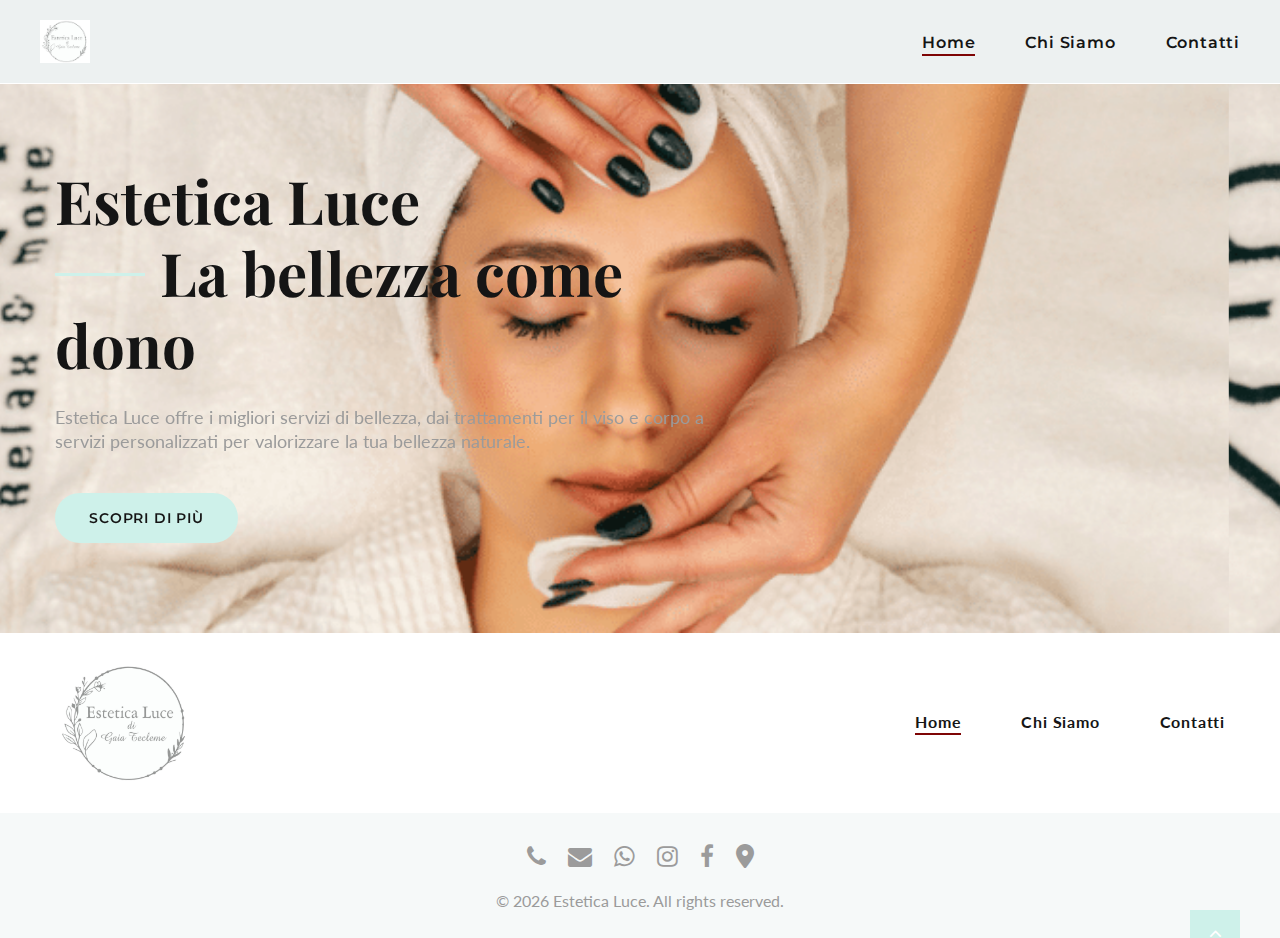
<file: index.html>
<!DOCTYPE html>
<html class="wide wow-animation" lang="it">
  <head>
    <title>Home - Estetica Luce</title>
    <meta name="format-detection" content="telephone=no">
    <meta name="viewport" content="width=device-width, height=device-height, initial-scale=1.0, maximum-scale=1.0, user-scalable=0">
    <meta http-equiv="X-UA-Compatible" content="IE=edge">
    <meta charset="utf-8">
    <link rel="icon" href="images/Logo estetica-luce.jpg" type="image/x-icon">
    <!-- Stylesheets-->
    <link rel="stylesheet" type="text/css" href="//fonts.googleapis.com/css?family=Lato:300i,400,400i,700%7CMontserrat:400,500,600,700%7CPlayfair+Display:400,700,700i%7COswald:400,700,700i">
    <link rel="stylesheet" href="https://cdnjs.cloudflare.com/ajax/libs/font-awesome/6.7.1/css/all.min.css">
    <link rel="stylesheet" href="css/bootstrap.css">
    <link rel="stylesheet" href="css/fonts.css">
    <link rel="stylesheet" href="css/style.css">
    <link rel="stylesheet" href="css/mioCss.css">
    <style>.ie-panel{display: none;background: #212121;padding: 10px 0;box-shadow: 3px 3px 5px 0 rgba(0,0,0,.3);clear: both;text-align:center;position: relative;z-index: 1;} html.ie-10 .ie-panel, html.lt-ie-10 .ie-panel {display: block;}</style>
  </head>
  <body>
    <div class="ie-panel"><a href="http://windows.microsoft.com/en-US/internet-explorer/"><img src="images/ie8-panel/warning_bar_0000_us.jpg" height="42" width="820" alt="Stai usando un browser obsoleto. Per un'esperienza più veloce e sicura, aggiorna gratuitamente oggi stesso."></a></div>
    <div class="preloader">
      <div class="preloader-body"> 
        <div class="cssload-jumping"><span></span><span></span><span></span><span></span><span></span></div>
      </div>
    </div>
    <div class="page">
      <!-- Page Header-->
      <header class="section page-header">
        <!-- RD Navbar-->
        <div class="rd-navbar-wrap">
          <nav class="rd-navbar rd-navbar-classic" data-layout="rd-navbar-fixed" data-sm-layout="rd-navbar-fixed" data-md-layout="rd-navbar-fixed" data-md-device-layout="rd-navbar-fixed" data-lg-layout="rd-navbar-static" data-lg-device-layout="rd-navbar-static" data-xl-layout="rd-navbar-static" data-xl-device-layout="rd-navbar-static" data-lg-stick-up-offset="46px" data-xl-stick-up-offset="46px" data-xxl-stick-up-offset="46px" data-lg-stick-up="true" data-xl-stick-up="true" data-xxl-stick-up="true">
            
            <div class="rd-navbar-main-outer">
              <div class="rd-navbar-main">
                <!-- RD Navbar Panel-->
                <div class="rd-navbar-panel">
                  <!-- RD Navbar Toggle-->
                  <button class="rd-navbar-toggle" data-rd-navbar-toggle=".rd-navbar-nav-wrap"><span></span></button>
                  <!-- RD Navbar Brand-->
                  <div class="rd-navbar-brand"><a class="brand" href="index.html"><img src="images/Logo estetica-luce.jpg" alt="" width="257" height="84"/></a></div>
                </div>
                <div class="rd-navbar-main-element">
                  <div class="rd-navbar-nav-wrap">
                    <!-- RD Navbar Nav-->
                    <ul class="rd-navbar-nav">
                      <li class="rd-nav-item active"><a class="rd-nav-link" href="index.html">Home</a></li>
                      <li class="rd-nav-item"><a class="rd-nav-link" href="about-us.html">Chi Siamo</a></li>
                      <li class="rd-nav-item"><a class="rd-nav-link" href="contacts.html">Contatti</a></li>
                    </ul>
                  </div>
                </div>
              </div>
            </div>
          </nav>
        </div>
      </header>
      <!-- Swiper-->
      <section class="section swiper-container swiper-slider swiper-slider-1 slider-scale-effect">
        <div class="swiper-wrapper">
            <!-- Prima Diapositiva -->
            <div class="swiper-slide slide-bg-1">
                <div class="slide-bg swiper-white-filter">
                    <img src="images/Sito-Web-per-Estetiste.png" alt="Sito Web per Estetiste" style="width: 100%; height: 100%; object-fit: cover; position: absolute; z-index: -1;">
                </div>          
                <div class="swiper-slide-caption section-md">
                    <div class="container">
                        <div class="row">
                            <div class="col-sm-10 col-lg-8 col-xl-7">
                                <h1 class="heading-decorate" data-caption-animate="fadeInUp" data-caption-delay="100">Estetica Luce<br><span class="divider"></span>La bellezza come dono</h1>
                                <p class="lead" data-caption-animate="fadeInUp" data-caption-delay="250">Estetica Luce offre i migliori servizi di bellezza, dai trattamenti per il viso e corpo a servizi personalizzati per valorizzare la tua bellezza naturale.</p>
                                <a class="button button-primary" href="contacts.html" data-caption-animate="fadeInUp" data-caption-delay="450">Scopri di più</a>
                            </div>
                        </div>
                    </div>
                </div>
            </div>
            <!-- Seconda Diapositiva -->
            <div class="swiper-slide slide-bg-1">
                <div class="slide-bg swiper-white-filter">
                    <img src="images/Sito-Web-per-Estetiste.png" alt="Sito Web per Estetiste" style="width: 100%; height: 100%; object-fit: cover; position: absolute; z-index: -1;">
                </div>          
                <div class="swiper-slide-caption section-md">
                    <div class="container">
                        <div class="row">
                            <div class="col-sm-10 col-lg-8 col-xl-7">
                                <h1 class="heading-decorate" data-caption-animate="fadeInUp" data-caption-delay="100">Estetica Luce<br><span class="divider"></span>La bellezza come dono</h1>
                                <p class="lead" data-caption-animate="fadeInUp" data-caption-delay="250">Estetica Luce offre i migliori servizi di bellezza, dai trattamenti per il viso e corpo a servizi personalizzati per valorizzare la tua bellezza naturaleeeee.</p>
                                <a class="button button-primary" href="contacts.html" data-caption-animate="fadeInUp" data-caption-delay="450">Scopri di più</a>
                            </div>
                        </div>
                    </div>
                </div>
            </div>
        </div>
        <!-- Swiper Pagination -->
        <div class="swiper-pagination"></div>
        <!-- Swiper Navigation -->
        <div class="swiper-button-prev"></div>
        <div class="swiper-button-next"></div>
    </section>
    
      <!-- Footer-->
      <footer class="section bg-default section-xs-type-1 footer-minimal">
        <div class="container">
          <div class="row row-30 align-items-lg-center justify-content-lg-between">
            <div class="col-lg-2">
              <div class="footer-brand"><a href="index.html"><img src="images/Logo estetica-luce.jpg" alt="" width="257" height="84"/></a></div>
            </div>
            <div class="col-lg-10">
              <div class="footer-nav">
                <ul class="rd-navbar-nav">
                  <li class="rd-nav-item active"><a class="rd-nav-link" href="index.html">Home</a></li>
                  <li class="rd-nav-item"><a class="rd-nav-link" href="about-us.html">Chi Siamo</a></li>
                  <li class="rd-nav-item"><a class="rd-nav-link" href="contacts.html">Contatti</a></li>
                </ul>
              </div>
            </div>
          </div>
        </div>
      </footer>
      <section class="bg-gray-100 section-xs text-center">
        <div class="container">
          <div class="social-icons">
            <!-- Telefono -->
            <a href="tel:+393762706444" class="social-icon">
              <i class="fa-solid fa-phone"></i>
            </a>
            <!-- Email -->
            <a href="mailto:esteticaluceolbia@gmail.com" class="social-icon">
              <i class="fa-solid fa-envelope"></i>
            </a>
            <!-- WhatsApp -->
            <a href="https://api.whatsapp.com/send?phone=+393762706444&text=Ciao%20Estetica%20Luce" target="_blank" class="social-icon">
              <i class="fa-brands fa-whatsapp"></i>
            </a>
            <!-- Instagram -->
            <a href="https://www.instagram.com/estetica.luce_gaia.tecleme/" target="_blank" class="social-icon">
              <i class="fa-brands fa-instagram"></i>
            </a>
            <!-- Facebook -->
            <a href="https://www.facebook.com/profile.php?id=61568919237846" target="_blank" class="social-icon">
              <i class="fa-brands fa-facebook"></i>
            </a>
            <!--Indirizzo-->
            <a href="https://maps.app.goo.gl/VrrwPrQoJfbGPAFC7" target="_blank" class="social-icon">
              <i class="fa-solid fa-location-dot"></i>
            </a>
          </div>
          <p>&copy; <span class="copyright-year"></span> Estetica Luce. All rights reserved.</p>
        </div>
      </section>
      
    </div>
    <!-- Javascript-->
    <script src="js/core.min.js"></script>
    <script src="js/script.js"></script>
  </body>
</html>
</file>
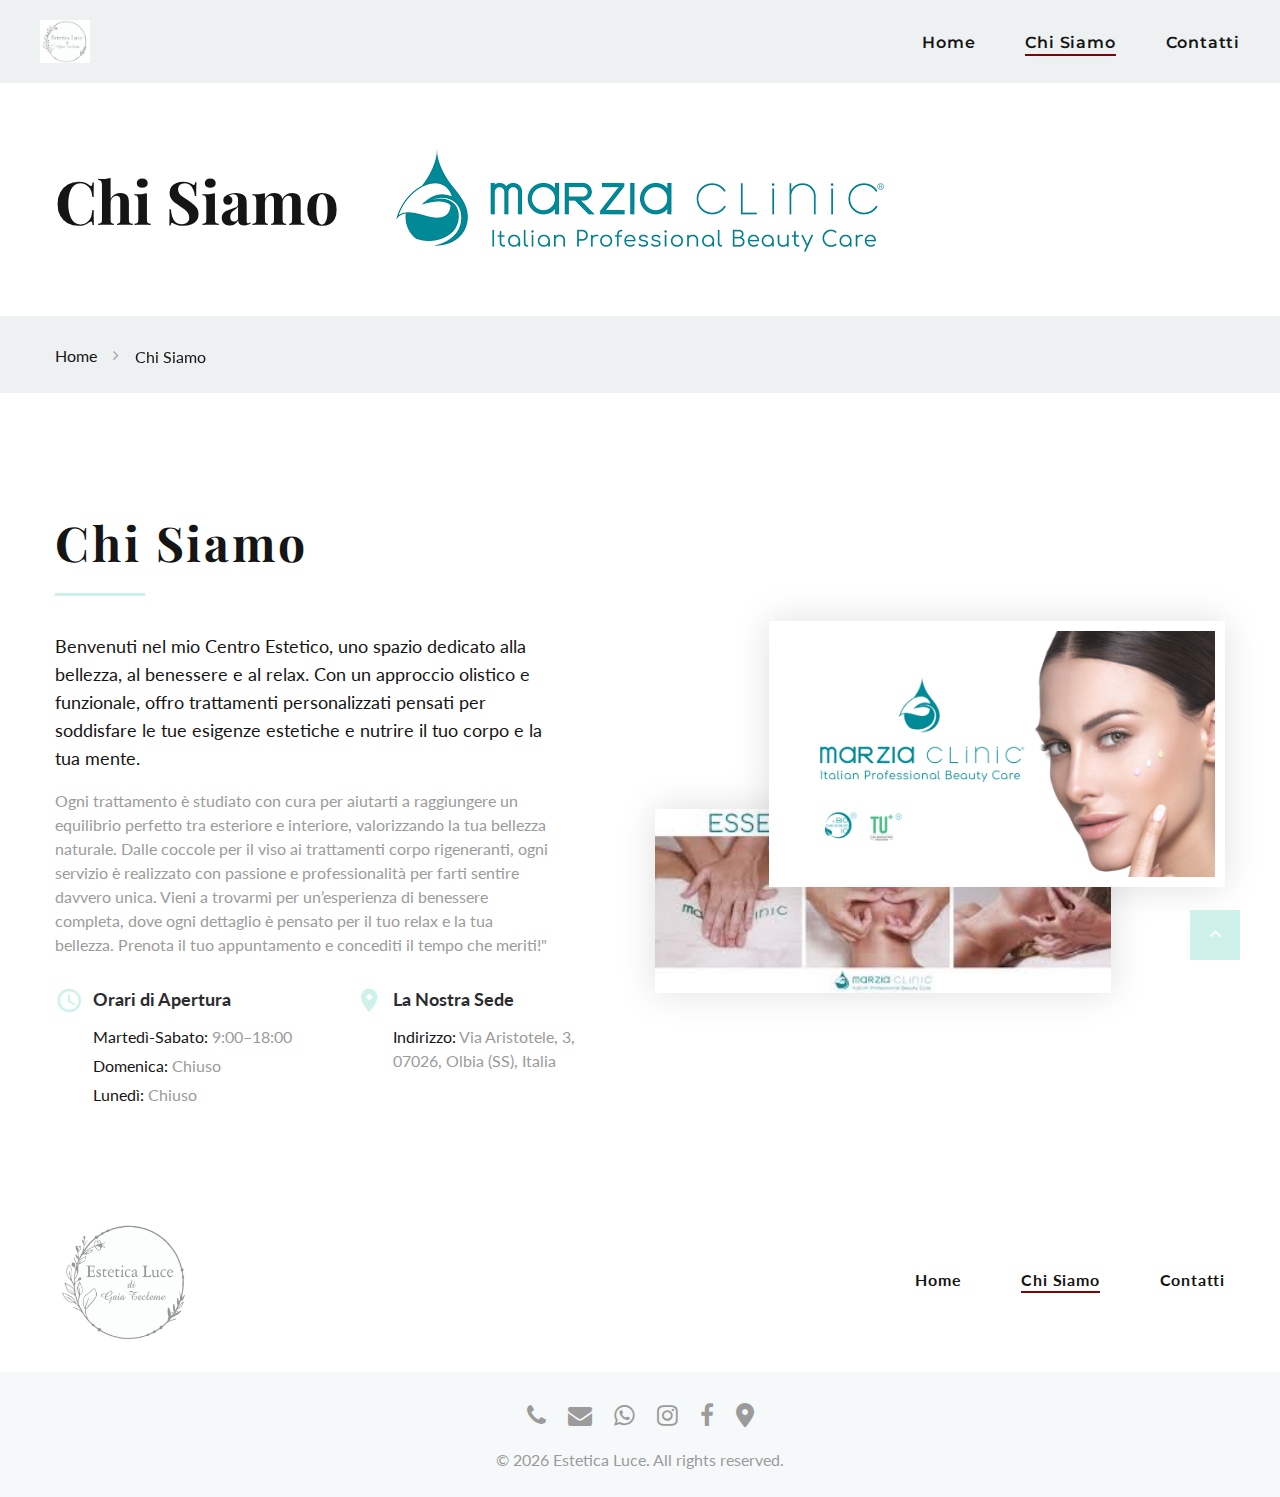
<file: about-us.html>
<!-- Page Title-->
<!DOCTYPE html>
<html class="wide wow-animation" lang="it">
<head>
    <title>Chi Siamo - Estetica Luce</title>
    <meta name="format-detection" content="telephone=no">
    <meta name="viewport" content="width=device-width, height=device-height, initial-scale=1.0, maximum-scale=1.0, user-scalable=0">
    <meta http-equiv="X-UA-Compatible" content="IE=edge">
    <meta charset="utf-8">
    <link rel="icon" href="images/Logo estetica-luce.jpg" type="image/x-icon">
    <!-- Stylesheets-->
    <link rel="stylesheet" type="text/css" href="//fonts.googleapis.com/css?family=Lato:300i,400,400i,700%7CMontserrat:400,500,600,700%7CPlayfair+Display:400,700,700i%7COswald:400,700,700i">
    <link rel="stylesheet" href="https://cdnjs.cloudflare.com/ajax/libs/font-awesome/6.7.1/css/all.min.css">
    <link rel="stylesheet" href="css/bootstrap.css">
    <link rel="stylesheet" href="css/fonts.css">
    <link rel="stylesheet" href="css/style.css">
    <link rel="stylesheet" href="css/mioCss.css">
    <style>.ie-panel{display: none;background: #212121;padding: 10px 0;box-shadow: 3px 3px 5px 0 rgba(0,0,0,.3);clear: both;text-align:center;position: relative;z-index: 1;} html.ie-10 .ie-panel, html.lt-ie-10 .ie-panel {display: block;}</style>
</head>
<body>
    <div class="ie-panel"><a href="http://windows.microsoft.com/en-US/internet-explorer/"><img src="images/ie8-panel/warning_bar_0000_us.jpg" height="42" width="820" alt="Stai usando un browser obsoleto. Per un'esperienza di navigazione più rapida e sicura, aggiorna oggi gratuitamente."></a></div>
    <div class="preloader">
        <div class="preloader-body"> 
            <div class="cssload-jumping"><span></span><span></span><span></span><span></span><span></span></div>
        </div>
    </div>
    <div class="page">
        <!-- Page Header-->
        <header class="section page-header">
            <!-- RD Navbar-->
            <div class="rd-navbar-wrap">
              <nav class="rd-navbar rd-navbar-classic" data-layout="rd-navbar-fixed" data-sm-layout="rd-navbar-fixed" data-md-layout="rd-navbar-fixed" data-md-device-layout="rd-navbar-fixed" data-lg-layout="rd-navbar-static" data-lg-device-layout="rd-navbar-static" data-xl-layout="rd-navbar-static" data-xl-device-layout="rd-navbar-static" data-lg-stick-up-offset="46px" data-xl-stick-up-offset="46px" data-xxl-stick-up-offset="46px" data-lg-stick-up="true" data-xl-stick-up="true" data-xxl-stick-up="true">
                <div class="rd-navbar-main-outer">
                  <div class="rd-navbar-main">
                    <!-- RD Navbar Panel-->
                    <div class="rd-navbar-panel">
                      <!-- RD Navbar Toggle-->
                      <button class="rd-navbar-toggle" data-rd-navbar-toggle=".rd-navbar-nav-wrap"><span></span></button>
                      <!-- RD Navbar Brand-->
                      <div class="rd-navbar-brand"><a class="brand" href="index.html"><img src="images/Logo estetica-luce.jpg" alt="" width="257" height="84"/></a></div>
                    </div>
                    <div class="rd-navbar-main-element">
                      <div class="rd-navbar-nav-wrap">
                        <!-- RD Navbar Nav-->
                        <ul class="rd-navbar-nav">
                          <li class="rd-nav-item"><a class="rd-nav-link" href="index.html">Home</a></li>
                          <li class="rd-nav-item active"><a class="rd-nav-link" href="about-us.html">Chi Siamo</a></li>
                          <li class="rd-nav-item"><a class="rd-nav-link" href="contacts.html">Contatti</a></li>
                        </ul>
                      </div>
                    </div>
                  </div>
                </div>
              </nav>
            </div>
        </header>
        <section class="section-page-title-chiSiamo" >
            <div class="container">
                <h1 class="page-title">Chi Siamo</h1>
            </div>
        </section>
        <section class="breadcrumbs-custom">
            <div class="container">
                <ul class="breadcrumbs-custom-path">
                    <li><a href="index.html">Home</a></li>
                    <li class="active">Chi Siamo</li>
                </ul>
            </div>
        </section>
        <section class="section section-lg bg-default">
            <div class="container">
                <div class="row row-50 align-items-lg-center justify-content-xl-between">
                    <div class="col-lg-6">
                        <div class="block-xs">
                            <h2>Chi Siamo</h2>
                            <div class="divider-lg"></div>
                            <p class="big text-gray-800">Benvenuti nel mio Centro Estetico, uno spazio dedicato alla bellezza, al benessere e al relax. Con un approccio olistico e funzionale, offro trattamenti personalizzati pensati per soddisfare le tue esigenze estetiche e nutrire il tuo corpo e la tua mente.</p>
                            <p>Ogni trattamento è studiato con cura per aiutarti a raggiungere un equilibrio perfetto tra esteriore e interiore, valorizzando la tua bellezza naturale. Dalle coccole per il viso ai trattamenti corpo rigeneranti, ogni servizio è realizzato con passione e professionalità per farti sentire davvero unica. Vieni a trovarmi per un’esperienza di benessere completa, dove ogni dettaglio è pensato per il tuo relax e la tua bellezza. Prenota il tuo appuntamento e concediti il tempo che meriti!"</p>
                        </div>
                        <div class="row row-30">
                            <div class="col-md-6">
                                <div class="box-contact-info-with-icon"><span class="icon mdi mdi-clock icon-primary"></span>
                                    <h5 id="orari">Orari di Apertura</h5>
                                    <ul class="list-xs">
                                        <li> <span class="text-gray-800">Martedì-Sabato: </span> 9:00–18:00
                                        </li>
                                        <li><span class="text-gray-800">Domenica:</span> Chiuso
                                        </li>
                                        <li><span class="text-gray-800">Lunedì: </span> Chiuso
                                        </li>
                                    </ul>
                                </div>
                            </div>
                            <div class="col-md-6">
                                <div class="box-contact-info-with-icon"><span class="icon mdi mdi-map-marker icon-primary"></span>
                                    <h5>La Nostra Sede</h5>
                                    <ul class="list-xs">
                                        <li><span class="text-gray-800">Indirizzo: </span> Via Aristotele, 3, 07026, Olbia (SS), Italia
                                        </li>
                                    </ul>
                                </div>
                            </div>
                        </div>
                    </div>
                    <div class="col-lg-6">
                        <div class="box-images box-images-variant-3">
                            <div class="box-images-item" data-parallax-scroll="{&quot;y&quot;: -20,   &quot;smoothness&quot;: 30 }"><img src="images/MarziaClinic.png" alt="" width="470" height="282"/>
                            </div>
                            <div class="box-images-item box-images-without-border" data-parallax-scroll="{&quot;y&quot;: 40,  &quot;smoothness&quot;: 30 }"><img src="images/marziaclinic2.jpeg" alt="" width="470" height="282"/>
                            </div>
                        </div>
                    </div>
                </div>
            </div>
        </section>
        <!-- Page Footer-->
        <footer class="section bg-default section-xs-type-1 footer-minimal">
            <div class="container">
                <div class="row row-30 align-items-lg-center justify-content-lg-between">
                    <div class="col-lg-2">
                        <div class="footer-brand"><a href="index.html"><img src="images/Logo estetica-luce.jpg" alt="" width="257" height="84"/></a></div>
                    </div>
                    <div class="col-lg-10">
                        <div class="footer-nav">
                            <ul class="rd-navbar-nav">
                                <li class="rd-nav-item"><a class="rd-nav-link" href="index.html">Home</a></li>
                                <li class="rd-nav-item active"><a class="rd-nav-link" href="about-us.html">Chi Siamo</a></li>
                                <li class="rd-nav-item"><a class="rd-nav-link" href="contacts.html">Contatti</a></li>
                            </ul>
                        </div>
                    </div>
                </div>
            </div>
        </footer>
        <section class="bg-gray-100 section-xs text-center">
          <div class="container">
            <div class="social-icons">
              <!-- Telefono -->
              <a href="tel:+393762706444" class="social-icon">
                <i class="fa-solid fa-phone"></i>
              </a>
              <!-- Email -->
              <a href="mailto:esteticaluceolbia@gmail.com" class="social-icon">
                <i class="fa-solid fa-envelope"></i>
              </a>
              <!-- WhatsApp -->
              <a href="https://api.whatsapp.com/send?phone=+393762706444&text=Ciao%20Estetica%20Luce" target="_blank" class="social-icon">
                <i class="fa-brands fa-whatsapp"></i>
              </a>
              <!-- Instagram -->
              <a href="https://www.instagram.com/estetica.luce_gaia.tecleme/" target="_blank" class="social-icon">
                <i class="fa-brands fa-instagram"></i>
              </a>
              <!-- Facebook -->
              <a href="https://www.facebook.com/profile.php?id=61568919237846" target="_blank" class="social-icon">
                <i class="fa-brands fa-facebook"></i>
              </a>
              <!--Indirizzo-->
              <a href="https://maps.app.goo.gl/VrrwPrQoJfbGPAFC7" target="_blank" class="social-icon">
                <i class="fa-solid fa-location-dot"></i>
              </a>
            </div>
            <p>&copy; <span class="copyright-year"></span> Estetica Luce. All rights reserved.</p>
          </div>
        </section>
    </div>
    <!-- Global Mailform Output-->
    <div class="snackbars" id="form-output-global"></div>
    <!-- Javascript-->
    <script src="js/core.min.js"></script>
    <script src="js/script.js"></script>
</body>
</html>
</file>
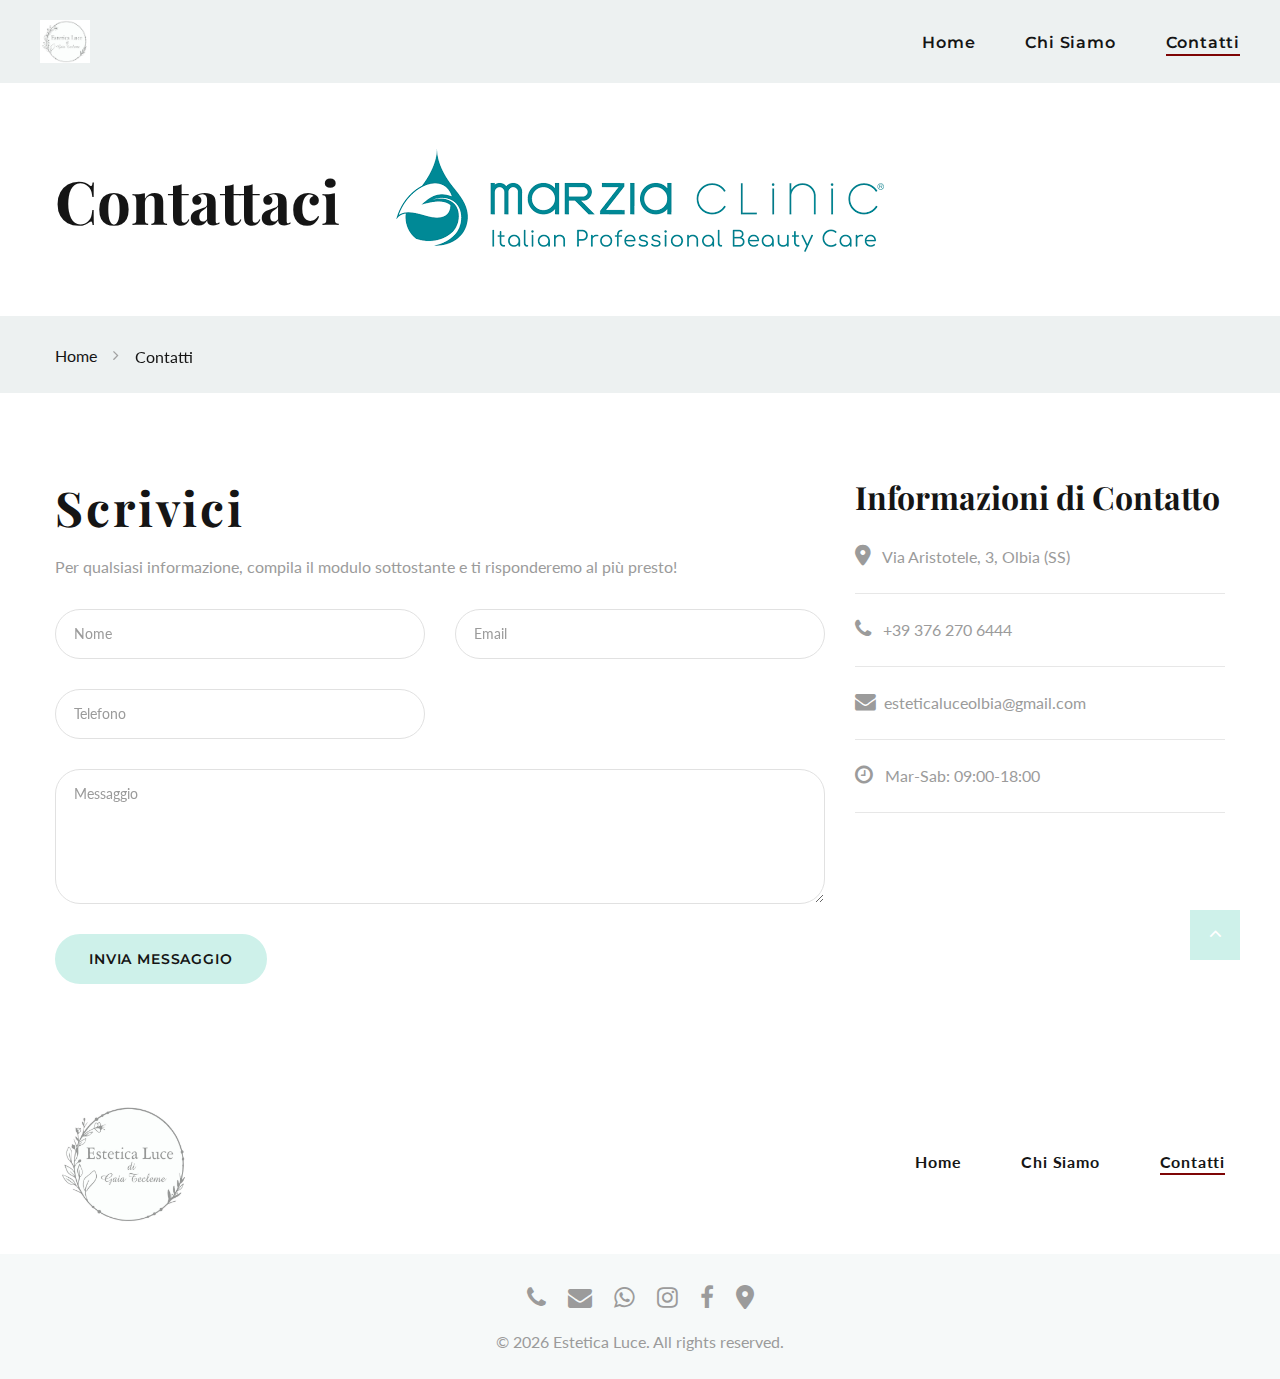
<file: contacts.html>
<!DOCTYPE html>
<html class="wide wow-animation" lang="it">
  <head>
    <title>Contatti - Estetica Luce</title>
    <meta name="format-detection" content="telephone=no">
    <meta name="viewport" content="width=device-width, height=device-height, initial-scale=1.0, maximum-scale=1.0, user-scalable=0">
    <meta http-equiv="X-UA-Compatible" content="IE=edge">
    <meta charset="utf-8">
    <link rel="icon" href="images/Logo estetica-luce.jpg" type="image/x-icon">
    <!-- Stylesheets-->
    <link rel="stylesheet" type="text/css" href="//fonts.googleapis.com/css?family=Lato:300i,400,400i,700%7CMontserrat:400,500,600,700%7CPlayfair+Display:400,700,700i%7COswald:400,700,700i">
    <link rel="stylesheet" href="https://cdnjs.cloudflare.com/ajax/libs/font-awesome/6.7.1/css/all.min.css">
    <link rel="stylesheet" href="css/bootstrap.css">
    <link rel="stylesheet" href="css/fonts.css">
    <link rel="stylesheet" href="css/style.css">
    <link rel="stylesheet" href="css/mioCss.css">
  </head>
  <body>
    <div class="preloader">
      <div class="preloader-body">
        <div class="cssload-jumping"><span></span><span></span><span></span><span></span><span></span></div>
      </div>
    </div>
    <div class="page">
      <!-- Page Header -->
      <header class="section page-header">
        <div class="rd-navbar-wrap">
          <nav class="rd-navbar rd-navbar-classic" data-layout="rd-navbar-fixed" data-sm-layout="rd-navbar-fixed" data-md-layout="rd-navbar-fixed" data-md-device-layout="rd-navbar-fixed" data-lg-layout="rd-navbar-static" data-lg-device-layout="rd-navbar-static" data-xl-layout="rd-navbar-static" data-xl-device-layout="rd-navbar-static" data-lg-stick-up-offset="46px" data-xl-stick-up-offset="46px" data-xxl-stick-up-offset="46px" data-lg-stick-up="true" data-xl-stick-up="true" data-xxl-stick-up="true"> 
            <div class="rd-navbar-main-outer">
              <div class="rd-navbar-main">
                <!-- RD Navbar Panel-->
                <div class="rd-navbar-panel">
                  <!-- RD Navbar Toggle-->
                  <button class="rd-navbar-toggle" data-rd-navbar-toggle=".rd-navbar-nav-wrap"><span></span></button>
                  <!-- RD Navbar Brand-->
                  <div class="rd-navbar-brand"><a class="brand" href="index.html"><img src="images/Logo estetica-luce.jpg" alt="" width="257" height="84"/></a></div>
                </div>
                <div class="rd-navbar-main-element">
                  <div class="rd-navbar-nav-wrap">
                    <!-- RD Navbar Nav-->
                    <ul class="rd-navbar-nav">
                      <li class="rd-nav-item"><a class="rd-nav-link" href="index.html">Home</a></li>
                      <li class="rd-nav-item"><a class="rd-nav-link" href="about-us.html">Chi Siamo</a></li>
                      <li class="rd-nav-item active"><a class="rd-nav-link" href="contacts.html">Contatti</a></li>
                    </ul>
                  </div>
                </div>
              </div>
            </div>
          </nav>
        </div>
      </header>
      <!-- Page Title -->
      <section class="section-page-title-contattaci" >
        <div class="container">
            <h1 class="page-title">Contattaci</h1>
        </div>
    </section>
      <!-- Breadcrumbs -->
      <section class="breadcrumbs-custom">
        <div class="container">
          <ul class="breadcrumbs-custom-path">
            <li><a href="index.html">Home</a></li>
            <li class="active">Contatti</li>
          </ul>
        </div>
      </section>
      <!-- Contact Form -->
      <section class="section section-md">
        <div class="container">
          <div class="row row-50">
            <div class="col-lg-8">
              <h2>Scrivici</h2>
              <p>Per qualsiasi informazione, compila il modulo sottostante e ti risponderemo al più presto!</p>
              <form class="rd-mailform text-left rd-form" data-form-output="form-output-global" data-form-type="contact" method="post" action="bat/rd-mailform.php">
                <div class="row row-30">
                  <div class="col-sm-6">
                    <div class="form-wrap">
                      <label class="form-label" for="contact-name">Nome</label>
                      <input class="form-input" id="contact-name" type="text" name="name" data-constraints="@Required">
                    </div>
                  </div>
                  <div class="col-sm-6">
                    <div class="form-wrap">
                      <label class="form-label" for="contact-email">Email</label>
                      <input class="form-input" id="contact-email" type="email" name="email" data-constraints="@Email @Required">
                    </div>
                  </div>
                  <div class="col-sm-6">
                    <div class="form-wrap">
                      <label class="form-label" for="contact-phone">Telefono</label>
                      <input class="form-input" id="contact-phone" type="text" name="phone" data-constraints="@Numeric @Required">
                    </div>
                  </div>
                  <div class="col-12">
                    <div class="form-wrap">
                      <label class="form-label" for="contact-message">Messaggio</label>
                      <textarea class="form-input" id="contact-message" name="message" data-constraints="@Required"></textarea>
                    </div>
                  </div>
                  <div class="col-12">
                    <button class="button button-primary" type="submit">Invia Messaggio</button>
                  </div>
                </div>
              </form>
            </div>
            <div class="col-lg-4">
              <h3>Informazioni di Contatto</h3>
              <ul class="contact-list">
                <li>
                  <a href="https://maps.app.goo.gl/VrrwPrQoJfbGPAFC7" target="_blank" class="contact-link location-link">
                    <i class="fa-solid fa-location-dot"></i> Via Aristotele, 3, Olbia (SS)
                  </a>
                </li>
                <li>
                  <a href="tel:+393762706444" class="contact-link phone-link">
                    <i class="fa-solid fa-phone"></i> +39 376 270 6444
                  </a>
                </li>
                <li>
                  <a href="mailto:info@esteticaluce.it" class="contact-link email-link">
                    <i class="fa-solid fa-envelope"></i>esteticaluceolbia@gmail.com
                  </a>
                </li>
                <li>
                  <a href="about-us.html#orari" class="contact-link clock-link">
                    <i class="fa-solid fa-clock"></i> Mar-Sab: 09:00-18:00
                  </a>
                </li>
              </ul>
            </div>
          </div>
        </div>
      </section>
      <!-- Footer -->
      <footer class="section bg-default section-xs-type-1 footer-minimal">
        <div class="container">
          <div class="row row-30 align-items-lg-center justify-content-lg-between">
            <div class="col-lg-2">
              <div class="footer-brand"><a href="index.html"><img src="images/Logo estetica-luce.jpg" alt="" width="257" height="84"></a></div>
            </div>
            <div class="col-lg-10">
              <div class="footer-nav">
                <ul class="rd-navbar-nav">
                  <li class="rd-nav-item "><a class="rd-nav-link" href="index.html">Home</a></li>
                  <li class="rd-nav-item"><a class="rd-nav-link" href="about-us.html">Chi Siamo</a></li>
                  <li class="rd-nav-item active"><a class="rd-nav-link" href="contacts.html">Contatti</a></li>
                </ul>
              </div>
            </div>
          </div>
        </div>
      </footer>
      <section class="bg-gray-100 section-xs text-center">
        <div class="container">
          <div class="social-icons">
            <!-- Telefono -->
            <a href="tel:+393762706444" class="social-icon">
              <i class="fa-solid fa-phone"></i>
            </a>
            <!-- Email -->
            <a href="mailto:esteticaluceolbia@gmail.com" class="social-icon">
              <i class="fa-solid fa-envelope"></i>
            </a>
            <!-- WhatsApp -->
            <a href="https://api.whatsapp.com/send?phone=+393762706444&text=Ciao%20Estetica%20Luce" target="_blank" class="social-icon">
              <i class="fa-brands fa-whatsapp"></i>
            </a>
            <!-- Instagram -->
            <a href="https://www.instagram.com/estetica.luce_gaia.tecleme/" target="_blank" class="social-icon">
              <i class="fa-brands fa-instagram"></i>
            </a>
            <!-- Facebook -->
            <a href="https://www.facebook.com/profile.php?id=61568919237846" target="_blank" class="social-icon">
              <i class="fa-brands fa-facebook"></i>
            </a>
            <!--Indirizzo-->
            <a href="https://maps.app.goo.gl/VrrwPrQoJfbGPAFC7" target="_blank" class="social-icon">
              <i class="fa-solid fa-location-dot"></i>
            </a>
          </div>
          <p>&copy; <span class="copyright-year"></span> Estetica Luce. All rights reserved.</p>
        </div>
      </section>
      
    </div>
    <!-- Javascript -->
    <script src="js/core.min.js"></script>
    <script src="js/script.js"></script>
  </body>
</html>
</file>
<file: css/style.css>
@charset "UTF-8";
/*
* Trunk version 2.0.1
*/
/*
*
* Contexts
*/
a:focus,
button:focus {
	outline: none !important;
}

button::-moz-focus-inner {
	border: 0;
}

*:focus {
	outline: none;
}

blockquote {
	padding: 0;
	margin: 0;
}

input,
button,
select,
textarea {
	outline: none;
}

label {
	margin-bottom: 0;
}

p {
	margin: 0;
}

ul,
ol {
	list-style: none;
	padding: 0;
	margin: 0;
}

ul li,
ol li {
	display: block;
}

dl {
	margin: 0;
}

dt,
dd {
	line-height: inherit;
}

dt {
	font-weight: inherit;
}

dd {
	margin-bottom: 0;
}

cite {
	font-style: normal;
}

form {
	margin-bottom: 0;
}

blockquote {
	padding-left: 0;
	border-left: 0;
}

address {
	margin-top: 0;
	margin-bottom: 0;
}

figure {
	margin-bottom: 0;
}

html p a:hover {
	text-decoration: none;
}

/*
*
* Typography
*/
body {
	font-family: "Lato", -apple-system, BlinkMacSystemFont, "Segoe UI", Roboto, "Helvetica Neue", Arial, sans-serif;
	font-size: 16px;
	line-height: 1.5;
	font-weight: 400;
	color: #9b9b9b;
	background-color: #ffffff;
	-webkit-text-size-adjust: none;
	-webkit-font-smoothing: subpixel-antialiased;
}

.heading-title {
	font-family: "Playfair Display", "Times New Roman", Times, serif;
}

.heading-decorate .divider {
	display: none;
	vertical-align: super;
	padding-right: 15px;
}

.heading-decorate .divider:after {
	height: 3px;
	width: 75px;
}

@media (min-width: 768px) {
	.heading-decorate .divider {
		display: inline-block;
	}
}

h1, h2, h3, h4, h5, h6, [class^='heading-'] {
	margin-top: 0;
	margin-bottom: 0;
	font-weight: 700;
	color: #151515;
	font-family: "Playfair Display", "Times New Roman", Times, serif;
}

h1 a, h2 a, h3 a, h4 a, h5 a, h6 a, [class^='heading-'] a {
	color: inherit;
}

h1 a:hover, h2 a:hover, h3 a:hover, h4 a:hover, h5 a:hover, h6 a:hover, [class^='heading-'] a:hover {
	color: #cef1ea;
}

h1,
.heading-1 {
	font-size: 30px;
	line-height: 1.5;
	font-weight: 700;
}

@media (min-width: 1200px) {
	h1,
	.heading-1 {
		font-size: 60px;
		line-height: 1.2;
		font-weight: 700;
	}
}

h3,
.heading-3 {
	font-size: 24px;
	line-height: 1.5;
}

@media (min-width: 1200px) {
	h3,
	.heading-3 {
		font-size: 32px;
		line-height: 1.5;
	}
}

h4,
.heading-4 {
	font-size: 22px;
	line-height: 1.5;
	font-family: "Lato", -apple-system, BlinkMacSystemFont, "Segoe UI", Roboto, "Helvetica Neue", Arial, sans-serif;
}

@media (min-width: 1200px) {
	h4,
	.heading-4 {
		font-size: 24px;
		line-height: 1.25;
	}
}

h5,
.heading-5 {
	font-size: 18px;
	line-height: 1.44444;
	font-family: "Lato", -apple-system, BlinkMacSystemFont, "Segoe UI", Roboto, "Helvetica Neue", Arial, sans-serif;
	color: #2b2c2f;
}

h6,
.heading-6 {
	font-size: 14px;
	line-height: 1.42857;
	text-transform: uppercase;
	font-family: "Montserrat", -apple-system, BlinkMacSystemFont, "Segoe UI", Roboto, "Helvetica Neue", Arial, sans-serif;
	font-weight: 500;
	letter-spacing: 0.06em;
}

h2,
.heading-2 {
	font-size: 28px;
	line-height: 1.5;
	letter-spacing: 0.06em;
}

@media (min-width: 1200px) {
	h2,
	.heading-2 {
		font-size: 48px;
		line-height: 1.45833;
	}
}

small,
.small {
	display: block;
	font-size: 12px;
	line-height: 1.5;
}

mark,
.mark {
	padding: 3px 5px;
	color: #ffffff;
	background: #cef1ea;
}

.big {
	font-size: 18px;
	line-height: 1.55556;
}

.lead {
	font-size: 18px;
	line-height: 24px;
	font-weight: 400;
}

code {
	padding: 10px 5px;
	border-radius: 0.2rem;
	font-size: 90%;
	color: #111111;
	background: #f6f9f9;
}

p [data-toggle='tooltip'] {
	padding-left: .25em;
	padding-right: .25em;
	color: #b7b7b7;
}

p [style*='max-width'] {
	display: inline-block;
}

.hidden {
	display: none;
}

.banner img {
	width: 100%;
}

.banner-top {
	display: none;
}

@media (min-width: 1200px) {
	.banner-top {
		display: block;
	}
}

/*
*
* Brand
*/
.brand {
	display: inline-block;
}

.brand .brand-logo-light {
	display: none;
}

.brand .brand-logo-dark {
	display: block;
}

/*
*
* Links
*/
a {
	transition: all 0.3s ease-in-out;
}

a, a:focus, a:active, a:hover {
	text-decoration: none;
}

a, a:focus, a:active {
	color: #cef1ea;
}

a:hover {
	color: #b4e5db;
}

a[href*='tel'], a[href*='mailto'] {
	white-space: nowrap;
}

.link-hover {
	color: #b4e5db;
}

.link-press {
	color: #b4e5db;
}

.privacy-link {
	display: inline-block;
}

* + .privacy-link {
	margin-top: 35px;
}

/*
*
* Blocks
*/
.block-center, .block-sm, .block-lg {
	margin-left: auto;
	margin-right: auto;
}

.block-xs {
	max-width: 500px;
}

.block-sm {
	max-width: 560px;
}

.block-lg {
	max-width: 768px;
}

.block-center {
	padding: 10px;
}

.block-center:hover .block-center-header {
	background-color: #cef1ea;
}

.block-center-title {
	background-color: #ffffff;
}

@media (max-width: 1799px) {
	.block-center {
		padding: 20px;
	}
	.block-center:hover .block-center-header {
		background-color: #ffffff;
	}
	.block-center-header {
		background-color: #cef1ea;
	}
}

.block-img-aside {
	overflow: hidden;
}

@media (min-width: 992px) {
	.block-img-aside {
		position: absolute;
		bottom: 0;
		top: 0;
		width: 100%;
		background: url("../images/home-3-1-974x626.jpg");
		background-size: cover;
	}
	.block-img-aside img {
		display: none;
	}
}

.block-decorate {
	position: relative;
	max-width: 660px;
	margin-left: auto;
	margin-right: auto;
	padding: 150px 0 170px;
	overflow: hidden;
	font-size: 70px;
	font-weight: 700;
	color: #cef1ea;
	line-height: 1;
}

@media (min-width: 576px) {
	.block-decorate {
		font-size: 100px;
	}
}

@media (min-width: 992px) {
	.block-decorate {
		font-size: 160px;
	}
}

.block-decorate:before {
	position: absolute;
	content: url("../images/block-decorate-img-top.jpg");
	top: -5px;
	left: 50%;
	transform: translateX(-50%);
}

.block-decorate:after {
	position: absolute;
	content: url("../images/block-decorate-img-bottom.jpg");
	bottom: -5px;
	left: 50%;
	transform: translateX(-50%);
}

* + .block-decorate {
	margin-top: 25px;
}

/*
*
* Boxes
*/
.box-minimal {
	text-align: center;
}

.box-minimal .box-minimal-icon {
	font-size: 50px;
	line-height: 50px;
	color: #cef1ea;
}

.box-minimal-divider {
	width: 36px;
	height: 4px;
	margin-left: auto;
	margin-right: auto;
	background: #cef1ea;
}

.box-minimal-title {
	font-family: "Playfair Display", "Times New Roman", Times, serif;
}

.box-minimal-text {
	width: 100%;
	max-width: 335px;
	margin-left: auto;
	margin-right: auto;
	letter-spacing: 0.02em;
}

* + .box-minimal {
	margin-top: 30px;
}

* + .box-minimal-title {
	margin-top: 10px;
}

* + .box-minimal-divider {
	margin-top: 20px;
}

* + .box-minimal-text {
	margin-top: 15px;
}

.bg-gray-dark .box-minimal p, .bg-primary .box-minimal p {
	color: #9b9b9b;
}

.box-counter {
	position: relative;
	text-align: center;
	color: #2b2c2f;
	z-index: 1;
}

.box-counter-title {
	display: inline-block;
	font-family: "Montserrat", -apple-system, BlinkMacSystemFont, "Segoe UI", Roboto, "Helvetica Neue", Arial, sans-serif;
	font-size: 14px;
	line-height: 24px;
	letter-spacing: .05em;
	font-weight: 700;
	text-transform: uppercase;
	color: #151515;
}

.box-counter-main {
	font-family: "Playfair Display", "Times New Roman", Times, serif;
	font-size: 45px;
	font-weight: 700;
	line-height: 1.2;
}

.box-counter-main > * {
	display: inline;
	font: inherit;
}

.box-counter-main .small {
	font-size: 28px;
}

.box-counter-main .small_top {
	position: relative;
	top: .2em;
	vertical-align: top;
}

.box-counter-divider {
	font-size: 0;
	line-height: 0;
}

.box-counter-divider::after {
	content: '';
	display: inline-block;
	width: 80px;
	height: 2px;
	background: #cef1ea;
}

* + .box-counter-title {
	margin-top: 10px;
}

* + .box-counter-main {
	margin-top: 20px;
}

* + .box-counter-divider {
	margin-top: 10px;
}

@media (min-width: 1800px) {
	.counter-list-border .col-md-3 {
		border-right: 1px solid #e1e1e1;
	}
	.counter-list-border .col-md-3:last-child {
		border-right: none;
	}
	.box-counter:before, .box-counter:after {
		display: none;
	}
}

@media (min-width: 1200px) {
	.box-counter-main {
		font-size: 60px;
	}
	.box-counter-main .small {
		font-size: 36px;
	}
	* + .box-counter-main {
		margin-top: 30px;
	}
	* + .box-counter-divider {
		margin-top: 15px;
	}
}

.bg-primary .box-counter {
	color: #ffffff;
}

.bg-primary .box-counter-divider::after {
	background: #ffffff;
}

.box-icon-modern {
	position: relative;
	max-width: 400px;
	margin-left: auto;
	margin-right: auto;
	text-align: center;
	padding: 20px;
	transition: all .3s;
}

.box-icon-modern > * {
	position: relative;
}

.box-icon-modern .icon-modern {
	position: relative;
	display: inline-block;
	width: 80px;
	height: 80px;
	border-radius: 50%;
	background: #cef1ea;
}

.box-icon-modern .icon-modern svg > * {
	color: #151515;
	fill: #151515;
}

.box-icon-modern .divider:after {
	background: #ebebeb;
}

.box-icon-modern:before {
	position: absolute;
	content: '';
	top: 50%;
	left: 50%;
	width: 100%;
	height: 100%;
	background: #ffffff;
	box-shadow: 0 0 22px rgba(0, 0, 0, 0.1);
	transition: all .3s;
	transform: translate(-50%, -50%);
	opacity: 0;
}

.box-icon-modern * + .divider {
	margin-top: 15px;
}

.box-icon-modern:hover {
	z-index: 1;
}

.box-icon-modern:hover:before {
	width: 104%;
	height: 104%;
	opacity: 1;
}

@media (min-width: 1200px) {
	.box-icon-modern {
		padding: 40px 32px;
	}
}

.box-icon-modern.modern-variant-2 .divider {
	display: none;
}

.box-icon-modern-title {
	font-family: "Playfair Display", "Times New Roman", Times, serif;
}

.box-icon-modern-title a:hover {
	color: #b4e5db;
}

* + .box-icon-modern-title {
	margin-top: 30px;
}

@media (min-width: 992px) {
	.icon-modern-list > * .box-icon-modern {
		border-right: 1px solid #ebebeb;
		border-bottom: 1px solid #ebebeb;
	}
	.icon-modern-list > *:last-child .box-icon-modern, .icon-modern-list > *:nth-child(3) .box-icon-modern {
		border-right: 1px solid transparent;
	}
	.icon-modern-list > *:nth-child(n + 4) .box-icon-modern {
		border-bottom: 1px solid transparent;
	}
}

.box-icon-classic {
	position: relative;
	padding: 40px 20px;
}

.box-icon-classic .icon-classic {
	position: relative;
	display: inline-block;
	width: 80px;
	height: 80px;
	border-radius: 50%;
	background: #e7e7e7;
}

.box-icon-classic .icon-classic svg {
	position: absolute;
	left: 50%;
	top: 50%;
	transform: translate(-50%, -50%);
}

.box-icon-classic .icon-classic svg > * {
	color: #cef1ea;
	fill: #cef1ea;
}

.box-icon-classic .icon-classic-title {
	font-family: "Playfair Display", "Times New Roman", Times, serif;
}

.box-icon-classic * + .icon-classic-title {
	margin-top: 15px;
}

.box-icon-classic * + .icon-classic-body {
	margin-top: 25px;
}

@media (min-width: 992px) {
	.box-icon-classic {
		display: flex;
		align-items: center;
		padding: 50px 25px;
	}
	.box-icon-classic > * {
		padding: 0 20px;
	}
	.box-icon-classic .icon-classic-body {
		text-align: left;
	}
	.box-icon-classic * + .icon-classic-body {
		margin-top: 0;
	}
}

.box-icon-classic-vertical {
	text-align: center;
}

.box-icon-classic-vertical .icon-classic-body {
	max-width: 360px;
	margin-left: auto;
	margin-right: auto;
}

@media (min-width: 992px) {
	.box-icon-classic-vertical {
		display: block;
		padding: 50px 4px;
	}
	.box-icon-classic-vertical .icon-classic-body {
		text-align: center;
	}
	.box-icon-classic-vertical * + .icon-classic-body {
		margin-top: 20px;
	}
}

.box-icon-classic-list .box-icon-classic:before {
	position: absolute;
	content: '';
	left: 50%;
	bottom: 0;
	height: 1px;
	width: 85%;
	background: #e7e7e7;
	transform: translateX(-50%);
}

@media (min-width: 768px) {
	.box-icon-classic-list .box-icon-classic:after {
		position: absolute;
		content: '';
		top: 50%;
		right: 0;
		width: 1px;
		height: 75%;
		background: #e7e7e7;
		transform: translateY(-50%);
	}
	.box-icon-classic-list > *:nth-child(n + 3) .box-icon-classic:before {
		display: none;
	}
	.box-icon-classic-list > *:nth-child(2n + 2) .box-icon-classic:after {
		display: none;
	}
}

.box-icon-classic-bordered > * {
	border-bottom: 1px solid #e7e7e7;
}

.box-icon-classic-bordered > *:last-child {
	border-bottom: none;
}

@media (min-width: 768px) {
	.box-icon-classic-bordered > * {
		border-right: 1px solid #e7e7e7;
	}
	.box-icon-classic-bordered > *:nth-child(n + 3) {
		border-bottom: none;
	}
	.box-icon-classic-bordered > *:nth-child(2n + 2) {
		border-right: none;
	}
}

.box-icon-minimal {
	max-width: 300px;
	text-align: left;
}

.box-icon-minimal-header {
	display: flex;
	align-items: center;
}

.box-icon-minimal-header svg > * {
	fill: #cef1ea;
}

.box-icon-minimal-title {
	font-family: "Playfair Display", "Times New Roman", Times, serif;
	font-size: 21px;
	font-weight: 700;
	letter-spacing: 0.06em;
	color: #151515;
	text-transform: uppercase;
}

.box-icon-minimal-title a {
	color: #151515;
}

.box-icon-minimal-title a:hover {
	color: #cef1ea;
}

* + .box-icon-minimal-text {
	margin-top: 22px;
}

* + .box-icon-minimal-title {
	margin-left: 20px;
	margin-top: 0;
}

.box-images {
	position: relative;
	max-width: 570px;
}

.box-images.box-images-modern {
	display: flex;
	align-items: center;
}

.box-images-item {
	display: inline-block;
	border: 10px solid #ffffff;
	box-shadow: 0 0 35px rgba(0, 0, 0, 0.13);
	width: 50%;
}

@media (min-width: 768px) {
	.box-images-item {
		width: inherit;
	}
}

.box-images-item.box-images-without-border {
	border: none;
	margin-right: 20%;
}

.box-images-variant-3 .box-images-item {
	width: inherit;
}

.box-images-1 {
	position: absolute;
	left: 0;
	top: 100px;
	z-index: 4;
}

.box-images-2 {
	position: relative;
	margin-left: 32%;
	z-index: 3;
}

.box-images-3 {
	position: absolute;
	right: 0;
	bottom: 100px;
	z-index: 2;
}

.box-images-4 {
	position: relative;
	margin-top: -5%;
	margin-left: 17%;
	z-index: 1;
}

.box-images-modern .box-images-item:first-child {
	z-index: 2;
	margin-right: -10%;
}

.box-images-variant-3 .box-images-item:first-child {
	position: relative;
	margin-left: 20%;
	z-index: 2;
}

.box-images-variant-3 .box-images-item.box-images-without-border {
	position: relative;
	margin-top: -46%;
	z-index: 1;
}

.box-images-classic .box-image-item {
	display: inline-block;
	box-shadow: 0 0 35px rgba(0, 0, 0, 0.13);
}

.box-images-classic * + .box-image-item {
	margin-top: 30px;
}

.box-video {
	position: relative;
}

.box-video .button-play {
	position: absolute;
	top: 50%;
	left: 50%;
	width: 85px;
	height: 85px;
	border-radius: 50%;
	background: rgba(255, 255, 255, 0.5);
	transform: translate(-50%, -50%);
}

.box-video .button-play:before {
	position: absolute;
	font-family: "FontAwesome";
	content: '\f04b';
	top: 50%;
	font-size: 20px;
	line-height: 20px;
	left: 54%;
	color: #ffffff;
	text-shadow: 0 0 4px rgba(0, 0, 0, 0.04);
	transform: translate(-50%, -50%);
	transition: all 0.3s ease-in-out;
}

.box-video .button-play:hover, .box-video .button-play:focus {
	background: rgba(255, 255, 255, 0.8);
}

.box-video .button-play:hover:before, .box-video .button-play:focus:before {
	color: #cef1ea;
}

.box-video-button {
	text-align: center;
}

.box-video-button .button-play {
	position: relative;
	display: inline-block;
	width: 90px;
	height: 90px;
	border-radius: 50%;
	border: 2px solid rgba(255, 255, 255, 0.6);
	background: rgba(255, 255, 255, 0.3);
	transition: all .3s;
	z-index: 1;
}

.box-video-button .button-play:before {
	position: absolute;
	content: '';
	top: -12px;
	left: -12px;
	right: -12px;
	bottom: -12px;
	background: rgba(255, 255, 255, 0.21);
	border-radius: 50%;
	transition: all .3s;
}

.box-video-button .button-play .icon {
	position: absolute;
	top: 50%;
	left: 55%;
	font-size: 30px;
	color: #ffffff;
	transform: translate(-50%, -50%);
	transition: all .3s;
}

.box-video-button .button-play:hover {
	background: rgba(255, 255, 255, 0.6);
}

.box-video-button .button-play:hover .icon {
	color: #cef1ea;
}

.box-video-button .button-play:hover:before {
	top: 0;
	left: 0;
	right: 0;
	bottom: 0;
}

.gallery-item {
	position: relative;
	display: block;
	background: #000000;
	overflow: hidden;
}

.gallery-item img {
	position: relative;
	transition: all .5s;
	z-index: 1;
	will-change: transform;
	width: 100%;
}

.gallery-item:before {
	position: absolute;
	content: '';
	top: 20px;
	left: 20px;
	right: 20px;
	bottom: 20px;
	border: 2px solid #ffffff;
	transition: all .5s;
	opacity: 0;
	z-index: 2;
}

.gallery-item .gallery-item-title {
	position: absolute;
	top: 50%;
	left: 50%;
	font-size: 24px;
	font-weight: 700;
	color: #ffffff;
	transform: translate(-50%, -50%);
	transition: all .3s;
	opacity: 0;
	z-index: 2;
}

.gallery-item .gallery-item-button {
	position: absolute;
	display: inline-block;
	overflow: hidden;
	right: 20px;
	bottom: 20px;
	width: 66px;
	height: 66px;
	opacity: 0;
	transition: all .5s;
	z-index: 2;
}

.gallery-item .gallery-item-button:before {
	position: absolute;
	content: '+';
	right: 11px;
	bottom: 7px;
	color: #cef1ea;
	font-size: 28px;
	line-height: 28px;
	z-index: 1;
}

.gallery-item .gallery-item-button:after {
	position: absolute;
	content: '';
	top: 0;
	left: 33px;
	right: -33px;
	bottom: 0;
	background: #ffffff;
	transform: skewX(-45deg);
}

.mobile .gallery-item .gallery-item-title, .mobile .gallery-item .gallery-item-button, .mobile .gallery-item:before, .tablet .gallery-item .gallery-item-title, .tablet .gallery-item .gallery-item-button, .tablet .gallery-item:before {
	opacity: 1;
}

.mobile .gallery-item img, .tablet .gallery-item img {
	opacity: .7;
}

.gallery-item:hover img {
	opacity: .7;
	transform: scale(1.05);
}

.gallery-item:hover:before, .gallery-item:hover .gallery-item-button, .gallery-item:hover .gallery-item-title {
	opacity: 1;
}

@media (min-width: 1200px) {
	.cobbles-gallery .gallery-item img {
		max-width: initial;
		width: 100%;
	}
}

@media (max-width: 767px) {
	.gallery-item img {
		width: 100%;
	}
}

.team-minimal {
	text-align: center;
}

.team-minimal .team-title {
	font-family: "Playfair Display", "Times New Roman", Times, serif;
}

.team-minimal figure {
	transition: all .3s;
}

.team-minimal .team-minimal-caption {
	padding: 20px 5px 10px 5px;
	background: #ffffff;
	white-space: nowrap;
}

.team-minimal .team-minimal-caption * + p {
	margin-top: 10px;
}

.team-minimal.team-minimal-with-shadow figure {
	display: inline-block;
	box-shadow: 0 0 22px rgba(0, 0, 0, 0.1);
}

.team-minimal.team-minimal-type-2 {
	max-width: 320px;
	margin-left: auto;
	margin-right: auto;
	box-shadow: 0 0 22px rgba(0, 0, 0, 0.1);
}

.owl-carousel-center .owl-item.center .team-minimal figure {
	display: inline-block;
	box-shadow: 0 0 22px rgba(0, 0, 0, 0.1);
}

.team-corporate {
	max-width: 370px;
	margin-left: auto;
	margin-right: auto;
	padding: 25px;
	border: 3px solid #f4f4f4;
	transition: all .3s;
}

.team-corporate:hover {
	box-shadow: 0 0 22px rgba(0, 0, 0, 0.1);
}

.team-corporate-title {
	font-family: "Playfair Display", "Times New Roman", Times, serif;
}

.team-corporate-link a {
	color: #151515;
}

.team-corporate-link a:hover {
	color: #cef1ea;
}

.team-corporate-caption > * + * {
	margin-top: 15px;
}

* + .team-corporate-caption {
	margin-top: 30px;
}

.box-team-info .box-team-info-header * + p {
	margin-top: 7px;
}

.box-team-info .box-team-info-header * + .divider-lg {
	margin-top: 15px;
}

.box-team-info > * + * {
	margin-top: 30px;
}

@media (min-width: 992px) {
	.box-team-info > * + * {
		margin-top: 40px;
	}
}

.box-team-info-carousel {
	max-width: 590px;
}

.box-team-creative {
	position: relative;
	max-width: 370px;
	margin-left: auto;
	margin-right: auto;
	box-shadow: 0 0 22px rgba(0, 0, 0, 0.1);
}

.box-team-creative .social-list {
	visibility: hidden;
	opacity: 0;
	margin-bottom: -35px;
	transition: all .7s;
}

.box-team-creative .box-team-creative-caption {
	position: absolute;
	padding: 25px 15px 25px;
	left: 0;
	bottom: 0;
	right: 0;
	background: #ffffff;
	box-shadow: inset 0 -3px 0 0 #cef1ea;
	transition: all .7s;
}

.box-team-creative .box-team-creative-title {
	font-family: "Playfair Display", "Times New Roman", Times, serif;
	font-weight: 700;
	letter-spacing: 0.04em;
}

.box-team-creative .icon {
	font-size: 21px;
}

.box-team-creative * + .social-list {
	margin-top: 15px;
}

.box-team-creative:hover .social-list {
	visibility: visible;
	opacity: 1;
	margin-bottom: 0;
}

.box-team-creative:hover .box-team-creative-caption {
	box-shadow: inset 0 -5px 0 0 #cef1ea;
}

.pricing-classic-item {
	display: flex;
	align-items: center;
	justify-content: space-between;
	text-align: left;
	padding: 25px 20px 25px 0;
	border-bottom: 1px solid #e7e7e7;
}

.pricing-classic-body h4 {
	font-weight: 400;
}

.pricing-classic-body > * + * {
	margin-top: 9px;
}

.price-value h3 {
	font-weight: 400;
	color: #cef1ea;
}

@media (min-width: 992px) {
	.pricing-list-classic {
		column-count: 2;
		column-gap: 30px;
	}
	.pricing-list-classic .pricing-classic-item:nth-child(4n + 4) {
		border-bottom: none;
	}
}

.pricing-box-modern {
	border: 3px solid #cef1ea;
}

.pricing-box-modern .pricing-box-inner {
	padding: 35px 15px;
}

.pricing-box-modern .pricing-box-inner .pricing-box-inner-list h4 {
	font-family: "Playfair Display", "Times New Roman", Times, serif;
}

.pricing-box-modern .pricing-box-inner .pricing-box-inner-list p {
	font-size: 14px;
	font-family: "Montserrat", -apple-system, BlinkMacSystemFont, "Segoe UI", Roboto, "Helvetica Neue", Arial, sans-serif;
	letter-spacing: 0.06em;
	text-transform: uppercase;
	font-weight: 500;
	opacity: .6;
}

.pricing-box-modern .pricing-box-inner .pricing-box-inner-list h4 + p {
	margin-top: 7px;
}

.pricing-box-modern .pricing-box-inner * + .pricing-box-inner-list {
	margin-top: 20px;
}

@media (min-width: 768px) {
	.pricing-box-modern .pricing-box-inner {
		padding: 40px 60px;
	}
}

@media (min-width: 1200px) {
	.pricing-box-modern .pricing-box-inner.box-left {
		padding-right: 75px;
	}
	.pricing-box-modern .pricing-box-inner.box-right {
		padding-left: 120px;
	}
}

.pricing-box-modern .img-wrap {
	overflow: hidden;
}

.pricing-box-modern .img-wrap img {
	position: absolute;
	max-width: none;
	top: 50%;
	left: 50%;
	transform: translate(-50%, -50%);
	z-index: 2;
}

@media (min-width: 1200px) {
	.pricing-box-modern .img-wrap {
		overflow: visible;
	}
	.pricing-box-modern .img-wrap img {
		box-shadow: 0 0 22px rgba(0, 0, 0, 0.1);
	}
}

.box-service-modern {
	display: flex;
	flex-direction: column;
}

.box-service-modern .box-icon-classic {
	max-width: 390px;
	margin-left: auto;
	margin-right: auto;
	border: 1px solid #eaeced;
}

.box-service-modern .box-icon-classic .icon-classic {
	background: #f6f9f9;
}

.box-service-modern .box-icon-classic-vertical .icon-classic-body {
	max-width: inherit;
}

.box-service-modern .box-service-modern-img {
	position: relative;
	overflow: hidden;
}

.box-service-modern .box-service-modern-img:before {
	position: absolute;
	content: '';
	top: -4px;
	left: 50%;
	width: 20px;
	height: 20px;
	background: #ffffff;
	transform: rotate(45deg) translateX(-50%);
}

.box-service-modern .box-service-modern-img:after {
	position: absolute;
	content: '';
	left: 50%;
	top: -4px;
	width: 27px;
	height: 27px;
	border: 1px solid #ffffff;
	transform: rotate(45deg) translateX(-53%);
}

@media (min-width: 768px) and (max-width: 991px) {
	.box-service-modern {
		flex-direction: row;
	}
	.box-service-modern.box-service-modern-reverse {
		flex-direction: row-reverse;
	}
	.box-service-modern .box-icon-classic {
		padding: 36px 15px;
		width: 345px;
	}
	.box-service-modern .box-service-modern-img {
		width: 345px;
	}
	.box-service-modern .box-service-modern-img:before, .box-service-modern .box-service-modern-img:after {
		display: none;
	}
	.box-service-modern .box-service-modern-img img {
		max-width: inherit;
	}
}

@media (min-width: 992px) {
	.box-service-modern {
		flex-direction: column;
	}
	.box-service-modern .box-service-modern-img:before, .box-service-modern .box-service-modern-img:after {
		display: block;
	}
	.box-service-modern .box-service-modern-img img {
		max-width: inherit;
	}
	.box-service-modern.box-service-modern-reverse {
		flex-direction: column-reverse;
	}
	.box-service-modern.box-service-modern-reverse .box-icon-classic {
		border-top: 1px solid transparent;
		border-bottom: 1px solid #eaeced;
	}
	.box-service-modern.box-service-modern-reverse .box-service-modern-img:before, .box-service-modern.box-service-modern-reverse .box-service-modern-img:after {
		top: 100%;
	}
	.box-service-modern .box-icon-classic {
		min-height: 310px;
		border-bottom: 1px solid transparent;
	}
	.box-service-modern .box-icon-classic > * {
		padding: 0 12px;
	}
}

.box-contact-info-with-icon {
	position: relative;
	padding-left: 38px;
}

.box-contact-info-with-icon .icon {
	position: absolute;
	font-size: 28px;
	top: 0;
	left: 0;
}

.box-contact-info-with-icon * + .list-xs {
	margin-top: 12px;
}

.box-info-with-shadow {
	padding: 25px 30px;
	text-align: left;
	background: #ffffff;
	border-radius: 5px;
	box-shadow: 0 0 22px rgba(0, 0, 0, 0.1);
}

.box-info-with-shadow .list li {
	position: relative;
	padding-left: 40px;
}

.box-info-with-shadow .list li .icon {
	position: absolute;
	font-size: 24px;
	left: 0;
}

.box-info-with-shadow * + .list {
	margin-top: 20px;
}

.box-thumbnail-classic {
	display: inline-block;
}

.box-thumbnail-classic figure {
	border-radius: 6px;
	box-shadow: 0 8px 18px 0 rgba(21, 21, 21, 0.25);
}

.box-thumbnail-classic .caption {
	margin-top: 25px;
	font-family: "Playfair Display", "Times New Roman", Times, serif;
	color: #151515;
	font-weight: 500;
}

.box-thumbnail-classic .caption > * {
	transition: all .3s;
}

.box-thumbnail-classic .caption > *:hover {
	color: #cef1ea;
}

.box-advantages-container {
	counter-reset: div;
}

.box-advantages {
	padding: 30px 20px;
	border-radius: 4px;
	text-align: left;
	transition: .33s ease-in;
	box-shadow: 0 0 18px rgba(21, 21, 21, 0.11);
}

.box-advantages:hover {
	box-shadow: 0 0 18px rgba(21, 21, 21, 0.22);
}

.box-advantages:hover .box-advantages-divider {
	width: 105px;
	background: #cef1ea;
}

.box-advantages .label {
	padding: 5px 8px;
	border-radius: 4px;
	font: 600 12px/1 "Playfair Display", "Times New Roman", Times, serif;
	text-transform: uppercase;
	letter-spacing: .05em;
}

.box-advantages .label-popular {
	color: #ffffff;
	background-color: #f5543f;
}

@media (min-width: 1200px) {
	.box-advantages {
		padding: 40px 20px 40px 30px;
	}
}

.box-advantages-icon {
	font-size: 50px;
	color: #cef1ea;
}

.box-advantages-title {
	font-weight: 400;
}

.box-advantages-title:before {
	content: counter(div, decimal-leading-zero) ".";
	counter-increment: div;
	display: inline-block;
	opacity: .22;
	font-weight: 500;
	margin-right: 8px;
}

.box-advantages-divider {
	height: 3px;
	width: 60px;
	background-color: rgba(21, 21, 21, 0.18);
	transition: .33s ease-in;
}

.box-advantages-body {
	font-size: 15px;
	line-height: 22px;
	opacity: .8;
}

* + .box-advantages-title {
	margin-top: 15px;
}

* + .box-advantages-divider {
	margin-top: 25px;
}

* + .box-advantages-body {
	margin-top: 25px;
}

.box-typography {
	font-size: 64px;
	font-weight: 900;
	font-family: "Playfair Display", "Times New Roman", Times, serif;
}

.box-typography-inner {
	display: block;
	letter-spacing: .1em;
}

.box-typography-inner:last-of-type {
	margin-top: 45px;
	line-height: .85;
}

.box-typography-inner:last-of-type span {
	display: block;
}

@media (min-width: 768px) {
	.box-typography {
		font-size: 108px;
	}
}

* + .box-typography {
	margin-top: 50px;
}

@media (min-width: 1200px) {
	* + .box-typography {
		margin-top: 100px;
	}
}

.box-typography + * {
	margin-top: 45px;
}

.block-parallax-element {
	position: relative;
	display: inline-block;
}

.block-parallax-element .prev-element {
	position: absolute;
	left: -38px;
	top: -8px;
	width: 140px;
	height: 140px;
	background: #cef1ea;
	border-radius: 50%;
}

.block-parallax-element img {
	position: relative;
	z-index: 2;
}

.block-parallax-element .next-element {
	position: absolute;
	right: -32px;
	bottom: -2px;
	width: 115px;
	height: 115px;
	background: #cef1ea;
	border-radius: 50%;
	z-index: 3;
}

/*
* Element groups
*/
html .group {
	margin-bottom: -20px;
	margin-left: -15px;
}

html .group:empty {
	margin-bottom: 0;
	margin-left: 0;
}

html .group > * {
	display: inline-block;
	margin-top: 0;
	margin-bottom: 20px;
	margin-left: 15px;
}

html .group-sm {
	margin-bottom: -10px;
	margin-left: -10px;
}

html .group-sm:empty {
	margin-bottom: 0;
	margin-left: 0;
}

html .group-sm > * {
	display: inline-block;
	margin-top: 0;
	margin-bottom: 10px;
	margin-left: 10px;
}

html .group-md {
	margin-bottom: -15px;
	margin-left: -20px;
}

html .group-md:empty {
	margin-bottom: 0;
	margin-left: 0;
}

html .group-md > * {
	display: inline-block;
	margin-top: 0;
	margin-bottom: 15px;
	margin-left: 20px;
}

html .group-xl {
	margin-bottom: -20px;
	margin-left: -30px;
}

html .group-xl:empty {
	margin-bottom: 0;
	margin-left: 0;
}

html .group-xl > * {
	display: inline-block;
	margin-top: 0;
	margin-bottom: 20px;
	margin-left: 30px;
}

@media (min-width: 992px) {
	html .group-xl {
		margin-bottom: -20px;
		margin-left: -45px;
	}
	html .group-xl > * {
		margin-bottom: 20px;
		margin-left: 45px;
	}
}

html .group-sm-justify .button {
	padding-left: 20px;
	padding-right: 20px;
}

@media (min-width: 768px) {
	html .group-sm-justify {
		display: flex;
		align-items: center;
		justify-content: center;
	}
	html .group-sm-justify > * {
		flex-grow: 1;
		flex-shrink: 0;
	}
	html .group-sm-justify .button {
		min-width: 145px;
		padding-left: 20px;
		padding-right: 20px;
	}
}

html .group-middle {
	display: inline-table;
	vertical-align: middle;
}

html .group-middle > * {
	vertical-align: middle;
}

* + .group-sm {
	margin-top: 30px;
}

* + .group-xl {
	margin-top: 30px;
}

/*
*
* Responsive units
*/
.unit {
	display: flex;
	flex: 0 1 100%;
	margin-bottom: -30px;
	margin-left: -20px;
}

.unit > * {
	margin-bottom: 30px;
	margin-left: 20px;
}

.unit:empty {
	margin-bottom: 0;
	margin-left: 0;
}

.unit-body {
	flex: 0 1 auto;
}

.unit-left,
.unit-right {
	flex: 0 0 auto;
	max-width: 100%;
}

.unit-spacing-xs {
	margin-bottom: -15px;
	margin-left: -7px;
}

.unit-spacing-xs > * {
	margin-bottom: 15px;
	margin-left: 7px;
}

/*
*
* Lists
*/
.list > li + li {
	margin-top: 10px;
}

.list-xs > li + li {
	margin-top: 5px;
}

.list-sm > li + li {
	margin-top: 10px;
}

.list-md > li + li {
	margin-top: 18px;
}

.list-lg > li + li {
	margin-top: 25px;
}

.list-xl > li + li {
	margin-top: 30px;
}

@media (min-width: 768px) {
	.list-xl > li + li {
		margin-top: 70px;
	}
}

.list-inline > li {
	display: inline-block;
}

html .list-inline-md {
	transform: translate3d(0, -8px, 0);
	margin-bottom: -8px;
	margin-left: -10px;
	margin-right: -10px;
}

html .list-inline-md > * {
	margin-top: 8px;
	padding-left: 10px;
	padding-right: 10px;
}

@media (min-width: 992px) {
	html .list-inline-md {
		margin-left: -15px;
		margin-right: -15px;
	}
	html .list-inline-md > * {
		padding-left: 15px;
		padding-right: 15px;
	}
}

.list-terms dt + dd {
	margin-top: 10px;
}

.list-terms dd + dt {
	margin-top: 25px;
}

* + .list-terms {
	margin-top: 25px;
}

.index-list {
	counter-reset: li;
}

.index-list > li .list-index-counter:before {
	content: counter(li, decimal-leading-zero);
	counter-increment: li;
}

.list-marked {
	padding-left: 25px;
	text-align: left;
}

.list-marked > li::before {
	position: relative;
	display: inline-block;
	left: 0;
	top: -1px;
	min-width: 25px;
	content: '\f105';
	font: 400 14px/24px 'FontAwesome';
	color: #b7b7b7;
}

.list-marked > li + li {
	margin-top: 4px;
}

.list-marked.list-marked-primary > li:before {
	color: #cef1ea;
}

* + .list-marked {
	margin-top: 15px;
}

p + .list-marked {
	margin-top: 10px;
}

.list-ordered {
	counter-reset: li;
	padding-left: 25px;
	text-align: left;
}

.list-ordered > li {
	position: relative;
	padding-left: 25px;
}

.list-ordered > li:before {
	content: counter(li, decimal) ".";
	counter-increment: li;
	position: absolute;
	top: 0;
	left: 0;
	display: inline-block;
	width: 15px;
	color: #b7b7b7;
}

.list-ordered > li + li {
	margin-top: 10px;
}

* + .list-ordered {
	margin-top: 15px;
}

.social-list {
	margin-left: -7px;
	margin-right: -7px;
}

.social-list > * {
	padding-left: 7px;
	padding-right: 7px;
}

* + .social-list {
	margin-top: 40px;
}

.contact-list > li {
	padding: 24px 0;
	border-bottom: 1px solid #e7e7e7;
}

/*
.contact-list > li:last-child {
	border-bottom: none;
}
	*/

.contact-list .contact-list-title {
	font-family: "Playfair Display", "Times New Roman", Times, serif;
	font-size: 21px;
	font-weight: 700;
	color: #151515;
}

.contact-list .contact-list-content {
	position: relative;
	padding-left: 30px;
}

.contact-list .contact-list-content .icon {
	position: absolute;
	top: 1px;
	left: 0;
	font-size: 24px;
}

.contact-list .contact-list-content a {
	color: #9b9b9b;
}

.contact-list .contact-list-content a:hover {
	color: #cef1ea;
}

.contact-list * + .contact-list-content {
	margin-top: 15px;
}

/*
*
* Images
*/
img {
	display: inline-block;
	max-width: 100%;
	height: auto;
}

.img-responsive {
	width: 100%;
}

/*
*
* Icons
*/
.icon {
	display: inline-block;
	font-size: 16px;
	line-height: 1;
}

.icon::before {
	position: relative;
	display: inline-block;
	font-weight: 400;
	font-style: normal;
	text-transform: none;
}

.icon-primary {
	color: #cef1ea;
}

.icon-circle {
	border-radius: 50%;
}

.icon-circle-sm {
	width: 34px;
	height: 34px;
	background: #e1e1e1;
	color: rgba(0, 0, 0, 0.3);
	font-size: 21px;
	line-height: 24px;
	padding: 5px;
}

.icon-circle-sm:hover {
	background: #cef1ea;
	color: #ffffff;
}

/*
*
* Tables custom
*/
.table-custom {
	width: 100%;
	max-width: 100%;
	text-align: left;
	background: #ffffff;
	border-collapse: collapse;
}

.table-custom th,
.table-custom td {
	color: #000000;
	background: #ffffff;
	white-space: nowrap;
}

.table-custom th {
	padding: 35px 24px;
	font-size: 14px;
	font-weight: 600;
	text-transform: uppercase;
	background: #f6f9f9;
	font-family: "Montserrat", -apple-system, BlinkMacSystemFont, "Segoe UI", Roboto, "Helvetica Neue", Arial, sans-serif;
	letter-spacing: 0.04em;
}

@media (max-width: 991px) {
	.table-custom th {
		padding-top: 20px;
		padding-bottom: 20px;
	}
}

.table-custom td {
	padding: 17px 24px;
}

.table-custom tbody tr:first-child td {
	border-top: 0;
}

.table-custom tr td {
	border-bottom: 1px solid #d9d9d9;
}

.table-custom tfoot td {
	font-weight: 700;
	color: #000000;
}

* + .table-custom-responsive {
	margin-top: 30px;
}

@media (min-width: 768px) {
	* + .table-custom-responsive {
		margin-top: 40px;
	}
}

.table-custom.table-custom-primary thead th {
	color: #ffffff;
	background: #cef1ea;
	border: 0;
}

.table-custom.table-custom-primary tbody tr:hover td {
	background: #f6f9f9;
}

.table-custom.table-custom-bordered tr td:first-child {
	border-left: 0;
}

.table-custom.table-custom-bordered tr td:last-child {
	border-right: 0;
}

.table-custom.table-custom-bordered td {
	border: 1px solid #d9d9d9;
}

.table-custom.table-custom-bordered tbody > tr:first-of-type > td {
	border-top: 0;
}

.table-custom.table-custom-striped {
	border-bottom: 1px solid #d9d9d9;
}

.table-custom.table-custom-striped tbody tr:nth-of-type(odd) td {
	background: transparent;
}

.table-custom.table-custom-striped tbody tr:nth-of-type(even) td {
	background: #f6f9f9;
}

.table-custom.table-custom-striped tbody td {
	border: 0;
}

.table-custom.table-custom-striped tfoot td:not(:first-child) {
	border-left: 0;
}

@media (max-width: 991px) {
	.table-custom-responsive {
		display: block;
		width: 100%;
		overflow-x: auto;
		-ms-overflow-style: -ms-autohiding-scrollbar;
	}
	.table-custom-responsive.table-bordered {
		border: 0;
	}
}

/*
*
* Dividers
*/
hr {
	margin-top: 0;
	margin-bottom: 0;
	border-top: 1px solid #f5f5f5;
}

.divider {
	font-size: 0;
	line-height: 0;
}

.divider::after {
	content: '';
	display: inline-block;
	width: 60px;
	height: 3px;
	background-color: #cef1ea;
}

.divider-lg::after {
	content: '';
	display: inline-block;
	width: 90px;
	height: 3px;
	background-color: #cef1ea;
}

h1 .divider-lg {
	line-height: 3px;
}

/*
*
* Buttons
*/
.button {
	position: relative;
	overflow: hidden;
	display: inline-block;
	padding: 11px 32px;
	font-size: 14px;
	line-height: 24px;
	border: 2px solid;
	font-family: "Montserrat", -apple-system, BlinkMacSystemFont, "Segoe UI", Roboto, "Helvetica Neue", Arial, sans-serif;
	font-weight: 600;
	letter-spacing: 0.06em;
	text-transform: uppercase;
	white-space: nowrap;
	text-overflow: ellipsis;
	text-align: center;
	cursor: pointer;
	vertical-align: middle;
	user-select: none;
	transition: 250ms all ease-in-out;
	border-radius: 25px;
}

@media (max-width: 575px) {
	.button {
		padding: 11px 13px;
	}
}

.button-block {
	display: block;
	width: 100%;
}

.button-default, .button-default:focus {
	color: #cccccc;
	background-color: #2b2c2f;
	border-color: #2b2c2f;
}

.button-default:hover, .button-default:active {
	color: #ffffff;
	background-color: #cef1ea;
	border-color: #cef1ea;
}

.button-default.button-ujarak::before {
	background: #cef1ea;
}

.button-gray-100, .button-gray-100:focus {
	color: #151515;
	background-color: #f6f9f9;
	border-color: #f6f9f9;
}

.button-gray-100:hover, .button-gray-100:active {
	color: #151515;
	background-color: #e7efef;
	border-color: #e7efef;
}

.button-gray-100.button-ujarak::before {
	background: #e7efef;
}

.button-primary, .button-primary:focus {
	color: #151515;
	background-color: #cef1ea;
	border-color: #cef1ea;
}

.button-primary:hover, .button-primary:active {
	color: #151515;
	background-color: #b4e5db;
	border-color: #b4e5db;
}

.button-primary.button-ujarak::before {
	background: #b4e5db;
}

.button-default-outline, .button-default-outline:focus {
	color: #151515;
	background-color: transparent;
	border-color: #cef1ea;
}

.button-default-outline:hover, .button-default-outline:active {
	color: #ffffff;
	background-color: #cef1ea;
	border-color: #cef1ea;
}

.button-default-outline.button-ujarak::before {
	background: #cef1ea;
}

.button-white, .button-white:focus {
	color: #cef1ea;
	background-color: #ffffff;
	border-color: #ffffff;
}

.button-white:hover, .button-white:active {
	color: #ffffff;
	background-color: #cef1ea;
	border-color: #cef1ea;
}

.button-white.button-ujarak::before {
	background: #cef1ea;
}

.button-ghost {
	border: 0;
	background-color: transparent;
	color: #151515;
}

.button-ghost:hover {
	color: #ffffff;
	background: #cef1ea;
}

.button-facebook, .button-facebook:focus {
	color: #ffffff;
	background-color: #4d70a8;
	border-color: #4d70a8;
}

.button-facebook:hover, .button-facebook:active {
	color: #ffffff;
	background-color: #456497;
	border-color: #456497;
}

.button-facebook.button-ujarak::before {
	background: #456497;
}

.button-twitter, .button-twitter:focus {
	color: #ffffff;
	background-color: #02bcf3;
	border-color: #02bcf3;
}

.button-twitter:hover, .button-twitter:active {
	color: #ffffff;
	background-color: #02a8da;
	border-color: #02a8da;
}

.button-twitter.button-ujarak::before {
	background: #02a8da;
}

.button-google, .button-google:focus {
	color: #ffffff;
	background-color: #e2411e;
	border-color: #e2411e;
}

.button-google:hover, .button-google:active {
	color: #ffffff;
	background-color: #cc3a1a;
	border-color: #cc3a1a;
}

.button-google.button-ujarak::before {
	background: #cc3a1a;
}

.button-shadow {
	box-shadow: 0 9px 21px 0 rgba(30, 30, 30, 0.15);
}

.button-shadow:hover {
	box-shadow: 0 9px 10px 0 rgba(30, 30, 30, 0.15);
}

.button-shadow:focus, .button-shadow:active {
	box-shadow: none;
}

.button-ujarak {
	position: relative;
	z-index: 0;
	transition: background .4s, border-color .4s, color .4s;
}

.button-ujarak::before {
	content: '';
	position: absolute;
	top: 0;
	left: 0;
	width: 100%;
	height: 100%;
	background: #cef1ea;
	z-index: -1;
	opacity: 0;
	transform: scale3d(0.7, 1, 1);
	transition: transform 0.42s, opacity 0.42s;
	border-radius: inherit;
}

.button-ujarak, .button-ujarak::before {
	transition-timing-function: cubic-bezier(0.2, 1, 0.3, 1);
}

.button-ujarak:hover {
	transition: background .4s .4s, border-color .4s 0s, color .2s 0s;
}

.button-ujarak:hover::before {
	opacity: 1;
	transform: translate3d(0, 0, 0) scale3d(1, 1, 1);
}

.button-xs {
	padding: 8px 17px;
}

.button-sm {
	padding: 6px 25px;
	font-size: 12px;
	line-height: 24px;
}

.button-lg {
	padding: 16px 50px;
	font-size: 14px;
	line-height: 24px;
	border-radius: 30px;
}

.button-xl {
	padding: 16px 50px;
	font-size: 16px;
	line-height: 24px;
	border-radius: 35px;
}

@media (min-width: 992px) {
	.button-xl {
		padding: 24px 80px;
	}
}

.button-circle {
	border-radius: 30px;
}

.button-round-1 {
	border-radius: 5px;
}

.button-round-2 {
	border-radius: 10px;
}

.button-square {
	border-radius: 0;
}

.button.button-icon {
	display: flex;
	justify-content: center;
	align-items: center;
	vertical-align: middle;
	font-size: 14px;
}

.button.button-icon .icon {
	position: relative;
	display: inline-block;
	vertical-align: middle;
	color: inherit;
	font-size: 20px;
	line-height: 1em;
}

.button.button-icon-left .icon {
	padding-right: 11px;
}

.button.button-icon-right {
	flex-direction: row-reverse;
}

.button.button-icon-right .icon {
	padding-left: 11px;
}

.button.button-icon.button-link .icon {
	top: 5px;
	font-size: 1em;
}

.button.button-icon.button-xs .icon {
	top: .05em;
	font-size: 1.2em;
	padding-right: 8px;
}

.button.button-icon.button-xs .button-icon-right {
	padding-left: 8px;
}

.button-link {
	position: relative;
	overflow: hidden;
	display: inline-block;
	font-size: 14px;
	font-family: "Montserrat", -apple-system, BlinkMacSystemFont, "Segoe UI", Roboto, "Helvetica Neue", Arial, sans-serif;
	font-weight: 600;
	letter-spacing: 0.06em;
	text-transform: uppercase;
	white-space: nowrap;
	text-overflow: ellipsis;
	color: #151515;
	text-align: center;
	cursor: pointer;
	vertical-align: middle;
	user-select: none;
	transition: 250ms all ease-in-out;
}

.button-link:hover {
	color: #b4e5db;
}

.button-link-icon .icon {
	margin-left: 10px;
	transition: 210ms all ease-in-out;
}

.button-link-icon:hover .icon {
	color: #b4e5db;
	margin-left: 15px;
	transform: rotateX(180deg);
}

.btn {
	cursor: pointer;
}

.btn, .btn:active, .btn:focus {
	box-shadow: none;
	outline: none;
}

.btn-primary {
	border-radius: 3px;
	font-family: "Montserrat", -apple-system, BlinkMacSystemFont, "Segoe UI", Roboto, "Helvetica Neue", Arial, sans-serif;
	font-weight: 600;
	letter-spacing: .05em;
	text-transform: uppercase;
	transition: .33s;
}

.btn-primary, .btn-primary:active, .btn-primary:focus {
	color: #ffffff;
	background: #cef1ea;
	border-color: #cef1ea;
}

.btn-primary:hover {
	color: #ffffff;
	background: #000000;
	border-color: #000000;
}

/*
*
* Form styles
*/
.rd-form {
	position: relative;
	text-align: left;
}

.rd-form .button {
	padding-top: 10px;
	padding-bottom: 10px;
	min-height: 50px;
}

* + .rd-form {
	margin-top: 20px;
}

input:-webkit-autofill ~ label,
input:-webkit-autofill ~ .form-validation {
	color: #000000 !important;
}

.form-wrap {
	position: relative;
}

.form-wrap.has-error .form-input {
	border-color: #f5543f;
}

.form-wrap.has-focus .form-input {
	border-color: #cef1ea;
}

.form-wrap + * {
	margin-top: 20px;
}

.form-input {
	display: block;
	width: 100%;
	min-height: 50px;
	padding: 12px 19px;
	font-size: 14px;
	font-weight: 400;
	line-height: 24px;
	color: #a1a1a1;
	background-color: transparent;
	background-image: none;
	border-radius: 25px;
	-webkit-appearance: none;
	-moz-appearance: none;
	appearance: none;
	transition: .3s ease-in-out;
	border: 1px solid #e1e1e1;
}

.form-input:focus {
	outline: 0;
}

textarea.form-input {
	height: 135px;
	min-height: 50px;
	max-height: 230px;
	resize: vertical;
}

.form-label,
.form-label-outside {
	margin-bottom: 0;
	color: #9b9b9b;
	font-weight: 400;
}

.form-label {
	position: absolute;
	top: 25px;
	left: 0;
	right: 0;
	padding-left: 19px;
	padding-right: 19px;
	font-size: 14px;
	font-weight: 400;
	line-height: 24px;
	pointer-events: none;
	text-align: left;
	z-index: 9;
	transition: .25s;
	will-change: transform;
	transform: translateY(-50%);
}

.form-label.focus {
	opacity: 0;
}

.form-label.auto-fill {
	color: #a1a1a1;
}

.form-label-outside {
	position: relative;
	width: 100%;
	margin-bottom: 4px;
	top: 0;
	transform: translateY(0);
}

@media (min-width: 768px) {
	.form-label-outside {
		position: static;
	}
	.form-label-outside, .form-label-outside.focus, .form-label-outside.auto-fill {
		transform: none;
	}
}

[data-x-mode='true'] .form-label {
	pointer-events: auto;
}

.form-validation {
	position: absolute;
	right: 20px;
	top: 2px;
	z-index: 11;
	margin-top: 2px;
	font-size: 9px;
	font-weight: 400;
	line-height: 12px;
	letter-spacing: 0;
	color: #f5543f;
	transition: .3s;
}

.form-validation-left .form-validation {
	top: 100%;
	right: auto;
	left: 0;
}

.form-wrap-recaptcha .form-validation {
	right: auto;
	left: 15px;
}

#form-output-global {
	position: fixed;
	bottom: 30px;
	left: 15px;
	z-index: 2000;
	visibility: hidden;
	transform: translate3d(-500px, 0, 0);
	transition: .3s all ease;
}

#form-output-global.active {
	visibility: visible;
	transform: translate3d(0, 0, 0);
}

@media (min-width: 576px) {
	#form-output-global {
		left: 30px;
	}
}

.form-output {
	position: absolute;
	top: 100%;
	left: 0;
	font-size: 10px;
	font-weight: 400;
	line-height: 1.2;
	margin-top: 2px;
	transition: .3s;
	opacity: 0;
	visibility: hidden;
}

.form-output.active {
	opacity: 1;
	visibility: visible;
}

.form-output.error {
	color: #f5543f;
}

.form-output.success {
	color: #98bf44;
}

.radio .radio-custom,
.radio-inline .radio-custom,
.checkbox .checkbox-custom,
.checkbox-inline .checkbox-custom {
	opacity: 0;
}

.radio .radio-custom, .radio .radio-custom-dummy,
.radio-inline .radio-custom,
.radio-inline .radio-custom-dummy,
.checkbox .checkbox-custom,
.checkbox .checkbox-custom-dummy,
.checkbox-inline .checkbox-custom,
.checkbox-inline .checkbox-custom-dummy {
	position: absolute;
	left: 0;
	width: 14px;
	height: 14px;
	outline: none;
	cursor: pointer;
}

.radio .radio-custom-dummy,
.radio-inline .radio-custom-dummy,
.checkbox .checkbox-custom-dummy,
.checkbox-inline .checkbox-custom-dummy {
	pointer-events: none;
	background: #ffffff;
}

.radio .radio-custom-dummy::after,
.radio-inline .radio-custom-dummy::after,
.checkbox .checkbox-custom-dummy::after,
.checkbox-inline .checkbox-custom-dummy::after {
	position: absolute;
	opacity: 0;
	transition: .22s;
}

.radio .radio-custom:focus,
.radio-inline .radio-custom:focus,
.checkbox .checkbox-custom:focus,
.checkbox-inline .checkbox-custom:focus {
	outline: none;
}

.radio,
.radio-inline,
.checkbox,
.checkbox-inline {
	cursor: pointer;
}

.radio input,
.radio-inline input,
.checkbox input,
.checkbox-inline input {
	position: absolute;
	width: 1px;
	height: 1px;
	padding: 0;
	overflow: hidden;
	clip: rect(0, 0, 0, 0);
	white-space: nowrap;
	clip-path: inset(50%);
	border: 0;
}

.radio-custom:checked + .radio-custom-dummy:after,
.checkbox-custom:checked + .checkbox-custom-dummy:after {
	opacity: 1;
}

.radio,
.radio-inline {
	padding-left: 28px;
}

.radio .radio-custom-dummy,
.radio-inline .radio-custom-dummy {
	top: 1px;
	left: 0;
	width: 18px;
	height: 18px;
	border-radius: 50%;
	border: 1px solid #a1a1a1;
}

.radio .radio-custom-dummy::after,
.radio-inline .radio-custom-dummy::after {
	content: '';
	top: 3px;
	right: 3px;
	bottom: 3px;
	left: 3px;
	background: #2b2c2f;
	border-radius: inherit;
}

.checkbox,
.checkbox-inline {
	padding-left: 28px;
}

.checkbox .checkbox-custom-dummy,
.checkbox-inline .checkbox-custom-dummy {
	top: 3px;
	left: 0;
	width: 18px;
	height: 18px;
	margin: 0;
	border: 1px solid #e1e1e1;
}

.checkbox .checkbox-custom-dummy::after,
.checkbox-inline .checkbox-custom-dummy::after {
	content: '\f222';
	font-family: "Material Design Icons";
	position: absolute;
	top: -1px;
	left: -2px;
	font-size: 20px;
	line-height: 18px;
	color: #cccccc;
}

.toggle-custom {
	padding-left: 60px;
	-webkit-appearance: none;
	appearance: none;
}

.toggle-custom:checked ~ .checkbox-custom-dummy::after {
	background: #cef1ea;
	transform: translate(20px, -50%);
}

.toggle-custom ~ .checkbox-custom-dummy {
	position: relative;
	display: inline-block;
	margin-top: -1px;
	width: 44px;
	height: 20px;
	background: transparent;
	cursor: pointer;
}

.toggle-custom ~ .checkbox-custom-dummy::after {
	content: '';
	position: absolute;
	display: inline-block;
	width: 16px;
	height: 16px;
	left: 0;
	top: 50%;
	background: #a1a1a1;
	transform: translate(4px, -50%);
	opacity: 1;
	transition: .22s;
}

.rd-form-inline {
	flex-wrap: wrap;
	align-items: stretch;
	text-align: center;
}

.rd-form-inline > * {
	margin-top: 0;
}

.rd-form-inline .form-wrap {
	flex: 1;
	min-width: 185px;
}

.rd-form-inline .form-wrap-select {
	text-align: left;
}

.rd-form-inline .form-input {
	border-width: 2px;
	padding: 11px 19px;
	line-height: 22px;
}

.rd-form-inline .form-button {
	margin-top: 10px;
	flex-shrink: 0;
	flex-grow: 1;
	max-width: calc(100% - 10px);
	min-height: 50px;
}

.rd-form-inline .form-button .button {
	min-height: inherit;
}

@media (min-width: 576px) {
	.rd-form-inline {
		display: flex;
	}
	.rd-form-inline .form-button {
		margin-top: 0;
		position: absolute;
		right: -1px;
	}
	.rd-form-inline .form-validation {
		right: 180px;
	}
	.rd-form-inline .form-input {
		padding-right: 180px;
	}
	.rd-form-inline .button {
		display: block;
	}
}

.rd-form-inline.rd-form-inline-centered {
	justify-content: center;
}

.form-sm .form-input,
.form-sm .button {
	padding-top: 9px;
	padding-bottom: 9px;
	min-height: 40px;
}

.form-sm .form-validation {
	top: -16px;
}

.form-sm .form-label {
	top: 20px;
}

.form-sm * + .button {
	margin-top: 10px;
}

.form-lg .form-input,
.form-lg .form-label,
.form-lg .select2-container .select2-choice {
	font-size: 16px;
}

.form-lg .form-input,
.form-lg .select2-container .select2-choice {
	font-size: 16px;
	padding-top: 17px;
	padding-bottom: 17px;
}

.form-lg .form-input,
.form-lg .select2-container .select2-choice {
	min-height: 58px;
}

.form-lg .form-button {
	min-height: 60px;
}

.form-lg .form-label {
	top: 30px;
}

.rd-form-icon .input-icon {
	position: absolute;
	font-size: 28px;
	line-height: 24px;
	color: #9b9b9b;
	left: 18px;
	top: 46%;
	transform: translateY(-50%);
}

.rd-form-icon .textarea-wrap .input-icon {
	top: 20px;
}

.rd-form-icon .form-input,
.rd-form-icon .form-label {
	padding-left: 50px;
	font-size: 14px;
}

.rd-form-icon * + .button-block {
	margin-top: 40px;
}

.rd-form-centered .form-label {
	text-align: center;
	font-family: "Montserrat", -apple-system, BlinkMacSystemFont, "Segoe UI", Roboto, "Helvetica Neue", Arial, sans-serif;
	text-transform: uppercase;
}

.rd-form-centered .form-input {
	text-align: center;
}

.rd-form-centered .form-validation {
	top: 30px;
	right: 20px;
}

.button-form-group {
	display: flex;
}

.button-form-group > * {
	flex: 1;
	margin-right: 20px;
}

.button-form-group * + .button {
	margin-top: 0;
}

.button-form-group .button:last-child {
	margin-right: 0;
}

@media (max-width: 575px) {
	.button-form-group {
		display: block;
	}
	.button-form-group > * {
		display: block;
		width: 100%;
		margin-right: 0;
	}
	.button-form-group * + .button {
		margin-top: 10px;
	}
}

.form-register * + .button-form-group {
	margin-top: 40px;
}

* + .form-button {
	margin-top: 30px;
}

/*
*
* Posts
*/
.post-classic {
	max-width: 370px;
	margin-left: auto;
	margin-right: auto;
	text-align: left;
}

.post-classic .post-classic-img {
	overflow: hidden;
	background: #000000;
}

.post-classic .post-classic-img img {
	transition: all .5s;
	will-change: transform;
}

.post-classic .post-classic-caption {
	padding: 25px;
	background: #ffffff;
	box-shadow: 0 0 22px rgba(0, 0, 0, 0.13);
}

.post-classic .post-classic-meta-list {
	display: flex;
	align-items: center;
	font-style: italic;
}

.post-classic .post-classic-meta-list a {
	color: #151515;
}

.post-classic .post-classic-meta-list a:hover {
	color: #cef1ea;
}

.post-classic .post-classic-meta-list > * {
	padding-right: 15px;
	margin-right: 15px;
	border-right: 1px solid #dadada;
}

.post-classic .post-classic-meta-list > *:last-child {
	margin-right: 0;
	border-right: none;
}

.post-classic * + .post-classic-meta-list {
	margin-top: 20px;
}

.post-classic:hover img {
	opacity: 0.8;
	transform: scale(1.05);
}

.single-post-content {
	padding-bottom: 35px;
	border-bottom: 1px solid #e3e3e3;
}

.single-post-content .post-meta-list {
	display: flex;
	align-items: center;
	font-style: italic;
}

.single-post-content .post-meta-list a {
	color: #151515;
}

.single-post-content .post-meta-list a:hover {
	color: #cef1ea;
}

.single-post-content .post-meta-list > * {
	padding-right: 15px;
	margin-right: 15px;
	border-right: 1px solid #dadada;
}

.single-post-content .post-meta-list > *:last-child {
	margin-right: 0;
	border-right: none;
}

.single-post-content .single-post-share-block {
	display: flex;
	align-items: center;
	justify-content: flex-end;
}

.single-post-content .single-post-share-block .social-list {
	text-align: center;
	margin-left: -4px;
	margin-right: -4px;
}

.single-post-content .single-post-share-block .social-list > * {
	padding-left: 4px;
	padding-right: 4px;
}

.single-post-content .single-post-share-block .social-list .icon {
	font-size: 16px;
	line-height: 20px;
	width: 30px;
	height: 30px;
}

.single-post-content .single-post-share-block * + .social-list {
	margin-top: 0;
	margin-left: 35px;
}

.single-post-content * + .post-meta-list {
	margin-top: 20px;
}

.single-post-content * + img, .single-post-content img + * {
	margin-top: 25px;
}

.single-post-content * + .quote-bordered {
	margin-top: 20px;
}

.single-post-content * + .single-post-share-block {
	margin-top: 20px;
}

.post-comment-item .post-comment-item-img {
	display: inline-block;
	width: 90px;
	border-radius: 50%;
	overflow: hidden;
}

.post-comment-item .post-comment-item-header .list-inline {
	margin-left: -18px;
	margin-right: -18px;
}

.post-comment-item .post-comment-item-header .list-inline > * {
	padding-left: 18px;
	padding-right: 18px;
}

.post-comment-item .post-comment-item-header .list-inline a {
	font-size: 18px;
	font-weight: 700;
}

.post-comment-item .post-comment-item-header .list-inline a:hover {
	color: #151515;
}

.post-comment-item .post-comment-item-footer .icon {
	font-size: 24px;
	margin-right: 7px;
	vertical-align: bottom;
}

.post-comment-item * + .post-comment-item-text, .post-comment-item * + .post-comment-item-footer {
	margin-top: 20px;
}

.post-comment-item * + .post-comment-item-content {
	margin-top: 20px;
}

@media (min-width: 576px) {
	.post-comment-item {
		display: flex;
		align-items: start;
	}
	.post-comment-item .post-comment-item-content {
		flex: 1;
	}
	.post-comment-item * + .post-comment-item-content {
		margin-top: 0;
		margin-left: 25px;
	}
}

@media (min-width: 768px) {
	.post-comment-item.post-comment-item-reply {
		margin-left: 60px;
	}
}

@media (min-width: 992px) {
	.post-comment-item.post-comment-item-reply {
		margin-left: 120px;
	}
}

* + .post-comment-item {
	margin-top: 45px;
}

.post-comment-item + .post-comment-item {
	margin-top: 45px;
}

.post-comment-block {
	padding-bottom: 40px;
	border-bottom: 1px solid #e3e3e3;
}

* + .post-comment-block {
	margin-top: 40px;
}

.single-post-author {
	padding: 35px 25px;
	border-bottom: 1px solid #e3e3e3;
}

.single-post-author .single-post-author-img img {
	border-radius: 50%;
}

.single-post-author .single-post-author-img * + h5 {
	margin-top: 10px;
}

.single-post-author .single-post-author-content h5 + p {
	margin-top: 18px;
}

.single-post-author * + .single-post-author-content {
	margin-top: 25px;
}

@media (min-width: 576px) {
	.single-post-author {
		display: flex;
		align-items: flex-start;
	}
	.single-post-author .single-post-author-content {
		flex: 1;
	}
	.single-post-author * + .single-post-author-content {
		margin-top: 0;
		margin-left: 35px;
	}
}

@media (min-width: 992px) {
	.single-post-author {
		padding-bottom: 40px;
	}
}

.blog-aside-list .blog-aside-list-item-title {
	margin-bottom: 25px;
}

.blog-aside-list > * {
	display: block;
	border-bottom: 1px solid #e3e3e3;
	padding-bottom: 40px;
	margin-bottom: 40px;
}

.blog-aside-list > *:last-child {
	border-bottom: none;
}

@media (min-width: 768px) and (max-width: 991px) {
	.blog-aside-list {
		column-count: 2;
		column-gap: 30px;
		break-inside: avoid;
	}
	.blog-aside-list > * {
		display: inline-block;
		width: 100%;
	}
}

.blog-aside-list-item .list-marked {
	padding-left: 0;
}

.blog-aside-list-item .list-two-column {
	column-gap: 20px;
	column-count: 2;
}

.blog-aside-list-item .list-two-column > * {
	display: inline-block;
	width: 100%;
	margin-bottom: 4px;
}

.blog-aside-list-item .list-two-column > * + * {
	margin-top: 0;
}

.blog-aside-list-item .rd-search button {
	position: absolute;
	font-size: 0;
	color: #cef1ea;
	border: none;
	background: transparent;
	right: 12px;
	top: 50%;
	transform: translateY(-50%);
	transition: all .3s;
	letter-spacing: 0;
	cursor: pointer;
}

.blog-aside-list-item .rd-search button:before {
	font-size: 30px;
}

.blog-aside-list-item .rd-search button:hover {
	color: #151515;
}

.blog-aside-list-item .rd-search .form-input {
	padding-right: 50px;
}

.blog-aside-gallery {
	display: flex;
	flex-wrap: wrap;
	margin-left: -5px;
	margin-right: -5px;
}

.blog-aside-gallery > * {
	margin-bottom: 10px;
	padding-left: 5px;
	padding-right: 5px;
	max-width: 33.3333%;
	flex: 0 0 33.3333%;
	-webkit-box-flex: 0;
}

@media (min-width: 992px) {
	.blog-aside-gallery > * {
		max-width: 50%;
		flex: 0 0 50%;
	}
}

.blog-aside-gallery-item .gallery-item:before {
	content: '\f504';
	font-family: 'Material Design Icons';
	top: 50%;
	left: 50%;
	color: #ffffff;
	font-size: 24px;
	right: inherit;
	bottom: inherit;
	transform: translate(-50%, -50%);
	border: none;
}

.blog-aside-gallery-item .gallery-item.mobile img, .blog-aside-gallery-item .gallery-item.tablet img {
	opacity: .8;
	transform: scale(1.03);
}

.blog-aside-post a {
	color: #cef1ea;
}

.blog-aside-post a:hover {
	color: #151515;
}

.blog-aside-post * + p {
	margin-top: 10px;
}

.blog-aside-post + .blog-aside-post {
	margin-top: 35px;
}

.post-corporate + .post-corporate {
	margin-top: 45px;
}

.post-corporate-img {
	position: relative;
	background: #000;
	overflow: hidden;
}

.post-corporate-img img {
	max-width: inherit;
	width: 100%;
	will-change: tarnsform;
	transition: all .5s;
}

.post-corporate-img .tag-list {
	position: absolute;
	top: 30px;
	left: 25px;
	margin-left: -3;
	margin-right: -3;
}

.post-corporate-img .tag-list > * {
	padding-left: 3;
	padding-right: 3;
}

.post-corporate-img .tag-list > * {
	display: inline-block;
	vertical-align: middle;
}

.post-corporate-img .tag-list a {
	display: inline-block;
	font-style: italic;
	background: #cef1ea;
	color: #ffffff;
	line-height: 18px;
	padding: 0 10px 3px;
	border-radius: 5px;
}

.post-corporate-img .tag-list a:hover {
	background: #151515;
}

.post-corporate-img:hover img {
	transform-origin: center;
	transform: scale(1.03);
	opacity: .8;
}

.post-corporate-caption {
	padding: 30px 25px;
	background: #ffffff;
	box-shadow: 0 0 22px rgba(0, 0, 0, 0.13);
}

.post-corporate-meta-list {
	display: flex;
	align-items: center;
	font-style: italic;
}

.post-corporate-meta-list a {
	color: #151515;
}

.post-corporate-meta-list a:hover {
	color: #cef1ea;
}

.post-corporate-meta-list > * {
	padding-right: 15px;
	margin-right: 15px;
	border-right: 1px solid #dadada;
}

.post-corporate-meta-list > *:last-child {
	margin-right: 0;
	border-right: none;
}

* + .post-corporate-meta-list {
	margin-top: 20px;
}

.post-modern {
	position: relative;
}

.post-modern .author-block {
	text-align: center;
}

.post-modern .author-block > * + * {
	margin-top: 15px;
}

.post-modern .author-block .author-img {
	position: relative;
	display: inline-block;
	border-radius: 50%;
}

.post-modern .author-block .author-img img {
	border-radius: 50%;
}

@media (min-width: 768px) {
	.post-modern {
		display: flex;
		flex-wrap: wrap;
		justify-content: space-between;
	}
	.post-modern .author-block {
		width: 120px;
	}
	.post-modern .post-modern-body {
		margin-top: 0;
		margin-left: 20px;
		flex: 1;
	}
	.post-modern .author-img:before {
		position: absolute;
		content: '';
		top: 50%;
		left: 100%;
		width: 25px;
		height: 1px;
		background: #e3e3e3;
	}
	.post-modern:before {
		position: absolute;
		content: '';
		top: 185px;
		left: 61px;
		width: 1px;
		height: calc(100% - 185px);
		background: #e3e3e3;
	}
}

.post-modern-body {
	position: relative;
	margin-top: 35px;
}

.post-modern-img {
	position: relative;
	background: #000;
	overflow: hidden;
}

.post-modern-img img {
	max-width: inherit;
	width: 100%;
	will-change: tarnsform;
	transition: all .5s;
}

.post-modern-img .tag-list {
	position: absolute;
	top: 30px;
	left: 25px;
	margin-left: -3;
	margin-right: -3;
}

.post-modern-img .tag-list > * {
	padding-left: 3;
	padding-right: 3;
}

.post-modern-img .tag-list > * {
	display: inline-block;
	vertical-align: middle;
}

.post-modern-img .tag-list a {
	display: inline-block;
	font-style: italic;
	background: #cef1ea;
	color: #ffffff;
	line-height: 20px;
	padding: 0 10px 3px;
	border-radius: 5px;
}

.post-modern-img .tag-list a:hover {
	background: #151515;
}

.post-modern-img:hover img {
	transform-origin: center;
	transform: scale(1.03);
	opacity: .8;
}

.post-modern-caption {
	padding: 30px 25px;
	background: #ffffff;
	box-shadow: 0 0 22px rgba(0, 0, 0, 0.13);
}

.post-modern-meta-list {
	display: flex;
	align-items: center;
	font-style: italic;
}

.post-modern-meta-list a {
	color: #151515;
}

.post-modern-meta-list a:hover {
	color: #cef1ea;
}

.post-modern-meta-list > * {
	padding-right: 15px;
	margin-right: 15px;
	border-right: 1px solid #dadada;
}

.post-modern-meta-list > *:last-child {
	margin-right: 0;
	border-right: none;
}

* + .post-modern-meta-list {
	margin-top: 20px;
}

.post-modern + .post-modern {
	margin-top: 45px;
}

/*
*
* Quotes
*/
.quote-primary-mark {
	position: relative;
	top: 6px;
	display: block;
	width: 37px;
	height: 27px;
	fill: #cef1ea;
	flex-shrink: 0;
}

.quote-primary-body {
	position: relative;
	padding: 25px 0;
	border-top: 1px solid #eaeced;
}

.quote-primary-body::before, .quote-primary-body::after {
	content: '';
	position: absolute;
	bottom: 0;
	height: 13px;
	border-style: solid;
	border-color: #eaeced;
}

.quote-primary-body::before {
	left: 0;
	width: 78px;
	border-width: 1px 1px 0 0;
}

.quote-primary-body::after {
	right: 0;
	width: calc(100% - 78px - 12px);
	border-width: 1px 0 0 1px;
	transform-origin: 0 0;
	transform: skew(-45deg);
}

.quote-primary-text {
	padding-top: 20px;
	color: #2b2c2f;
}

.quote-primary-cite {
	font-weight: 700;
}

.quote-primary-footer {
	padding-left: 5px;
}

* + .quote-primary {
	margin-top: 40px;
}

* + .quote-primary-footer {
	margin-top: 8px;
}

@media (min-width: 576px) {
	.quote-primary-body {
		display: flex;
		padding: 32px 20px 40px 30px;
	}
	.quote-primary-text {
		padding-top: 0;
		padding-left: 20px;
	}
	.quote-primary-footer {
		padding-left: 30px;
	}
}

@media (min-width: 768px) {
	.quote-primary-body {
		padding-right: 16px;
	}
}

.quote-with-image {
	max-width: 535px;
}

.quote-with-image .quote-caption {
	position: relative;
	padding-top: 10px;
	padding-left: 30px;
}

.quote-with-image .quote-caption .quote-text {
	position: relative;
	font-style: italic;
}

.quote-with-image .quote-caption svg {
	position: absolute;
	left: 0;
	top: 0;
	z-index: 0;
}

.quote-with-image .quote-caption svg > * {
	fill: #e3e3e3;
}

.quote-with-image * + .quote-caption {
	margin-top: 30px;
}

@media (min-width: 992px) {
	.quote-with-image .quote-caption {
		padding-left: 28px;
	}
	.quote-with-image * + .quote-caption {
		margin-top: 50px;
	}
}

* + .quote-with-image {
	margin-top: 30px;
}

.quote-corporate {
	position: relative;
	padding: 40px 30px;
	max-width: 450px;
	margin-left: auto;
	margin-right: auto;
	box-shadow: 0 0 22px rgba(0, 0, 0, 0.1);
	border-bottom: 4px solid #cef1ea;
	margin-bottom: 38px;
	background: #ffffff;
}

.carousel-corporate .quote-corporate, .carousel-two-column .quote-corporate {
	max-width: 700px;
}

@media (min-width: 1400px) {
	.carousel-arrow-circle .quote-corporate {
		max-width: 580px;
	}
}

.quote-corporate .quote-header {
	display: flex;
	align-items: flex-end;
}

.quote-corporate .quote-header > * {
	margin-right: 15px;
	margin-top: 0;
}

.quote-corporate .quote-header h4 {
	padding-right: 15px;
	font-weight: 400;
	border-right: 1px solid #d5d5d5;
}

.quote-corporate .quote-image {
	position: absolute;
	display: inline-block;
	overflow: hidden;
	left: 30px;
	bottom: -40px;
	border-radius: 50%;
	box-shadow: 2px 0 9px rgba(0, 0, 0, 0.1);
}

.quote-corporate .quote-body {
	text-align: right;
}

.quote-corporate .quote-body .quote-text {
	text-align: left;
	color: #151515;
}

.quote-corporate .quote-body-mark > * {
	fill: #ebebeb;
}

.quote-corporate * + .quote-body {
	margin-top: 25px;
}

@media (min-width: 576px) {
	.quote-corporate {
		padding: 40px 60px;
	}
	.quote-corporate .quote-image {
		left: 60px;
	}
	.quote-corporate .quote-header h4 {
		font-size: 19px;
	}
}

@media (min-width: 1200px) {
	.quote-corporate .quote-header h4 {
		font-size: 24px;
	}
}

.quote-corporate.quote-corporate-center-img {
	padding: 40px 20px;
}

.quote-corporate.quote-corporate-center-img .quote-image {
	left: 50%;
	transform: translateX(-50%);
}

@media (min-width: 1200px) {
	.quote-corporate.quote-corporate-center-img {
		padding: 40px 20px 40px 40px;
	}
}

.quote-modern-text {
	position: relative;
	max-width: 650px;
	padding-top: 60px;
	margin-left: auto;
	margin-right: auto;
}

.quote-modern-text .quote-body-mark {
	position: absolute;
	left: 50%;
	top: 0;
	transform: translateX(-50%);
	z-index: -1;
}

.quote-modern-text .quote-body-mark > * {
	fill: rgba(0, 0, 0, 0.08);
}

@media (max-width: 991px) {
	.quote-modern-text {
		color: #151515;
	}
	.quote-modern-text .quote-body-mark > * {
		fill: #2b2c2f;
	}
}

.quote-modern-img img {
	display: inline-block;
	border-radius: 50%;
	box-shadow: 2px 0 9px rgba(0, 0, 0, 0.23);
}

.quote-modern-caption .quote-modern-title {
	text-transform: capitalize;
	font-weight: 400;
}

.quote-modern-caption > * + .big {
	margin-top: 5px;
}

.quote-modern-caption * + .quote-modern-title {
	margin-top: 25px;
}

* + .quote-modern-caption {
	margin-top: 35px;
}

.quote-bordered .quote-caption {
	position: relative;
	padding: 20px 20px 20px 35px;
	border-top: 1px solid #e3e3e3;
	border-bottom: 1px solid #e3e3e3;
}

.quote-bordered .quote-caption .quote-text {
	position: relative;
	font-style: italic;
}

.quote-bordered .quote-caption svg {
	position: absolute;
	left: 0;
	top: 14px;
	z-index: 0;
}

.quote-bordered .quote-caption svg > * {
	fill: #e3e3e3;
}

@media (min-width: 992px) {
	.quote-bordered .quote-caption {
		padding-left: 48px;
	}
}

/*
*
* Thumbnails
*/
.figure-light figcaption {
	padding-top: 10px;
	color: #a1a1a1;
	font-size: 14px;
}

/*
*
* Breadcrumbs
*/
.breadcrumbs-custom {
	position: relative;
	padding: 25px 0;
	background-color: #edf1f1;
	background-position: center;
}

.breadcrumbs-custom-path {
	margin-left: -17px;
	margin-right: -17px;
}

.breadcrumbs-custom-path > * {
	padding-left: 17px;
	padding-right: 17px;
}

.breadcrumbs-custom-path a {
	display: inline;
	vertical-align: middle;
}

.breadcrumbs-custom-path a, .breadcrumbs-custom-path a:active, .breadcrumbs-custom-path a:focus {
	color: #b4e5db;
}

.breadcrumbs-custom-path li {
	position: relative;
	display: inline-block;
	vertical-align: middle;
	font-size: 14px;
	line-height: 1.7;
}

.breadcrumbs-custom-path li::after {
	content: "";
	font-family: 'FontAwesome';
	position: absolute;
	top: 52%;
	right: -5px;
	display: inline-block;
	font-size: inherit;
	font-style: normal;
	color: #a1a1a1;
	transform: translate3d(0, -50%, 0);
}

.breadcrumbs-custom-path li:last-child:after {
	display: none;
}

.breadcrumbs-custom-path a:hover,
.breadcrumbs-custom-path li.active {
	color: #151515;
}

.breadcrumbs-custom-path li.active {
	top: 2px;
}

* + .breadcrumbs-custom-path {
	margin-top: 14px;
}

@media (min-width: 576px) {
	* + .breadcrumbs-custom-path {
		margin-top: 18px;
	}
}

@media (min-width: 768px) {
	.breadcrumbs-custom-path li {
		font-size: 16px;
		line-height: 24px;
	}
}

/*
*
* Pagination custom
*/
.pagination {
	font-size: 0;
	line-height: 0;
	margin-bottom: -10px;
	margin-left: -10px;
}

.pagination:empty {
	margin-bottom: 0;
	margin-left: 0;
}

.pagination > * {
	display: inline-block;
	margin-top: 0;
	margin-bottom: 10px;
	margin-left: 10px;
}

.page-item {
	display: inline-block;
	vertical-align: middle;
	text-align: center;
	font-weight: 700;
}

.page-item:first-child .page-link {
	border-top-left-radius: 5px;
	border-bottom-left-radius: 5px;
}

.page-item:last-child .page-link {
	border-top-right-radius: 5px;
	border-bottom-right-radius: 5px;
}

.page-link {
	display: inline-block;
	min-width: 48px;
	padding: 10px 10px;
	border: 2px solid #cdcdcd;
	font-size: 12px;
	line-height: 2;
	background-color: #ffffff;
	color: #151515;
	transition: all 0.3s ease-in-out;
	border-radius: 5px;
}

.page-item-control .page-link {
	font-family: "Montserrat", -apple-system, BlinkMacSystemFont, "Segoe UI", Roboto, "Helvetica Neue", Arial, sans-serif;
	font-size: 14px;
	line-height: 24px;
	text-transform: uppercase;
	font-weight: 600;
	letter-spacing: 0.027em;
}

@media (max-width: 575px) {
	.pagination > * {
		margin-left: 7px;
	}
	.page-link {
		display: inline-block;
		min-width: 40px;
		padding: 6px 6px;
		border: 2px solid #cdcdcd;
		font-size: 12px;
		line-height: 2;
		background-color: #ffffff;
		color: #151515;
		transition: all 0.3s ease-in-out;
		border-radius: 5px;
	}
	.page-item-control .page-link {
		font-family: "Montserrat", -apple-system, BlinkMacSystemFont, "Segoe UI", Roboto, "Helvetica Neue", Arial, sans-serif;
		font-size: 12px;
		line-height: 24px;
		text-transform: uppercase;
		font-weight: 600;
		letter-spacing: 0.027em;
	}
}

.page-link:hover, .page-link:focus, .page-link:active {
	color: #ffffff;
	background-color: #cef1ea;
	border-color: #cef1ea;
}

.page-item.active > .page-link, .page-item.active > .page-link:hover, .page-item.active > .page-link:focus, .page-item.active > .page-link:active {
	color: #ffffff;
	background-color: #cef1ea;
	border-color: #cef1ea;
}

.page-item.disabled > .page-link, .page-item.disabled > .page-link:hover, .page-item.disabled > .page-link:focus, .page-item.disabled > .page-link:active {
	color: #a1a1a1;
	background-color: #eaeced;
	border-color: #eaeced;
}

.page-item-control .icon::before {
	font-family: 'FontAwesome';
	font-size: 11px;
	line-height: 24px;
}

.page-item-control:first-child .icon::before {
	content: '\f053';
	margin-left: -1px;
}

.page-item-control:last-child .icon::before {
	content: '\f054';
	margin-right: -1px;
}

/*
*
* Snackbars
*/
.snackbars {
	padding: 9px 16px;
	margin-left: auto;
	margin-right: auto;
	color: #ffffff;
	text-align: left;
	background-color: #151515;
	border-radius: 0;
	box-shadow: 0 1px 4px 0 rgba(0, 0, 0, 0.15);
	font-size: 14px;
}

.snackbars .icon-xxs {
	font-size: 18px;
}

.snackbars p span:last-child {
	padding-left: 14px;
}

.snackbars-left {
	display: inline-block;
	margin-bottom: 0;
}

.snackbars-right {
	float: right;
	text-transform: uppercase;
}

.snackbars-right:hover {
	text-decoration: underline;
}

@media (min-width: 576px) {
	.snackbars {
		max-width: 540px;
		padding: 12px 15px;
		font-size: 15px;
	}
}

/*
*
* Footers
*/
.footer-classic {
	padding: 30px 0;
	background: #f6f9f9;
}

.footer-minimal {
	text-align: center;
}

.footer-minimal .rd-navbar-nav > * {
	display: inline-block;
	margin-bottom: 3px;
}

.footer-minimal .rd-nav-link {
	position: relative;
	color: #151515;
	letter-spacing: 0.05em;
	font-weight: 700;
}

.footer-minimal .rd-nav-link:before {
	position: absolute;
	content: '';
	bottom: -4px;
	left: 0;
	width: 0;
	height: 2px;
	background: #7e0505;
	transition: all .3s;
}

.footer-minimal .rd-nav-link:hover {
	color: #151515;
}

.footer-minimal .rd-nav-link:hover:before {
	width: 100%;
}

.footer-minimal .active .rd-nav-link {
	color: #151515;
}

.footer-minimal .active .rd-nav-link:before {
	width: 100%;
}

.footer-minimal .rd-navbar-nav {
	margin-left: -20px;
	margin-right: -20px;
}

.footer-minimal .rd-navbar-nav > * {
	padding-left: 20px;
	padding-right: 20px;
}

.footer-minimal .footer-brand a {
	max-width: 140px;
	display: inline-block;
}

@media (min-width: 576px) {
	.footer-minimal .rd-navbar-nav {
		display: flex;
		align-items: center;
		justify-content: space-between;
		margin-left: -10px;
		margin-right: -10px;
	}
	.footer-minimal .rd-navbar-nav > * {
		padding-left: 10px;
		padding-right: 10px;
	}
}

@media (min-width: 992px) {
	.footer-minimal {
		text-align: left;
	}
	.footer-minimal .rd-navbar-nav {
		display: flex;
		align-items: center;
		justify-content: flex-end;
		margin-left: -20px;
		margin-right: -20px;
	}
	.footer-minimal .rd-navbar-nav > * {
		padding-left: 20px;
		padding-right: 20px;
	}
}

@media (min-width: 1200px) {
	.footer-minimal .rd-navbar-nav {
		margin-left: -30px;
		margin-right: -30px;
	}
	.footer-minimal .rd-navbar-nav > * {
		padding-left: 30px;
		padding-right: 30px;
	}
}

@media (min-width: 576px) {
	.footer-minimal.footer-minimal-variant-2 .rd-navbar-nav {
		display: flex;
		align-items: center;
		justify-content: center;
	}
}

.footer-modern .footer-title {
	font-family: "Playfair Display", "Times New Roman", Times, serif;
	color: #151515;
	font-weight: 700;
	font-size: 21px;
}

.footer-modern .divider-lg {
	line-height: 0;
}

.footer-modern .footer-title + .divider-lg {
	margin-top: 17px;
}

.footer-modern .divider-lg + * {
	margin-top: 20px;
}

.footer-modern .footer-post + .footer-post {
	margin-top: 17px;
}

.footer-modern .footer-post h5 a {
	color: #151515;
}

.footer-modern .footer-post h5 a:hover {
	color: #cef1ea;
}

.footer-modern .footer-post .list-inline {
	font-style: italic;
	font-weight: 300;
}

.footer-modern .footer-post .list-inline li {
	padding-right: 5px;
	color: #c8c8c8;
}

.footer-modern .footer-post .list-inline li:after {
	display: inline-block;
	content: '/';
	margin-left: 5px;
}

.footer-modern .footer-post .list-inline li:last-child:after {
	display: none;
}

.footer-modern .footer-post * + .list-inline {
	margin-top: 5px;
}

.footer-modern .list > li + li {
	margin-top: 5px;
}

.footer-modern .footer-contact-info li {
	position: relative;
	padding-left: 30px;
}

.footer-modern .footer-contact-info li .icon {
	position: absolute;
	left: 0;
	top: 1px;
	font-size: 24px;
}

.footer-modern .footer-contact-info li a {
	color: #9b9b9b;
}

.footer-modern .footer-contact-info li a:hover {
	color: #cef1ea;
}

.footer-modern .footer-contact-info li + li {
	margin-top: 12px;
}

.social-block-footer .list-inline {
	margin-left: -10px;
	margin-right: -10px;
}

.social-block-footer .list-inline > * {
	padding-left: 10px;
	padding-right: 10px;
}

.social-block-footer .list-inline a {
	color: #a3a3a3;
}

.social-block-footer .list-inline a:hover {
	color: #cef1ea;
}

/*
* Page layout
*/
.page {
	position: relative;
	overflow: hidden;
	min-height: 100vh;
	opacity: 0;
}

.page.fadeIn {
	animation-timing-function: ease-out;
}

.page.fadeOut {
	animation-timing-function: ease-in;
}

[data-x-mode] .page {
	opacity: 1;
}

html.boxed body {
	background: #f6f9f9 url(../images/bg-pattern-boxed.png) repeat fixed;
}

@media (min-width: 1630px) {
	html.boxed .page {
		max-width: 1600px;
		margin-left: auto;
		margin-right: auto;
		box-shadow: 0 0 23px 0 rgba(1, 1, 1, 0.1);
	}
	html.boxed .rd-navbar-static {
		max-width: 1600px;
		margin-left: auto;
		margin-right: auto;
	}
	html.boxed .rd-navbar-static.rd-navbar--is-stuck {
		max-width: 1600px;
		width: 100%;
		left: calc(50% - 1600px);
		right: calc(50% - 1600px);
	}
}

/*
*
* Text styling
*/
.text-italic {
	font-style: italic;
}

.text-normal {
	font-style: normal;
}

.text-underline {
	text-decoration: underline;
}

.text-strike {
	text-decoration: line-through;
}

.font-weight-thin {
	font-weight: 100;
}

.font-weight-light {
	font-weight: 300;
}

.font-weight-regular {
	font-weight: 400;
}

.font-weight-medium {
	font-weight: 500;
}

.font-weight-sbold {
	font-weight: 600;
}

.font-weight-bold {
	font-weight: 700;
}

.font-weight-ubold {
	font-weight: 900;
}

.text-spacing-0 {
	letter-spacing: 0;
}

.text-spacing-50 {
	letter-spacing: 0.05em;
}

.text-spacing-60 {
	letter-spacing: 0.06em;
}

.text-primary {
	color: #cef1ea !important;
}

.text-gray-700 {
	color: #2b2c2f;
}

.text-gray-800 {
	color: #151515;
}

.img-shadow {
	box-shadow: 0 0 22px rgba(0, 0, 0, 0.1);
}

/*
*
* Offsets
*/
* + p {
	margin-top: 15px;
}

h2 + p,
.heading-2 + p {
	margin-top: 12px;
}

p + h2,
p + .heading-2 {
	margin-top: 15px;
}

p + p {
	margin-top: 12px;
}

p.big + p {
	margin-top: 17px;
}

img + p {
	margin-top: 15px;
}

.divider-lg + p {
	margin-top: 30px;
}

h3 + img {
	margin-top: 42px;
}

* + .row {
	margin-top: 30px;
}

.block-image + p {
	margin-top: 30px;
}

* + .big {
	margin-top: 20px;
}

* + .text-block {
	margin-top: 30px;
}

* + .button {
	margin-top: 40px;
}

* + .form-comment {
	margin-top: 45px;
}

* + .button-link {
	margin-top: 30px;
}

* + .owl-carousel {
	margin-top: 30px;
}

.row + h3,
.row + .heading-3 {
	margin-top: 80px;
}

.container + .container {
	margin-top: 35px;
}

.container + .container-fluid {
	margin-top: 35px;
}

.row + .row {
	margin-top: 35px;
}

@media (min-width: 1200px) {
	* + .rd-form {
		margin-top: 30px;
	}
	.container + .container {
		margin-top: 60px;
	}
	.row + .row {
		margin-top: 60px;
	}
}

.row-0 {
	margin-bottom: 0px;
}

.row-0:empty {
	margin-bottom: 0;
}

.row-0 > * {
	margin-bottom: 0px;
}

.row-15 {
	margin-bottom: -15px;
}

.row-15:empty {
	margin-bottom: 0;
}

.row-15 > * {
	margin-bottom: 15px;
}

.row-20 {
	margin-bottom: -20px;
}

.row-20:empty {
	margin-bottom: 0;
}

.row-20 > * {
	margin-bottom: 20px;
}

.row-30 {
	margin-bottom: -30px;
}

.row-30:empty {
	margin-bottom: 0;
}

.row-30 > * {
	margin-bottom: 30px;
}

.row-40 {
	margin-bottom: -40px;
}

.row-40:empty {
	margin-bottom: 0;
}

.row-40 > * {
	margin-bottom: 40px;
}

.row-50 {
	margin-bottom: -50px;
}

.row-50:empty {
	margin-bottom: 0;
}

.row-50 > * {
	margin-bottom: 50px;
}

.row-xl-50 {
	margin-bottom: -30px;
}

.row-xl-50:empty {
	margin-bottom: 0;
}

.row-xl-50 > * {
	margin-bottom: 30px;
}

@media (min-width: 1200px) {
	.row-xl-50 {
		margin-bottom: -50px;
	}
	.row-xl-50:empty {
		margin-bottom: 0;
	}
	.row-xl-50 > * {
		margin-bottom: 50px;
	}
}

@media (min-width: 992px) {
	.row-md-30 {
		margin-bottom: -30px;
	}
	.row-md-30:empty {
		margin-bottom: 0;
	}
	.row-md-30 > * {
		margin-bottom: 30px;
	}
}

/*
*
* Sections
*/
.section-xxs {
	padding: 12px 0;
}

.section-xs {
	padding: 25px 0;
}

.section-xs-type-1 {
	padding: 30px 0;
}

.section-sm,
.section-md,
.section-lg,
.section-xl {
	padding: 50px 0;
}

.section-collapse + .section-collapse {
	padding-top: 0;
}

.section-collapse:last-child {
	padding-bottom: 0;
}

html [class*='section-'].section-bottom-0 {
	padding-bottom: 0;
}

@media (max-width: 991px) {
	section.section-sm:first-of-type,
	section.section-md:first-of-type,
	section.section-lg:first-of-type,
	section.section-xl:first-of-type,
	section.section-xxl:first-of-type {
		padding-top: 40px;
	}
}

@media (min-width: 768px) {
	.section-sm {
		padding: 60px 0;
	}
	.section-md {
		padding: 70px 0;
	}
	.section-lg {
		padding: 85px 0;
	}
}

@media (min-width: 992px) {
	.section-md {
		padding: 80px 0 90px;
	}
	.section-lg {
		padding: 100px 0;
	}
	.section-xl {
		padding: 120px 0;
	}
}

@media (min-width: 1200px) {
	.section-lg {
		padding: 115px 0;
	}
	.section-xl {
		padding: 140px 0;
	}
}

.section-single {
	position: relative;
	display: flex;
	text-align: center;
}

.section-single:before {
	position: absolute;
	content: '';
	top: 0;
	left: 0;
	bottom: 0;
	right: 0;
	background: #ffffff;
	opacity: 0;
}

@media (max-width: 991px) {
	.section-single:before {
		opacity: 0.85;
	}
}

.section-single > * {
	position: relative;
}

.section-single p {
	margin-left: auto;
	margin-right: auto;
}

.section-single * + .rights {
	margin-top: 35px;
}

.section-single * + .countdown-wrap {
	margin-top: 35px;
}

.section-single .countdown-wrap + * {
	margin-top: 35px;
}

@media (min-width: 992px) {
	.section-single * + .rights {
		margin-top: 60px;
	}
	.section-single .countdown-wrap + * {
		margin-top: 35px;
	}
}

.section-single .rd-mailform-wrap {
	max-width: 570px;
	margin-left: auto;
	margin-right: auto;
	text-align: center;
}

.section-single * + .rd-mailform-wrap {
	margin-top: 30px;
}

.section-single-header {
	padding: calc(1em + 3vh) 0 calc(1em + 2vh);
}

.section-single-main {
	padding: calc(1em + 4vh) 0;
}

.section-single-footer {
	padding: calc(1em + 2vh) 0 calc(1em + 3vh);
}

.section-single-inner {
	display: flex;
	flex-direction: column;
	align-items: center;
	justify-content: space-between;
	width: 100%;
	min-height: 100vh;
}

.section-single-inner > * {
	width: 100%;
}

@supports (display: grid) {
	.section-single-inner {
		display: grid;
		justify-items: center;
		align-content: space-between;
		grid-template-columns: 1fr;
	}
}

.section-page-title {
	padding: 40px 0;
}

@media (min-width: 768px) {
	.section-page-title {
		padding: 80px 0;
	}
}

.section-filter-white {
	position: relative;
}

.section-filter-white > * {
	position: relative;
}

.section-filter-white:before {
	position: absolute;
	content: '';
	top: 0;
	left: 0;
	right: 0;
	bottom: 0;
	background: rgba(255, 255, 255, 0.4);
}

@media (min-width: 992px) {
	.section-filter-white:before {
		display: none;
	}
}

.section-filter-dark {
	position: relative;
}

.section-filter-dark > * {
	position: relative;
}

.section-filter-dark:before {
	position: absolute;
	content: '';
	top: 0;
	left: 0;
	right: 0;
	bottom: 0;
	background: rgba(0, 0, 0, 0.3);
}

/**
* Custom sections
*/
.section-two-column {
	position: relative;
	display: flex;
	flex-direction: column;
	align-items: stretch;
}

.section-two-column > * {
	flex-basis: 100%;
}

@media (min-width: 992px) {
	.section-two-column {
		flex-direction: row;
	}
	.section-two-column > * {
		flex-basis: 50%;
	}
	.section-two-column .section-map .rd-google-map__model {
		height: 100%;
	}
}

.section-two-column-content {
	padding: 0 15px;
	max-width: 600px;
	margin-left: auto;
	margin-right: auto;
}

@media (min-width: 992px) {
	.section-two-column-content {
		padding-left: 40px;
		margin-left: 0;
	}
}

@media (min-width: 1200px) {
	.section-two-column-content {
		padding-left: 80px;
	}
}

.section-transform-bottom {
	position: relative;
	z-index: 1;
}

@media (min-width: 1200px) {
	.section-transform-bottom {
		margin-bottom: -130px;
	}
}

/*
*
* Grid modules
*/
.grid-demonstration {
	padding: 12px 8px;
	letter-spacing: 0;
	text-align: left;
}

.grid-demonstration h5, .grid-demonstration .heading-5 {
	font-weight: 700;
}

@media (max-width: 1199px) {
	.grid-demonstration h5, .grid-demonstration .heading-5 {
		font-size: 14px;
	}
}

@media (max-width: 1799px) {
	.grid-demonstration p {
		white-space: nowrap;
		overflow: hidden;
		text-overflow: ellipsis;
	}
}

@media (max-width: 991px) {
	.container-fluid.grid-demonstration .row {
		margin-left: 0;
		margin-right: 0;
	}
}

.container-fluid.grid-demonstration [class^='col'] {
	padding: 5px;
}

@media (max-width: 991px) {
	.container-fluid.grid-demonstration [class^='col'] p {
		font-size: 14px;
	}
	.container-fluid.grid-demonstration [class^='col'] * + p {
		margin-top: 10px;
	}
}

@media (min-width: 768px) {
	.container-fluid.grid-demonstration [class^='col'] {
		padding: 15px 10px;
	}
}

@media (min-width: 992px) {
	.container-fluid.grid-demonstration [class^='col'] {
		padding: 25px 15px;
	}
}

@media (min-width: 1200px) {
	.container-fluid.grid-demonstration [class^='col'] {
		padding: 30px 15px 30px 30px;
	}
}

@media (min-width: 1800px) {
	.container-fluid.grid-demonstration [class^='col'] {
		padding: 50px 100px;
	}
	.container-fluid.grid-demonstration [class^='col'] * + p {
		margin-top: 24px;
	}
}

@media (min-width: 1800px) {
	.container-fluid.grid-demonstration .row {
		margin-left: -70px;
		margin-right: -70px;
	}
}

.grid-system-bordered [class*='col'] {
	padding-top: 15px;
	padding-bottom: 15px;
}

.grid-system-bordered .row {
	border-bottom: 1px solid #eaeced;
}

.grid-system-bordered .row:last-child {
	border-bottom: none;
}

@media (min-width: 768px) {
	.grid-system-bordered [class*='col'] {
		padding-top: 25px;
		padding-bottom: 25px;
	}
}

@media (min-width: 1200px) {
	.grid-system-bordered [class*='col'] {
		padding-top: 45px;
		padding-bottom: 45px;
	}
}

.grid-system-outline .row {
	border: 1px solid #eaeced;
}

.grid-system-outline .row:not(:last-child) {
	border-bottom-width: 0;
}

.grid-system-outline [class*='col']:not(:last-child) {
	border-right: 1px solid #eaeced;
	margin-right: -1px;
}

.grid-system-outline * + .row {
	margin-top: 45px;
}

.grid-system-outline .row + .row {
	margin-top: 0;
}

/*
*
* Backgrounds
*/
.context-dark,
.context-dark h1, .context-dark h2, .context-dark h3, .context-dark h4, .context-dark h5, .context-dark h6, .context-dark [class^='heading-'] {
	color: #ffffff;
}

.context-dark .divider-lg::after {
	background: #ffffff;
}

.context-dark .rd-form-inline .form-input, .context-dark .rd-form-inline .form-label {
	color: #ffffff;
}

.context-dark .form-validation {
	color: #ffffff;
}

.context-dark .quote-modern .quote-modern-title {
	color: #fefefe;
}

.context-dark .quote-modern .big {
	color: #d0d0d0;
}

.context-dark .quote-modern .quote-modern-text {
	color: #d7d7d7;
}

.context-dark .quote-modern .quote-modern-text .quote-body-mark > * {
	fill: rgba(255, 255, 255, 0.46);
}

.bg-gray-dark, .bg-primary,
.bg-gray-dark h1,
.bg-primary h1, .bg-gray-dark h2, .bg-primary h2, .bg-gray-dark h3, .bg-primary h3, .bg-gray-dark h4, .bg-primary h4, .bg-gray-dark h5, .bg-primary h5, .bg-gray-dark h6, .bg-primary h6, .bg-gray-dark [class^='heading-'], .bg-primary [class^='heading-'] {
	color: #ffffff;
}

.bg-gray-dark .divider-lg::after, .bg-primary .divider-lg::after {
	background: #ffffff;
}

.bg-gray-dark .rd-form-inline .form-input, .bg-primary .rd-form-inline .form-input, .bg-gray-dark .rd-form-inline .form-label, .bg-primary .rd-form-inline .form-label {
	color: #ffffff;
}

.bg-gray-dark .form-validation, .bg-primary .form-validation {
	color: #ffffff;
}

.bg-gray-dark .quote-modern .quote-modern-title, .bg-primary .quote-modern .quote-modern-title {
	color: #fefefe;
}

.bg-gray-dark .quote-modern .big, .bg-primary .quote-modern .big {
	color: #d0d0d0;
}

.bg-gray-dark .quote-modern .quote-modern-text, .bg-primary .quote-modern .quote-modern-text {
	color: #d7d7d7;
}

.bg-gray-dark .quote-modern .quote-modern-text .quote-body-mark > *, .bg-primary .quote-modern .quote-modern-text .quote-body-mark > * {
	fill: rgba(255, 255, 255, 0.46);
}

.bg-gray-dark .brand .brand-logo-dark, .bg-primary .brand .brand-logo-dark {
	display: none;
}

.bg-gray-dark .brand .brand-logo-light, .bg-primary .brand .brand-logo-light {
	display: block;
}

/**
* Light Backgrounds
*/
.bg-default {
	background-color: #ffffff;
}

.bg-default + .bg-default {
	padding-top: 0;
}

.bg-gray-100 {
	background-color: #f6f9f9;
}

.bg-gray-100 + .bg-gray-100 {
	padding-top: 0;
}

.bg-gray-100 .box-icon-modern .icon-modern {
	background: #cef1ea;
}

.bg-gray-11 {
	background-color: #f4f4f4;
}

.bg-gray-11 + .bg-gray-11 {
	padding-top: 0;
}

/**
* Dark Backgrounds
*/
.bg-gray-dark {
	background-color: #2b2c2f;
}

.bg-gray-dark + .bg-gray-dark {
	padding-top: 0;
}

/** 
* Accent Backgrounds
*/
.bg-primary {
	background: #cef1ea;
}

.bg-primary + .bg-primary {
	padding-top: 0;
}

.bg-primary .button-primary, .bg-primary .button-primary:focus {
	color: #cef1ea;
	background-color: #ffffff;
	border-color: #ffffff;
}

.bg-primary .button-primary:hover, .bg-primary .button-primary:active {
	color: #ffffff;
	background-color: #cef1ea;
	border-color: #ffffff;
}

.bg-primary .button-primary.button-ujarak::before {
	background: #cef1ea;
}

.bg-primary .form-validation {
	color: #ffffff;
}

.bg-primary .rd-form-inline .form-input {
	line-height: 22px;
	border: 2px solid #ffffff;
}

/**
* Background Image
*/
[class^='bg-'] {
	background-size: cover;
	background-position: center center;
}

@media (min-width: 992px) {
	html:not(.tablet):not(.mobile) .bg-fixed {
		background-attachment: fixed;
	}
}

.mbYTP_wrapper {
	position: relative;
	background: linear-gradient(to bottom, #cef1ea, #b4e5db);
}

.mbYTP_wrapper:before {
	content: '';
	position: absolute;
	top: 0;
	right: 0;
	bottom: 0;
	left: 0;
	background: linear-gradient(to bottom, #cef1ea, #b4e5db);
	opacity: .4;
	z-index: 1;
}

.video-bg-overlay {
	position: relative;
}

.video-bg-overlay:before {
	content: '';
	position: absolute;
	top: 0;
	right: 0;
	bottom: 0;
	left: 0;
	background: linear-gradient(to bottom, #cef1ea, #b4e5db);
	opacity: .4;
	z-index: -1;
}

/*
*
* Utilities custom
*/
.height-fill {
	position: relative;
	display: flex;
	flex-direction: column;
	align-items: stretch;
}

.height-fill > * {
	flex-grow: 1;
	flex-shrink: 0;
}

.object-inline {
	white-space: nowrap;
}

.object-inline > * {
	display: inline-block;
	min-width: 20px;
	vertical-align: top;
	white-space: normal;
}

.object-inline > * + * {
	margin-left: 5px;
}

.oh {
	position: relative;
	overflow: hidden;
}

.text-decoration-lines {
	position: relative;
	overflow: hidden;
	width: 100%;
	font-family: "Montserrat", -apple-system, BlinkMacSystemFont, "Segoe UI", Roboto, "Helvetica Neue", Arial, sans-serif;
}

.text-decoration-lines-content {
	position: relative;
	display: inline-block;
	min-width: 170px;
	font-size: 14px;
	text-transform: uppercase;
}

.text-decoration-lines-content::before, .text-decoration-lines-content::after {
	content: '';
	position: absolute;
	height: 1px;
	background: #eaeced;
	top: 50%;
	width: 100vw;
}

.text-decoration-lines-content::before {
	left: 0;
	transform: translate3d(-100%, 0, 0);
}

.text-decoration-lines-content::after {
	right: 0;
	transform: translate3d(100%, 0, 0);
}

* + .text-decoration-lines {
	margin-top: 30px;
}

p.rights {
	font-size: 16px;
	color: #9b9b9b;
	letter-spacing: 0.05em;
}

p.rights a {
	color: inherit;
}

p.rights a:hover {
	text-decoration: underline;
}

[style*='z-index: 1000;'] {
	z-index: 1101 !important;
}

.text-block > * {
	margin-left: .125em;
	margin-right: .125em;
}

/*
*
* Animate.css
*/
.animated {
	-webkit-animation-duration: 1s;
	animation-duration: 1s;
	-webkit-animation-fill-mode: both;
	animation-fill-mode: both;
	opacity: 1;
}

.animated.infinite {
	-webkit-animation-iteration-count: infinite;
	animation-iteration-count: infinite;
}

.animated.hinge {
	-webkit-animation-duration: 2s;
	animation-duration: 2s;
}

html:not(.lt-ie10) .not-animated {
	opacity: 0;
}

@-webkit-keyframes fadeIn {
	0% {
		opacity: 0;
	}
	100% {
		opacity: 1;
	}
}

@keyframes fadeIn {
	0% {
		opacity: 0;
	}
	100% {
		opacity: 1;
	}
}

.fadeIn {
	-webkit-animation-name: fadeIn;
	animation-name: fadeIn;
}

@-webkit-keyframes fadeInUp {
	0% {
		opacity: 0;
		-webkit-transform: translate3d(0, 100%, 0);
		transform: translate3d(0, 100%, 0);
	}
	100% {
		opacity: 1;
		-webkit-transform: none;
		transform: none;
	}
}

@keyframes fadeInUp {
	0% {
		opacity: 0;
		-webkit-transform: translate3d(0, 100%, 0);
		transform: translate3d(0, 100%, 0);
	}
	100% {
		opacity: 1;
		-webkit-transform: none;
		transform: none;
	}
}

.fadeInUp {
	-webkit-animation-name: fadeInUp;
	animation-name: fadeInUp;
}

@-webkit-keyframes fadeInDown {
	0% {
		opacity: 0;
		-webkit-transform: translate3d(0, -100%, 0);
		transform: translate3d(0, -100%, 0);
	}
	100% {
		opacity: 1;
		-webkit-transform: none;
		transform: none;
	}
}

@keyframes fadeInDown {
	0% {
		opacity: 0;
		-webkit-transform: translate3d(0, -100%, 0);
		transform: translate3d(0, -100%, 0);
	}
	100% {
		opacity: 1;
		-webkit-transform: none;
		transform: none;
	}
}

.fadeInDown {
	-webkit-animation-name: fadeInDown;
	animation-name: fadeInDown;
}

@-webkit-keyframes fadeInLeft {
	0% {
		opacity: 0;
		-webkit-transform: translate3d(-100%, 0, 0);
		transform: translate3d(-100%, 0, 0);
	}
	100% {
		opacity: 1;
		-webkit-transform: none;
		transform: none;
	}
}

@keyframes fadeInLeft {
	0% {
		opacity: 0;
		-webkit-transform: translate3d(-100%, 0, 0);
		transform: translate3d(-100%, 0, 0);
	}
	100% {
		opacity: 1;
		-webkit-transform: none;
		transform: none;
	}
}

.fadeInLeft {
	-webkit-animation-name: fadeInLeft;
	animation-name: fadeInLeft;
}

@-webkit-keyframes fadeInRight {
	0% {
		opacity: 0;
		-webkit-transform: translate3d(100%, 0, 0);
		transform: translate3d(100%, 0, 0);
	}
	100% {
		opacity: 1;
		-webkit-transform: none;
		transform: none;
	}
}

@keyframes fadeInRight {
	0% {
		opacity: 0;
		-webkit-transform: translate3d(100%, 0, 0);
		transform: translate3d(100%, 0, 0);
	}
	100% {
		opacity: 1;
		-webkit-transform: none;
		transform: none;
	}
}

.fadeInRight {
	-webkit-animation-name: fadeInRight;
	animation-name: fadeInRight;
}

@-webkit-keyframes fadeOut {
	0% {
		opacity: 1;
	}
	100% {
		opacity: 0;
	}
}

@keyframes fadeOut {
	0% {
		opacity: 1;
	}
	100% {
		opacity: 0;
	}
}

.fadeOut {
	-webkit-animation-name: fadeOut;
	animation-name: fadeOut;
}

@-webkit-keyframes slideInDown {
	0% {
		-webkit-transform: translate3d(0, -100%, 0);
		transform: translate3d(0, -100%, 0);
		visibility: visible;
	}
	100% {
		-webkit-transform: translate3d(0, 0, 0);
		transform: translate3d(0, 0, 0);
	}
}

@keyframes slideInDown {
	0% {
		-webkit-transform: translate3d(0, -100%, 0);
		transform: translate3d(0, -100%, 0);
		visibility: visible;
	}
	100% {
		-webkit-transform: translate3d(0, 0, 0);
		transform: translate3d(0, 0, 0);
	}
}

.slideInDown {
	-webkit-animation-name: slideInDown;
	animation-name: slideInDown;
}

@-webkit-keyframes slideInLeft {
	0% {
		-webkit-transform: translate3d(-100%, 0, 0);
		transform: translate3d(-100%, 0, 0);
		visibility: visible;
	}
	100% {
		-webkit-transform: translate3d(0, 0, 0);
		transform: translate3d(0, 0, 0);
	}
}

@keyframes slideInLeft {
	0% {
		-webkit-transform: translate3d(-100%, 0, 0);
		transform: translate3d(-100%, 0, 0);
		visibility: visible;
	}
	100% {
		-webkit-transform: translate3d(0, 0, 0);
		transform: translate3d(0, 0, 0);
	}
}

.slideInLeft {
	-webkit-animation-name: slideInLeft;
	animation-name: slideInLeft;
}

@-webkit-keyframes slideInRight {
	0% {
		-webkit-transform: translate3d(100%, 0, 0);
		transform: translate3d(100%, 0, 0);
		visibility: visible;
	}
	100% {
		-webkit-transform: translate3d(0, 0, 0);
		transform: translate3d(0, 0, 0);
	}
}

@keyframes slideInRight {
	0% {
		-webkit-transform: translate3d(100%, 0, 0);
		transform: translate3d(100%, 0, 0);
		visibility: visible;
	}
	100% {
		-webkit-transform: translate3d(0, 0, 0);
		transform: translate3d(0, 0, 0);
	}
}

.slideInRight {
	-webkit-animation-name: slideInRight;
	animation-name: slideInRight;
}

@-webkit-keyframes slideOutDown {
	0% {
		-webkit-transform: translate3d(0, 0, 0);
		transform: translate3d(0, 0, 0);
	}
	100% {
		visibility: hidden;
		-webkit-transform: translate3d(0, 100%, 0);
		transform: translate3d(0, 100%, 0);
	}
}

@keyframes slideOutDown {
	0% {
		-webkit-transform: translate3d(0, 0, 0);
		transform: translate3d(0, 0, 0);
	}
	100% {
		visibility: hidden;
		-webkit-transform: translate3d(0, 100%, 0);
		transform: translate3d(0, 100%, 0);
	}
}

.slideOutDown {
	-webkit-animation-name: slideOutDown;
	animation-name: slideOutDown;
}

/*
*
* Preloader
*/
.preloader {
	position: fixed;
	left: 0;
	top: 0;
	bottom: 0;
	right: 0;
	z-index: 9999999;
	display: flex;
	justify-content: center;
	align-items: center;
	padding: 20px;
	background: #ffffff;
	transition: .3s all ease;
}

.preloader.loaded {
	opacity: 0;
	visibility: hidden;
}

.preloader-body {
	text-align: center;
}

.preloader-body p {
	position: relative;
	right: -8px;
}

.cssload-jumping {
	position: relative;
	display: block;
	margin: 97px auto;
	width: 107px;
}

.cssload-jumping, .cssload-jumping * {
	box-sizing: border-box;
}

.cssload-jumping span {
	display: inline-block;
	height: 15px;
	width: 15px;
	background: #cef1ea;
	border-radius: 487px;
	background-clip: padding-box;
	-o-background-clip: padding-box;
	-ms-background-clip: padding-box;
	-webkit-background-clip: padding-box;
	-moz-background-clip: padding-box;
}

.cssload-jumping span:nth-child(1) {
	animation: scale 1.15s 0.12s infinite cubic-bezier(0.6, -0.28, 0.735, 0.045);
	-o-animation: scale 1.15s 0.12s infinite cubic-bezier(0.6, -0.28, 0.735, 0.045);
	-ms-animation: scale 1.15s 0.12s infinite cubic-bezier(0.6, -0.28, 0.735, 0.045);
	-webkit-animation: scale 1.15s 0.12s infinite cubic-bezier(0.6, -0.28, 0.735, 0.045);
	-moz-animation: scale 1.15s 0.12s infinite cubic-bezier(0.6, -0.28, 0.735, 0.045);
}

.cssload-jumping span:nth-child(2) {
	animation: scale 1.15s 0.23s infinite cubic-bezier(0.6, -0.28, 0.735, 0.045);
	-o-animation: scale 1.15s 0.23s infinite cubic-bezier(0.6, -0.28, 0.735, 0.045);
	-ms-animation: scale 1.15s 0.23s infinite cubic-bezier(0.6, -0.28, 0.735, 0.045);
	-webkit-animation: scale 1.15s 0.23s infinite cubic-bezier(0.6, -0.28, 0.735, 0.045);
	-moz-animation: scale 1.15s 0.23s infinite cubic-bezier(0.6, -0.28, 0.735, 0.045);
}

.cssload-jumping span:nth-child(3) {
	animation: scale 1.15s 0.35s infinite cubic-bezier(0.6, -0.28, 0.735, 0.045);
	-o-animation: scale 1.15s 0.35s infinite cubic-bezier(0.6, -0.28, 0.735, 0.045);
	-ms-animation: scale 1.15s 0.35s infinite cubic-bezier(0.6, -0.28, 0.735, 0.045);
	-webkit-animation: scale 1.15s 0.35s infinite cubic-bezier(0.6, -0.28, 0.735, 0.045);
	-moz-animation: scale 1.15s 0.35s infinite cubic-bezier(0.6, -0.28, 0.735, 0.045);
}

.cssload-jumping span:nth-child(4) {
	animation: scale 1.15s 0.46s infinite cubic-bezier(0.6, -0.28, 0.735, 0.045);
	-o-animation: scale 1.15s 0.46s infinite cubic-bezier(0.6, -0.28, 0.735, 0.045);
	-ms-animation: scale 1.15s 0.46s infinite cubic-bezier(0.6, -0.28, 0.735, 0.045);
	-webkit-animation: scale 1.15s 0.46s infinite cubic-bezier(0.6, -0.28, 0.735, 0.045);
	-moz-animation: scale 1.15s 0.46s infinite cubic-bezier(0.6, -0.28, 0.735, 0.045);
}

.cssload-jumping span:nth-child(5) {
	animation: scale 1.15s 0.58s infinite cubic-bezier(0.6, -0.28, 0.735, 0.045);
	-o-animation: scale 1.15s 0.58s infinite cubic-bezier(0.6, -0.28, 0.735, 0.045);
	-ms-animation: scale 1.15s 0.58s infinite cubic-bezier(0.6, -0.28, 0.735, 0.045);
	-webkit-animation: scale 1.15s 0.58s infinite cubic-bezier(0.6, -0.28, 0.735, 0.045);
	-moz-animation: scale 1.15s 0.58s infinite cubic-bezier(0.6, -0.28, 0.735, 0.045);
}

@keyframes scale {
	0% {
		transform: scale(0);
	}
	25% {
		transform: scale(0.9, 0.9);
		background: #b4e5db;
	}
	50% {
		transform: scale(1, 1);
		margin: 0 3px;
		background: #cef1ea;
	}
	100% {
		transform: scale(0);
	}
}

@-o-keyframes scale {
	0% {
		-o-transform: scale(0);
	}
	25% {
		-o-transform: scale(0.9, 0.9);
		background: #b4e5db;
	}
	50% {
		-o-transform: scale(1, 1);
		margin: 0 3px;
		background: #cef1ea;
	}
	100% {
		-o-transform: scale(0);
	}
}

@-ms-keyframes scale {
	0% {
		-ms-transform: scale(0);
	}
	25% {
		-ms-transform: scale(0.9, 0.9);
		background: #b4e5db;
	}
	50% {
		-ms-transform: scale(1, 1);
		margin: 0 3px;
		background: #cef1ea;
	}
	100% {
		-ms-transform: scale(0);
	}
}

@-webkit-keyframes scale {
	0% {
		-webkit-transform: scale(0);
	}
	25% {
		-webkit-transform: scale(0.9, 0.9);
		background: #b4e5db;
	}
	50% {
		-webkit-transform: scale(1, 1);
		margin: 0 3px;
		background: #cef1ea;
	}
	100% {
		-webkit-transform: scale(0);
	}
}

@-moz-keyframes scale {
	0% {
		-moz-transform: scale(0);
	}
	25% {
		-moz-transform: scale(0.9, 0.9);
		background: #b4e5db;
	}
	50% {
		-moz-transform: scale(1, 1);
		margin: 0 3px;
		background: #cef1ea;
	}
	100% {
		-moz-transform: scale(0);
	}
}

/*
*
* ToTop
*/
.ui-to-top {
	position: fixed;
	right: 15px;
	bottom: 15px;
	z-index: 100;
	width: 50px;
	height: 50px;
	font-size: 20px;
	line-height: 46px;
	color: #ffffff;
	background: #cef1ea;
	overflow: hidden;
	text-align: center;
	text-decoration: none;
	transition: .45s all ease-in-out;
	transform: translate3d(0, 100px, 0);
}

.ui-to-top:hover {
	color: #ffffff;
	background: #111111;
	text-decoration: none;
}

.ui-to-top:focus {
	color: #ffffff;
}

.ui-to-top.active {
	transform: translate3d(0, 0, 0);
}

html.mobile .ui-to-top,
html.tablet .ui-to-top {
	display: none !important;
}

@media (min-width: 576px) {
	.ui-to-top {
		right: 40px;
		bottom: 40px;
	}
}

/*
*
* RD Navbar
*/
@keyframes rd-navbar-slide-down {
	0% {
		transform: translateY(-100%);
	}
	100% {
		transform: translateY(0);
	}
}

@keyframes rd-navbar-slide-up {
	0% {
		transform: translateY(0);
	}
	100% {
		transform: translateY(-100%);
	}
}

.rd-navbar-wrap, .rd-navbar,
.rd-menu,
.rd-navbar-nav,
.rd-navbar-panel, .rd-navbar-static .rd-menu, .rd-navbar-fixed .rd-navbar-nav-wrap, .rd-navbar-fixed .rd-navbar-submenu {
	transition: 0.35s all cubic-bezier(0.65, 0.05, 0.36, 1);
}

.rd-navbar--no-transition, .rd-navbar--no-transition * {
	transition: none !important;
}

.rd-navbar,
.rd-navbar.rd-navbar--is-clone {
	display: none;
}

.rd-navbar.rd-navbar-fixed + .rd-navbar.rd-navbar--is-clone,
.rd-navbar.rd-navbar-sidebar + .rd-navbar.rd-navbar--is-clone {
	display: none;
}

.rd-navbar {
	display: none;
	background: #ffffff;
}

.rd-navbar-toggle {
	display: inline-block;
	position: relative;
	width: 48px;
	height: 48px;
	line-height: 48px;
	cursor: pointer;
	color: #151515;
	background-color: transparent;
	border: none;
	display: none;
}

.rd-navbar-toggle span {
	position: relative;
	display: block;
	margin: auto;
	transition: .3s all ease;
}

.rd-navbar-toggle span:after, .rd-navbar-toggle span:before {
	content: "";
	position: absolute;
	left: 0;
	top: -8px;
	transition: .3s all ease;
}

.rd-navbar-toggle span:after {
	top: 8px;
}

.rd-navbar-toggle span:after, .rd-navbar-toggle span:before, .rd-navbar-toggle span {
	width: 24px;
	height: 4px;
	background-color: #151515;
	backface-visibility: hidden;
	border-radius: 0;
}

.rd-navbar-toggle span {
	transform: rotate(180deg);
}

.rd-navbar-toggle span:before, .rd-navbar-toggle span:after {
	transform-origin: 1.71429px center;
}

.rd-navbar-toggle.active span {
	transform: rotate(360deg);
}

.rd-navbar-toggle.active span:before, .rd-navbar-toggle.active span:after {
	top: 0;
	width: 15px;
}

.rd-navbar-toggle.active span:before {
	-webkit-transform: rotate3d(0, 0, 1, -40deg);
	transform: rotate3d(0, 0, 1, -40deg);
}

.rd-navbar-toggle.active span:after {
	-webkit-transform: rotate3d(0, 0, 1, 40deg);
	transform: rotate3d(0, 0, 1, 40deg);
}

.rd-navbar-collapse-toggle {
	display: inline-block;
	position: relative;
	width: 48px;
	height: 48px;
	line-height: 48px;
	cursor: pointer;
	color: #151515;
	display: none;
}

.rd-navbar-collapse-toggle span {
	top: 50%;
	margin-top: -3px;
}

.rd-navbar-collapse-toggle span, .rd-navbar-collapse-toggle span:before, .rd-navbar-collapse-toggle span:after {
	position: absolute;
	width: 6px;
	height: 6px;
	line-height: 6px;
	text-align: center;
	background: #151515;
	left: 50%;
	margin-left: -3px;
	border-radius: 50%;
	transition: .3s all ease;
}

.rd-navbar-collapse-toggle span:before, .rd-navbar-collapse-toggle span:after {
	content: '';
}

.rd-navbar-collapse-toggle span:before {
	bottom: 100%;
	margin-bottom: 3px;
}

.rd-navbar-collapse-toggle span:after {
	top: 100%;
	margin-top: 3px;
}

.rd-navbar-collapse-toggle.active span {
	transform: scale(0.7);
}

.rd-navbar-collapse-toggle.active span:before {
	transform: translateY(18px);
}

.rd-navbar-collapse-toggle.active span:after {
	transform: translateY(-18px);
}

.rd-navbar-brand a {
	display: block;
}

.rd-navbar-search {
	position: relative;
	display: inline-flex;
}

.rd-navbar-search .form-input {
	padding-right: 50px;
}

.rd-navbar-search .rd-search-form-submit {
	position: absolute;
	top: 0;
	bottom: 0;
	right: 0;
	width: 50px;
	padding: 0;
	margin: 0;
	border: none;
	cursor: pointer;
	background-color: transparent;
	color: #cccccc;
	transition: .33s;
}

.rd-navbar-search .rd-search-form-submit:hover {
	color: #cef1ea;
}

.rd-navbar-search-toggle {
	background: none;
	border: none;
	display: inline-block;
	padding: 0;
	outline: none;
	outline-offset: 0;
	cursor: pointer;
	-webkit-appearance: none;
	appearance: none;
}

.rd-navbar-search-toggle::-moz-focus-inner {
	border: none;
	padding: 0;
}

.rd-navbar-dropdown {
	display: none;
}

/*
* @subsection  RD Navbar Static
*/
.rd-navbar-static {
	display: block;
}

.rd-navbar-static .rd-nav-item {
	display: inline-block;
}

.rd-navbar-static .rd-nav-item.focus .rd-nav-link, .rd-navbar-static .rd-nav-item.opened .rd-nav-link {
	color: #151515;
	background: transparent;
}

.rd-navbar-static .rd-nav-item.focus .rd-nav-link:before, .rd-navbar-static .rd-nav-item.opened .rd-nav-link:before {
	width: 100%;
}

.rd-navbar-static .rd-nav-item.focus > .rd-navbar-submenu-toggle, .rd-navbar-static .rd-nav-item.opened > .rd-navbar-submenu-toggle {
	color: #cef1ea;
}

.rd-navbar-static .rd-nav-item.active .rd-nav-link {
	color: #151515;
	background: transparent;
}

.rd-navbar-static .rd-nav-item.active .rd-nav-link:before {
	width: 100%;
}

.rd-navbar-static .rd-nav-item.active > .rd-navbar-submenu-toggle {
	color:#7e0505;
}

.rd-navbar-static .rd-nav-item.focus > .rd-navbar-submenu-toggle::before,
.rd-navbar-static .rd-nav-item.opened > .rd-navbar-submenu-toggle::before,
.rd-navbar-static .rd-nav-item .rd-nav-link:hover + .rd-navbar-submenu-toggle::before {
	transform: rotate(180deg);
}

.rd-navbar-static .rd-nav-item > .rd-navbar-submenu-toggle {
	margin-left: 4px;
	font-family: "Material Design Icons";
	font-size: 16px;
	cursor: pointer;
	color: #151515;
}

.rd-navbar-static .rd-nav-item > .rd-navbar-submenu-toggle::before {
	position: relative;
	display: inline-block;
	transition: .22s;
	content: '\f236';
}

.rd-navbar-static .rd-nav-item > .rd-navbar-submenu-toggle:hover {
	color: #cef1ea;
}

.rd-navbar-static .rd-nav-item > .rd-navbar-submenu {
	margin-top: 20px;
}

.rd-navbar-static .rd-nav-item + .rd-nav-item {
	margin-left: 38px;
}

.rd-navbar-static .rd-nav-link {
	position: relative;
	display: inline-block;
	font-family: 'Montserrat';
	color: #151515;
	font-size: 16px;
	line-height: 1.2;
	transition: .25s;
	letter-spacing: 0.05em;
	font-weight: 600;
}

.rd-navbar-static .rd-nav-link:before {
	position: absolute;
	content: '';
	bottom: -4px;
	left: 0;
	width: 0;
	height: 2px;
	background: #7e0505;
	transition: all .3s;
}

.rd-navbar-static .rd-nav-link:hover {
	color: #151515;
}

.rd-navbar-static .rd-nav-link:hover:before {
	width: 100%;
}

.rd-navbar-static .rd-menu {
	z-index: 15;
	position: absolute;
	display: block;
	margin-top: 35px;
	visibility: hidden;
	opacity: 0;
	text-align: left;
	border-top: 3px solid #cef1ea;
	transform: translate3d(0, 30px, 0);
	box-shadow: 0 0 20px rgba(78, 78, 78, 0.16);
}

.rd-navbar-static .rd-navbar-dropdown {
	position: absolute;
	left: 0;
	width: 270px;
	padding: 15px;
	background: #ffffff;
	z-index: 5;
}

.rd-navbar-static .rd-navbar-dropdown .rd-navbar-dropdown {
	top: -1px;
	left: 100%;
	z-index: 2;
	margin-top: -15px;
	margin-left: 15px;
	transform: translate3d(30px, 0, 0);
}

.rd-navbar-static .rd-navbar-dropdown .rd-navbar-dropdown.rd-navbar-open-left {
	left: auto;
	right: 100%;
	margin-left: 0;
	margin-right: 15px;
	transform: translate3d(-30px, 0, 0);
}

.rd-navbar-static .rd-dropdown-item.focus .rd-dropdown-link, .rd-navbar-static .rd-dropdown-item.opened .rd-dropdown-link {
	color: #cef1ea;
}

.rd-navbar-static .rd-dropdown-link {
	color: #151515;
}

.rd-navbar-static .rd-dropdown-link:hover {
	color: #cef1ea;
}

.rd-navbar-static .rd-navbar-dropdown li > a,
.rd-navbar-static .rd-megamenu-list li > a {
	position: relative;
	left: 0;
	display: flex;
	padding: 1px 14px 1px 0;
	text-align: left;
}

.rd-navbar-static .rd-navbar-dropdown li > a, .rd-navbar-static .rd-navbar-dropdown li > a:focus, .rd-navbar-static .rd-navbar-dropdown li > a:active,
.rd-navbar-static .rd-megamenu-list li > a,
.rd-navbar-static .rd-megamenu-list li > a:focus,
.rd-navbar-static .rd-megamenu-list li > a:active {
	color: #151515;
}

.rd-navbar-static .rd-navbar-dropdown li > a:hover,
.rd-navbar-static .rd-megamenu-list li > a:hover {
	color: #cef1ea;
}

.rd-navbar-static .rd-navbar-dropdown li > a, .rd-navbar-static .rd-navbar-dropdown li > a::before,
.rd-navbar-static .rd-megamenu-list li > a,
.rd-navbar-static .rd-megamenu-list li > a::before {
	transition: .15s ease-in-out;
}

.rd-navbar-static .rd-navbar-dropdown li > a::before,
.rd-navbar-static .rd-megamenu-list li > a::before {
	position: relative;
	top: -1px;
	left: -6px;
	display: inline-block;
	content: '\f105';
	font-family: 'FontAwesome';
	font-size: inherit;
	line-height: inherit;
	color: #cef1ea;
	opacity: 0;
	visibility: hidden;
}

.rd-navbar-static .rd-navbar-dropdown li.focus > a,
.rd-navbar-static .rd-navbar-dropdown li.opened > a,
.rd-navbar-static .rd-navbar-dropdown li > a:hover,
.rd-navbar-static .rd-megamenu-list li.focus > a,
.rd-navbar-static .rd-megamenu-list li.opened > a,
.rd-navbar-static .rd-megamenu-list li > a:hover {
	left: 0;
	padding-left: 14px;
	padding-right: 0;
}

.rd-navbar-static .rd-navbar-dropdown li.focus > a::before,
.rd-navbar-static .rd-navbar-dropdown li.opened > a::before,
.rd-navbar-static .rd-navbar-dropdown li > a:hover::before,
.rd-navbar-static .rd-megamenu-list li.focus > a::before,
.rd-navbar-static .rd-megamenu-list li.opened > a::before,
.rd-navbar-static .rd-megamenu-list li > a:hover::before {
	left: -7px;
	opacity: 1;
	visibility: visible;
}

.rd-navbar-static .rd-navbar-megamenu {
	display: flex;
	left: 0;
	width: 100%;
	max-width: 1200px;
	padding: 30px 40px;
	background: #ffffff;
}

.rd-navbar-static .rd-megamenu-item {
	flex-basis: 50%;
	flex-grow: 1;
}

.rd-navbar-static .rd-megamenu-item + .rd-megamenu-item {
	padding-left: 20px;
}

.rd-navbar-static .rd-megamenu-title {
	font-family: "Lato", -apple-system, BlinkMacSystemFont, "Segoe UI", Roboto, "Helvetica Neue", Arial, sans-serif;
	font-weight: 700;
	font-size: 16px;
	color: #151515;
	text-transform: capitalize;
	padding-bottom: 15px;
	border-bottom: 1px solid #eaeced;
}

.rd-navbar-static .rd-megamenu-list-item + .rd-megamenu-list-item {
	margin-top: 5px;
}

.rd-navbar-static .rd-megamenu-list-link {
	color: #000000;
	background: transparent;
}

.rd-navbar-static .rd-megamenu-list-link:hover {
	color: #cef1ea;
	background: transparent;
}

.rd-navbar-static * + .rd-megamenu-list {
	margin-top: 10px;
}

.rd-navbar-static .rd-navbar--has-dropdown .rd-menu {
	padding: 0;
}

.rd-navbar-static .rd-navbar--has-dropdown .rd-menu .rd-dropdown-link {
	padding: 15px 20px;
	border-bottom: 1px solid #ebebeb;
}

.rd-navbar-static .rd-navbar--has-dropdown .rd-menu > li:last-child .rd-dropdown-link {
	border-bottom: none;
}

.rd-navbar-static .rd-navbar-submenu.focus > .rd-menu, .rd-navbar-static .rd-navbar-submenu.opened > .rd-menu {
	opacity: 1;
	visibility: visible;
	transform: translate3d(0, 0, 0);
}

.rd-navbar-static .rd-navbar-search.active .rd-search {
	visibility: visible;
	opacity: 1;
}

.rd-navbar-static .rd-search {
	position: absolute;
	top: 100%;
	right: 0;
	width: 270px;
	opacity: 0;
	visibility: hidden;
	transition: .3s;
	margin-top: 20px;
	z-index: 2;
}

.rd-navbar-static * + .rd-navbar-search {
	margin-left: 38px;
}

.rd-navbar-static .rd-navbar-search-toggle {
	display: inline-flex;
	color: #151515;
}

.rd-navbar-static .rd-navbar-search-toggle span {
	display: inline-block;
	position: relative;
	width: 32px;
	height: 32px;
	font-size: 26px;
	line-height: 32px;
	text-align: center;
	cursor: pointer;
	background: none;
	border: none;
	outline: none;
	padding: 0;
}

.rd-navbar-static .rd-navbar-search-toggle span, .rd-navbar-static .rd-navbar-search-toggle span::before, .rd-navbar-static .rd-navbar-search-toggle span::after {
	transition: .3s all ease-in-out;
}

.rd-navbar-static .rd-navbar-search-toggle span::before, .rd-navbar-static .rd-navbar-search-toggle span::after {
	position: absolute;
	top: 0;
	left: 0;
	right: 0;
	bottom: 0;
}

.rd-navbar-static .rd-navbar-search-toggle span::before {
	content: "";
	transform: rotate(0deg) scale(1);
	opacity: 1;
	visibility: visible;
	font-family: "Material Design Icons";
}

.rd-navbar-static .rd-navbar-search-toggle span::after {
	content: "";
	transform: rotate(-90deg) scale(0.4);
	opacity: 0;
	visibility: hidden;
	font-family: "Material Design Icons";
}

.rd-navbar-static .rd-navbar-search-toggle.active span::before {
	opacity: 0;
	visibility: hidden;
	transform: rotate(90deg) scale(0.4);
}

.rd-navbar-static .rd-navbar-search-toggle.active span::after {
	transform: rotate(0deg) scale(1);
	opacity: 1;
	visibility: visible;
}

.rd-navbar-static .rd-navbar-search-toggle:hover {
	color: #cef1ea;
}

.rd-navbar-static.rd-navbar--is-clone {
	display: block;
	transform: translate3d(0, -100%, 0);
}

.rd-navbar-static.rd-navbar--is-clone.rd-navbar--is-stuck {
	transform: translate3d(0, 0, 0);
}

.rd-navbar-static.rd-navbar--is-stuck, .rd-navbar-static.rd-navbar--is-clone {
	position: fixed;
	left: 0;
	top: 0;
	right: 0;
	z-index: 1080;
	background: #ffffff;
}

.rd-navbar-static.rd-navbar--is-stuck .rd-menu, .rd-navbar-static.rd-navbar--is-clone .rd-menu {
	margin-top: 34px;
}

.rd-navbar-static .rd-navbar--has-dropdown {
	position: relative;
}

/*
*
* RD Navbar Fixed
*/
.rd-navbar-fixed {
	display: block;
}

.rd-navbar-fixed .rd-navbar-toggle {
	display: inline-block;
}

.rd-navbar-fixed .rd-navbar-brand {
	position: relative;
	margin-left: 6px;
	overflow: hidden;
	white-space: nowrap;
	text-overflow: ellipsis;
	text-align: left;
	font-size: 22px;
	line-height: 46px;
}

.rd-navbar-fixed .rd-navbar-brand img {
	max-width: 140px;
	max-height: 43px;
	width: auto;
	height: auto;
}

.rd-navbar-fixed .rd-navbar-panel {
	position: fixed;
	left: 0;
	top: 0;
	right: 0;
	z-index: 1080;
	display: flex;
	align-items: center;
	height: 56px;
	padding: 4px;
}

.rd-navbar-fixed .rd-navbar-nav-wrap {
	position: fixed;
	left: 0;
	top: -56px;
	bottom: -56px;
	z-index: 1079;
	width: 270px;
	padding: 112px 0 81px;
	overflow-y: auto;
	overflow-x: hidden;
	-webkit-overflow-scrolling: touch;
	font-size: 16px;
	line-height: 34px;
	transform: translateX(-110%);
}

.rd-navbar-fixed .rd-navbar-nav-wrap::-webkit-scrollbar {
	width: 4px;
}

.rd-navbar-fixed .rd-navbar-nav-wrap::-webkit-scrollbar-thumb {
	background: white;
	border: none;
	border-radius: 0;
	opacity: .2;
}

.rd-navbar-fixed .rd-navbar-nav-wrap::-webkit-scrollbar-track {
	background: #cef1ea;
	border: none;
	border-radius: 0;
}

.rd-navbar-fixed .rd-navbar-nav-wrap.active {
	transform: translateX(0);
}

.rd-navbar-fixed .rd-navbar-nav {
	display: block;
	margin: 15px 0;
	height: auto;
	text-align: left;
}

.rd-navbar-fixed .rd-nav-item {
	text-align: left;
}

.rd-navbar-fixed .rd-nav-item + .rd-nav-item {
	margin-top: 4px;
}

.rd-navbar-fixed .rd-nav-link {
	display: block;
	padding: 9px 56px 9px 18px;
}

.rd-navbar-fixed li.opened > .rd-navbar-dropdown {
	padding: 4px 0 0;
}

.rd-navbar-fixed li.opened > .rd-navbar-megamenu {
	padding-top: 15px;
	padding-bottom: 15px;
}

.rd-navbar-fixed li.opened > .rd-menu {
	opacity: 1;
	height: auto;
}

.rd-navbar-fixed li.opened > .rd-navbar-submenu-toggle::after {
	transform: rotate(180deg);
}

.rd-navbar-fixed .rd-menu {
	display: none;
	transition: opacity 0.3s, height 0.4s ease;
	opacity: 0;
	height: 0;
	overflow: hidden;
}

.rd-navbar-fixed .rd-navbar-submenu {
	position: relative;
}

.rd-navbar-fixed .rd-navbar-submenu .rd-navbar-dropdown .rd-navbar-submenu-toggle:after {
	height: 34px;
	line-height: 34px;
}

.rd-navbar-fixed .rd-navbar-submenu .rd-navbar-dropdown > li > a {
	padding-left: 30px;
}

.rd-navbar-fixed .rd-navbar-submenu .rd-navbar-dropdown li li > a,
.rd-navbar-fixed .rd-navbar-submenu .rd-navbar-megamenu ul li li > a {
	padding-left: 46px;
}

.rd-navbar-fixed .rd-navbar-submenu.opened > .rd-navbar-dropdown,
.rd-navbar-fixed .rd-navbar-submenu.opened > .rd-navbar-megamenu {
	display: block;
}

.rd-navbar-fixed .rd-megamenu-list > li > a,
.rd-navbar-fixed .rd-navbar-dropdown > li > a {
	display: block;
	padding: 9px 56px 9px 16px;
	font-size: 14px;
	line-height: 1.5;
}

.rd-navbar-fixed .rd-megamenu-list > li + li,
.rd-navbar-fixed .rd-navbar-dropdown > li + li {
	margin-top: 3px;
}

.rd-navbar-fixed .rd-megamenu-list > li > a {
	padding-left: 30px;
}

.rd-navbar-fixed .rd-navbar-megamenu .rd-megamenu-title {
	position: relative;
	display: block;
	font-family: "Lato", -apple-system, BlinkMacSystemFont, "Segoe UI", Roboto, "Helvetica Neue", Arial, sans-serif;
	padding: 0 18px 7px;
	font-size: 16px;
	font-weight: 700;
	text-transform: capitalize;
	line-height: 1.5;
	color: #151515;
}

.rd-navbar-fixed .rd-navbar-megamenu .rd-megamenu-title::after {
	content: '';
	position: absolute;
	left: 20px;
	right: 20px;
	bottom: 0;
	border-bottom: 1px solid;
}

.rd-navbar-fixed .rd-navbar-megamenu * + .rd-megamenu-list {
	margin-top: 11px;
}

.rd-navbar-fixed .rd-navbar-megamenu * + .rd-megamenu-title {
	margin-top: 20px;
}

.rd-navbar-fixed .rd-navbar-megamenu > li + li {
	margin-top: 20px;
}

.rd-navbar-fixed .rd-navbar-submenu-toggle {
	cursor: pointer;
}

.rd-navbar-fixed .rd-navbar-submenu-toggle::after {
	content: '\f107';
	position: absolute;
	top: 0;
	right: 0;
	width: 56px;
	height: 52px;
	font: 400 14px "FontAwesome";
	line-height: 52px;
	text-align: center;
	transition: 0.4s all ease;
	z-index: 2;
	cursor: pointer;
}

.rd-navbar-fixed .rd-navbar-collapse-toggle {
	display: block;
	top: 4px;
	z-index: 1081;
}

.rd-navbar-fixed .rd-navbar-collapse {
	position: fixed;
	right: 0;
	top: 56px;
	z-index: 1079;
	transform: translate3d(0, -10px, 0);
	padding: 15px;
	width: auto;
	border-radius: 0;
	text-align: left;
	font-size: 14px;
	opacity: 0;
	visibility: hidden;
	transition: .3s;
}

.rd-navbar-fixed .rd-navbar-collapse.active {
	transform: translate3d(0, 0, 0);
	opacity: 1;
	visibility: visible;
}

.rd-navbar-fixed .rd-navbar-collapse .list-inline > li {
	display: block;
}

.rd-navbar-fixed .rd-navbar-collapse .list-inline > li + li {
	margin-top: 10px;
}

.rd-navbar-fixed .rd-navbar-collapse .social-block .list-inline {
	margin-left: -5px;
	margin-right: -5px;
}

.rd-navbar-fixed .rd-navbar-collapse .social-block .list-inline > * {
	padding-left: 5px;
	padding-right: 5px;
}

.rd-navbar-fixed .rd-navbar-collapse .social-block .list-inline > li {
	display: inline-block;
}

.rd-navbar-fixed .rd-navbar-collapse .social-block a:hover {
	color: #cef1ea;
}

.rd-navbar-fixed .rd-navbar-main-element {
	position: absolute;
	float: left;
}

.rd-navbar-fixed .rd-navbar-search .rd-search {
	position: fixed;
	right: 0;
	left: 0;
	top: 56px;
	z-index: 1079;
	width: 100%;
	opacity: 0;
	visibility: hidden;
	transition: .3s;
	transform: translate3d(0, -10px, 0);
}

.rd-navbar-fixed .rd-navbar-search .rd-search-results-live {
	display: none;
}

.rd-navbar-fixed .rd-navbar-search .form-input {
	padding-right: 50px;
}

.rd-navbar-fixed .rd-navbar-search .rd-search-form-submit {
	position: absolute;
	top: 0;
	bottom: 0;
	right: 0;
	width: 50px;
	padding: 0;
	margin: 0;
	border: none;
	background-color: transparent;
}

.rd-navbar-fixed .rd-navbar-search.active .rd-search {
	opacity: 1;
	visibility: visible;
	transform: none;
}

.rd-navbar-fixed .rd-navbar-search-toggle {
	display: inline-flex;
}

.rd-navbar-fixed .rd-navbar-search-toggle span {
	display: inline-block;
	position: relative;
	width: 48px;
	height: 48px;
	font-size: 26px;
	line-height: 48px;
	text-align: center;
	cursor: pointer;
	background: none;
	border: none;
	outline: none;
	padding: 0;
}

.rd-navbar-fixed .rd-navbar-search-toggle span, .rd-navbar-fixed .rd-navbar-search-toggle span::before, .rd-navbar-fixed .rd-navbar-search-toggle span::after {
	transition: .3s all ease-in-out;
}

.rd-navbar-fixed .rd-navbar-search-toggle span::before, .rd-navbar-fixed .rd-navbar-search-toggle span::after {
	position: absolute;
	top: 0;
	left: 0;
	right: 0;
	bottom: 0;
}

.rd-navbar-fixed .rd-navbar-search-toggle span::before {
	content: "";
	transform: rotate(0deg) scale(1);
	opacity: 1;
	visibility: visible;
	font-family: "Material Design Icons";
}

.rd-navbar-fixed .rd-navbar-search-toggle span::after {
	content: "";
	transform: rotate(-90deg) scale(0.4);
	opacity: 0;
	visibility: hidden;
	font-family: "Material Design Icons";
}

.rd-navbar-fixed .rd-navbar-search-toggle.active span::before {
	opacity: 0;
	visibility: hidden;
	transform: rotate(90deg) scale(0.4);
}

.rd-navbar-fixed .rd-navbar-search-toggle.active span::after {
	transform: rotate(0deg) scale(1);
	opacity: 1;
	visibility: visible;
}

.rd-navbar-fixed [class*='rd-navbar-fixed-element'] {
	position: fixed;
	top: 4px;
	z-index: 1082;
}

.rd-navbar-fixed .rd-navbar-fixed-element-1 {
	right: 0;
}

.rd-navbar-fixed .rd-navbar-fixed-element-2 {
	right: 46px;
}

.rd-navbar-fixed.rd-navbar--is-clone {
	display: none;
}

.rd-navbar-fixed .rd-navbar-fixed--visible {
	display: block;
}

.rd-navbar-fixed .rd-navbar-fixed--hidden {
	display: none;
}

.rd-navbar-fixed .rd-navbar-panel {
	color: #151515;
	box-shadow: none;
	background: #ffffff;
	border-bottom: 1px solid #eaeced;
}

.rd-navbar-fixed .rd-navbar-nav-wrap {
	color: #ffffff;
	background: #ffffff;
	border: 1px solid #eaeced;
	box-shadow: none;
}

.rd-navbar-fixed .rd-nav-item:hover .rd-nav-link, .rd-navbar-fixed .rd-nav-item.focus .rd-nav-link, .rd-navbar-fixed .rd-nav-item.active .rd-nav-link, .rd-navbar-fixed .rd-nav-item.opened .rd-nav-link {
	color: #ffffff;
	background: #b4e5db;
}

.rd-navbar-fixed .rd-nav-item:hover > .rd-navbar-submenu-toggle, .rd-navbar-fixed .rd-nav-item.focus > .rd-navbar-submenu-toggle, .rd-navbar-fixed .rd-nav-item.active > .rd-navbar-submenu-toggle, .rd-navbar-fixed .rd-nav-item.opened > .rd-navbar-submenu-toggle {
	color: #ffffff;
}

.rd-navbar-fixed .rd-nav-link {
	color: #151515;
}

.rd-navbar-fixed .rd-megamenu-list > li > a,
.rd-navbar-fixed .rd-navbar-dropdown > li > a {
	color: #151515;
}

.rd-navbar-fixed .rd-megamenu-list > li:hover > a,
.rd-navbar-fixed .rd-megamenu-list > li.focus > a,
.rd-navbar-fixed .rd-megamenu-list > li.active > a,
.rd-navbar-fixed .rd-megamenu-list > li.opened > a,
.rd-navbar-fixed .rd-navbar-dropdown > li:hover > a,
.rd-navbar-fixed .rd-navbar-dropdown > li.focus > a,
.rd-navbar-fixed .rd-navbar-dropdown > li.active > a,
.rd-navbar-fixed .rd-navbar-dropdown > li.opened > a {
	color: #ffffff;
	background: #b4e5db;
}

.rd-navbar-fixed .rd-navbar-megamenu .rd-megamenu-title {
	color: #151515;
}

.rd-navbar-fixed .rd-navbar-megamenu .rd-megamenu-title::after {
	border-bottom: 1px solid #eaeced;
}

.rd-navbar-fixed .rd-navbar-megamenu .rd-megamenu-title a, .rd-navbar-fixed .rd-navbar-megamenu .rd-megamenu-title a:focus, .rd-navbar-fixed .rd-navbar-megamenu .rd-megamenu-title a:active {
	color: #ffffff;
}

.rd-navbar-fixed .rd-navbar-megamenu .rd-megamenu-title a:hover {
	color: #cef1ea;
}

.rd-navbar-fixed .rd-navbar-submenu-toggle {
	color: #151515;
}

.rd-navbar-fixed .rd-navbar-search .rd-search-form-submit {
	color: #cccccc;
}

.rd-navbar-fixed .rd-navbar-search .rd-search-form-submit:hover {
	color: #cef1ea;
}

.rd-navbar-fixed .rd-navbar-search-toggle {
	color: #151515;
}

.rd-navbar-fixed .rd-navbar-search-toggle:hover {
	color: #cef1ea;
}

.rd-navbar-fixed .rd-navbar-collapse {
	background-color: #ffffff;
	box-shadow: 0 0 22px -4px rgba(0, 0, 0, 0.17);
}

.rd-navbar-fixed .rd-navbar-collapse,
.rd-navbar-fixed .rd-navbar-collapse a {
	color: #151515;
}

html.rd-navbar-fixed-linked .page {
	padding-top: 56px;
}

/*
*
* RD Navbar Sidebar
*/
.rd-navbar-sidebar {
	display: block;
	background: transparent;
}

.rd-navbar-sidebar .rd-navbar-main-outer {
	padding-left: 15px;
	padding-right: 15px;
}

.rd-navbar-sidebar .rd-navbar-main {
	position: relative;
	display: flex;
	align-items: center;
	justify-content: space-between;
	padding: 22px 60px 22px 0;
	max-width: 1770px;
	width: 100%;
	margin-left: auto;
	margin-right: auto;
	transition: 0.5s cubic-bezier(0.4, 0, 0.2, 1);
}

@media (min-width: 1800px) {
	.rd-navbar-sidebar .rd-navbar-main {
		max-width: 100%;
		width: inherit;
		margin-left: 80px;
		margin-right: 80px;
	}
}

.rd-navbar-sidebar .rd-navbar-main-element {
	display: flex;
	align-items: center;
}

.rd-navbar-sidebar .rd-navbar-main-element > * + * {
	margin-left: 20px;
}

.rd-navbar-sidebar .rd-navbar-toggle {
	position: absolute;
	right: 0;
	top: 50%;
	transform: translateY(-50%);
	display: block;
	z-index: 1102;
	transition: all .5s;
}

.rd-navbar-sidebar .rd-navbar-toggle.rd-navbar-toggle-modern {
	display: flex;
	align-items: center;
	justify-content: flex-end;
	color: #ffffff;
	width: 110px;
	height: 24px;
	line-height: 24px;
}

.rd-navbar-sidebar .rd-navbar-toggle.rd-navbar-toggle-modern .button-text {
	margin-top: -2px;
	margin-left: 14px;
	font-family: "Playfair Display", "Times New Roman", Times, serif;
	text-transform: uppercase;
	font-size: 24px;
	line-height: 1;
	transition: all .3s;
}

.rd-navbar-sidebar .rd-navbar-toggle.rd-navbar-toggle-modern .button-line {
	position: absolute;
	top: 3px;
	left: 0;
	width: 38px;
	display: inline-block;
	height: 2px;
	background: #cef1ea;
}

.rd-navbar-sidebar .rd-navbar-toggle.rd-navbar-toggle-modern .button-line:before, .rd-navbar-sidebar .rd-navbar-toggle.rd-navbar-toggle-modern .button-line:after {
	background: #cef1ea;
	height: 2px;
	right: 0;
}

.rd-navbar-sidebar .rd-navbar-toggle.rd-navbar-toggle-modern .button-line:after {
	width: 32px;
	top: -8px;
}

.rd-navbar-sidebar .rd-navbar-toggle.rd-navbar-toggle-modern .button-line:before {
	top: -16px;
	width: 26px;
}

.rd-navbar-sidebar .rd-navbar-toggle.rd-navbar-toggle-modern:hover .button-line,
.rd-navbar-sidebar .rd-navbar-toggle.rd-navbar-toggle-modern:hover .button-line:after, .rd-navbar-sidebar .rd-navbar-toggle.rd-navbar-toggle-modern:hover .button-line:before {
	width: 38px;
}

.rd-navbar-sidebar .rd-navbar-toggle.rd-navbar-toggle-modern.active {
	right: 95px;
}

.rd-navbar-sidebar .rd-navbar-toggle.rd-navbar-toggle-modern.active .button-line {
	top: 8px;
	background: transparent;
	transform: rotate(180deg);
}

.rd-navbar-sidebar .rd-navbar-toggle.rd-navbar-toggle-modern.active .button-line:after {
	top: -16px;
	width: 38px;
	transform: rotate(45deg);
	background: #383838;
}

.rd-navbar-sidebar .rd-navbar-toggle.rd-navbar-toggle-modern.active .button-line:before {
	top: 8px;
	width: 38px;
	transform: rotate(-45deg);
	background: #383838;
}

.rd-navbar-sidebar .rd-navbar-toggle.rd-navbar-toggle-modern.active .button-text {
	color: #151515;
	display: none;
}

.rd-navbar-sidebar .rd-navbar-panel {
	min-width: 100px;
	text-align: center;
}

.rd-navbar-sidebar .rd-navbar-brand img {
	width: auto;
	height: auto;
	max-width: 200px;
	max-height: 200px;
}

.rd-navbar-sidebar .rd-navbar-brand .brand-dark {
	display: none;
}

.rd-navbar-sidebar .rd-navbar-nav-wrap {
	position: fixed;
	top: 0;
	bottom: 0;
	right: 0;
	z-index: 1101;
	width: 450px;
	padding: 94px 0 0 0;
	background: #ffffff;
	transition: 0.5s cubic-bezier(0.4, 0, 0.2, 1);
	transform: translateX(100%);
	box-shadow: 0 0 13px 0 rgba(204, 204, 204, 0.16);
}

.rd-navbar-sidebar .rd-navbar-nav-wrap.active {
	transition-delay: .1s;
	transform: translateX(0);
}

.rd-navbar-sidebar .rd-navbar-nav {
	height: calc(100vh - 100px);
	overflow-x: hidden;
	overflow-y: auto;
	-webkit-overflow-scrolling: touch;
	border-top: 1px solid #eaeced;
}

.rd-navbar-sidebar .rd-nav-item {
	position: relative;
	display: block;
	padding: 19px 30px 19px 40px;
}

.rd-navbar-sidebar .rd-nav-item.active .rd-nav-link {
	color: #cef1ea;
}

.rd-navbar-sidebar .rd-nav-item .rd-nav-link,
.rd-navbar-sidebar .rd-nav-item > .rd-navbar-submenu-toggle {
	font-size: 18px;
}

.rd-navbar-sidebar .rd-nav-item + .rd-nav-item {
	border-top: 1px solid #eaeced;
}

.rd-navbar-sidebar .rd-nav-item:last-child {
	border-bottom: 1px solid #eaeced;
	margin-bottom: 30px;
}

.rd-navbar-sidebar .rd-nav-link {
	font-family: 'Montserrat';
	max-width: calc(100% - 30px);
	word-break: break-all;
	font-size: 16px;
	line-height: 1.4;
	text-transform: none;
	letter-spacing: 0.05em;
	color: #141414;
}

.rd-navbar-sidebar .rd-nav-link:hover {
	color: #cef1ea;
}

.rd-navbar-sidebar .rd-navbar-submenu.opened > .rd-navbar-submenu-toggle::after {
	transform: rotate(180deg);
}

.rd-navbar-sidebar .rd-navbar-submenu > .rd-navbar-dropdown,
.rd-navbar-sidebar .rd-navbar-submenu > .rd-navbar-megamenu {
	display: none;
	opacity: 0;
	visibility: hidden;
	will-change: opacity, visibility;
	transition: opacity .2s;
}

.rd-navbar-sidebar .rd-navbar-submenu.opened > .rd-navbar-dropdown,
.rd-navbar-sidebar .rd-navbar-submenu.opened > .rd-navbar-megamenu {
	display: block;
	opacity: 1;
	visibility: visible;
}

.rd-navbar-sidebar .rd-navbar-submenu > .rd-navbar-submenu > .rd-navbar-dropdown,
.rd-navbar-sidebar .rd-navbar-submenu > .rd-navbar-submenu > .rd-navbar-megamenu {
	transform: translateY(30px);
}

.rd-navbar-sidebar .rd-navbar-submenu > .rd-navbar-submenu.opened > .rd-navbar-dropdown,
.rd-navbar-sidebar .rd-navbar-submenu > .rd-navbar-submenu.opened > .rd-navbar-megamenu {
	transform: translateY(0);
}

.rd-navbar-sidebar .rd-navbar-submenu > .rd-navbar-submenu .rd-navbar-submenu > .rd-navbar-dropdown {
	transform: translateX(-20px);
}

.rd-navbar-sidebar .rd-navbar-submenu > .rd-navbar-submenu .rd-navbar-submenu.opened > .rd-navbar-dropdown {
	transform: translateX(0);
}

.rd-navbar-sidebar .rd-nav-item > .rd-navbar-submenu-toggle,
.rd-navbar-sidebar .rd-nav-item .rd-navbar--has-dropdown > .rd-navbar-submenu-toggle {
	position: absolute;
	top: 0;
	right: 0;
	padding-top: inherit;
	padding-right: inherit;
	padding-left: 10px;
	margin-bottom: inherit;
	display: inline-block;
	width: 30px;
	margin-left: 5px;
	text-align: center;
	font-size: 24px;
	line-height: 24px;
	cursor: pointer;
	color: #151515;
}

.rd-navbar-sidebar .rd-nav-item > .rd-navbar-submenu-toggle:hover,
.rd-navbar-sidebar .rd-nav-item .rd-navbar--has-dropdown > .rd-navbar-submenu-toggle:hover {
	color: #cef1ea;
}

.rd-navbar-sidebar .rd-nav-item > .rd-navbar-submenu-toggle::after,
.rd-navbar-sidebar .rd-nav-item .rd-navbar--has-dropdown > .rd-navbar-submenu-toggle::after {
	content: '\f107';
	position: relative;
	display: inline-block;
	font-family: "FontAwesome";
	font-size: inherit;
	line-height: inherit;
	text-align: center;
	vertical-align: middle;
	transition: 0.4s all ease;
	z-index: 2;
	will-change: transform;
}

.rd-navbar-sidebar .rd-nav-item .rd-navbar--has-dropdown > .rd-navbar-submenu-toggle {
	font-size: 14px;
	color: #cccccc;
	margin-left: 7px;
}

.rd-navbar-sidebar .rd-menu {
	margin-top: 16px;
}

.rd-navbar-sidebar .rd-navbar-dropdown,
.rd-navbar-sidebar .rd-megamenu-list {
	font-size: 14px;
}

.rd-navbar-sidebar .rd-navbar-dropdown li > a,
.rd-navbar-sidebar .rd-megamenu-list li > a {
	position: relative;
	left: 0;
	display: flex;
	padding: 1px 14px 1px 0;
	text-align: left;
}

.rd-navbar-sidebar .rd-navbar-dropdown li > a, .rd-navbar-sidebar .rd-navbar-dropdown li > a:focus, .rd-navbar-sidebar .rd-navbar-dropdown li > a:active,
.rd-navbar-sidebar .rd-megamenu-list li > a,
.rd-navbar-sidebar .rd-megamenu-list li > a:focus,
.rd-navbar-sidebar .rd-megamenu-list li > a:active {
	color: #151515;
}

.rd-navbar-sidebar .rd-navbar-dropdown li > a:hover,
.rd-navbar-sidebar .rd-megamenu-list li > a:hover {
	color: #cef1ea;
}

.rd-navbar-sidebar .rd-navbar-dropdown li > a, .rd-navbar-sidebar .rd-navbar-dropdown li > a::before,
.rd-navbar-sidebar .rd-megamenu-list li > a,
.rd-navbar-sidebar .rd-megamenu-list li > a::before {
	transition: .15s ease-in-out;
}

.rd-navbar-sidebar .rd-navbar-dropdown li > a::before,
.rd-navbar-sidebar .rd-megamenu-list li > a::before {
	position: relative;
	top: -1px;
	left: -6px;
	display: inline-block;
	content: '\f105';
	font-family: 'FontAwesome';
	font-size: inherit;
	line-height: inherit;
	color: #cef1ea;
	opacity: 0;
	visibility: hidden;
}

.rd-navbar-sidebar .rd-navbar-dropdown li.focus > a,
.rd-navbar-sidebar .rd-navbar-dropdown li.opened > a,
.rd-navbar-sidebar .rd-navbar-dropdown li > a:hover,
.rd-navbar-sidebar .rd-megamenu-list li.focus > a,
.rd-navbar-sidebar .rd-megamenu-list li.opened > a,
.rd-navbar-sidebar .rd-megamenu-list li > a:hover {
	left: 0;
	padding-left: 14px;
	padding-right: 0;
}

.rd-navbar-sidebar .rd-navbar-dropdown li.focus > a::before,
.rd-navbar-sidebar .rd-navbar-dropdown li.opened > a::before,
.rd-navbar-sidebar .rd-navbar-dropdown li > a:hover::before,
.rd-navbar-sidebar .rd-megamenu-list li.focus > a::before,
.rd-navbar-sidebar .rd-megamenu-list li.opened > a::before,
.rd-navbar-sidebar .rd-megamenu-list li > a:hover::before {
	left: -7px;
	opacity: 1;
	visibility: visible;
}

.rd-navbar-sidebar .rd-navbar-megamenu {
	max-width: 450px;
	margin-bottom: -30px;
}

.rd-navbar-sidebar .rd-navbar-megamenu > * {
	margin-bottom: 30px;
}

.rd-navbar-sidebar .rd-navbar-megamenu > li {
	display: inline-block;
	vertical-align: top;
	width: 100%;
	padding-left: 20px;
}

.rd-navbar-sidebar .rd-navbar-megamenu > li a {
	font-size: 16px;
	color: #141414;
}

.rd-navbar-sidebar .rd-megamenu-title {
	font-family: "Lato", -apple-system, BlinkMacSystemFont, "Segoe UI", Roboto, "Helvetica Neue", Arial, sans-serif;
	font-size: 16px;
	font-weight: 700;
	text-transform: capitalize;
}

.rd-navbar-sidebar .rd-megamenu-list {
	margin-top: 10px;
	margin-left: 10px;
}

.rd-navbar-sidebar .rd-megamenu-list > li + li {
	margin-top: 10px;
}

.rd-navbar-sidebar .rd-navbar-dropdown .rd-navbar--has-dropdown > a {
	padding-right: 0;
}

.rd-navbar-sidebar .rd-navbar-dropdown .rd-navbar--has-dropdown > a::before {
	display: none;
}

.rd-navbar-sidebar .rd-navbar-dropdown .rd-navbar--has-dropdown > a:hover {
	padding-left: 0;
}

.rd-navbar-sidebar .rd-navbar-dropdown .rd-navbar--has-dropdown.focus > a {
	padding-left: 0;
}

.rd-navbar-sidebar .rd-navbar-dropdown .rd-navbar--has-dropdown.opened > .rd-navbar-submenu-toggle {
	color: #cef1ea;
}

.rd-navbar-sidebar .rd-navbar-dropdown .rd-navbar--has-dropdown.opened > .rd-navbar-submenu-toggle::after {
	top: 1px;
}

.rd-navbar-sidebar .rd-navbar-dropdown > li + li {
	margin-top: 10px;
}

.rd-navbar-sidebar .rd-nav-item > .rd-navbar-dropdown {
	margin-top: 17px;
}

.rd-navbar-sidebar .rd-navbar-dropdown {
	margin-top: 10px;
	padding-left: 15px;
}

.rd-navbar-sidebar .rd-navbar-dropdown > li > a {
	font-size: 16px;
	color: #141414;
}

@media (min-width: 1200px) {
	.rd-navbar-sidebar .rd-navbar-megamenu {
		margin-bottom: -30px;
	}
	.rd-navbar-sidebar .rd-navbar-megamenu > * {
		margin-bottom: 30px;
	}
	.rd-navbar-sidebar .rd-navbar-dropdown > li + li,
	.rd-navbar-sidebar .rd-megamenu-list > li + li {
		margin-top: 18px;
	}
}

@media (min-width: 1200px) {
	.rd-navbar-sidebar .rd-navbar-nav-wrap {
		width: 330px;
		left: auto;
	}
}

.rd-navbar-sidebar.rd-navbar--is-clone {
	position: fixed;
	top: 0;
	left: 0;
	right: 0;
	z-index: 1000;
	transform: translateY(-101%);
}

.rd-navbar-sidebar.rd-navbar--is-clone.rd-navbar--is-stuck {
	transform: translateY(0);
}

.rd-navbar-sidebar.rd-navbar--is-stuck {
	position: fixed;
	left: 0;
	right: 0;
	top: 0;
	z-index: 1000;
	box-shadow: 0 2px 10px 1px rgba(0, 0, 0, 0.1);
}

.rd-navbar-sidebar.rd-navbar--is-stuck .rd-navbar-main {
	padding-top: 11px;
	padding-bottom: 11px;
}

.header-sidebar {
	position: absolute;
	left: 0;
	right: 0;
	z-index: 10;
}

.header-sidebar .rd-navbar-fixed .button-text {
	display: none;
}

.header-sidebar .rd-navbar-fixed .rd-navbar-brand-name .brand-light {
	display: none;
}

.header-sidebar .rd-navbar-sidebar.rd-navbar--is-stuck {
	background: #ffffff;
}

.header-sidebar .rd-navbar-sidebar.rd-navbar--is-stuck .rd-navbar-brand-name .brand-dark {
	display: block;
}

.header-sidebar .rd-navbar-sidebar.rd-navbar--is-stuck .rd-navbar-brand-name .brand-light {
	display: none;
}

.header-sidebar .rd-navbar-sidebar.rd-navbar--is-stuck .button-text {
	color: #151515;
}

/**
*
* RD Navbar Classic
* =====================================================
*/
.rd-navbar-classic.rd-navbar-static {
	border-bottom: 1px solid transparent;
}

.rd-navbar-classic.rd-navbar-static .rd-navbar-aside-outer,
.rd-navbar-classic.rd-navbar-static .rd-navbar-main-outer {
	padding-left: 15px;
	padding-right: 15px;
}

.rd-navbar-classic.rd-navbar-static .rd-navbar-aside-outer {
	background: #151515;
}

.rd-navbar-classic.rd-navbar-static .rd-navbar-aside,
.rd-navbar-classic.rd-navbar-static .rd-navbar-main {
	max-width: 1200px;
	margin-left: auto;
	margin-right: auto;
}

.rd-navbar-classic.rd-navbar-static .rd-navbar-aside {
	padding: 12px 0;
	display: flex;
	justify-content: space-between;
	align-items: center;
	color: #ffffff;
}

.rd-navbar-classic.rd-navbar-static .rd-navbar-aside .header-info {
	font-size: 14px;
}

.rd-navbar-classic.rd-navbar-static .rd-navbar-aside .header-info .list-inline {
	margin-left: -40px;
	margin-right: -40px;
}

.rd-navbar-classic.rd-navbar-static .rd-navbar-aside .header-info .list-inline > * {
	padding-left: 40px;
	padding-right: 40px;
}

.rd-navbar-classic.rd-navbar-static .rd-navbar-aside .header-info .unit-body {
	color: #f5f2e9;
}

.rd-navbar-classic.rd-navbar-static .rd-navbar-aside .header-info a {
	font-size: 14px;
	color: #f5f2e9;
}

.rd-navbar-classic.rd-navbar-static .rd-navbar-aside .header-info a:hover {
	color: #cef1ea;
}

.rd-navbar-classic.rd-navbar-static .rd-navbar-aside .social-block .list-inline {
	margin-left: -11px;
	margin-right: -11px;
}

.rd-navbar-classic.rd-navbar-static .rd-navbar-aside .social-block .list-inline > * {
	padding-left: 11px;
	padding-right: 11px;
}

.rd-navbar-classic.rd-navbar-static .rd-navbar-aside .social-block a {
	font-size: 15px;
	color: #ffffff;
}

.rd-navbar-classic.rd-navbar-static .rd-navbar-aside .social-block a:hover {
	color: #cef1ea;
}

.rd-navbar-classic.rd-navbar-static .rd-navbar-main {
	position: relative;
	display: flex;
	align-items: center;
	justify-content: space-between;
	padding: 20px 0;
}

.rd-navbar-classic.rd-navbar-static .rd-navbar-brand img {
	width: auto;
	height: auto;
	max-width: 140px;
	max-height: 43px;
}

.rd-navbar-classic.rd-navbar-static .rd-navbar-main-element {
	display: flex;
	align-items: center;
}

.rd-navbar-classic.rd-navbar-static.rd-navbar--is-stuck, .rd-navbar-classic.rd-navbar-static.rd-navbar--is-clone {
	border-bottom-color: #eaeced;
}

.rd-navbar-classic.rd-navbar-static.rd-navbar--is-stuck .rd-navbar-aside-outer, .rd-navbar-classic.rd-navbar-static.rd-navbar--is-clone .rd-navbar-aside-outer {
	display: none;
}

.rd-navbar-classic.rd-navbar-static.rd-navbar--is-stuck .rd-navbar-main, .rd-navbar-classic.rd-navbar-static.rd-navbar--is-clone .rd-navbar-main {
	padding: 6px 0;
}

.rd-navbar-classic.rd-navbar-static.rd-navbar--is-stuck .rd-navbar-nav-item > .rd-navbar-submenu, .rd-navbar-classic.rd-navbar-static.rd-navbar--is-clone .rd-navbar-nav-item > .rd-navbar-submenu {
	margin-top: 17px;
}

.rd-navbar-classic.rd-navbar-static .rd-nav-item + .rd-nav-item {
	margin-left: 30px;
}

@media (min-width: 1200px) {
	.rd-navbar-classic.rd-navbar-static .rd-nav-item + .rd-nav-item {
		margin-left: 46px;
	}
}

/**
*
* RD Navbar Classic
* =====================================================
*/
.rd-navbar-classic-center.rd-navbar-static {
	border-bottom: 1px solid transparent;
}

.rd-navbar-classic-center.rd-navbar-static .rd-navbar-panel {
	display: none;
}

.rd-navbar-classic-center.rd-navbar-static .rd-navbar-aside-outer,
.rd-navbar-classic-center.rd-navbar-static .rd-navbar-main-outer {
	padding-left: 15px;
	padding-right: 15px;
}

.rd-navbar-classic-center.rd-navbar-static .rd-navbar-aside-outer {
	background: #cef1ea;
}

.rd-navbar-classic-center.rd-navbar-static .rd-navbar-aside,
.rd-navbar-classic-center.rd-navbar-static .rd-navbar-main {
	max-width: 1200px;
	margin-left: auto;
	margin-right: auto;
}

.rd-navbar-classic-center.rd-navbar-static .rd-navbar-aside {
	padding: 12px 0;
	display: flex;
	justify-content: space-between;
	align-items: center;
	color: #ffffff;
}

.rd-navbar-classic-center.rd-navbar-static .rd-navbar-aside .header-info .list-inline {
	margin-left: -40px;
	margin-right: -40px;
}

.rd-navbar-classic-center.rd-navbar-static .rd-navbar-aside .header-info .list-inline > * {
	padding-left: 40px;
	padding-right: 40px;
}

.rd-navbar-classic-center.rd-navbar-static .rd-navbar-aside .header-info .unit-body {
	color: rgba(255, 255, 255, 0.75);
}

.rd-navbar-classic-center.rd-navbar-static .rd-navbar-aside .header-info a {
	font-size: 15px;
	color: rgba(255, 255, 255, 0.75);
}

.rd-navbar-classic-center.rd-navbar-static .rd-navbar-aside .header-info a:hover {
	color: #ffffff;
}

.rd-navbar-classic-center.rd-navbar-static .rd-navbar-aside .social-block .list-inline {
	margin-left: -11px;
	margin-right: -11px;
}

.rd-navbar-classic-center.rd-navbar-static .rd-navbar-aside .social-block .list-inline > * {
	padding-left: 11px;
	padding-right: 11px;
}

.rd-navbar-classic-center.rd-navbar-static .rd-navbar-aside .social-block a {
	font-size: 15px;
	color: rgba(255, 255, 255, 0.75);
}

.rd-navbar-classic-center.rd-navbar-static .rd-navbar-aside .social-block a:hover {
	color: #ffffff;
}

.rd-navbar-classic-center.rd-navbar-static .rd-navbar-main {
	position: relative;
	display: block;
	padding: 20px 0;
}

.rd-navbar-classic-center.rd-navbar-static .rd-navbar-brand img {
	width: auto;
	height: auto;
	max-width: 200px;
	max-height: 200px;
}

.rd-navbar-classic-center.rd-navbar-static .rd-navbar-nav {
	display: flex;
	justify-content: space-between;
	align-items: center;
}

.rd-navbar-classic-center.rd-navbar-static .rd-navbar-main-element {
	display: block;
}

.rd-navbar-classic-center.rd-navbar-static.rd-navbar--is-stuck, .rd-navbar-classic-center.rd-navbar-static.rd-navbar--is-clone {
	border-bottom-color: #eaeced;
}

.rd-navbar-classic-center.rd-navbar-static.rd-navbar--is-stuck .rd-navbar-aside-outer, .rd-navbar-classic-center.rd-navbar-static.rd-navbar--is-clone .rd-navbar-aside-outer {
	display: none;
}

.rd-navbar-classic-center.rd-navbar-static.rd-navbar--is-stuck .rd-navbar-main, .rd-navbar-classic-center.rd-navbar-static.rd-navbar--is-clone .rd-navbar-main {
	padding: 2px 0;
}

.rd-navbar-classic-center.rd-navbar-static.rd-navbar--is-stuck .rd-navbar-nav-item > .rd-navbar-submenu, .rd-navbar-classic-center.rd-navbar-static.rd-navbar--is-clone .rd-navbar-nav-item > .rd-navbar-submenu {
	margin-top: 17px;
}

.rd-navbar-classic-center.rd-navbar-static .rd-nav-item + .rd-nav-item {
	margin-left: 0;
}

.rd-navbar-classic-center.rd-navbar-fixed .rd-navbar-nav .rd-nav-brand {
	display: none;
}

/*
*
* RD Navbar Fullwidth
*/
.rd-navbar-fullwidth {
	display: block;
}

.rd-navbar-fullwidth .rd-navbar-nav > li + li {
	margin-left: 20px;
}

.rd-navbar-fullwidth.rd-navbar--is-stuck .rd-navbar-main, .rd-navbar-fullwidth.rd-navbar--is-clone .rd-navbar-main {
	padding: 10px 0;
}

/*
*
* Swiper
*/
.swiper-container {
	display: flex;
	margin: 0 auto;
	position: relative;
	overflow: hidden;
	height: auto;
	width: 100%;
	/* Fix of Webkit flickering */
	z-index: 1;
}

.swiper-container-no-flexbox .swiper-slide {
	float: left;
}

.swiper-container-vertical > .swiper-wrapper {
	flex-direction: column;
}

.swiper-wrapper {
	position: relative;
	z-index: 1;
	display: flex;
	align-self: stretch;
	align-items: stretch;
	width: 100%;
	height: auto;
	min-height: inherit;
	transition-property: transform;
	box-sizing: content-box;
}

.swiper-container {
	flex-shrink: 0;
}

.swiper-container-android .swiper-slide,
.swiper-wrapper {
	transform: translate3d(0, 0, 0);
}

.swiper-container-multirow > .swiper-wrapper {
	flex-wrap: wrap;
}

.swiper-container-free-mode > .swiper-wrapper {
	transition-timing-function: ease-out;
	margin: 0 auto;
}

/* a11y */
.swiper-container .swiper-notification {
	position: absolute;
	left: 0;
	top: 0;
	pointer-events: none;
	opacity: 0;
	z-index: -1000;
}

/* IE10 Windows Phone 8 Fixes */
.swiper-wp8-horizontal {
	touch-action: pan-y;
}

.swiper-wp8-vertical {
	touch-action: pan-x;
}

.swiper-container-fade.swiper-container-free-mode .swiper-slide {
	transition-timing-function: ease-out;
}

.swiper-container-fade .swiper-slide {
	pointer-events: none;
}

.swiper-container-fade .swiper-slide .swiper-slide {
	pointer-events: none;
}

.swiper-container-fade .swiper-slide-active,
.swiper-container-fade .swiper-slide-active .swiper-slide-active {
	pointer-events: auto;
}

.swiper-lazy-preloader {
	width: 42px;
	height: 42px;
	position: absolute;
	left: 50%;
	top: 50%;
	margin-left: -21px;
	margin-top: -21px;
	z-index: 10;
	transform-origin: 50%;
	animation: swiper-preloader-spin 1s steps(12, end) infinite;
}

.swiper-lazy-preloader:after {
	display: block;
	content: "";
	width: 100%;
	height: 100%;
	background-image: url("data:image/svg+xml;charset=utf-8,%3Csvg%20viewBox%3D'0%200%20120%20120'%20xmlns%3D'http%3A%2F%2Fwww.w3.org%2F2000%2Fsvg'%20xmlns%3Axlink%3D'http%3A%2F%2Fwww.w3.org%2F1999%2Fxlink'%3E%3Cdefs%3E%3Cline%20id%3D'l'%20x1%3D'60'%20x2%3D'60'%20y1%3D'7'%20y2%3D'27'%20stroke%3D'%236c6c6c'%20stroke-width%3D'11'%20stroke-linecap%3D'round'%2F%3E%3C%2Fdefs%3E%3Cg%3E%3Cuse%20xlink%3Ahref%3D'%23l'%20opacity%3D'.27'%2F%3E%3Cuse%20xlink%3Ahref%3D'%23l'%20opacity%3D'.27'%20transform%3D'rotate(30%2060%2C60)'%2F%3E%3Cuse%20xlink%3Ahref%3D'%23l'%20opacity%3D'.27'%20transform%3D'rotate(60%2060%2C60)'%2F%3E%3Cuse%20xlink%3Ahref%3D'%23l'%20opacity%3D'.27'%20transform%3D'rotate(90%2060%2C60)'%2F%3E%3Cuse%20xlink%3Ahref%3D'%23l'%20opacity%3D'.27'%20transform%3D'rotate(120%2060%2C60)'%2F%3E%3Cuse%20xlink%3Ahref%3D'%23l'%20opacity%3D'.27'%20transform%3D'rotate(150%2060%2C60)'%2F%3E%3Cuse%20xlink%3Ahref%3D'%23l'%20opacity%3D'.37'%20transform%3D'rotate(180%2060%2C60)'%2F%3E%3Cuse%20xlink%3Ahref%3D'%23l'%20opacity%3D'.46'%20transform%3D'rotate(210%2060%2C60)'%2F%3E%3Cuse%20xlink%3Ahref%3D'%23l'%20opacity%3D'.56'%20transform%3D'rotate(240%2060%2C60)'%2F%3E%3Cuse%20xlink%3Ahref%3D'%23l'%20opacity%3D'.66'%20transform%3D'rotate(270%2060%2C60)'%2F%3E%3Cuse%20xlink%3Ahref%3D'%23l'%20opacity%3D'.75'%20transform%3D'rotate(300%2060%2C60)'%2F%3E%3Cuse%20xlink%3Ahref%3D'%23l'%20opacity%3D'.85'%20transform%3D'rotate(330%2060%2C60)'%2F%3E%3C%2Fg%3E%3C%2Fsvg%3E");
	background-position: 50%;
	background-size: 100%;
	background-repeat: no-repeat;
}

.swiper-lazy-preloader-white:after {
	background-image: url("data:image/svg+xml;charset=utf-8,%3Csvg%20viewBox%3D'0%200%20120%20120'%20xmlns%3D'http%3A%2F%2Fwww.w3.org%2F2000%2Fsvg'%20xmlns%3Axlink%3D'http%3A%2F%2Fwww.w3.org%2F1999%2Fxlink'%3E%3Cdefs%3E%3Cline%20id%3D'l'%20x1%3D'60'%20x2%3D'60'%20y1%3D'7'%20y2%3D'27'%20stroke%3D'%23fff'%20stroke-width%3D'11'%20stroke-linecap%3D'round'%2F%3E%3C%2Fdefs%3E%3Cg%3E%3Cuse%20xlink%3Ahref%3D'%23l'%20opacity%3D'.27'%2F%3E%3Cuse%20xlink%3Ahref%3D'%23l'%20opacity%3D'.27'%20transform%3D'rotate(30%2060%2C60)'%2F%3E%3Cuse%20xlink%3Ahref%3D'%23l'%20opacity%3D'.27'%20transform%3D'rotate(60%2060%2C60)'%2F%3E%3Cuse%20xlink%3Ahref%3D'%23l'%20opacity%3D'.27'%20transform%3D'rotate(90%2060%2C60)'%2F%3E%3Cuse%20xlink%3Ahref%3D'%23l'%20opacity%3D'.27'%20transform%3D'rotate(120%2060%2C60)'%2F%3E%3Cuse%20xlink%3Ahref%3D'%23l'%20opacity%3D'.27'%20transform%3D'rotate(150%2060%2C60)'%2F%3E%3Cuse%20xlink%3Ahref%3D'%23l'%20opacity%3D'.37'%20transform%3D'rotate(180%2060%2C60)'%2F%3E%3Cuse%20xlink%3Ahref%3D'%23l'%20opacity%3D'.46'%20transform%3D'rotate(210%2060%2C60)'%2F%3E%3Cuse%20xlink%3Ahref%3D'%23l'%20opacity%3D'.56'%20transform%3D'rotate(240%2060%2C60)'%2F%3E%3Cuse%20xlink%3Ahref%3D'%23l'%20opacity%3D'.66'%20transform%3D'rotate(270%2060%2C60)'%2F%3E%3Cuse%20xlink%3Ahref%3D'%23l'%20opacity%3D'.75'%20transform%3D'rotate(300%2060%2C60)'%2F%3E%3Cuse%20xlink%3Ahref%3D'%23l'%20opacity%3D'.85'%20transform%3D'rotate(330%2060%2C60)'%2F%3E%3C%2Fg%3E%3C%2Fsvg%3E");
}

@keyframes swiper-preloader-spin {
	100% {
		transform: rotate(360deg);
	}
}

.swiper-slide > .vide__body,
.swiper-slide > .parallax_cnt {
	height: 100%;
}

.swiper-button-prev,
.swiper-button-next {
	position: absolute;
	top: 50%;
	transform: translateY(-50%);
	display: none;
	font-size: 26px;
	line-height: 1;
	color: #ffffff;
	text-align: center;
	cursor: pointer;
	transition: .2s ease-in;
	will-change: transform;
	z-index: 10;
}

.swiper-button-prev:hover,
.swiper-button-next:hover {
	color: #cef1ea;
}

@media (min-width: 992px) {
	.swiper-button-prev,
	.swiper-button-next {
		display: block;
	}
}

.swiper-button-prev.swiper-button-disabled,
.swiper-button-next.swiper-button-disabled {
	opacity: 0.35;
	cursor: auto;
	pointer-events: none;
}

.swiper-button-prev {
	left: 30px;
}

.swiper-button-prev:before {
	font-family: "FontAwesome";
	content: "\f175";
}

.swiper-button-next {
	right: 30px;
}

.swiper-button-next:before {
	font-family: "FontAwesome";
	content: "\f176";
}

.swiper-slider.swiper-container-rtl .swiper-button-prev::before {
	content: "\f061";
}

.swiper-slider.swiper-container-rtl .swiper-button-next::before {
	content: "\f060";
}

.swiper-pagination {
	position: absolute;
	display: block;
	text-align: center;
	transition: .3s;
	transform: translate3d(0, 0, 0);
	z-index: 10;
}

.swiper-pagination.swiper-pagination-hidden {
	opacity: 0;
}

.swiper-pagination .swiper-pagination-bullet {
	position: relative;
	width: 15px;
	height: 15px;
	display: inline-block;
	border-radius: 100%;
	border: 2px solid #b7b7b7;
	background: transparent;
	overflow: hidden;
	transition: .2s;
}

.swiper-pagination .swiper-pagination-bullet:before {
	position: absolute;
	content: '';
	width: 150%;
	height: 150%;
	top: -3px;
	left: -3px;
	background: #cef1ea;
	transform: translateX(-200%);
	transition: all .3s;
}

.swiper-pagination .swiper-pagination-bullet.swiper-pagination-bullet-active, .swiper-pagination .swiper-pagination-bullet:hover {
	border-color: #cef1ea;
}

.swiper-pagination .swiper-pagination-bullet.swiper-pagination-bullet-active:before, .swiper-pagination .swiper-pagination-bullet:hover:before {
	transform: translateX(0);
}

.swiper-pagination.swiper-pagination-clickable .swiper-pagination-bullet {
	cursor: pointer;
}

.swiper-pagination-black .swiper-pagination-bullet {
	background: rgba(0, 0, 0, 0.6);
}

.swiper-pagination-black .swiper-pagination-bullet.swiper-pagination-bullet-active {
	background: black;
}

.swiper-container-vertical > .swiper-pagination {
	right: 10px;
	top: 50%;
	transform: translate3d(0px, -50%, 0);
}

.swiper-container-vertical > .swiper-pagination .swiper-pagination-bullet {
	margin: 5px 0;
	display: block;
}

.swiper-container-horizontal > .swiper-pagination {
	bottom: 20px;
	left: 0;
	width: 100%;
}

.swiper-container-horizontal > .swiper-pagination .swiper-pagination-bullet {
	margin: 0 5px;
}

.swiper-slide {
	position: relative;
	display: flex;
	align-items: center;
	justify-content: center;
	flex-shrink: 0;
	width: 100%;
	height: 100%;
	white-space: nowrap;
}

.swiper-slide-caption {
	width: 100%;
	white-space: normal;
}

.swiper-slide-caption h1 + * {
	margin-top: 20px;
}

.swiper-slide-caption .lead {
	display: none;
}

.swiper-slide .heading-decorate .divider:after {
	width: 60px;
}

@media (min-width: 992px) {
	.swiper-slide-caption .lead {
		display: block;
	}
	.swiper-slide-caption * + .lead {
		margin-top: 25px;
	}
	.swiper-slide .heading-decorate .divider:after {
		width: 90px;
	}
}

.swiper-slide .slider-logo {
	display: inline-block;
}

.swiper-slide .slider-logo svg > * {
	stroke: #cef1ea;
}

.swiper-slide .slider-logo svg {
	width: 70px;
	height: 70px;
}

@media (min-width: 576px) {
	.swiper-slide .slider-logo svg {
		width: 125px;
		height: 125px;
	}
}

.swiper-slide .slider-logo + * {
	margin-top: 10px;
}

@media (min-width: 992px) {
	.swiper-slide .slider-logo + * {
		margin-top: 20px;
	}
}

.swiper-counter {
	display: none;
	position: absolute;
	top: 50%;
	right: 22px;
	font-size: 18px;
	line-height: 24px;
	padding: 12px 2px;
	text-align: center;
	z-index: 2;
	width: 53px;
	height: 53px;
	border-radius: 50%;
	border: 1px solid rgba(147, 147, 147, 0.7);
	transform: translateY(-50%);
	color: rgba(147, 147, 147, 0.7);
	letter-spacing: 0;
}

@media (min-width: 1200px) {
	.swiper-counter {
		display: block;
	}
}

.swiper-slider-1 {
	min-height: 360px;
}

@media (min-width: 768px) {
	.swiper-slider-1 {
		min-height: 40.10417vw;
	}
}

.swiper-slider-1 .swiper-button-prev,
.swiper-slider-1 .swiper-button-next {
	right: 40px;
	left: auto;
	display: none;
}

.swiper-slider-1 .swiper-button-prev:before,
.swiper-slider-1 .swiper-button-next:before {
	display: none;
}

.swiper-slider-1 .swiper-button-prev svg > *,
.swiper-slider-1 .swiper-button-next svg > * {
	stroke: rgba(147, 147, 147, 0.7);
	transition: all .3s;
}

.swiper-slider-1 .swiper-button-prev:hover svg > *,
.swiper-slider-1 .swiper-button-next:hover svg > * {
	stroke: #151515;
}

@media (min-width: 1200px) {
	.swiper-slider-1 .swiper-button-prev,
	.swiper-slider-1 .swiper-button-next {
		display: block;
	}
}

.swiper-slider-1 .swiper-button-prev {
	top: calc(50% + 50px);
}

.swiper-slider-1 .swiper-button-next {
	top: calc(50% - 50px);
}

@media (min-width: 1200px) {
	.swiper-slider-1 .swiper-pagination-bullet {
		display: none;
	}
}

.slider-pagination-vertical.swiper-slider-1 .swiper-pagination {
	right: 30px;
	bottom: inherit;
	left: inherit;
	top: 80%;
	width: auto;
	transform: translateY(-50%);
}

.slider-pagination-vertical.swiper-slider-1 .swiper-pagination .swiper-pagination-bullet {
	display: block;
	margin: 5px 0;
}

@media (min-width: 768px) {
	.slider-pagination-vertical.swiper-slider-1 .swiper-pagination {
		top: 50%;
	}
}

@media (min-width: 1800px) {
	.slider-pagination-vertical.swiper-slider-1 .swiper-pagination {
		right: 40px;
	}
}

@media (min-width: 1200px) {
	.slider-pagination-vertical.swiper-slider-1 .swiper-pagination-bullet {
		display: block;
	}
}

.slider-scale-effect .swiper-slide:before {
	position: absolute;
	content: '';
	top: 0;
	bottom: 0;
	left: 0;
	right: 0;
}

.slider-scale-effect .swiper-slide.slide-bg-1:before {
	background: url(../images/MarziaClinic.png);
	background-size: cover;
}

.slider-scale-effect .swiper-slide.slide-bg-2:before {
	background: url(../images/slide-2-bg.jpg);
	background-size: cover;
}

.slider-scale-effect .swiper-slide.slide-bg-3:before {
	background: url(../images/slide-3-bg.jpg);
	background-size: cover;
}

.slider-scale-effect .slide-bg {
	position: absolute;
	top: 0;
	bottom: 0;
	left: 0;
	right: 0;
	transition: 8.5s ease-out;
	transform: scale(1.08);
	background-size: cover;
}

@media (max-width: 767px) {
	.slider-scale-effect .slide-bg {
		background-position-x: 80%;
	}
}

.desktop .slider-scale-effect .swiper-slide:nth-child(1) .slide-bg {
	transform-origin: 0 0;
}

.desktop .slider-scale-effect .swiper-slide:nth-child(2) .slide-bg {
	transform: scale(1);
	transform-origin: 100% 100%;
}

.desktop .slider-scale-effect .swiper-slide:nth-child(3) .slide-bg {
	transform-origin: 50% 50%;
}

.slider-scale-effect .swiper-slide.swiper-slide-active .slide-bg {
	transform: scale(1);
}

.slider-scale-effect .swiper-slide:nth-child(2).swiper-slide-active .slide-bg {
	transform: scale(1.08);
}

.swiper-slider-2 {
	min-height: 360px;
}

@media (min-width: 768px) {
	.swiper-slider-2 {
		min-height: 40.10417vw;
	}
}

.swiper-slider-2 .swiper-button-prev,
.swiper-slider-2 .swiper-button-next {
	display: none;
	width: 40px;
	height: 120px;
	padding: 40px 0;
	background: rgba(0, 0, 0, 0.15);
	color: #ffffff;
}

.swiper-slider-2 .swiper-button-prev:before,
.swiper-slider-2 .swiper-button-next:before {
	font-family: 'FontAwesome';
	font-size: 40px;
}

.swiper-slider-2 .swiper-button-prev:hover,
.swiper-slider-2 .swiper-button-next:hover {
	background: #cef1ea;
}

.swiper-slider-2 .swiper-button-prev {
	left: 0;
}

.swiper-slider-2 .swiper-button-prev:before {
	content: '\f104';
}

.swiper-slider-2 .swiper-button-next {
	right: 0;
}

.swiper-slider-2 .swiper-button-next:before {
	content: '\f105';
}

@media (min-width: 1200px) {
	.swiper-slider-2 .swiper-pagination {
		display: none;
	}
	.swiper-slider-2 .swiper-button-prev,
	.swiper-slider-2 .swiper-button-next {
		display: block;
	}
}

.swiper-arrow-white.swiper-slider-2 .swiper-button-prev,
.swiper-arrow-white.swiper-slider-2 .swiper-button-next {
	background: rgba(255, 255, 255, 0.2);
}

.swiper-arrow-white.swiper-slider-2 .swiper-button-prev:hover,
.swiper-arrow-white.swiper-slider-2 .swiper-button-next:hover {
	background: #cef1ea;
}

.swiper-white-content .swiper-slide-caption h1 {
	color: #ffffff;
}

.swiper-white-content .swiper-slide-caption p {
	color: #c5c5c5;
}

.swiper-white-content .swiper-slide-caption .button-default-outline {
	color: #ffffff;
}

.swiper-slider-with-info .swiper-slide-caption {
	padding-bottom: 140px;
}

.swiper-block-info {
	position: absolute;
	display: flex;
	flex-direction: column;
	text-align: center;
	width: 100%;
	bottom: 60px;
	left: 50%;
	font-size: 14px;
	transform: translateX(-50%);
	z-index: 10;
}

.swiper-block-info .swiper-block-info-item a, .swiper-block-info .swiper-block-info-item span {
	color: #ffffff;
	padding: 0 2px;
}

.swiper-block-info .swiper-block-info-item a:hover {
	color: #cef1ea;
}

@media (min-width: 992px) {
	.swiper-block-info {
		flex-direction: row;
		justify-content: space-around;
		max-width: 600px;
	}
}

@media (min-width: 1200px) {
	.swiper-block-info {
		bottom: 40px;
	}
}

.swiper-caption-inner {
	overflow: hidden;
}

.swiper-white-filter:before {
	position: absolute;
	content: '';
	top: 0;
	bottom: 0;
	left: 0;
	right: 0;
	background: rgba(255, 255, 255, 0.7);
}

@media (min-width: 1200px) {
	.swiper-white-filter:before {
		display: none;
	}
}

.swiper-filter-overlay {
	position: relative;
}

.swiper-filter-overlay > * {
	position: relative;
}

.swiper-filter-overlay:before {
	position: absolute;
	content: '';
	top: 0;
	left: 0;
	right: 0;
	bottom: 0;
	background: rgba(255, 255, 255, 0.45);
}

/*
*
* RD Google Map
*/
.google-map-container {
	width: 100%;
}

.gm-style-pbt {
	position: absolute;
	top: 50%;
	left: 50%;
	transform: translate(-50%, -50%);
	background: #111111;
	color: #ffffff;
	padding: 5px 14px;
	font-size: 16px;
	border-radius: 3px;
	box-shadow: 1px 1px 10px 0 rgba(0, 0, 0, 0.2);
	width: 100%;
	text-align: center;
	max-width: 300px;
}

.google-map {
	color: #000000;
	height: 200px;
}

.google-map img {
	max-width: none !important;
}

@media (min-width: 576px) {
	.google-map {
		height: 250px;
	}
}

@media (min-width: 992px) {
	.google-map {
		height: 400px;
	}
}

.map_locations {
	display: none;
}

/*
*
* Search Results
*/
.rd-search-results-live {
	position: absolute;
	left: 0;
	right: 0;
	top: 100%;
	max-height: 600px;
	overflow-y: auto;
	margin: -3px 0 0;
	text-align: left;
	z-index: 998;
}

.rd-search-results-live #search-results {
	position: relative;
	padding: 16px 0 0;
	color: #a1a1a1;
	background: transparent;
	opacity: 0;
	visibility: hidden;
	transform-origin: 50% 0;
	transform: scale(1, 0.9);
	transition: .3s all ease;
}

.rd-search-results-live #search-results::before {
	content: '';
	position: absolute;
	top: 0;
	right: 0;
	bottom: 0;
	left: 0;
	pointer-events: none;
	z-index: -1;
	border: 1px solid #eaeced;
	border-top: 0;
}

.rd-search-results-live #search-results.active {
	opacity: 1;
	visibility: visible;
	transform: scale(1, 1);
}

.rd-search-results-live .search-quick-result {
	padding-left: 15px;
	padding-right: 15px;
	font-family: "Playfair Display", "Times New Roman", Times, serif;
	font-size: 14px;
	font-weight: 700;
	line-height: 30px;
	text-transform: uppercase;
	color: #151515;
}

.rd-search-results-live .search-list {
	margin-top: 11px;
}

.rd-search-results-live .search-list li:only-child {
	padding: 0 15px 15px;
}

.rd-search-results-live .search-link {
	color: #cccccc;
}

.rd-search-results-live .search-link:hover {
	color: #cef1ea;
}

.rd-search-results-live .search-error {
	font-size: 14px;
	line-height: 1.6;
}

.rd-search-results-live .search-title {
	position: relative;
	font-family: "Playfair Display", "Times New Roman", Times, serif;
	font-size: 14px;
	font-weight: 700;
	color: #cef1ea;
}

.rd-search-results-live .search-title a {
	color: #cef1ea;
}

.rd-search-results-live .search-title a:hover {
	color: #151515;
}

.rd-search-results-live .search-list-item-all {
	margin-top: 18px;
	width: 100%;
}

.rd-search-results-live .search-submit {
	position: relative;
	overflow: hidden;
	z-index: 0;
	display: block;
	padding: 8px;
	font-family: "Lato", -apple-system, BlinkMacSystemFont, "Segoe UI", Roboto, "Helvetica Neue", Arial, sans-serif;
	font-size: 14px;
	font-weight: 600;
	letter-spacing: 0.06em;
	text-transform: uppercase;
	text-align: center;
	color: #ffffff;
	background: #cef1ea;
}

.rd-search-results-live .search-submit:hover {
	color: #ffffff;
	background: #cccccc;
}

.rd-search-results-live .match {
	display: none;
}

.not-empty ~ .rd-search-results-live {
	visibility: visible;
	opacity: 1;
}

.rd-search-results-live p {
	font-size: 11px;
}

.rd-search-results-live p * {
	margin: 0;
}

.rd-search-results-live .search-list-item {
	padding: 0 15px;
}

.rd-search-results-live * + p {
	margin-top: 5px;
}

.rd-search-results-live .search-list-item + .search-list-item {
	margin-top: 17px;
}

.rd-search-results .search-list {
	counter-reset: li;
	text-align: left;
	padding-left: 0;
	font-size: 18px;
	list-style-type: none;
	overflow: hidden;
}

.rd-search-results .search-list li div {
	overflow: hidden;
	text-overflow: ellipsis;
	max-width: 100%;
	white-space: nowrap;
}

.rd-search-results .search-list li:only-child::before {
	display: none;
}

.rd-search-results .search-list-item {
	position: relative;
	padding-left: 40px;
	font-size: 16px;
	color: #9b9b9b;
}

.rd-search-results .search-list-item::before {
	content: counter(li, decimal) ".";
	counter-increment: li;
	position: absolute;
	left: 0;
	top: 2px;
	font-size: 14px;
	line-height: inherit;
	font-weight: 400;
	color: #a9a9a9;
}

.rd-search-results .search-list-item + .search-list-item {
	margin-top: 40px;
}

.rd-search-results .search-title {
	font-size: 16px;
	color: #cef1ea;
}

.rd-search-results .search-title a:hover {
	color: #151515;
}

.rd-search-results .search {
	color: #ffffff;
	padding: 0 .25em;
	background: #cef1ea;
}

.rd-search-results .match {
	padding: 5px;
	font-size: 12px;
	line-height: 1.7;
	letter-spacing: .1em;
	text-transform: uppercase;
	color: #000000;
}

.rd-search-results .match em {
	margin: 0;
	font-style: normal;
}

.rd-search-results p * {
	margin: 0;
}

.rd-search-results * + .match {
	margin-top: 10px;
}

@media (min-width: 768px) {
	.rd-search-results .search-title {
		font-size: 18px;
	}
	.rd-search-results .search-list-item::before {
		top: 1px;
		font-size: 16px;
	}
	.rd-search-results * + p {
		margin-top: 12px;
	}
}

@media (min-width: 992px) {
	.rd-search-results .search-list-item {
		padding-left: 40px;
	}
}

* + .rd-search-results {
	margin-top: 40px;
}

@media (min-width: 768px) {
	* + .rd-search-results {
		margin-top: 55px;
	}
}

.rd-search-classic {
	position: relative;
}

.rd-search-classic .form-input {
	padding-right: 50px;
}

.rd-search-classic .form-input,
.rd-search-classic .form-label {
	letter-spacing: 0;
}

.rd-search-classic .rd-search-submit {
	background: none;
	border: none;
	display: inline-block;
	padding: 0;
	outline: none;
	outline-offset: 0;
	cursor: pointer;
	-webkit-appearance: none; /* Compatibilità per Safari e vecchie versioni di Chrome */
	appearance: none; /* Proprietà standard per i browser moderni */
	position: absolute;
	top: 0;
	right: 0;
	bottom: 0;
	width: 50px;
	padding-top: 3px;
	padding-right: 2px;
	margin: 0;
	text-align: center;
	color: #cccccc;
	font-size: 0;
	line-height: 0;
}

.rd-search-classic .rd-search-submit::-moz-focus-inner {
	border: none;
	padding: 0;
}

.rd-search-classic .rd-search-submit:before {
	position: relative;
	top: -1px;
	content: '\e014';
	font: 400 20px 'fl-chapps';
	line-height: 1;
	transition: .33s all ease;
}

.rd-search-classic .rd-search-submit:hover {
	color: #cef1ea;
}

.rd-search.rd-search-inline {
	position: relative;
}

.rd-search.rd-search-inline .form-input {
	padding-right: 50px;
}

.rd-search.rd-search-inline .button-link {
	position: absolute;
	top: 50%;
	transform: translateY(-50%);
	width: 50px;
	right: 0;
	margin: 0;
	font-size: 21px;
	color: #cccccc;
	transition: .33s;
}

.rd-search.rd-search-inline .button-link::before {
	display: block;
	margin: auto;
}

.rd-search.rd-search-inline .button-link:hover {
	color: #cef1ea;
}

.rd-search.rd-search-inline.form-sm .form-input {
	padding-right: 40px;
}

.rd-search.rd-search-inline.form-sm .button-link {
	width: 40px;
	font-size: 18px;
}

.rd-search.rd-search-inline.form-lg .form-input {
	padding-right: 60px;
}

.rd-search.rd-search-inline.form-lg .button-link {
	width: 60px;
}

/*
*
* Isotope
*/
@keyframes sprite-animation {
	from {
		background-position: 0 0;
	}
}

[data-isotope-layout] {
	z-index: 0;
	display: block;
	min-height: 160px;
	margin-left: -15px;
	margin-right: -15px;
	transition: .4s all ease;
}

[data-isotope-layout]:after {
	content: '';
	position: absolute;
	top: 50%;
	left: 50%;
	width: 64px;
	height: 64px;
	margin-top: 15px;
	background-image: url("../images/isotope-loader.png");
	background-position: -1152px 0;
	animation: 0.7s sprite-animation steps(18) infinite;
	transition: .4s all ease;
	transform: translate3d(-50%, -50%, 0);
}

[data-isotope-layout].row {
	margin-top: -30px;
}

[data-isotope-layout].row > [class*="col-"] {
	margin-top: 30px;
}

[data-isotope-layout].row-narrow {
	margin-bottom: -30px;
}

[data-isotope-layout].row-narrow > [class*="col-"] {
	margin-top: 30px;
}

[data-isotope-layout].row-condensed {
	margin-bottom: 0;
	margin-top: 0;
}

[data-isotope-layout].row-condensed > [class*="col-"] {
	margin-top: 0;
}

@media (min-width: 1200px) {
	[data-isotope-layout].cobbles-gallery > [class*="col-"] {
		width: 20%;
		flex-basis: 20%;
	}
}

[data-isotope-layout] [class*="col-"] {
	display: block;
	opacity: 0;
	will-change: transform;
	backface-visibility: hidden;
	transition: .1s opacity ease-in;
}

@media (max-width: 575px) {
	[data-isotope-layout] [class*="col-"] {
		max-width: 100%;
	}
}

[data-isotope-layout].isotope--loaded [class*="col-"] {
	opacity: 1;
}

[data-isotope-layout].isotope--loaded:after {
	opacity: 0;
	visibility: hidden;
}

.isotope-filters {
	position: relative;
}

.isotope-filters > * {
	margin-top: 0;
	vertical-align: middle;
}

.isotope-filters .isotope-filters-list {
	position: absolute;
	display: none;
	word-spacing: 0;
	border: 1px solid #f6f9f9;
	margin-top: 10px;
	width: 230px;
	left: 50%;
	margin-left: -115px;
	z-index: 1;
}

.isotope-filters .isotope-filters-list.active {
	display: block;
}

.isotope-filters .isotope-filters-list li {
	display: block;
}

.isotope-filters .isotope-filters-list a {
	position: relative;
	transition: .3s;
	display: block;
	padding: 5px;
	background: #f6f9f9;
	color: #151515;
	text-transform: uppercase;
	font-family: "Montserrat", -apple-system, BlinkMacSystemFont, "Segoe UI", Roboto, "Helvetica Neue", Arial, sans-serif;
	font-size: 14px;
	font-weight: 700;
	letter-spacing: 0.06em;
}

.isotope-filters .isotope-filters-list a:before {
	position: absolute;
	content: '';
	bottom: 2px;
	left: 0;
	width: 0;
	height: 2px;
	background: #cef1ea;
	transition: all .3s;
}

.isotope-filters .isotope-filters-list a.active, .isotope-filters .isotope-filters-list a:hover {
	color: #151515;
	background: #ffffff;
}

.isotope-filters .isotope-filters-list a.active:before, .isotope-filters .isotope-filters-list a:hover:before {
	width: 100%;
}

.mobile .isotope-filters .isotope-filters-list a:hover:before, .tablet .isotope-filters .isotope-filters-list a:hover:before {
	width: 0;
}

.mobile .isotope-filters .isotope-filters-list a.active, .tablet .isotope-filters .isotope-filters-list a.active {
	color: #151515;
	background: #ffffff;
}

.mobile .isotope-filters .isotope-filters-list a.active:before, .tablet .isotope-filters .isotope-filters-list a.active:before {
	width: 100%;
}

.isotope-filters .isotope-filters-list .isotope-filters-trigger {
	display: none;
}

@media (min-width: 992px) {
	.isotope-filters .isotope-filters-toggle {
		display: none;
	}
	.isotope-filters .isotope-filters-list {
		position: relative;
		border: none;
		width: inherit;
		display: flex;
		justify-content: center;
		margin: auto;
		left: inherit;
	}
	.isotope-filters .isotope-filters-list > li + li {
		margin-left: 25px;
	}
	.isotope-filters .isotope-filters-list a {
		background: transparent;
	}
	.isotope-filters .isotope-filters-list a.acrive, .isotope-filters .isotope-filters-list a:hover {
		background: transparent;
	}
}

.isotope-filters-modern .inline-list {
	transform: translate3d(0, -10px, 0);
	margin-bottom: -10px;
	margin-left: -10px;
	margin-right: -10px;
}

.isotope-filters-modern .inline-list > * {
	margin-top: 10px;
	padding-left: 10px;
	padding-right: 10px;
}

.isotope-filters-modern .inline-list > li {
	font-family: "Playfair Display", "Times New Roman", Times, serif;
	font-size: 18px;
}

.isotope-filters-modern .inline-list a {
	position: relative;
	padding-bottom: 10px;
}

.isotope-filters-modern .inline-list a::after {
	content: '';
	position: absolute;
	left: 0;
	bottom: 0;
	width: 0;
	height: 2px;
	transition: .4s;
	background: #cef1ea;
}

.isotope-filters-modern .inline-list a:hover {
	color: #cef1ea;
}

.isotope-filters-modern .inline-list a.active::after {
	width: 100%;
}

@media (min-width: 992px) {
	.isotope-filters-modern .inline-list {
		transform: translate3d(0, -10px, 0);
		margin-bottom: -10px;
		margin-left: -23px;
		margin-right: -23px;
	}
	.isotope-filters-modern .inline-list > * {
		margin-top: 10px;
		padding-left: 23px;
		padding-right: 23px;
	}
}

.isotope-modern-wrap [class*='col'] {
	margin-top: 30px;
}

@media (max-width: 767px) {
	.isotope-modern-wrap [class*='col'] {
		width: 100%;
		max-width: 100%;
	}
}

@media (min-width: 992px) {
	html:not(.tablet):not(.mobile) .isotope-modern-wrap [class*='col'] {
		margin-top: 0;
	}
}

.isotope-condensed {
	margin-left: 0;
	margin-right: 0;
}

.isotope-condensed .row > * {
	margin-top: -1px;
	margin-bottom: -1px;
}

* + .isotope {
	margin-top: 0;
}

* + .isotope-condensed {
	margin-top: 30px;
}

@media (max-width: 991px) {
	.isotope-condensed {
		padding: 0 0 30px;
		margin-left: 0;
		margin-right: 0;
	}
	.isotope-condensed .row.row-condensed > [class*='col'] {
		padding-left: 10px;
		padding-right: 10px;
	}
	.isotope-condensed .row.row-condensed > [class*='col'] + [class*='col'] {
		margin-top: 25px;
	}
}

@media (min-width: 768px) {
	* + .isotope {
		margin-top: 28px;
	}
	* + .isotope-condensed {
		margin-top: 50px;
	}
}

.tabs-custom {
	text-align: left;
}

.tabs-custom .nav-tabs {
	display: block;
	font-size: 0;
	line-height: 0;
	word-spacing: 0;
	border: 0;
}

.tabs-custom .nav-tabs:before, .tabs-custom .nav-tabs:after {
	display: none;
}

.tabs-custom .nav-item {
	float: none;
	border: 0;
	cursor: pointer;
	transition: .33s all ease;
}

.tabs-custom .nav-link {
	margin: 0;
	border-radius: 0;
	border: 0;
}

.tabs-custom .nav-link.active {
	cursor: default;
	border: 0;
}

.tab-content > .tab-pane {
	display: block;
	visibility: hidden;
	height: 0;
	overflow: hidden;
}

.tab-content > .active {
	visibility: visible;
	height: auto;
	overflow: visible;
}

* + .tabs-horizontal.tabs-corporate {
	margin-top: 25px;
}

* + .tabs-vertical.tabs-corporate {
	margin-top: 40px;
}

@media (min-width: 768px) {
	* + .tabs-vertical.tabs-corporate {
		margin-top: 60px;
	}
}

@media (min-width: 1200px) {
	* + .tabs-vertical.tabs-corporate {
		margin-top: 80px;
	}
}

.tabs-line .nav-tabs {
	position: relative;
}

.tabs-line .nav-link {
	text-transform: uppercase;
	font-size: 13px;
	font-weight: 500;
	line-height: 1.4;
	text-align: center;
	vertical-align: middle;
}

.tabs-line * + .tab-content {
	margin-top: 20px;
}

@media (max-width: 991px) {
	.tabs-line .nav-tabs {
		max-width: 100%;
		border: 1px solid #f5f2e9;
	}
	.tabs-line .nav-item {
		margin: -1px;
	}
	.tabs-line .nav-link {
		padding: 7px 10px;
		color: #9b9b9b;
		background: transparent;
		border-bottom: 1px solid #f5f2e9;
	}
	.tabs-line .nav-link:first-child {
		border-top: 1px solid #f5f2e9;
	}
	.tabs-line .nav-link:hover,
	.tabs-line .nav-link.active {
		color: #ffffff;
		background: #cef1ea;
		border-color: #cef1ea;
	}
}

.tabs-corporate .nav-tabs {
	position: relative;
	border: 1px solid #f5f2e9;
}

.tabs-corporate .nav-item {
	margin: -1px;
}

.tabs-corporate .nav-link {
	padding: 10px 10px;
	text-transform: uppercase;
	font-size: 14px;
	font-weight: 700;
	line-height: 1.4;
	letter-spacing: 0.06em;
	font-family: "Montserrat", -apple-system, BlinkMacSystemFont, "Segoe UI", Roboto, "Helvetica Neue", Arial, sans-serif;
	color: #9b9b9b;
	background: transparent;
	border-bottom: 1px solid #f5f2e9;
	text-align: center;
	vertical-align: middle;
}

.tabs-corporate .nav-link:first-child {
	border-top: 1px solid #f5f2e9;
}

.tabs-corporate .nav-link:hover,
.tabs-corporate .nav-link.active {
	color: #ffffff;
	background: #cef1ea;
	border-color: #cef1ea;
}

.tabs-corporate .tab-content {
	padding: 30px 0 0;
}

.tabs-corporate.tabs-corporate-variant-2 {
	text-align: center;
}

.tabs-corporate.tabs-corporate-variant-2 .nav-tabs {
	display: inline-block;
	width: inherit;
	border: none;
	border-bottom: 1px solid #e1e1e1;
}

.tabs-corporate.tabs-corporate-variant-2 .nav-tabs .nav-item {
	padding: 0;
	display: inline-block;
}

.tabs-corporate.tabs-corporate-variant-2 .nav-tabs .nav-item + .nav-item {
	padding-left: 20px;
}

.tabs-corporate.tabs-corporate-variant-2 .nav-tabs .nav-link {
	background: transparent;
	border: none;
	border-bottom: 4px solid transparent;
	border-radius: 0;
	font-family: "Playfair Display", "Times New Roman", Times, serif;
	font-size: 24px;
	line-height: 24px;
	font-weight: 700;
	color: #151515;
	text-transform: capitalize;
	letter-spacing: 0.02em;
	padding: 13px 2px;
	min-width: inherit;
}

.tabs-corporate.tabs-corporate-variant-2 .nav-tabs .nav-link:before {
	display: none;
}

.tabs-corporate.tabs-corporate-variant-2 .nav-tabs .nav-link.active,
.tabs-corporate.tabs-corporate-variant-2 .nav-tabs .nav-link:hover {
	color: #151515;
	background-color: transparent;
	border-bottom: 4px solid #cef1ea;
}

@media (min-width: 768px) {
	.tabs-horizontal.tabs-corporate .nav-tabs {
		position: relative;
		width: 100%;
		display: block;
		transform: translate3d(0, -10px, 0);
		margin-bottom: -10px;
		margin-left: -5px;
		margin-right: -5px;
		text-align: center;
		border: 0;
		will-change: transform;
	}
	.tabs-horizontal.tabs-corporate .nav-tabs > * {
		margin-top: 10px;
		padding-left: 5px;
		padding-right: 5px;
	}
	.tabs-horizontal.tabs-corporate .nav-item {
		display: inline-block;
		will-change: transform;
	}
	.tabs-horizontal.tabs-corporate .nav-link {
		display: block;
		position: relative;
		z-index: 1;
		min-width: 130px;
		letter-spacing: .1em;
		padding: 13px 20px;
		border: 2px solid #f5f2e9;
		border-radius: 25px;
	}
	.tabs-horizontal.tabs-corporate .nav-link, .tabs-horizontal.tabs-corporate .nav-link::before {
		transition-timing-function: cubic-bezier(0.2, 1, 0.3, 1);
	}
	.tabs-horizontal.tabs-corporate .nav-link::before {
		content: '';
		position: absolute;
		top: -1px;
		left: -1px;
		width: calc(100% + 2px);
		height: calc(100% + 2px);
		z-index: -1;
		opacity: 0;
		transform: scale3d(0.7, 1, 1);
		transition: transform 0.4s, opacity 0.4s;
		transition-timing-function: cubic-bezier(0.2, 1, 0.3, 1);
		background: #cef1ea;
		border-radius: 25px;
	}
	.tabs-horizontal.tabs-corporate .nav-link.active,
	.tabs-horizontal.tabs-corporate .nav-link:hover {
		color: #ffffff;
		border-color: #cef1ea;
		background-color: transparent;
	}
	.tabs-horizontal.tabs-corporate .nav-link.active::before,
	.tabs-horizontal.tabs-corporate .nav-link:hover::before {
		opacity: 1;
		transform: translate3d(0, 0, 0) scale3d(1, 1, 1);
	}
	.tabs-horizontal.tabs-corporate-variant-2 {
		text-align: center;
	}
	.tabs-horizontal.tabs-corporate-variant-2 .nav-tabs {
		display: inline-block;
		width: inherit;
		border-bottom: 1px solid #e1e1e1;
	}
	.tabs-horizontal.tabs-corporate-variant-2 .nav-tabs .nav-item {
		padding: 0;
	}
	.tabs-horizontal.tabs-corporate-variant-2 .nav-tabs .nav-item + .nav-item {
		padding-left: 20px;
	}
	.tabs-horizontal.tabs-corporate-variant-2 .nav-tabs .nav-link {
		background: transparent;
		border: none;
		border-radius: 0;
		font-family: "Playfair Display", "Times New Roman", Times, serif;
		font-size: 24px;
		line-height: 24px;
		font-weight: 700;
		color: #151515;
		text-transform: capitalize;
		letter-spacing: 0.02em;
		padding: 13px 2px;
		min-width: inherit;
	}
	.tabs-horizontal.tabs-corporate-variant-2 .nav-tabs .nav-link:before {
		display: none;
	}
	.tabs-horizontal.tabs-corporate-variant-2 .nav-tabs .nav-link.active,
	.tabs-horizontal.tabs-corporate-variant-2 .nav-tabs .nav-link:hover {
		color: #151515;
		background-color: transparent;
		border-bottom: 4px solid #cef1ea;
	}
	.tabs-horizontal.tabs-line .nav-tabs {
		border: 0;
		border-bottom: 4px solid #eaeced;
	}
	.tabs-horizontal.tabs-line .nav-item {
		display: inline-block;
	}
	.tabs-horizontal.tabs-line .nav-item:not(:last-child) {
		margin-right: 52px;
	}
	.tabs-horizontal.tabs-line .nav-link {
		position: relative;
		padding: 0 0 15px 0;
		background-color: transparent;
		color: #9b9b9b;
		border: 0;
	}
	.tabs-horizontal.tabs-line .nav-link::after {
		content: '';
		position: absolute;
		bottom: -4px;
		left: 0;
		height: 4px;
		width: 0;
		background: #cef1ea;
		transition: .22s ease;
	}
	.tabs-horizontal.tabs-line .nav-link.active,
	.tabs-horizontal.tabs-line .nav-link:hover {
		color: #cccccc;
	}
	.tabs-horizontal.tabs-line .nav-link.active::after {
		width: 100%;
	}
	.tabs-horizontal.tabs-line * + .tab-content {
		margin-top: 30px;
	}
	.tabs-vertical {
		display: flex;
		align-items: flex-start;
	}
	.tabs-vertical .nav-tabs {
		display: flex;
		flex-direction: column;
		align-items: stretch;
		flex-shrink: 0;
		max-width: 50%;
	}
	.tabs-vertical .nav-item {
		border: 0;
		width: 100%;
		text-align: left;
	}
	.tabs-vertical .nav-link {
		border-radius: 25px;
	}
	.tabs-vertical .tab-content {
		flex-grow: 1;
	}
	.tabs-vertical.tabs-corporate .nav-tabs {
		width: auto;
		min-width: 260px;
		border: 0;
	}
	.tabs-vertical.tabs-corporate .nav-item {
		margin: 0;
	}
	.tabs-vertical.tabs-corporate .nav-link {
		position: relative;
		padding: 17px 30px;
		border: 0;
		overflow: hidden;
		text-align: left;
	}
	.tabs-vertical.tabs-corporate .nav-item + .nav-item {
		margin-top: 2px;
	}
	.tabs-vertical.tabs-corporate .tab-content {
		padding: 0 0 0 30px;
	}
}

@media (min-width: 992px) {
	.tabs-horizontal.tabs-corporate .tab-content {
		padding: 60px 30px 0;
	}
	.tabs-vertical.tabs-corporate .tab-content {
		padding: 0 0 0 45px;
	}
}

.card-group-custom {
	margin-bottom: 0;
}

.card-group-custom .card-header + .collapse > .card-body,
.card-group-custom .card-header + .collapse > .list-group {
	border-top: 0;
}

.card-group-custom .card + .card {
	margin-top: 0;
}

.card-group-custom.card-group-corporate .card + .card {
	margin-top: 30px;
}

.card-custom {
	display: block;
	margin: 0;
	background: inherit;
	border: 0;
	border-radius: 0;
	box-shadow: none;
	text-align: left;
}

.card-custom a {
	display: block;
}

.card-custom .card-header {
	padding: 0;
	border-bottom: 0;
	border-top-left-radius: 0;
	border-top-right-radius: 0;
}

.card-custom .card-body {
	padding: 0;
	border: 0;
}

* + .card-group-custom {
	margin-top: 35px;
}

@media (min-width: 768px) {
	* + .card-group-custom {
		margin-top: 50px;
	}
}

.card-corporate {
	text-align: left;
	box-shadow: -1px 2px 5px 0px rgba(68, 73, 83, 0.12);
}

.card-corporate .card-title {
	margin-bottom: 0;
}

.card-corporate .card-title a,
.card-corporate .card-body {
	background: #ffffff;
}

.card-corporate .card-title a {
	position: relative;
	z-index: 1;
	padding: 21px 82px 21px 32px;
	font-weight: 700;
	font-size: 16px;
	line-height: 1.25;
	letter-spacing: 0;
	color: #151515;
	transition: 1.3s all ease;
	border-radius: 0 0 0 0;
	border-bottom: 1px solid #dedede;
}

.card-corporate .card-title a .card-arrow:after {
	opacity: 0;
	visibility: hidden;
}

.card-corporate .card-title a.collapsed {
	border-radius: 0;
	border-bottom-width: 0;
}

.card-corporate .card-title a.collapsed .card-arrow {
	border-radius: 50%;
}

.card-corporate .card-title a.collapsed .card-arrow:after {
	opacity: 1;
	visibility: visible;
}

.card-corporate .card-arrow {
	position: absolute;
	top: 50%;
	right: 35px;
	margin-right: -20px;
	z-index: 2;
	width: 40px;
	height: 40px;
	background: #cef1ea;
	border-radius: 50%;
	transition: .33s all ease;
	transform: translateY(-50%);
}

.card-corporate .card-arrow::before, .card-corporate .card-arrow::after {
	content: '';
	position: absolute;
	top: 50%;
	left: 50%;
	z-index: 4;
	transform: translate(-50%, -50%);
	background: #ffffff;
}

.card-corporate .card-arrow::before {
	width: 14px;
	height: 2px;
	right: 28px;
}

.card-corporate .card-arrow::after {
	width: 2px;
	height: 14px;
	right: 34px;
}

.card-corporate .collapse {
	position: relative;
	z-index: 1;
	color: #9b9b9b;
	border-radius: 0 0 0 0;
}

.card-corporate .card-body {
	padding: 25px 44px 25px 32px;
}

@media (max-width: 991px) {
	.card-corporate .card-title a,
	.card-corporate .card-body {
		padding-left: 25px;
	}
}

@media (min-width: 768px) {
	.card-corporate .card-title a {
		font-size: 18px;
	}
}

.card-group-gray .card-corporate .card-title a, .card-group-gray .card-corporate .card-body {
	background: #f6f9f9;
}

/*
*
* Tooltop Custom
*/
.tooltip {
	font-size: 16px;
	line-height: 1.2;
	color: #b7b7b7;
}

.tooltip.bs-tooltip-top {
	padding: 6px 0;
}

.tooltip.bs-tooltip-top .arrow {
	bottom: 0;
}

.tooltip.bs-tooltip-top .arrow::before {
	margin-left: -4px;
	content: "";
	border-width: 6px 6px 0;
	border-top-color: #cef1ea;
}

.tooltip-inner {
	background-color: #cef1ea;
}

/*
*
* Counter
*/
/*
*
* Progress Bars
*/
.progress-linear {
	position: relative;
	text-align: left;
}

.progress-linear .progress-header {
	font-family: "Montserrat", -apple-system, BlinkMacSystemFont, "Segoe UI", Roboto, "Helvetica Neue", Arial, sans-serif;
	letter-spacing: 0.06em;
	text-transform: uppercase;
	font-weight: 600;
}

.progress-linear .progress-bar-linear-wrap {
	display: block;
	flex: 1;
	height: 10px;
	background: #f6f9f9;
	border-radius: 5px;
}

.progress-linear .progress-body {
	display: flex;
	align-items: flex-end;
}

.progress-linear * + .progress-body {
	margin-top: 12px;
}

.progress-linear .progress-bar-linear {
	width: 0;
	height: inherit;
	background: #cef1ea;
	transition: .5s all ease-in-out;
	border-radius: 5px;
}

.progress-linear .progress-value {
	font-weight: 700;
	color: #b8b8b6;
	margin-left: 10px;
	line-height: 1;
}

.progress-linear .progress-value::after {
	content: "%";
}

* + .progress-bar-linear-wrap {
	margin-top: 8px;
}

.progress-linear + .progress-linear {
	margin-top: 20px;
}

@media (min-width: 992px) {
	.progress-linear + .progress-linear {
		margin-top: 30px;
	}
}

/*
*
* Circle Progress Bars
*/
.progress-bar-circle {
	display: inline-block;
	position: relative;
	text-align: center;
	line-height: 1.2;
}

.progress-bar-circle canvas {
	vertical-align: middle;
}

.progress-bar-circle span {
	position: absolute;
	top: 50%;
	left: 51%;
	font-size: 36px;
	line-height: 1;
	transform: translate(-50%, -50%);
	color: #151515;
	font-family: "Playfair Display", "Times New Roman", Times, serif;
	font-weight: 700;
}

.progress-bar-circle-title {
	font-size: 14px;
	letter-spacing: .06em;
	text-transform: uppercase;
	font-weight: 600;
	font-family: "Montserrat", -apple-system, BlinkMacSystemFont, "Segoe UI", Roboto, "Helvetica Neue", Arial, sans-serif;
}

* + .progress-bar-circle-title {
	margin-top: 12px;
}

@media (min-width: 1200px) {
	.progress-bar-circle span {
		font-size: 60px;
		top: 46%;
	}
}

/*
*
* Time Circles
*/
.time_circles {
	position: relative;
	width: 100%;
}

.time_circles > div {
	position: absolute;
	top: 0 !important;
	bottom: 0;
	display: flex;
	align-items: center;
	flex-wrap: wrap;
	justify-content: center;
	margin-top: -10px;
	text-align: center;
}

@media (min-width: 1200px) {
	#DateCountdown {
		width: 100%;
	}
}

.time_circles > div > h4 {
	position: absolute;
	left: 0;
	top: calc(100% + 10px);
	right: 0;
	transform: translateY(-100%);
	margin: 0;
	padding: 0;
	text-align: center;
	font-family: "Montserrat", -apple-system, BlinkMacSystemFont, "Segoe UI", Roboto, "Helvetica Neue", Arial, sans-serif;
	font-weight: 500;
	font-size: 14px !important;
	line-height: 1.2 !important;
	letter-spacing: 0.06em;
	color: #9b9b9b;
	text-transform: uppercase;
}

.time_circles > div > h4 + * {
	margin-top: 0;
}

.time_circles > div > span {
	display: block;
	text-align: center;
	letter-spacing: 0;
	font-size: 24px !important;
	font-weight: 700;
	line-height: 1 !important;
	color: #151515;
	font-family: "Playfair Display", "Times New Roman", Times, serif;
}

@media (min-width: 768px) {
	.time_circles > div > span {
		font-size: 34px !important;
	}
}

@media (min-width: 992px) {
	.time_circles > div > span {
		font-size: 48px !important;
	}
}

@media (min-width: 1200px) {
	.time_circles > div > span {
		font-size: 60px !important;
		margin-top: -10px;
	}
}

.bg-gray-dark .time_circles > div > span, .bg-primary .time_circles > div > span {
	color: #ffffff;
}

.countdown-wrap {
	max-width: 730px;
	margin-left: auto;
	margin-right: auto;
	padding-bottom: 20px;
}

.countdown-wrap.countdown-wrap-lg {
	max-width: 1070px;
}

* + .countdown-wrap {
	margin-top: 35px;
}

.countdown-wrap + .button {
	margin-top: 40px;
}

/*
* jQuery mousewheel plugin
*/
/*
------------------------------------------------------------------------------------------------------------------------
1. BASIC STYLE
------------------------------------------------------------------------------------------------------------------------
*/
.mCustomScrollbar {
	-ms-touch-action: pinch-zoom;
	touch-action: pinch-zoom;
	/* direct pointer events to js */
}

.mCustomScrollbar.mCS_no_scrollbar, .mCustomScrollbar.mCS_touch_action {
	-ms-touch-action: auto;
	touch-action: auto;
}

.mCustomScrollBox {
	/* contains plugin's markup */
	position: relative;
	overflow: hidden;
	height: 100%;
	max-width: 100%;
	outline: none;
	direction: ltr;
}

.mCSB_container {
	/* contains the original content */
	overflow: hidden;
	width: auto;
	height: auto;
}

/*
------------------------------------------------------------------------------------------------------------------------
2. VERTICAL SCROLLBAR
y-axis
------------------------------------------------------------------------------------------------------------------------
*/
.mCSB_inside > .mCSB_container {
	margin-right: 30px;
}

.mCSB_container.mCS_no_scrollbar_y.mCS_y_hidden {
	margin-right: 0;
}

/* non-visible scrollbar */
.mCS-dir-rtl-custom > .mCSB_inside > .mCSB_container {
	/* RTL direction/left-side scrollbar */
	margin-right: 0;
	margin-left: 30px;
}

.mCS-dir-rtl-custom > .mCSB_inside > .mCSB_container.mCS_no_scrollbar_y.mCS_y_hidden {
	margin-left: 0;
}

/* RTL direction/left-side scrollbar */
.mCSB_scrollTools {
	/* contains scrollbar markup (draggable element, dragger rail, buttons etc.) */
	position: absolute;
	width: 16px;
	height: auto;
	left: auto;
	top: 0;
	right: 0;
	bottom: 0;
}

.mCSB_outside + .mCSB_scrollTools {
	right: -26px;
}

/* scrollbar position: outside */
.mCS-dir-rtl-custom > .mCSB_inside > .mCSB_scrollTools,
.mCS-dir-rtl-custom > .mCSB_outside + .mCSB_scrollTools {
	/* RTL direction/left-side scrollbar */
	right: auto;
	left: 0;
}

.mCS-dir-rtl-custom > .mCSB_outside + .mCSB_scrollTools {
	left: -26px;
}

/* RTL direction/left-side scrollbar (scrollbar position: outside) */
.mCSB_scrollTools .mCSB_draggerContainer {
	/* contains the draggable element and dragger rail markup */
	position: absolute;
	top: 0;
	left: 0;
	bottom: 0;
	right: 0;
	height: auto;
}

.mCSB_scrollTools a + .mCSB_draggerContainer {
	margin: 20px 0;
}

.mCSB_scrollTools .mCSB_draggerRail {
	width: 16px;
	height: 100%;
	margin: 0 auto;
	border-radius: 0;
}

.mCSB_scrollTools .mCSB_dragger {
	/* the draggable element */
	cursor: pointer;
	width: 100%;
	height: 30px;
	/* minimum dragger height */
	z-index: 1;
}

.mCSB_scrollTools .mCSB_dragger .mCSB_dragger_bar {
	/* the dragger element */
	position: relative;
	width: 16px;
	height: 100%;
	margin: 0 auto;
	border-radius: 0;
	text-align: center;
}

.mCSB_scrollTools_vertical.mCSB_scrollTools_onDrag_expand .mCSB_dragger.mCSB_dragger_onDrag_expanded .mCSB_dragger_bar,
.mCSB_scrollTools_vertical.mCSB_scrollTools_onDrag_expand .mCSB_draggerContainer:hover .mCSB_dragger .mCSB_dragger_bar {
	width: 12px;
	/* auto-expanded scrollbar */
}

.mCSB_scrollTools_vertical.mCSB_scrollTools_onDrag_expand .mCSB_dragger.mCSB_dragger_onDrag_expanded + .mCSB_draggerRail,
.mCSB_scrollTools_vertical.mCSB_scrollTools_onDrag_expand .mCSB_draggerContainer:hover .mCSB_draggerRail {
	width: 8px;
	/* auto-expanded scrollbar */
}

.mCSB_scrollTools .mCSB_buttonUp,
.mCSB_scrollTools .mCSB_buttonDown {
	display: block;
	position: absolute;
	height: 20px;
	width: 100%;
	overflow: hidden;
	margin: 0 auto;
	cursor: pointer;
}

.mCSB_scrollTools .mCSB_buttonDown {
	bottom: 0;
}

/*
------------------------------------------------------------------------------------------------------------------------
3. HORIZONTAL SCROLLBAR
x-axis
------------------------------------------------------------------------------------------------------------------------
*/
.mCSB_horizontal.mCSB_inside > .mCSB_container {
	margin-right: 0;
	margin-bottom: 30px;
}

.mCSB_horizontal.mCSB_outside > .mCSB_container {
	min-height: 100%;
}

.mCSB_horizontal > .mCSB_container.mCS_no_scrollbar_x.mCS_x_hidden {
	margin-bottom: 0;
}

/* non-visible scrollbar */
.mCSB_scrollTools.mCSB_scrollTools_horizontal {
	width: auto;
	height: 16px;
	top: auto;
	right: 0;
	bottom: 0;
	left: 0;
}

.mCustomScrollBox + .mCSB_scrollTools.mCSB_scrollTools_horizontal,
.mCustomScrollBox + .mCSB_scrollTools + .mCSB_scrollTools.mCSB_scrollTools_horizontal {
	bottom: -26px;
}

/* scrollbar position: outside */
.mCSB_scrollTools.mCSB_scrollTools_horizontal a + .mCSB_draggerContainer {
	margin: 0 20px;
}

.mCSB_scrollTools.mCSB_scrollTools_horizontal .mCSB_draggerRail {
	width: 100%;
	height: 2px;
	margin: 7px 0;
}

.mCSB_scrollTools.mCSB_scrollTools_horizontal .mCSB_dragger {
	width: 30px;
	/* minimum dragger width */
	height: 100%;
	left: 0;
}

.mCSB_scrollTools.mCSB_scrollTools_horizontal .mCSB_dragger .mCSB_dragger_bar {
	width: 100%;
	height: 4px;
	margin: 6px auto;
}

.mCSB_scrollTools_horizontal.mCSB_scrollTools_onDrag_expand .mCSB_dragger.mCSB_dragger_onDrag_expanded .mCSB_dragger_bar,
.mCSB_scrollTools_horizontal.mCSB_scrollTools_onDrag_expand .mCSB_draggerContainer:hover .mCSB_dragger .mCSB_dragger_bar {
	height: 12px;
	/* auto-expanded scrollbar */
	margin: 2px auto;
}

.mCSB_scrollTools_horizontal.mCSB_scrollTools_onDrag_expand .mCSB_dragger.mCSB_dragger_onDrag_expanded + .mCSB_draggerRail,
.mCSB_scrollTools_horizontal.mCSB_scrollTools_onDrag_expand .mCSB_draggerContainer:hover .mCSB_draggerRail {
	height: 8px;
	/* auto-expanded scrollbar */
	margin: 4px 0;
}

.mCSB_scrollTools.mCSB_scrollTools_horizontal .mCSB_buttonLeft,
.mCSB_scrollTools.mCSB_scrollTools_horizontal .mCSB_buttonRight {
	display: block;
	position: absolute;
	width: 20px;
	height: 100%;
	overflow: hidden;
	margin: 0 auto;
	cursor: pointer;
}

.mCSB_scrollTools.mCSB_scrollTools_horizontal .mCSB_buttonLeft {
	left: 0;
}

.mCSB_scrollTools.mCSB_scrollTools_horizontal .mCSB_buttonRight {
	right: 0;
}

/*
------------------------------------------------------------------------------------------------------------------------
4. VERTICAL AND HORIZONTAL SCROLLBARS
yx-axis
------------------------------------------------------------------------------------------------------------------------
*/
.mCSB_container_wrapper {
	position: absolute;
	height: auto;
	width: auto;
	overflow: hidden;
	top: 0;
	left: 0;
	right: 0;
	bottom: 0;
	margin-right: 30px;
	margin-bottom: 30px;
}

.mCSB_container_wrapper > .mCSB_container {
	padding-right: 30px;
	padding-bottom: 30px;
	-webkit-box-sizing: border-box;
	-moz-box-sizing: border-box;
	box-sizing: border-box;
}

.mCSB_vertical_horizontal > .mCSB_scrollTools.mCSB_scrollTools_vertical {
	bottom: 20px;
}

.mCSB_vertical_horizontal > .mCSB_scrollTools.mCSB_scrollTools_horizontal {
	right: 20px;
}

/* non-visible horizontal scrollbar */
.mCSB_container_wrapper.mCS_no_scrollbar_x.mCS_x_hidden + .mCSB_scrollTools.mCSB_scrollTools_vertical {
	bottom: 0;
}

/* non-visible vertical scrollbar/RTL direction/left-side scrollbar */
.mCSB_container_wrapper.mCS_no_scrollbar_y.mCS_y_hidden + .mCSB_scrollTools ~ .mCSB_scrollTools.mCSB_scrollTools_horizontal,
.mCS-dir-rtl-custom > .mCustomScrollBox.mCSB_vertical_horizontal.mCSB_inside > .mCSB_scrollTools.mCSB_scrollTools_horizontal {
	right: 0;
}

/* RTL direction/left-side scrollbar */
.mCS-dir-rtl-custom > .mCustomScrollBox.mCSB_vertical_horizontal.mCSB_inside > .mCSB_scrollTools.mCSB_scrollTools_horizontal {
	left: 20px;
}

/* non-visible scrollbar/RTL direction/left-side scrollbar */
.mCS-dir-rtl-custom > .mCustomScrollBox.mCSB_vertical_horizontal.mCSB_inside > .mCSB_container_wrapper.mCS_no_scrollbar_y.mCS_y_hidden + .mCSB_scrollTools ~ .mCSB_scrollTools.mCSB_scrollTools_horizontal {
	left: 0;
}

.mCS-dir-rtl-custom > .mCSB_inside > .mCSB_container_wrapper {
	/* RTL direction/left-side scrollbar */
	margin-right: 0;
	margin-left: 30px;
}

.mCSB_container_wrapper.mCS_no_scrollbar_y.mCS_y_hidden > .mCSB_container {
	padding-right: 0;
}

.mCSB_container_wrapper.mCS_no_scrollbar_x.mCS_x_hidden > .mCSB_container {
	padding-bottom: 0;
}

.mCustomScrollBox.mCSB_vertical_horizontal.mCSB_inside > .mCSB_container_wrapper.mCS_no_scrollbar_y.mCS_y_hidden {
	margin-right: 0;
	/* non-visible scrollbar */
	margin-left: 0;
}

/* non-visible horizontal scrollbar */
.mCustomScrollBox.mCSB_vertical_horizontal.mCSB_inside > .mCSB_container_wrapper.mCS_no_scrollbar_x.mCS_x_hidden {
	margin-bottom: 0;
}

/*
------------------------------------------------------------------------------------------------------------------------
5. TRANSITIONS
------------------------------------------------------------------------------------------------------------------------
*/
.mCSB_scrollTools,
.mCSB_scrollTools .mCSB_dragger .mCSB_dragger_bar,
.mCSB_scrollTools .mCSB_buttonUp,
.mCSB_scrollTools .mCSB_buttonDown,
.mCSB_scrollTools .mCSB_buttonLeft,
.mCSB_scrollTools .mCSB_buttonRight {
	-webkit-transition: opacity .2s ease-in-out, background-color .2s ease-in-out;
	-moz-transition: opacity .2s ease-in-out, background-color .2s ease-in-out;
	-o-transition: opacity .2s ease-in-out, background-color .2s ease-in-out;
	transition: opacity .2s ease-in-out, background-color .2s ease-in-out;
}

.mCSB_scrollTools_vertical.mCSB_scrollTools_onDrag_expand .mCSB_dragger_bar,
.mCSB_scrollTools_vertical.mCSB_scrollTools_onDrag_expand .mCSB_draggerRail,
.mCSB_scrollTools_horizontal.mCSB_scrollTools_onDrag_expand .mCSB_dragger_bar,
.mCSB_scrollTools_horizontal.mCSB_scrollTools_onDrag_expand .mCSB_draggerRail {
	-webkit-transition: width .2s ease-out .2s, height .2s ease-out .2s,
 margin-left .2s ease-out .2s, margin-right .2s ease-out .2s,
 margin-top .2s ease-out .2s, margin-bottom .2s ease-out .2s,
 opacity .2s ease-in-out, background-color .2s ease-in-out;
	-moz-transition: width .2s ease-out .2s, height .2s ease-out .2s,
 margin-left .2s ease-out .2s, margin-right .2s ease-out .2s,
 margin-top .2s ease-out .2s, margin-bottom .2s ease-out .2s,
 opacity .2s ease-in-out, background-color .2s ease-in-out;
	-o-transition: width .2s ease-out .2s, height .2s ease-out .2s,
 margin-left .2s ease-out .2s, margin-right .2s ease-out .2s,
 margin-top .2s ease-out .2s, margin-bottom .2s ease-out .2s,
 opacity .2s ease-in-out, background-color .2s ease-in-out;
	transition: width .2s ease-out .2s, height .2s ease-out .2s,
 margin-left .2s ease-out .2s, margin-right .2s ease-out .2s,
 margin-top .2s ease-out .2s, margin-bottom .2s ease-out .2s,
 opacity .2s ease-in-out, background-color .2s ease-in-out;
}

/*
------------------------------------------------------------------------------------------------------------------------
6. SCROLLBAR COLORS, OPACITY AND BACKGROUNDS
------------------------------------------------------------------------------------------------------------------------
*/
/*
----------------------------------------
6.1 THEMES
----------------------------------------
*/
/* default theme ("light") */
.mCSB_scrollTools .mCSB_draggerRail {
	background-color: transparent;
}

.mCSB_scrollTools .mCSB_dragger .mCSB_dragger_bar {
	background-color: #f2f3f8;
}

.mCSB_scrollTools .mCSB_dragger:hover .mCSB_dragger_bar,
.mCSB_scrollTools .mCSB_dragger:active .mCSB_dragger_bar,
.mCSB_scrollTools .mCSB_dragger.mCSB_dragger_onDrag .mCSB_dragger_bar {
	background-color: #d1d4e6;
}

.mCSB_scrollTools .mCSB_buttonUp,
.mCSB_scrollTools .mCSB_buttonDown,
.mCSB_scrollTools .mCSB_buttonLeft,
.mCSB_scrollTools .mCSB_buttonRight {
	background-image: url(../images/mCSB_buttons.png);
	/* css sprites */
	background-repeat: no-repeat;
	opacity: 0.4;
}

.mCSB_scrollTools .mCSB_buttonUp {
	background-position: 0 0;
}

.mCSB_scrollTools .mCSB_buttonDown {
	background-position: 0 -20px;
}

.mCSB_scrollTools .mCSB_buttonLeft {
	background-position: 0 -40px;
}

.mCSB_scrollTools .mCSB_buttonRight {
	background-position: 0 -56px;
}

.mCSB_scrollTools .mCSB_buttonUp:hover,
.mCSB_scrollTools .mCSB_buttonDown:hover,
.mCSB_scrollTools .mCSB_buttonLeft:hover,
.mCSB_scrollTools .mCSB_buttonRight:hover {
	opacity: 0.75;
}

.mCSB_scrollTools .mCSB_buttonUp:active,
.mCSB_scrollTools .mCSB_buttonDown:active,
.mCSB_scrollTools .mCSB_buttonLeft:active,
.mCSB_scrollTools .mCSB_buttonRight:active {
	opacity: 0.9;
}

/* theme: "dark" */
.mCS-dark.mCSB_scrollTools .mCSB_draggerRail {
	background-color: #000000;
	background-color: rgba(0, 0, 0, 0.15);
}

.mCS-dark.mCSB_scrollTools .mCSB_dragger .mCSB_dragger_bar {
	background-color: #000000;
	background-color: rgba(0, 0, 0, 0.75);
}

.mCS-dark.mCSB_scrollTools .mCSB_dragger:hover .mCSB_dragger_bar {
	background-color: rgba(0, 0, 0, 0.85);
}

.mCS-dark.mCSB_scrollTools .mCSB_dragger:active .mCSB_dragger_bar,
.mCS-dark.mCSB_scrollTools .mCSB_dragger.mCSB_dragger_onDrag .mCSB_dragger_bar {
	background-color: rgba(0, 0, 0, 0.9);
}

.mCS-dark.mCSB_scrollTools .mCSB_buttonUp {
	background-position: -80px 0;
}

.mCS-dark.mCSB_scrollTools .mCSB_buttonDown {
	background-position: -80px -20px;
}

.mCS-dark.mCSB_scrollTools .mCSB_buttonLeft {
	background-position: -80px -40px;
}

.mCS-dark.mCSB_scrollTools .mCSB_buttonRight {
	background-position: -80px -56px;
}

/*
*
* Owl Carousel
*/
.owl-carousel .animated {
	animation-duration: 1000ms;
	animation-fill-mode: both;
}

.owl-carousel .owl-animated-in {
	z-index: 0;
}

.owl-carousel .owl-animated-out {
	z-index: 1;
}

.owl-carousel .fadeOut {
	animation-name: fadeOut;
}

@keyframes fadeOut {
	0% {
		opacity: 1;
	}
	100% {
		opacity: 0;
	}
}

/* 
 * 	Owl Carousel - Auto Height Plugin
 */
.owl-height {
	transition: height 500ms ease-in-out;
}

/* 
 *  Core Owl Carousel CSS File
 */
.owl-carousel {
	display: none;
	width: 100%;
	-webkit-tap-highlight-color: transparent;
	/* position relative and z-index fix webkit rendering fonts issue */
	position: relative;
	z-index: 1;
}

.owl-carousel .owl-stage {
	position: relative;
	touch-action: pan-Y;
}

.owl-carousel .owl-stage:after {
	content: ".";
	display: block;
	clear: both;
	visibility: hidden;
	line-height: 0;
	height: 0;
}

.owl-carousel .owl-stage-outer {
	position: relative;
	overflow: hidden;
	padding-top: 20px;
	/* fix for flashing background */
	-webkit-transform: translate3d(0px, 0px, 0px);
	transform: translate3d(0px, 0px, 0px); /* Aggiunto */
}


.owl-carousel .owl-controls .owl-nav .owl-prev,
.owl-carousel .owl-controls .owl-nav .owl-next,
.owl-carousel .owl-controls .owl-dot {
	cursor: pointer;
	user-select: none;
}

.owl-carousel.owl-loaded {
	display: block;
}

.owl-carousel.owl-loading {
	opacity: 0;
	display: block;
}

.owl-carousel.owl-hidden {
	opacity: 0;
}

.owl-carousel .owl-refresh .owl-item {
	display: none;
}

.owl-carousel .owl-item {
	position: relative;
	min-height: 1px;
	float: left;
	-webkit-tap-highlight-color: transparent;
	-webkit-touch-callout: none;
}

.owl-carousel .owl-grab {
	cursor: move;
	cursor: -webkit-grab;
	cursor: grab;
}

.owl-carousel.owl-rtl {
	direction: rtl;
}

.owl-carousel.owl-rtl .owl-item {
	float: right;
}

/* No Js */
.no-js .owl-carousel {
	display: block;
}

/* 
 * 	Owl Carousel - Lazy Load Plugin
 */
.owl-carousel .owl-item .owl-lazy {
	opacity: 0;
	transition: opacity 400ms ease;
}

/* 
 * 	Owl Carousel - Video Plugin
 */
.owl-carousel .owl-video-wrapper {
	position: relative;
	height: 100%;
	background: #000000;
}

.owl-carousel .owl-video-play-icon {
	position: absolute;
	height: 80px;
	width: 80px;
	left: 50%;
	top: 50%;
	margin-left: -40px;
	margin-top: -40px;
	font: 400 40px/80px 'FontAwesome';
	cursor: pointer;
	z-index: 1;
	transition: scale 100ms ease;
}

.owl-carousel .owl-video-play-icon:before {
	content: '\f144';
}

.owl-carousel .owl-video-play-icon:hover {
	transform: scale(1.3);
}

.owl-carousel .owl-video-playing .owl-video-tn,
.owl-carousel .owl-video-playing .owl-video-play-icon {
	display: none;
}

.owl-carousel .owl-video-tn {
	opacity: 0;
	height: 100%;
	background-position: center center;
	background-repeat: no-repeat;
	background-size: contain;
	transition: opacity 400ms ease;
}

.owl-carousel .owl-video-frame {
	position: relative;
	z-index: 1;
}

/*
 * Owl Navigation
 */
.owl-nav.disabled {
	display: none !important;
}

.owl-prev,
.owl-next {
	position: absolute;
	top: 50%;
	transform: translateY(-50%);
	font: 400 46px/50px 'FontAwesome';
	color: #cccccc;
	cursor: pointer;
}

.owl-prev:hover,
.owl-next:hover {
	color: #cef1ea;
}

.owl-prev {
	left: 0;
}

.owl-prev::before {
	content: '\f104';
}

.owl-next {
	right: 0;
}

.owl-next::before {
	content: '\f105';
}

/*
 * Owl Pagination
 */
.owl-dots {
	text-align: center;
	margin-top: 20px;
}

.owl-dots.disabled {
	display: none !important;
}

.owl-dot {
	position: relative;
	display: inline-block;
	width: 15px;
	height: 15px;
	border: 2px solid #a9a9a9;
	border-radius: 50%;
	margin-left: 5px;
	margin-right: 5px;
	text-align: center;
	outline: none;
	cursor: pointer;
	background-color: transparent;
	transition: .2s;
}

.owl-dot:only-child {
	display: none;
}

.owl-dot:hover, .owl-dot:focus {
	background-color: #cef1ea;
	border-color: #cef1ea;
}

.owl-dot.active {
	background-color: #cef1ea;
	border-color: #cef1ea;
}

.owl-carousel.owl-carousel-light-dots .owl-dot {
	border-color: #ffffff;
}

.owl-carousel.owl-carousel-light-dots .owl-dot:hover, .owl-carousel.owl-carousel-light-dots .owl-dot:focus {
	background-color: #ffffff;
}

.owl-carousel.owl-carousel-light-dots .owl-dot.active {
	background-color: #ffffff;
}

.carousel-modern {
	padding: 0 20px 20px 0;
}

.carousel-modern:before {
	position: absolute;
	content: '';
	top: 20px;
	left: 45px;
	right: 0;
	bottom: 0;
	background: #f0f0f0;
}

.carousel-modern .owl-stage-outer {
	padding-top: 0;
}

.carousel-modern .owl-dots {
	position: absolute;
	bottom: 40px;
	width: 100%;
	line-height: 0;
}

.carousel-modern .owl-dot {
	width: 25px;
	height: 3px;
	margin-left: 3px;
	margin-right: 3px;
	border: none;
	background: rgba(0, 0, 0, 0.3);
	border-radius: 0;
}

.carousel-modern .owl-dot.active, .carousel-modern .owl-dot:hover {
	background: #cef1ea;
}

.carousel-modern.carousel-modern-type-1:before {
	border: 2px solid #e7e7e7;
	background: transparent;
}

.carousel-modern.carousel-modern-type-1 .owl-dots {
	top: 50%;
	bottom: inherit;
	right: 40px;
	margin-top: 0;
	width: auto;
	transform: translateY(-50%);
}

.carousel-modern.carousel-modern-type-1 .owl-dot {
	display: block;
	margin: 4px 0;
	width: 12px;
	height: 12px;
	border: 2px solid #a9a9a9;
	border-radius: 50%;
	background: transparent;
}

.carousel-modern.carousel-modern-type-1 .owl-dot:hover, .carousel-modern.carousel-modern-type-1 .owl-dot.active {
	background: #cef1ea;
	border-color: #cef1ea;
}

.carousel-creative .owl-stage {
	display: flex;
	align-items: center;
}

.carousel-creative .owl-item {
	float: none;
}

.carousel-creative .owl-dots {
	margin-top: 0;
}

.carousel-creative .owl-dot {
	width: 25px;
	height: 3px;
	margin-left: 3px;
	margin-right: 3px;
	border: none;
	background: rgba(0, 0, 0, 0.3);
	border-radius: 0;
}

.carousel-creative .owl-dot.active, .carousel-creative .owl-dot:hover {
	background: #cef1ea;
}

.carousel-corporate .owl-stage-outer {
	padding: 15px 0;
}

.carousel-corporate .owl-dot {
	width: 15px;
	height: 15px;
	border: 2px solid transparent;
	background: #e1e1e1;
	margin: 0 8px;
}

.carousel-corporate .owl-dot:hover, .carousel-corporate .owl-dot.active {
	border-color: #cef1ea;
	background: #ffffff;
}

@media (min-width: 992px) {
	.carousel-corporate .owl-dots {
		text-align: right;
	}
}

.carousel-arrow-circle .owl-stage-outer {
	padding: 15px 0;
}

.carousel-arrow-circle .owl-nav {
	display: none;
}

.carousel-arrow-circle .owl-nav > * {
	padding: 17px 16px;
	width: 56px;
	height: 56px;
	border-radius: 50%;
	color: #c9c9c9;
	background: rgba(255, 255, 255, 0.8);
	font: 400 24px /24px "Material Design Icons";
	transition: all .3s;
}

.carousel-arrow-circle .owl-nav > *:hover {
	background: #ffffff;
	color: #cef1ea;
}

.carousel-arrow-circle .owl-nav .owl-prev {
	left: -10px;
}

.carousel-arrow-circle .owl-nav .owl-prev:before {
	content: '\f14a';
}

.carousel-arrow-circle .owl-nav .owl-next {
	right: -10px;
}

.carousel-arrow-circle .owl-nav .owl-next:before {
	content: '\f14f';
}

@media (min-width: 1200px) {
	.carousel-arrow-circle .owl-nav {
		display: block;
	}
}

@media (min-width: 1400px) {
	.carousel-arrow-circle .owl-nav .owl-prev {
		left: -50px;
	}
	.carousel-arrow-circle .owl-nav .owl-next {
		right: -50px;
	}
}

.carousel-arrow-circle .owl-dots .owl-dot {
	width: 15px;
	height: 15px;
	border: 2px solid transparent;
	background: #e1e1e1;
	margin: 0 8px;
}

.carousel-arrow-circle .owl-dots .owl-dot:hover, .carousel-arrow-circle .owl-dots .owl-dot.active {
	border-color: #cef1ea;
	background: #ffffff;
}

@media (min-width: 1200px) {
	.carousel-arrow-circle .owl-dots {
		display: none;
	}
}

.carousel-arrow-circle-modern .owl-nav > * {
	padding: 17px 16px;
	width: 56px;
	height: 56px;
	border-radius: 50%;
	color: #c9c9c9;
	background: rgba(255, 255, 255, 0.3);
	font: 400 24px /24px "Material Design Icons";
	transition: all .3s;
}

.carousel-arrow-circle-modern .owl-nav > *:hover {
	background: #cef1ea;
	color: #ffffff;
}

.carousel-arrow-circle-modern .owl-nav .owl-prev {
	left: 20px;
}

.carousel-arrow-circle-modern .owl-nav .owl-prev:before {
	content: '\f14a';
}

.carousel-arrow-circle-modern .owl-nav .owl-next {
	right: 20px;
}

.carousel-arrow-circle-modern .owl-nav .owl-next:before {
	content: '\f14f';
}

.carousel-inset .owl-stage {
	padding-top: 15px;
	padding-bottom: 15px;
}

.carousel-default .owl-nav {
	display: none;
}

@media (min-width: 992px) {
	.carousel-default .owl-dots {
		display: none;
	}
	.carousel-default .owl-nav {
		display: block;
	}
	.carousel-default .owl-next {
		right: -15px;
	}
	.carousel-default .owl-prev {
		left: -15px;
	}
}

.carousel-img {
	position: relative;
	overflow: hidden;
	background: #000000;
}

.carousel-img:hover img {
	transform: scale(1.05);
	opacity: .9;
}

.carousel-img img {
	max-width: inherit;
	width: 100%;
	transform-origin: center;
	will-change: transform;
	transition: all .5s;
}

.owl-carousel.owl-outer-padding-none .owl-stage-outer {
	padding-top: 0;
}

.owl-carousel-center .owl-stage {
	height: 478px;
}

@media (max-width: 575px) {
	.owl-carousel-center .owl-stage {
		height: 395px;
	}
}

.owl-carousel-center .owl-prev, .owl-carousel-center .owl-next {
	width: 30px;
	height: 60px;
	transition: all .3s;
	color: rgba(255, 255, 255, 0.6);
	background: rgba(0, 0, 0, 0.8);
}

.owl-carousel-center .owl-prev:before, .owl-carousel-center .owl-next:before {
	position: absolute;
	left: 50%;
	top: 50%;
	font-family: 'FontAwesome';
	font-size: 24px;
	transform: translate(-50%, -50%);
	line-height: 1;
}

.owl-carousel-center .owl-prev:hover, .owl-carousel-center .owl-prev:focus, .owl-carousel-center .owl-next:hover, .owl-carousel-center .owl-next:focus {
	background: #000000;
	color: #ffffff;
}

@media (min-width: 1800px) {
	.owl-carousel-center .owl-prev, .owl-carousel-center .owl-next {
		background: transparent;
		color: rgba(21, 21, 21, 0.3);
	}
	.owl-carousel-center .owl-prev:before, .owl-carousel-center .owl-next:before {
		color: inherit;
	}
	.owl-carousel-center .owl-prev:hover, .owl-carousel-center .owl-prev:focus, .owl-carousel-center .owl-next:hover, .owl-carousel-center .owl-next:focus {
		color: #151515;
		background: transparent;
	}
	.owl-carousel-center .owl-prev:hover:before, .owl-carousel-center .owl-prev:focus:before, .owl-carousel-center .owl-next:hover:before, .owl-carousel-center .owl-next:focus:before {
		color: inherit;
	}
}

.owl-carousel-center .owl-prev:before {
	content: '\f053';
	left: 48%;
}

.owl-carousel-center .owl-next:before {
	content: '\f054';
	left: 55%;
}

.owl-carousel-center .owl-item {
	filter: grayscale(1);
	-webkit-filter: grayscale(1);
	float: left;
	display: flex;
	align-items: center;
}

.owl-carousel-center .owl-item .team-minimal {
	overflow: hidden;
	will-change: transform;
	transition: 0.7s transform ease;
	transform: scale(1) translateX(-50%);
	position: absolute;
	top: 0;
	left: 50%;
	width: 290px;
	transform-origin: 0;
}

.owl-carousel-center .owl-item .team-minimal .team-minimal-caption {
	opacity: 0;
	transition: 0.7s all ease-in-out;
}

@media (min-width: 576px) {
	.owl-carousel-center .owl-item .team-minimal {
		width: 370px;
		transform: scale(0.5) translateX(-50%);
	}
}

.owl-carousel-center .owl-item.center {
	filter: none;
}

.owl-carousel-center .owl-item.center .team-minimal {
	transform: scale(1) translateX(-50%);
	position: absolute;
	top: 0;
	left: 50%;
	width: 290px;
	z-index: 1;
}

.owl-carousel-center .owl-item.center .team-minimal .team-minimal-caption {
	opacity: 1;
}

@media (min-width: 576px) {
	.owl-carousel-center .owl-item.center .team-minimal {
		width: 370px;
		transform: scale(1) translateX(-50%);
	}
}

@media (min-width: 1800px) {
	.owl-carousel-center .owl-prev {
		left: -50px;
	}
	.owl-carousel-center .owl-next {
		right: -50px;
	}
}

/** @section Lightgallery */
@font-face {
	font-family: 'lg';
	src: url("../fonts/lg.eot?n1z373");
	src: url("../fonts/lg.eot?#iefixn1z373") format("embedded-opentype"), url("../fonts/lg.woff?n1z373") format("woff"), url("../fonts/lg.ttf?n1z373") format("truetype"), url("../fonts/lg.svg?n1z373#lg") format("svg");
	font-weight: normal;
	font-style: normal;
}

.lg-icon {
	font-family: 'lg';
	font-style: normal;
	font-weight: normal;
	font-variant: normal;
	text-transform: none;
	line-height: 1;
	/* Better Font Rendering =========== */
	-webkit-font-smoothing: antialiased;
	-moz-osx-font-smoothing: grayscale;
}

.lg-actions .lg-next, .lg-actions .lg-prev {
	background-color: rgba(0, 0, 0, 0.45);
	border-radius: 2px;
	color: #999;
	cursor: pointer;
	display: block;
	font-size: 22px;
	margin-top: -10px;
	padding: 8px 10px 9px;
	position: absolute;
	top: 50%;
	z-index: 1090;
	border: none;
	outline: none;
}

.lg-actions .lg-next.disabled, .lg-actions .lg-prev.disabled {
	pointer-events: none;
	opacity: 0.5;
}

.lg-actions .lg-next:hover, .lg-actions .lg-prev:hover {
	color: #FFF;
}

.lg-actions .lg-next {
	right: 20px;
}

.lg-actions .lg-next:before {
	content: "\e095";
}

.lg-actions .lg-prev {
	left: 20px;
}

.lg-actions .lg-prev:after {
	content: "\e094";
}

@-webkit-keyframes lg-right-end {
	0% {
		left: 0;
	}
	50% {
		left: -30px;
	}
	100% {
		left: 0;
	}
}

@-moz-keyframes lg-right-end {
	0% {
		left: 0;
	}
	50% {
		left: -30px;
	}
	100% {
		left: 0;
	}
}

@-ms-keyframes lg-right-end {
	0% {
		left: 0;
	}
	50% {
		left: -30px;
	}
	100% {
		left: 0;
	}
}

@keyframes lg-right-end {
	0% {
		left: 0;
	}
	50% {
		left: -30px;
	}
	100% {
		left: 0;
	}
}

@-webkit-keyframes lg-left-end {
	0% {
		left: 0;
	}
	50% {
		left: 30px;
	}
	100% {
		left: 0;
	}
}

@-moz-keyframes lg-left-end {
	0% {
		left: 0;
	}
	50% {
		left: 30px;
	}
	100% {
		left: 0;
	}
}

@-ms-keyframes lg-left-end {
	0% {
		left: 0;
	}
	50% {
		left: 30px;
	}
	100% {
		left: 0;
	}
}

@keyframes lg-left-end {
	0% {
		left: 0;
	}
	50% {
		left: 30px;
	}
	100% {
		left: 0;
	}
}

.lg-outer.lg-right-end .lg-object {
	-webkit-animation: lg-right-end 0.3s;
	-o-animation: lg-right-end 0.3s;
	animation: lg-right-end 0.3s;
	position: relative;
}

.lg-outer.lg-left-end .lg-object {
	-webkit-animation: lg-left-end 0.3s;
	-o-animation: lg-left-end 0.3s;
	animation: lg-left-end 0.3s;
	position: relative;
}

.lg-toolbar {
	z-index: 1092;
	left: 0;
	position: absolute;
	top: 0;
	width: 100%;
	background-color: rgba(0, 0, 0, 0.45);
}

.lg-toolbar .lg-icon {
	color: #999;
	cursor: pointer;
	float: right;
	font-size: 24px;
	height: 47px;
	line-height: 27px;
	padding: 10px 0;
	text-align: center;
	width: 50px;
	text-decoration: none !important;
	outline: medium none;
	-webkit-transition: color 0.2s linear;
	-o-transition: color 0.2s linear;
	transition: color 0.2s linear;
}

.lg-toolbar .lg-icon:hover {
	color: #FFF;
}

.lg-toolbar .lg-close:after {
	content: "\e070";
}

.lg-toolbar .lg-download:after {
	content: "\e0f2";
}

.lg-sub-html {
	background-color: rgba(0, 0, 0, 0.45);
	bottom: 0;
	color: #EEE;
	font-size: 16px;
	left: 0;
	padding: 10px 40px;
	position: fixed;
	right: 0;
	text-align: center;
	z-index: 1090;
}

.lg-sub-html h4 {
	margin: 0;
	font-size: 13px;
	font-weight: bold;
}

.lg-sub-html p {
	font-size: 12px;
	margin: 5px 0 0;
}

#lg-counter {
	color: #999;
	display: inline-block;
	font-size: 16px;
	padding-left: 20px;
	padding-top: 12px;
	vertical-align: middle;
}

.lg-toolbar, .lg-prev, .lg-next {
	opacity: 1;
	-webkit-transition: -webkit-transform 0.35s cubic-bezier(0, 0, 0.25, 1) 0s, opacity 0.35s cubic-bezier(0, 0, 0.25, 1) 0s, color 0.2s linear;
	-moz-transition: -moz-transform 0.35s cubic-bezier(0, 0, 0.25, 1) 0s, opacity 0.35s cubic-bezier(0, 0, 0.25, 1) 0s, color 0.2s linear;
	-o-transition: -o-transform 0.35s cubic-bezier(0, 0, 0.25, 1) 0s, opacity 0.35s cubic-bezier(0, 0, 0.25, 1) 0s, color 0.2s linear;
	transition: transform 0.35s cubic-bezier(0, 0, 0.25, 1) 0s, opacity 0.35s cubic-bezier(0, 0, 0.25, 1) 0s, color 0.2s linear;
}

.lg-hide-items .lg-prev {
	opacity: 0;
	-webkit-transform: translate3d(-10px, 0, 0);
	transform: translate3d(-10px, 0, 0);
}

.lg-hide-items .lg-next {
	opacity: 0;
	-webkit-transform: translate3d(10px, 0, 0);
	transform: translate3d(10px, 0, 0);
}

.lg-hide-items .lg-toolbar {
	opacity: 0;
	-webkit-transform: translate3d(0, -10px, 0);
	transform: translate3d(0, -10px, 0);
}

body:not(.lg-from-hash) .lg-outer.lg-start-zoom .lg-object {
	-webkit-transform: scale3d(0.5, 0.5, 0.5);
	transform: scale3d(0.5, 0.5, 0.5);
	opacity: 0;
	-webkit-transition: -webkit-transform 250ms cubic-bezier(0, 0, 0.25, 1) 0s, opacity 250ms cubic-bezier(0, 0, 0.25, 1) !important;
	-moz-transition: -moz-transform 250ms cubic-bezier(0, 0, 0.25, 1) 0s, opacity 250ms cubic-bezier(0, 0, 0.25, 1) !important;
	-o-transition: -o-transform 250ms cubic-bezier(0, 0, 0.25, 1) 0s, opacity 250ms cubic-bezier(0, 0, 0.25, 1) !important;
	transition: transform 250ms cubic-bezier(0, 0, 0.25, 1) 0s, opacity 250ms cubic-bezier(0, 0, 0.25, 1) !important;
	-webkit-transform-origin: 50% 50%;
	-moz-transform-origin: 50% 50%;
	-ms-transform-origin: 50% 50%;
	transform-origin: 50% 50%;
}

body:not(.lg-from-hash) .lg-outer.lg-start-zoom .lg-item.lg-complete .lg-object {
	-webkit-transform: scale3d(1, 1, 1);
	transform: scale3d(1, 1, 1);
	opacity: 1;
}

.lg-outer .lg-thumb-outer {
	background-color: #0D0A0A;
	bottom: 0;
	position: absolute;
	width: 100%;
	z-index: 1090;
	max-height: 350px;
	-webkit-transform: translate3d(0, 100%, 0);
	transform: translate3d(0, 100%, 0);
	-webkit-transition: -webkit-transform 0.25s cubic-bezier(0, 0, 0.25, 1) 0s;
	-moz-transition: -moz-transform 0.25s cubic-bezier(0, 0, 0.25, 1) 0s;
	-o-transition: -o-transform 0.25s cubic-bezier(0, 0, 0.25, 1) 0s;
	transition: transform 0.25s cubic-bezier(0, 0, 0.25, 1) 0s;
}

.lg-outer .lg-thumb-outer.lg-grab .lg-thumb-item {
	cursor: -webkit-grab;
	cursor: -moz-grab;
	cursor: -o-grab;
	cursor: -ms-grab;
	cursor: grab;
}

.lg-outer .lg-thumb-outer.lg-grabbing .lg-thumb-item {
	cursor: move;
	cursor: -webkit-grabbing;
	cursor: -moz-grabbing;
	cursor: -o-grabbing;
	cursor: -ms-grabbing;
	cursor: grabbing;
}

.lg-outer .lg-thumb-outer.lg-dragging .lg-thumb {
	-webkit-transition-duration: 0s !important;
	transition-duration: 0s !important;
}

.lg-outer.lg-thumb-open .lg-thumb-outer {
	-webkit-transform: translate3d(0, 0%, 0);
	transform: translate3d(0, 0%, 0);
}

.lg-outer .lg-thumb {
	padding: 10px 0;
	height: 100%;
	margin-bottom: -5px;
	margin-left: auto;
	margin-right: auto;
}

.lg-outer .lg-thumb-item {
	border-radius: 5px;
	cursor: pointer;
	float: left;
	overflow: hidden;
	height: 100%;
	border: 2px solid #FFF;
	border-radius: 4px;
	margin-bottom: 5px;
}

@media (min-width: 1025px) {
	.lg-outer .lg-thumb-item {
		-webkit-transition: border-color 0.25s ease;
		-o-transition: border-color 0.25s ease;
		transition: border-color 0.25s ease;
	}
}

.lg-outer .lg-thumb-item.active, .lg-outer .lg-thumb-item:hover {
	border-color: #cef1ea;
}

.lg-outer .lg-thumb-item img {
	width: 100%;
	height: 100%;
	object-fit: cover;
}

.lg-outer.lg-has-thumb .lg-item {
	padding-bottom: 120px;
}

.lg-outer.lg-can-toggle .lg-item {
	padding-bottom: 0;
}

.lg-outer.lg-pull-caption-up .lg-sub-html {
	-webkit-transition: bottom 0.25s ease;
	-o-transition: bottom 0.25s ease;
	transition: bottom 0.25s ease;
}

.lg-outer.lg-pull-caption-up.lg-thumb-open .lg-sub-html {
	bottom: 100px;
}

.lg-outer .lg-toogle-thumb {
	background-color: #0D0A0A;
	border-radius: 2px 2px 0 0;
	color: #999;
	cursor: pointer;
	font-size: 24px;
	height: 39px;
	line-height: 27px;
	padding: 5px 0;
	position: absolute;
	right: 20px;
	text-align: center;
	top: -39px;
	width: 50px;
}

.lg-outer .lg-toogle-thumb:after {
	content: "\e1ff";
}

.lg-outer .lg-toogle-thumb:hover {
	color: #FFF;
}

.lg-outer .lg-video-cont {
	display: inline-block;
	vertical-align: middle;
	max-width: 1140px;
	max-height: 100%;
	width: 100%;
	padding: 0 5px;
}

.lg-outer .lg-video {
	width: 100%;
	height: 0;
	padding-bottom: 56.25%;
	overflow: hidden;
	position: relative;
}

.lg-outer .lg-video .lg-object {
	display: inline-block;
	position: absolute;
	top: 0;
	left: 0;
	width: 100% !important;
	height: 100% !important;
}

.lg-outer .lg-video .lg-video-play {
	width: 84px;
	height: 59px;
	position: absolute;
	left: 50%;
	top: 50%;
	margin-left: -42px;
	margin-top: -30px;
	z-index: 1090;
	cursor: pointer;
}

.lg-outer .lg-has-iframe .lg-video {
	-webkit-overflow-scrolling: touch;
	overflow: auto;
}

.lg-outer .lg-has-vimeo .lg-video-play {
	background: url("../images/vimeo-play.png") no-repeat scroll 0 0 transparent;
}

.lg-outer .lg-has-vimeo:hover .lg-video-play {
	background: url("../images/vimeo-play.png") no-repeat scroll 0 -58px transparent;
}

.lg-outer .lg-has-html5 .lg-video-play {
	background: transparent url("../images/video-play.png") no-repeat scroll 0 0;
	height: 64px;
	margin-left: -32px;
	margin-top: -32px;
	width: 64px;
	opacity: 0.8;
}

.lg-outer .lg-has-html5:hover .lg-video-play {
	opacity: 1;
}

.lg-outer .lg-has-youtube .lg-video-play {
	background: url("../images/youtube-play.png") no-repeat scroll 0 0 transparent;
}

.lg-outer .lg-has-youtube:hover .lg-video-play {
	background: url("../images/youtube-play.png") no-repeat scroll 0 -60px transparent;
}

.lg-outer .lg-video-object {
	width: 100% !important;
	height: 100% !important;
	position: absolute;
	top: 0;
	left: 0;
}

.lg-outer .lg-has-video .lg-video-object {
	visibility: hidden;
}

.lg-outer .lg-has-video.lg-video-playing .lg-object, .lg-outer .lg-has-video.lg-video-playing .lg-video-play {
	display: none;
}

.lg-outer .lg-has-video.lg-video-playing .lg-video-object {
	visibility: visible;
}

.lg-progress-bar {
	background-color: #333;
	height: 5px;
	left: 0;
	position: absolute;
	top: 0;
	width: 100%;
	z-index: 1093;
	opacity: 0;
	-webkit-transition: opacity 0.08s ease 0s;
	-moz-transition: opacity 0.08s ease 0s;
	-o-transition: opacity 0.08s ease 0s;
	transition: opacity 0.08s ease 0s;
}

.lg-progress-bar .lg-progress {
	background-color: #cef1ea;
	height: 5px;
	width: 0;
}

.lg-progress-bar.lg-start .lg-progress {
	width: 100%;
}

.lg-show-autoplay .lg-progress-bar {
	opacity: 1;
}

.lg-autoplay-button:after {
	content: "\e01d";
}

.lg-show-autoplay .lg-autoplay-button:after {
	content: "\e01a";
}

.lg-outer.lg-css3.lg-zoom-dragging .lg-item.lg-complete.lg-zoomable .lg-img-wrap, .lg-outer.lg-css3.lg-zoom-dragging .lg-item.lg-complete.lg-zoomable .lg-image {
	-webkit-transition-duration: 0s;
	transition-duration: 0s;
}

.lg-outer.lg-use-transition-for-zoom .lg-item.lg-complete.lg-zoomable .lg-img-wrap {
	-webkit-transition: -webkit-transform 0.3s cubic-bezier(0, 0, 0.25, 1) 0s;
	-moz-transition: -moz-transform 0.3s cubic-bezier(0, 0, 0.25, 1) 0s;
	-o-transition: -o-transform 0.3s cubic-bezier(0, 0, 0.25, 1) 0s;
	transition: transform 0.3s cubic-bezier(0, 0, 0.25, 1) 0s;
}

.lg-outer.lg-use-left-for-zoom .lg-item.lg-complete.lg-zoomable .lg-img-wrap {
	-webkit-transition: left 0.3s cubic-bezier(0, 0, 0.25, 1) 0s, top 0.3s cubic-bezier(0, 0, 0.25, 1) 0s;
	-moz-transition: left 0.3s cubic-bezier(0, 0, 0.25, 1) 0s, top 0.3s cubic-bezier(0, 0, 0.25, 1) 0s;
	-o-transition: left 0.3s cubic-bezier(0, 0, 0.25, 1) 0s, top 0.3s cubic-bezier(0, 0, 0.25, 1) 0s;
	transition: left 0.3s cubic-bezier(0, 0, 0.25, 1) 0s, top 0.3s cubic-bezier(0, 0, 0.25, 1) 0s;
}

.lg-outer .lg-item.lg-complete.lg-zoomable .lg-img-wrap {
	-webkit-transform: translate3d(0, 0, 0);
	transform: translate3d(0, 0, 0);
	-webkit-backface-visibility: hidden;
	-moz-backface-visibility: hidden;
	backface-visibility: hidden;
}

.lg-outer .lg-item.lg-complete.lg-zoomable .lg-image {
	-webkit-transform: scale3d(1, 1, 1);
	transform: scale3d(1, 1, 1);
	-webkit-transition: -webkit-transform 0.3s cubic-bezier(0, 0, 0.25, 1) 0s, opacity 0.15s !important;
	-moz-transition: -moz-transform 0.3s cubic-bezier(0, 0, 0.25, 1) 0s, opacity 0.15s !important;
	-o-transition: -o-transform 0.3s cubic-bezier(0, 0, 0.25, 1) 0s, opacity 0.15s !important;
	transition: transform 0.3s cubic-bezier(0, 0, 0.25, 1) 0s, opacity 0.15s !important;
	-webkit-transform-origin: 0 0;
	-moz-transform-origin: 0 0;
	-ms-transform-origin: 0 0;
	transform-origin: 0 0;
	-webkit-backface-visibility: hidden;
	-moz-backface-visibility: hidden;
	backface-visibility: hidden;
}

#lg-zoom-in:after {
	content: "\e311";
}

#lg-actual-size {
	font-size: 20px;
}

#lg-actual-size:after {
	content: "\e033";
}

#lg-zoom-out {
	opacity: 0.5;
	pointer-events: none;
}

#lg-zoom-out:after {
	content: "\e312";
}

.lg-zoomed #lg-zoom-out {
	opacity: 1;
	pointer-events: auto;
}

.lg-outer .lg-pager-outer {
	bottom: 60px;
	left: 0;
	position: absolute;
	right: 0;
	text-align: center;
	z-index: 1090;
	height: 10px;
}

.lg-outer .lg-pager-outer.lg-pager-hover .lg-pager-cont {
	overflow: visible;
}

.lg-outer .lg-pager-cont {
	cursor: pointer;
	display: inline-block;
	overflow: hidden;
	position: relative;
	vertical-align: top;
	margin: 0 5px;
}

.lg-outer .lg-pager-cont:hover .lg-pager-thumb-cont {
	opacity: 1;
	-webkit-transform: translate3d(0, 0, 0);
	transform: translate3d(0, 0, 0);
}

.lg-outer .lg-pager-cont.lg-pager-active .lg-pager {
	box-shadow: 0 0 0 2px white inset;
}

.lg-outer .lg-pager-thumb-cont {
	background-color: #fff;
	color: #FFF;
	bottom: 100%;
	height: 83px;
	left: 0;
	margin-bottom: 20px;
	margin-left: -60px;
	opacity: 0;
	padding: 5px;
	position: absolute;
	width: 120px;
	border-radius: 3px;
	-webkit-transition: opacity 0.15s ease 0s, -webkit-transform 0.15s ease 0s;
	-moz-transition: opacity 0.15s ease 0s, -moz-transform 0.15s ease 0s;
	-o-transition: opacity 0.15s ease 0s, -o-transform 0.15s ease 0s;
	transition: opacity 0.15s ease 0s, transform 0.15s ease 0s;
	-webkit-transform: translate3d(0, 5px, 0);
	transform: translate3d(0, 5px, 0);
}

.lg-outer .lg-pager-thumb-cont img {
	width: 100%;
	height: 100%;
}

.lg-outer .lg-pager {
	background-color: rgba(255, 255, 255, 0.5);
	border-radius: 50%;
	box-shadow: 0 0 0 8px rgba(255, 255, 255, 0.7) inset;
	display: block;
	height: 12px;
	-webkit-transition: box-shadow 0.3s ease 0s;
	-o-transition: box-shadow 0.3s ease 0s;
	transition: box-shadow 0.3s ease 0s;
	width: 12px;
}

.lg-outer .lg-pager:hover, .lg-outer .lg-pager:focus {
	box-shadow: 0 0 0 8px white inset;
}

.lg-outer .lg-caret {
	border-left: 10px solid transparent;
	border-right: 10px solid transparent;
	border-top: 10px dashed;
	bottom: -10px;
	display: inline-block;
	height: 0;
	left: 50%;
	margin-left: -5px;
	position: absolute;
	vertical-align: middle;
	width: 0;
}

.lg-fullscreen:after {
	content: "\e20c";
}

.lg-fullscreen-on .lg-fullscreen:after {
	content: "\e20d";
}

.lg-outer #lg-dropdown-overlay {
	background-color: rgba(0, 0, 0, 0.25);
	bottom: 0;
	cursor: default;
	left: 0;
	position: fixed;
	right: 0;
	top: 0;
	z-index: 1091;
	opacity: 0;
	visibility: hidden;
	-webkit-transition: visibility 0s linear 0.18s, opacity 0.18s linear 0s;
	-o-transition: visibility 0s linear 0.18s, opacity 0.18s linear 0s;
	transition: visibility 0s linear 0.18s, opacity 0.18s linear 0s;
}

.lg-outer.lg-dropdown-active .lg-dropdown, .lg-outer.lg-dropdown-active #lg-dropdown-overlay {
	-webkit-transition-delay: 0s;
	transition-delay: 0s;
	-moz-transform: translate3d(0, 0px, 0);
	-o-transform: translate3d(0, 0px, 0);
	-ms-transform: translate3d(0, 0px, 0);
	-webkit-transform: translate3d(0, 0px, 0);
	transform: translate3d(0, 0px, 0);
	opacity: 1;
	visibility: visible;
}

.lg-outer.lg-dropdown-active #lg-share {
	color: #FFF;
}

.lg-outer .lg-dropdown {
	background-color: #fff;
	border-radius: 2px;
	font-size: 14px;
	list-style-type: none;
	margin: 0;
	padding: 10px 0;
	position: absolute;
	right: 0;
	text-align: left;
	top: 50px;
	opacity: 0;
	visibility: hidden;
	-moz-transform: translate3d(0, 5px, 0);
	-o-transform: translate3d(0, 5px, 0);
	-ms-transform: translate3d(0, 5px, 0);
	-webkit-transform: translate3d(0, 5px, 0);
	transform: translate3d(0, 5px, 0);
	-webkit-transition: -webkit-transform 0.18s linear 0s, visibility 0s linear 0.5s, opacity 0.18s linear 0s;
	-moz-transition: -moz-transform 0.18s linear 0s, visibility 0s linear 0.5s, opacity 0.18s linear 0s;
	-o-transition: -o-transform 0.18s linear 0s, visibility 0s linear 0.5s, opacity 0.18s linear 0s;
	transition: transform 0.18s linear 0s, visibility 0s linear 0.5s, opacity 0.18s linear 0s;
}

.lg-outer .lg-dropdown:after {
	content: "";
	display: block;
	height: 0;
	width: 0;
	position: absolute;
	border: 8px solid transparent;
	border-bottom-color: #FFF;
	right: 16px;
	top: -16px;
}

.lg-outer .lg-dropdown > li:last-child {
	margin-bottom: 0px;
}

.lg-outer .lg-dropdown > li:hover a, .lg-outer .lg-dropdown > li:hover .lg-icon {
	color: #333;
}

.lg-outer .lg-dropdown a {
	color: #333;
	display: block;
	white-space: pre;
	padding: 4px 12px;
	font-family: "Open Sans","Helvetica Neue",Helvetica,Arial,sans-serif;
	font-size: 12px;
}

.lg-outer .lg-dropdown a:hover {
	background-color: rgba(0, 0, 0, 0.07);
}

.lg-outer .lg-dropdown .lg-dropdown-text {
	display: inline-block;
	line-height: 1;
	margin-top: -3px;
	vertical-align: middle;
}

.lg-outer .lg-dropdown .lg-icon {
	color: #333;
	display: inline-block;
	float: none;
	font-size: 20px;
	height: auto;
	line-height: 1;
	margin-right: 8px;
	padding: 0;
	vertical-align: middle;
	width: auto;
}

.lg-outer #lg-share {
	position: relative;
}

.lg-outer #lg-share:after {
	content: "\e80d";
}

.lg-outer #lg-share-facebook .lg-icon {
	color: #3b5998;
}

.lg-outer #lg-share-facebook .lg-icon:after {
	content: "\e901";
}

.lg-outer #lg-share-twitter .lg-icon {
	color: #00aced;
}

.lg-outer #lg-share-twitter .lg-icon:after {
	content: "\e904";
}

.lg-outer #lg-share-googleplus .lg-icon {
	color: #dd4b39;
}

.lg-outer #lg-share-googleplus .lg-icon:after {
	content: "\e902";
}

.lg-outer #lg-share-pinterest .lg-icon {
	color: #cb2027;
}

.lg-outer #lg-share-pinterest .lg-icon:after {
	content: "\e903";
}

.lg-css3.lg-zoom-in .lg-item {
	opacity: 0;
}

.lg-css3.lg-zoom-in .lg-item.lg-prev-slide {
	-webkit-transform: scale3d(1.3, 1.3, 1.3);
	transform: scale3d(1.3, 1.3, 1.3);
}

.lg-css3.lg-zoom-in .lg-item.lg-next-slide {
	-webkit-transform: scale3d(1.3, 1.3, 1.3);
	transform: scale3d(1.3, 1.3, 1.3);
}

.lg-css3.lg-zoom-in .lg-item.lg-current {
	-webkit-transform: scale3d(1, 1, 1);
	transform: scale3d(1, 1, 1);
	opacity: 1;
}

.lg-css3.lg-zoom-in .lg-item.lg-prev-slide, .lg-css3.lg-zoom-in .lg-item.lg-next-slide, .lg-css3.lg-zoom-in .lg-item.lg-current {
	-webkit-transition: -webkit-transform 1s cubic-bezier(0, 0, 0.25, 1) 0s, opacity 1s ease 0s;
	-moz-transition: -moz-transform 1s cubic-bezier(0, 0, 0.25, 1) 0s, opacity 1s ease 0s;
	-o-transition: -o-transform 1s cubic-bezier(0, 0, 0.25, 1) 0s, opacity 1s ease 0s;
	transition: transform 1s cubic-bezier(0, 0, 0.25, 1) 0s, opacity 1s ease 0s;
}

.lg-css3.lg-zoom-in-big .lg-item {
	opacity: 0;
}

.lg-css3.lg-zoom-in-big .lg-item.lg-prev-slide {
	-webkit-transform: scale3d(2, 2, 2);
	transform: scale3d(2, 2, 2);
}

.lg-css3.lg-zoom-in-big .lg-item.lg-next-slide {
	-webkit-transform: scale3d(2, 2, 2);
	transform: scale3d(2, 2, 2);
}

.lg-css3.lg-zoom-in-big .lg-item.lg-current {
	-webkit-transform: scale3d(1, 1, 1);
	transform: scale3d(1, 1, 1);
	opacity: 1;
}

.lg-css3.lg-zoom-in-big .lg-item.lg-prev-slide, .lg-css3.lg-zoom-in-big .lg-item.lg-next-slide, .lg-css3.lg-zoom-in-big .lg-item.lg-current {
	-webkit-transition: -webkit-transform 1s cubic-bezier(0, 0, 0.25, 1) 0s, opacity 1s ease 0s;
	-moz-transition: -moz-transform 1s cubic-bezier(0, 0, 0.25, 1) 0s, opacity 1s ease 0s;
	-o-transition: -o-transform 1s cubic-bezier(0, 0, 0.25, 1) 0s, opacity 1s ease 0s;
	transition: transform 1s cubic-bezier(0, 0, 0.25, 1) 0s, opacity 1s ease 0s;
}

.lg-css3.lg-zoom-out .lg-item {
	opacity: 0;
}

.lg-css3.lg-zoom-out .lg-item.lg-prev-slide {
	-webkit-transform: scale3d(0.7, 0.7, 0.7);
	transform: scale3d(0.7, 0.7, 0.7);
}

.lg-css3.lg-zoom-out .lg-item.lg-next-slide {
	-webkit-transform: scale3d(0.7, 0.7, 0.7);
	transform: scale3d(0.7, 0.7, 0.7);
}

.lg-css3.lg-zoom-out .lg-item.lg-current {
	-webkit-transform: scale3d(1, 1, 1);
	transform: scale3d(1, 1, 1);
	opacity: 1;
}

.lg-css3.lg-zoom-out .lg-item.lg-prev-slide, .lg-css3.lg-zoom-out .lg-item.lg-next-slide, .lg-css3.lg-zoom-out .lg-item.lg-current {
	-webkit-transition: -webkit-transform 1s cubic-bezier(0, 0, 0.25, 1) 0s, opacity 1s ease 0s;
	-moz-transition: -moz-transform 1s cubic-bezier(0, 0, 0.25, 1) 0s, opacity 1s ease 0s;
	-o-transition: -o-transform 1s cubic-bezier(0, 0, 0.25, 1) 0s, opacity 1s ease 0s;
	transition: transform 1s cubic-bezier(0, 0, 0.25, 1) 0s, opacity 1s ease 0s;
}

.lg-css3.lg-zoom-out-big .lg-item {
	opacity: 0;
}

.lg-css3.lg-zoom-out-big .lg-item.lg-prev-slide {
	-webkit-transform: scale3d(0, 0, 0);
	transform: scale3d(0, 0, 0);
}

.lg-css3.lg-zoom-out-big .lg-item.lg-next-slide {
	-webkit-transform: scale3d(0, 0, 0);
	transform: scale3d(0, 0, 0);
}

.lg-css3.lg-zoom-out-big .lg-item.lg-current {
	-webkit-transform: scale3d(1, 1, 1);
	transform: scale3d(1, 1, 1);
	opacity: 1;
}

.lg-css3.lg-zoom-out-big .lg-item.lg-prev-slide, .lg-css3.lg-zoom-out-big .lg-item.lg-next-slide, .lg-css3.lg-zoom-out-big .lg-item.lg-current {
	-webkit-transition: -webkit-transform 1s cubic-bezier(0, 0, 0.25, 1) 0s, opacity 1s ease 0s;
	-moz-transition: -moz-transform 1s cubic-bezier(0, 0, 0.25, 1) 0s, opacity 1s ease 0s;
	-o-transition: -o-transform 1s cubic-bezier(0, 0, 0.25, 1) 0s, opacity 1s ease 0s;
	transition: transform 1s cubic-bezier(0, 0, 0.25, 1) 0s, opacity 1s ease 0s;
}

.lg-css3.lg-zoom-out-in .lg-item {
	opacity: 0;
}

.lg-css3.lg-zoom-out-in .lg-item.lg-prev-slide {
	-webkit-transform: scale3d(0, 0, 0);
	transform: scale3d(0, 0, 0);
}

.lg-css3.lg-zoom-out-in .lg-item.lg-next-slide {
	-webkit-transform: scale3d(2, 2, 2);
	transform: scale3d(2, 2, 2);
}

.lg-css3.lg-zoom-out-in .lg-item.lg-current {
	-webkit-transform: scale3d(1, 1, 1);
	transform: scale3d(1, 1, 1);
	opacity: 1;
}

.lg-css3.lg-zoom-out-in .lg-item.lg-prev-slide, .lg-css3.lg-zoom-out-in .lg-item.lg-next-slide, .lg-css3.lg-zoom-out-in .lg-item.lg-current {
	-webkit-transition: -webkit-transform 1s cubic-bezier(0, 0, 0.25, 1) 0s, opacity 1s ease 0s;
	-moz-transition: -moz-transform 1s cubic-bezier(0, 0, 0.25, 1) 0s, opacity 1s ease 0s;
	-o-transition: -o-transform 1s cubic-bezier(0, 0, 0.25, 1) 0s, opacity 1s ease 0s;
	transition: transform 1s cubic-bezier(0, 0, 0.25, 1) 0s, opacity 1s ease 0s;
}

.lg-css3.lg-zoom-in-out .lg-item {
	opacity: 0;
}

.lg-css3.lg-zoom-in-out .lg-item.lg-prev-slide {
	-webkit-transform: scale3d(2, 2, 2);
	transform: scale3d(2, 2, 2);
}

.lg-css3.lg-zoom-in-out .lg-item.lg-next-slide {
	-webkit-transform: scale3d(0, 0, 0);
	transform: scale3d(0, 0, 0);
}

.lg-css3.lg-zoom-in-out .lg-item.lg-current {
	-webkit-transform: scale3d(1, 1, 1);
	transform: scale3d(1, 1, 1);
	opacity: 1;
}

.lg-css3.lg-zoom-in-out .lg-item.lg-prev-slide, .lg-css3.lg-zoom-in-out .lg-item.lg-next-slide, .lg-css3.lg-zoom-in-out .lg-item.lg-current {
	-webkit-transition: -webkit-transform 1s cubic-bezier(0, 0, 0.25, 1) 0s, opacity 1s ease 0s;
	-moz-transition: -moz-transform 1s cubic-bezier(0, 0, 0.25, 1) 0s, opacity 1s ease 0s;
	-o-transition: -o-transform 1s cubic-bezier(0, 0, 0.25, 1) 0s, opacity 1s ease 0s;
	transition: transform 1s cubic-bezier(0, 0, 0.25, 1) 0s, opacity 1s ease 0s;
}

.lg-css3.lg-soft-zoom .lg-item {
	opacity: 0;
}

.lg-css3.lg-soft-zoom .lg-item.lg-prev-slide {
	-webkit-transform: scale3d(1.1, 1.1, 1.1);
	transform: scale3d(1.1, 1.1, 1.1);
}

.lg-css3.lg-soft-zoom .lg-item.lg-next-slide {
	-webkit-transform: scale3d(0.9, 0.9, 0.9);
	transform: scale3d(0.9, 0.9, 0.9);
}

.lg-css3.lg-soft-zoom .lg-item.lg-current {
	-webkit-transform: scale3d(1, 1, 1);
	transform: scale3d(1, 1, 1);
	opacity: 1;
}

.lg-css3.lg-soft-zoom .lg-item.lg-prev-slide, .lg-css3.lg-soft-zoom .lg-item.lg-next-slide, .lg-css3.lg-soft-zoom .lg-item.lg-current {
	-webkit-transition: -webkit-transform 1s cubic-bezier(0, 0, 0.25, 1) 0s, opacity 1s ease 0s;
	-moz-transition: -moz-transform 1s cubic-bezier(0, 0, 0.25, 1) 0s, opacity 1s ease 0s;
	-o-transition: -o-transform 1s cubic-bezier(0, 0, 0.25, 1) 0s, opacity 1s ease 0s;
	transition: transform 1s cubic-bezier(0, 0, 0.25, 1) 0s, opacity 1s ease 0s;
}

.lg-css3.lg-scale-up .lg-item {
	opacity: 0;
}

.lg-css3.lg-scale-up .lg-item.lg-prev-slide {
	-moz-transform: scale3d(0.8, 0.8, 0.8) translate3d(0%, 10%, 0);
	-o-transform: scale3d(0.8, 0.8, 0.8) translate3d(0%, 10%, 0);
	-ms-transform: scale3d(0.8, 0.8, 0.8) translate3d(0%, 10%, 0);
	-webkit-transform: scale3d(0.8, 0.8, 0.8) translate3d(0%, 10%, 0);
	transform: scale3d(0.8, 0.8, 0.8) translate3d(0%, 10%, 0);
}

.lg-css3.lg-scale-up .lg-item.lg-next-slide {
	-moz-transform: scale3d(0.8, 0.8, 0.8) translate3d(0%, 10%, 0);
	-o-transform: scale3d(0.8, 0.8, 0.8) translate3d(0%, 10%, 0);
	-ms-transform: scale3d(0.8, 0.8, 0.8) translate3d(0%, 10%, 0);
	-webkit-transform: scale3d(0.8, 0.8, 0.8) translate3d(0%, 10%, 0);
	transform: scale3d(0.8, 0.8, 0.8) translate3d(0%, 10%, 0);
}

.lg-css3.lg-scale-up .lg-item.lg-current {
	-moz-transform: scale3d(1, 1, 1) translate3d(0, 0, 0);
	-o-transform: scale3d(1, 1, 1) translate3d(0, 0, 0);
	-ms-transform: scale3d(1, 1, 1) translate3d(0, 0, 0);
	-webkit-transform: scale3d(1, 1, 1) translate3d(0, 0, 0);
	transform: scale3d(1, 1, 1) translate3d(0, 0, 0);
	opacity: 1;
}

.lg-css3.lg-scale-up .lg-item.lg-prev-slide, .lg-css3.lg-scale-up .lg-item.lg-next-slide, .lg-css3.lg-scale-up .lg-item.lg-current {
	-webkit-transition: -webkit-transform 1s cubic-bezier(0, 0, 0.25, 1) 0s, opacity 1s ease 0s;
	-moz-transition: -moz-transform 1s cubic-bezier(0, 0, 0.25, 1) 0s, opacity 1s ease 0s;
	-o-transition: -o-transform 1s cubic-bezier(0, 0, 0.25, 1) 0s, opacity 1s ease 0s;
	transition: transform 1s cubic-bezier(0, 0, 0.25, 1) 0s, opacity 1s ease 0s;
}

.lg-css3.lg-slide-circular .lg-item {
	opacity: 0;
}

.lg-css3.lg-slide-circular .lg-item.lg-prev-slide {
	-moz-transform: scale3d(0, 0, 0) translate3d(-100%, 0, 0);
	-o-transform: scale3d(0, 0, 0) translate3d(-100%, 0, 0);
	-ms-transform: scale3d(0, 0, 0) translate3d(-100%, 0, 0);
	-webkit-transform: scale3d(0, 0, 0) translate3d(-100%, 0, 0);
	transform: scale3d(0, 0, 0) translate3d(-100%, 0, 0);
}

.lg-css3.lg-slide-circular .lg-item.lg-next-slide {
	-moz-transform: scale3d(0, 0, 0) translate3d(100%, 0, 0);
	-o-transform: scale3d(0, 0, 0) translate3d(100%, 0, 0);
	-ms-transform: scale3d(0, 0, 0) translate3d(100%, 0, 0);
	-webkit-transform: scale3d(0, 0, 0) translate3d(100%, 0, 0);
	transform: scale3d(0, 0, 0) translate3d(100%, 0, 0);
}

.lg-css3.lg-slide-circular .lg-item.lg-current {
	-moz-transform: scale3d(1, 1, 1) translate3d(0, 0, 0);
	-o-transform: scale3d(1, 1, 1) translate3d(0, 0, 0);
	-ms-transform: scale3d(1, 1, 1) translate3d(0, 0, 0);
	-webkit-transform: scale3d(1, 1, 1) translate3d(0, 0, 0);
	transform: scale3d(1, 1, 1) translate3d(0, 0, 0);
	opacity: 1;
}

.lg-css3.lg-slide-circular .lg-item.lg-prev-slide, .lg-css3.lg-slide-circular .lg-item.lg-next-slide, .lg-css3.lg-slide-circular .lg-item.lg-current {
	-webkit-transition: -webkit-transform 1s cubic-bezier(0, 0, 0.25, 1) 0s, opacity 1s ease 0s;
	-moz-transition: -moz-transform 1s cubic-bezier(0, 0, 0.25, 1) 0s, opacity 1s ease 0s;
	-o-transition: -o-transform 1s cubic-bezier(0, 0, 0.25, 1) 0s, opacity 1s ease 0s;
	transition: transform 1s cubic-bezier(0, 0, 0.25, 1) 0s, opacity 1s ease 0s;
}

.lg-css3.lg-slide-circular-up .lg-item {
	opacity: 0;
}

.lg-css3.lg-slide-circular-up .lg-item.lg-prev-slide {
	-moz-transform: scale3d(0, 0, 0) translate3d(-100%, -100%, 0);
	-o-transform: scale3d(0, 0, 0) translate3d(-100%, -100%, 0);
	-ms-transform: scale3d(0, 0, 0) translate3d(-100%, -100%, 0);
	-webkit-transform: scale3d(0, 0, 0) translate3d(-100%, -100%, 0);
	transform: scale3d(0, 0, 0) translate3d(-100%, -100%, 0);
}

.lg-css3.lg-slide-circular-up .lg-item.lg-next-slide {
	-moz-transform: scale3d(0, 0, 0) translate3d(100%, -100%, 0);
	-o-transform: scale3d(0, 0, 0) translate3d(100%, -100%, 0);
	-ms-transform: scale3d(0, 0, 0) translate3d(100%, -100%, 0);
	-webkit-transform: scale3d(0, 0, 0) translate3d(100%, -100%, 0);
	transform: scale3d(0, 0, 0) translate3d(100%, -100%, 0);
}

.lg-css3.lg-slide-circular-up .lg-item.lg-current {
	-moz-transform: scale3d(1, 1, 1) translate3d(0, 0, 0);
	-o-transform: scale3d(1, 1, 1) translate3d(0, 0, 0);
	-ms-transform: scale3d(1, 1, 1) translate3d(0, 0, 0);
	-webkit-transform: scale3d(1, 1, 1) translate3d(0, 0, 0);
	transform: scale3d(1, 1, 1) translate3d(0, 0, 0);
	opacity: 1;
}

.lg-css3.lg-slide-circular-up .lg-item.lg-prev-slide, .lg-css3.lg-slide-circular-up .lg-item.lg-next-slide, .lg-css3.lg-slide-circular-up .lg-item.lg-current {
	-webkit-transition: -webkit-transform 1s cubic-bezier(0, 0, 0.25, 1) 0s, opacity 1s ease 0s;
	-moz-transition: -moz-transform 1s cubic-bezier(0, 0, 0.25, 1) 0s, opacity 1s ease 0s;
	-o-transition: -o-transform 1s cubic-bezier(0, 0, 0.25, 1) 0s, opacity 1s ease 0s;
	transition: transform 1s cubic-bezier(0, 0, 0.25, 1) 0s, opacity 1s ease 0s;
}

.lg-css3.lg-slide-circular-down .lg-item {
	opacity: 0;
}

.lg-css3.lg-slide-circular-down .lg-item.lg-prev-slide {
	-moz-transform: scale3d(0, 0, 0) translate3d(-100%, 100%, 0);
	-o-transform: scale3d(0, 0, 0) translate3d(-100%, 100%, 0);
	-ms-transform: scale3d(0, 0, 0) translate3d(-100%, 100%, 0);
	-webkit-transform: scale3d(0, 0, 0) translate3d(-100%, 100%, 0);
	transform: scale3d(0, 0, 0) translate3d(-100%, 100%, 0);
}

.lg-css3.lg-slide-circular-down .lg-item.lg-next-slide {
	-moz-transform: scale3d(0, 0, 0) translate3d(100%, 100%, 0);
	-o-transform: scale3d(0, 0, 0) translate3d(100%, 100%, 0);
	-ms-transform: scale3d(0, 0, 0) translate3d(100%, 100%, 0);
	-webkit-transform: scale3d(0, 0, 0) translate3d(100%, 100%, 0);
	transform: scale3d(0, 0, 0) translate3d(100%, 100%, 0);
}

.lg-css3.lg-slide-circular-down .lg-item.lg-current {
	-moz-transform: scale3d(1, 1, 1) translate3d(0, 0, 0);
	-o-transform: scale3d(1, 1, 1) translate3d(0, 0, 0);
	-ms-transform: scale3d(1, 1, 1) translate3d(0, 0, 0);
	-webkit-transform: scale3d(1, 1, 1) translate3d(0, 0, 0);
	transform: scale3d(1, 1, 1) translate3d(0, 0, 0);
	opacity: 1;
}

.lg-css3.lg-slide-circular-down .lg-item.lg-prev-slide, .lg-css3.lg-slide-circular-down .lg-item.lg-next-slide, .lg-css3.lg-slide-circular-down .lg-item.lg-current {
	-webkit-transition: -webkit-transform 1s cubic-bezier(0, 0, 0.25, 1) 0s, opacity 1s ease 0s;
	-moz-transition: -moz-transform 1s cubic-bezier(0, 0, 0.25, 1) 0s, opacity 1s ease 0s;
	-o-transition: -o-transform 1s cubic-bezier(0, 0, 0.25, 1) 0s, opacity 1s ease 0s;
	transition: transform 1s cubic-bezier(0, 0, 0.25, 1) 0s, opacity 1s ease 0s;
}

.lg-css3.lg-slide-circular-vertical .lg-item {
	opacity: 0;
}

.lg-css3.lg-slide-circular-vertical .lg-item.lg-prev-slide {
	-moz-transform: scale3d(0, 0, 0) translate3d(0, -100%, 0);
	-o-transform: scale3d(0, 0, 0) translate3d(0, -100%, 0);
	-ms-transform: scale3d(0, 0, 0) translate3d(0, -100%, 0);
	-webkit-transform: scale3d(0, 0, 0) translate3d(0, -100%, 0);
	transform: scale3d(0, 0, 0) translate3d(0, -100%, 0);
}

.lg-css3.lg-slide-circular-vertical .lg-item.lg-next-slide {
	-moz-transform: scale3d(0, 0, 0) translate3d(0, 100%, 0);
	-o-transform: scale3d(0, 0, 0) translate3d(0, 100%, 0);
	-ms-transform: scale3d(0, 0, 0) translate3d(0, 100%, 0);
	-webkit-transform: scale3d(0, 0, 0) translate3d(0, 100%, 0);
	transform: scale3d(0, 0, 0) translate3d(0, 100%, 0);
}

.lg-css3.lg-slide-circular-vertical .lg-item.lg-current {
	-moz-transform: scale3d(1, 1, 1) translate3d(0, 0, 0);
	-o-transform: scale3d(1, 1, 1) translate3d(0, 0, 0);
	-ms-transform: scale3d(1, 1, 1) translate3d(0, 0, 0);
	-webkit-transform: scale3d(1, 1, 1) translate3d(0, 0, 0);
	transform: scale3d(1, 1, 1) translate3d(0, 0, 0);
	opacity: 1;
}

.lg-css3.lg-slide-circular-vertical .lg-item.lg-prev-slide, .lg-css3.lg-slide-circular-vertical .lg-item.lg-next-slide, .lg-css3.lg-slide-circular-vertical .lg-item.lg-current {
	-webkit-transition: -webkit-transform 1s cubic-bezier(0, 0, 0.25, 1) 0s, opacity 1s ease 0s;
	-moz-transition: -moz-transform 1s cubic-bezier(0, 0, 0.25, 1) 0s, opacity 1s ease 0s;
	-o-transition: -o-transform 1s cubic-bezier(0, 0, 0.25, 1) 0s, opacity 1s ease 0s;
	transition: transform 1s cubic-bezier(0, 0, 0.25, 1) 0s, opacity 1s ease 0s;
}

.lg-css3.lg-slide-circular-vertical-left .lg-item {
	opacity: 0;
}

.lg-css3.lg-slide-circular-vertical-left .lg-item.lg-prev-slide {
	-moz-transform: scale3d(0, 0, 0) translate3d(-100%, -100%, 0);
	-o-transform: scale3d(0, 0, 0) translate3d(-100%, -100%, 0);
	-ms-transform: scale3d(0, 0, 0) translate3d(-100%, -100%, 0);
	-webkit-transform: scale3d(0, 0, 0) translate3d(-100%, -100%, 0);
	transform: scale3d(0, 0, 0) translate3d(-100%, -100%, 0);
}

.lg-css3.lg-slide-circular-vertical-left .lg-item.lg-next-slide {
	-moz-transform: scale3d(0, 0, 0) translate3d(-100%, 100%, 0);
	-o-transform: scale3d(0, 0, 0) translate3d(-100%, 100%, 0);
	-ms-transform: scale3d(0, 0, 0) translate3d(-100%, 100%, 0);
	-webkit-transform: scale3d(0, 0, 0) translate3d(-100%, 100%, 0);
	transform: scale3d(0, 0, 0) translate3d(-100%, 100%, 0);
}

.lg-css3.lg-slide-circular-vertical-left .lg-item.lg-current {
	-moz-transform: scale3d(1, 1, 1) translate3d(0, 0, 0);
	-o-transform: scale3d(1, 1, 1) translate3d(0, 0, 0);
	-ms-transform: scale3d(1, 1, 1) translate3d(0, 0, 0);
	-webkit-transform: scale3d(1, 1, 1) translate3d(0, 0, 0);
	transform: scale3d(1, 1, 1) translate3d(0, 0, 0);
	opacity: 1;
}

.lg-css3.lg-slide-circular-vertical-left .lg-item.lg-prev-slide, .lg-css3.lg-slide-circular-vertical-left .lg-item.lg-next-slide, .lg-css3.lg-slide-circular-vertical-left .lg-item.lg-current {
	-webkit-transition: -webkit-transform 1s cubic-bezier(0, 0, 0.25, 1) 0s, opacity 1s ease 0s;
	-moz-transition: -moz-transform 1s cubic-bezier(0, 0, 0.25, 1) 0s, opacity 1s ease 0s;
	-o-transition: -o-transform 1s cubic-bezier(0, 0, 0.25, 1) 0s, opacity 1s ease 0s;
	transition: transform 1s cubic-bezier(0, 0, 0.25, 1) 0s, opacity 1s ease 0s;
}

.lg-css3.lg-slide-circular-vertical-down .lg-item {
	opacity: 0;
}

.lg-css3.lg-slide-circular-vertical-down .lg-item.lg-prev-slide {
	-moz-transform: scale3d(0, 0, 0) translate3d(100%, -100%, 0);
	-o-transform: scale3d(0, 0, 0) translate3d(100%, -100%, 0);
	-ms-transform: scale3d(0, 0, 0) translate3d(100%, -100%, 0);
	-webkit-transform: scale3d(0, 0, 0) translate3d(100%, -100%, 0);
	transform: scale3d(0, 0, 0) translate3d(100%, -100%, 0);
}

.lg-css3.lg-slide-circular-vertical-down .lg-item.lg-next-slide {
	-moz-transform: scale3d(0, 0, 0) translate3d(100%, 100%, 0);
	-o-transform: scale3d(0, 0, 0) translate3d(100%, 100%, 0);
	-ms-transform: scale3d(0, 0, 0) translate3d(100%, 100%, 0);
	-webkit-transform: scale3d(0, 0, 0) translate3d(100%, 100%, 0);
	transform: scale3d(0, 0, 0) translate3d(100%, 100%, 0);
}

.lg-css3.lg-slide-circular-vertical-down .lg-item.lg-current {
	-moz-transform: scale3d(1, 1, 1) translate3d(0, 0, 0);
	-o-transform: scale3d(1, 1, 1) translate3d(0, 0, 0);
	-ms-transform: scale3d(1, 1, 1) translate3d(0, 0, 0);
	-webkit-transform: scale3d(1, 1, 1) translate3d(0, 0, 0);
	transform: scale3d(1, 1, 1) translate3d(0, 0, 0);
	opacity: 1;
}

.lg-css3.lg-slide-circular-vertical-down .lg-item.lg-prev-slide, .lg-css3.lg-slide-circular-vertical-down .lg-item.lg-next-slide, .lg-css3.lg-slide-circular-vertical-down .lg-item.lg-current {
	-webkit-transition: -webkit-transform 1s cubic-bezier(0, 0, 0.25, 1) 0s, opacity 1s ease 0s;
	-moz-transition: -moz-transform 1s cubic-bezier(0, 0, 0.25, 1) 0s, opacity 1s ease 0s;
	-o-transition: -o-transform 1s cubic-bezier(0, 0, 0.25, 1) 0s, opacity 1s ease 0s;
	transition: transform 1s cubic-bezier(0, 0, 0.25, 1) 0s, opacity 1s ease 0s;
}

.lg-css3.lg-slide-vertical .lg-item {
	opacity: 0;
}

.lg-css3.lg-slide-vertical .lg-item.lg-prev-slide {
	-webkit-transform: translate3d(0, -100%, 0);
	transform: translate3d(0, -100%, 0);
}

.lg-css3.lg-slide-vertical .lg-item.lg-next-slide {
	-webkit-transform: translate3d(0, 100%, 0);
	transform: translate3d(0, 100%, 0);
}

.lg-css3.lg-slide-vertical .lg-item.lg-current {
	-webkit-transform: translate3d(0, 0, 0);
	transform: translate3d(0, 0, 0);
	opacity: 1;
}

.lg-css3.lg-slide-vertical .lg-item.lg-prev-slide, .lg-css3.lg-slide-vertical .lg-item.lg-next-slide, .lg-css3.lg-slide-vertical .lg-item.lg-current {
	-webkit-transition: -webkit-transform 1s cubic-bezier(0, 0, 0.25, 1) 0s, opacity 0.1s ease 0s;
	-moz-transition: -moz-transform 1s cubic-bezier(0, 0, 0.25, 1) 0s, opacity 0.1s ease 0s;
	-o-transition: -o-transform 1s cubic-bezier(0, 0, 0.25, 1) 0s, opacity 0.1s ease 0s;
	transition: transform 1s cubic-bezier(0, 0, 0.25, 1) 0s, opacity 0.1s ease 0s;
}

.lg-css3.lg-slide-vertical-growth .lg-item {
	opacity: 0;
}

.lg-css3.lg-slide-vertical-growth .lg-item.lg-prev-slide {
	-moz-transform: scale3d(0.5, 0.5, 0.5) translate3d(0, -150%, 0);
	-o-transform: scale3d(0.5, 0.5, 0.5) translate3d(0, -150%, 0);
	-ms-transform: scale3d(0.5, 0.5, 0.5) translate3d(0, -150%, 0);
	-webkit-transform: scale3d(0.5, 0.5, 0.5) translate3d(0, -150%, 0);
	transform: scale3d(0.5, 0.5, 0.5) translate3d(0, -150%, 0);
}

.lg-css3.lg-slide-vertical-growth .lg-item.lg-next-slide {
	-moz-transform: scale3d(0.5, 0.5, 0.5) translate3d(0, 150%, 0);
	-o-transform: scale3d(0.5, 0.5, 0.5) translate3d(0, 150%, 0);
	-ms-transform: scale3d(0.5, 0.5, 0.5) translate3d(0, 150%, 0);
	-webkit-transform: scale3d(0.5, 0.5, 0.5) translate3d(0, 150%, 0);
	transform: scale3d(0.5, 0.5, 0.5) translate3d(0, 150%, 0);
}

.lg-css3.lg-slide-vertical-growth .lg-item.lg-current {
	-moz-transform: scale3d(1, 1, 1) translate3d(0, 0, 0);
	-o-transform: scale3d(1, 1, 1) translate3d(0, 0, 0);
	-ms-transform: scale3d(1, 1, 1) translate3d(0, 0, 0);
	-webkit-transform: scale3d(1, 1, 1) translate3d(0, 0, 0);
	transform: scale3d(1, 1, 1) translate3d(0, 0, 0);
	opacity: 1;
}

.lg-css3.lg-slide-vertical-growth .lg-item.lg-prev-slide, .lg-css3.lg-slide-vertical-growth .lg-item.lg-next-slide, .lg-css3.lg-slide-vertical-growth .lg-item.lg-current {
	-webkit-transition: -webkit-transform 1s cubic-bezier(0, 0, 0.25, 1) 0s, opacity 0.1s ease 0s;
	-moz-transition: -moz-transform 1s cubic-bezier(0, 0, 0.25, 1) 0s, opacity 0.1s ease 0s;
	-o-transition: -o-transform 1s cubic-bezier(0, 0, 0.25, 1) 0s, opacity 0.1s ease 0s;
	transition: transform 1s cubic-bezier(0, 0, 0.25, 1) 0s, opacity 0.1s ease 0s;
}

.lg-css3.lg-slide-skew-only .lg-item {
	opacity: 0;
}

.lg-css3.lg-slide-skew-only .lg-item.lg-prev-slide {
	-moz-transform: skew(10deg, 0deg);
	-o-transform: skew(10deg, 0deg);
	-ms-transform: skew(10deg, 0deg);
	-webkit-transform: skew(10deg, 0deg);
	transform: skew(10deg, 0deg);
}

.lg-css3.lg-slide-skew-only .lg-item.lg-next-slide {
	-moz-transform: skew(10deg, 0deg);
	-o-transform: skew(10deg, 0deg);
	-ms-transform: skew(10deg, 0deg);
	-webkit-transform: skew(10deg, 0deg);
	transform: skew(10deg, 0deg);
}

.lg-css3.lg-slide-skew-only .lg-item.lg-current {
	-moz-transform: skew(0deg, 0deg);
	-o-transform: skew(0deg, 0deg);
	-ms-transform: skew(0deg, 0deg);
	-webkit-transform: skew(0deg, 0deg);
	transform: skew(0deg, 0deg);
	opacity: 1;
}

.lg-css3.lg-slide-skew-only .lg-item.lg-prev-slide, .lg-css3.lg-slide-skew-only .lg-item.lg-next-slide, .lg-css3.lg-slide-skew-only .lg-item.lg-current {
	-webkit-transition: -webkit-transform 1s cubic-bezier(0, 0, 0.25, 1) 0s, opacity 0.1s ease 0s;
	-moz-transition: -moz-transform 1s cubic-bezier(0, 0, 0.25, 1) 0s, opacity 0.1s ease 0s;
	-o-transition: -o-transform 1s cubic-bezier(0, 0, 0.25, 1) 0s, opacity 0.1s ease 0s;
	transition: transform 1s cubic-bezier(0, 0, 0.25, 1) 0s, opacity 0.1s ease 0s;
}

.lg-css3.lg-slide-skew-only-rev .lg-item {
	opacity: 0;
}

.lg-css3.lg-slide-skew-only-rev .lg-item.lg-prev-slide {
	-moz-transform: skew(-10deg, 0deg);
	-o-transform: skew(-10deg, 0deg);
	-ms-transform: skew(-10deg, 0deg);
	-webkit-transform: skew(-10deg, 0deg);
	transform: skew(-10deg, 0deg);
}

.lg-css3.lg-slide-skew-only-rev .lg-item.lg-next-slide {
	-moz-transform: skew(-10deg, 0deg);
	-o-transform: skew(-10deg, 0deg);
	-ms-transform: skew(-10deg, 0deg);
	-webkit-transform: skew(-10deg, 0deg);
	transform: skew(-10deg, 0deg);
}

.lg-css3.lg-slide-skew-only-rev .lg-item.lg-current {
	-moz-transform: skew(0deg, 0deg);
	-o-transform: skew(0deg, 0deg);
	-ms-transform: skew(0deg, 0deg);
	-webkit-transform: skew(0deg, 0deg);
	transform: skew(0deg, 0deg);
	opacity: 1;
}

.lg-css3.lg-slide-skew-only-rev .lg-item.lg-prev-slide, .lg-css3.lg-slide-skew-only-rev .lg-item.lg-next-slide, .lg-css3.lg-slide-skew-only-rev .lg-item.lg-current {
	-webkit-transition: -webkit-transform 1s cubic-bezier(0, 0, 0.25, 1) 0s, opacity 0.1s ease 0s;
	-moz-transition: -moz-transform 1s cubic-bezier(0, 0, 0.25, 1) 0s, opacity 0.1s ease 0s;
	-o-transition: -o-transform 1s cubic-bezier(0, 0, 0.25, 1) 0s, opacity 0.1s ease 0s;
	transition: transform 1s cubic-bezier(0, 0, 0.25, 1) 0s, opacity 0.1s ease 0s;
}

.lg-css3.lg-slide-skew-only-y .lg-item {
	opacity: 0;
}

.lg-css3.lg-slide-skew-only-y .lg-item.lg-prev-slide {
	-moz-transform: skew(0deg, 10deg);
	-o-transform: skew(0deg, 10deg);
	-ms-transform: skew(0deg, 10deg);
	-webkit-transform: skew(0deg, 10deg);
	transform: skew(0deg, 10deg);
}

.lg-css3.lg-slide-skew-only-y .lg-item.lg-next-slide {
	-moz-transform: skew(0deg, 10deg);
	-o-transform: skew(0deg, 10deg);
	-ms-transform: skew(0deg, 10deg);
	-webkit-transform: skew(0deg, 10deg);
	transform: skew(0deg, 10deg);
}

.lg-css3.lg-slide-skew-only-y .lg-item.lg-current {
	-moz-transform: skew(0deg, 0deg);
	-o-transform: skew(0deg, 0deg);
	-ms-transform: skew(0deg, 0deg);
	-webkit-transform: skew(0deg, 0deg);
	transform: skew(0deg, 0deg);
	opacity: 1;
}

.lg-css3.lg-slide-skew-only-y .lg-item.lg-prev-slide, .lg-css3.lg-slide-skew-only-y .lg-item.lg-next-slide, .lg-css3.lg-slide-skew-only-y .lg-item.lg-current {
	-webkit-transition: -webkit-transform 1s cubic-bezier(0, 0, 0.25, 1) 0s, opacity 0.1s ease 0s;
	-moz-transition: -moz-transform 1s cubic-bezier(0, 0, 0.25, 1) 0s, opacity 0.1s ease 0s;
	-o-transition: -o-transform 1s cubic-bezier(0, 0, 0.25, 1) 0s, opacity 0.1s ease 0s;
	transition: transform 1s cubic-bezier(0, 0, 0.25, 1) 0s, opacity 0.1s ease 0s;
}

.lg-css3.lg-slide-skew-only-y-rev .lg-item {
	opacity: 0;
}

.lg-css3.lg-slide-skew-only-y-rev .lg-item.lg-prev-slide {
	-moz-transform: skew(0deg, -10deg);
	-o-transform: skew(0deg, -10deg);
	-ms-transform: skew(0deg, -10deg);
	-webkit-transform: skew(0deg, -10deg);
	transform: skew(0deg, -10deg);
}

.lg-css3.lg-slide-skew-only-y-rev .lg-item.lg-next-slide {
	-moz-transform: skew(0deg, -10deg);
	-o-transform: skew(0deg, -10deg);
	-ms-transform: skew(0deg, -10deg);
	-webkit-transform: skew(0deg, -10deg);
	transform: skew(0deg, -10deg);
}

.lg-css3.lg-slide-skew-only-y-rev .lg-item.lg-current {
	-moz-transform: skew(0deg, 0deg);
	-o-transform: skew(0deg, 0deg);
	-ms-transform: skew(0deg, 0deg);
	-webkit-transform: skew(0deg, 0deg);
	transform: skew(0deg, 0deg);
	opacity: 1;
}

.lg-css3.lg-slide-skew-only-y-rev .lg-item.lg-prev-slide, .lg-css3.lg-slide-skew-only-y-rev .lg-item.lg-next-slide, .lg-css3.lg-slide-skew-only-y-rev .lg-item.lg-current {
	-webkit-transition: -webkit-transform 1s cubic-bezier(0, 0, 0.25, 1) 0s, opacity 0.1s ease 0s;
	-moz-transition: -moz-transform 1s cubic-bezier(0, 0, 0.25, 1) 0s, opacity 0.1s ease 0s;
	-o-transition: -o-transform 1s cubic-bezier(0, 0, 0.25, 1) 0s, opacity 0.1s ease 0s;
	transition: transform 1s cubic-bezier(0, 0, 0.25, 1) 0s, opacity 0.1s ease 0s;
}

.lg-css3.lg-slide-skew .lg-item {
	opacity: 0;
}

.lg-css3.lg-slide-skew .lg-item.lg-prev-slide {
	-moz-transform: skew(20deg, 0deg) translate3d(-100%, 0%, 0px);
	-o-transform: skew(20deg, 0deg) translate3d(-100%, 0%, 0px);
	-ms-transform: skew(20deg, 0deg) translate3d(-100%, 0%, 0px);
	-webkit-transform: skew(20deg, 0deg) translate3d(-100%, 0%, 0px);
	transform: skew(20deg, 0deg) translate3d(-100%, 0%, 0px);
}

.lg-css3.lg-slide-skew .lg-item.lg-next-slide {
	-moz-transform: skew(20deg, 0deg) translate3d(100%, 0%, 0px);
	-o-transform: skew(20deg, 0deg) translate3d(100%, 0%, 0px);
	-ms-transform: skew(20deg, 0deg) translate3d(100%, 0%, 0px);
	-webkit-transform: skew(20deg, 0deg) translate3d(100%, 0%, 0px);
	transform: skew(20deg, 0deg) translate3d(100%, 0%, 0px);
}

.lg-css3.lg-slide-skew .lg-item.lg-current {
	-moz-transform: skew(0deg, 0deg) translate3d(0%, 0%, 0px);
	-o-transform: skew(0deg, 0deg) translate3d(0%, 0%, 0px);
	-ms-transform: skew(0deg, 0deg) translate3d(0%, 0%, 0px);
	-webkit-transform: skew(0deg, 0deg) translate3d(0%, 0%, 0px);
	transform: skew(0deg, 0deg) translate3d(0%, 0%, 0px);
	opacity: 1;
}

.lg-css3.lg-slide-skew .lg-item.lg-prev-slide, .lg-css3.lg-slide-skew .lg-item.lg-next-slide, .lg-css3.lg-slide-skew .lg-item.lg-current {
	-webkit-transition: -webkit-transform 1s cubic-bezier(0, 0, 0.25, 1) 0s, opacity 0.1s ease 0s;
	-moz-transition: -moz-transform 1s cubic-bezier(0, 0, 0.25, 1) 0s, opacity 0.1s ease 0s;
	-o-transition: -o-transform 1s cubic-bezier(0, 0, 0.25, 1) 0s, opacity 0.1s ease 0s;
	transition: transform 1s cubic-bezier(0, 0, 0.25, 1) 0s, opacity 0.1s ease 0s;
}

.lg-css3.lg-slide-skew-rev .lg-item {
	opacity: 0;
}

.lg-css3.lg-slide-skew-rev .lg-item.lg-prev-slide {
	-moz-transform: skew(-20deg, 0deg) translate3d(-100%, 0%, 0px);
	-o-transform: skew(-20deg, 0deg) translate3d(-100%, 0%, 0px);
	-ms-transform: skew(-20deg, 0deg) translate3d(-100%, 0%, 0px);
	-webkit-transform: skew(-20deg, 0deg) translate3d(-100%, 0%, 0px);
	transform: skew(-20deg, 0deg) translate3d(-100%, 0%, 0px);
}

.lg-css3.lg-slide-skew-rev .lg-item.lg-next-slide {
	-moz-transform: skew(-20deg, 0deg) translate3d(100%, 0%, 0px);
	-o-transform: skew(-20deg, 0deg) translate3d(100%, 0%, 0px);
	-ms-transform: skew(-20deg, 0deg) translate3d(100%, 0%, 0px);
	-webkit-transform: skew(-20deg, 0deg) translate3d(100%, 0%, 0px);
	transform: skew(-20deg, 0deg) translate3d(100%, 0%, 0px);
}

.lg-css3.lg-slide-skew-rev .lg-item.lg-current {
	-moz-transform: skew(0deg, 0deg) translate3d(0%, 0%, 0px);
	-o-transform: skew(0deg, 0deg) translate3d(0%, 0%, 0px);
	-ms-transform: skew(0deg, 0deg) translate3d(0%, 0%, 0px);
	-webkit-transform: skew(0deg, 0deg) translate3d(0%, 0%, 0px);
	transform: skew(0deg, 0deg) translate3d(0%, 0%, 0px);
	opacity: 1;
}

.lg-css3.lg-slide-skew-rev .lg-item.lg-prev-slide, .lg-css3.lg-slide-skew-rev .lg-item.lg-next-slide, .lg-css3.lg-slide-skew-rev .lg-item.lg-current {
	-webkit-transition: -webkit-transform 1s cubic-bezier(0, 0, 0.25, 1) 0s, opacity 0.1s ease 0s;
	-moz-transition: -moz-transform 1s cubic-bezier(0, 0, 0.25, 1) 0s, opacity 0.1s ease 0s;
	-o-transition: -o-transform 1s cubic-bezier(0, 0, 0.25, 1) 0s, opacity 0.1s ease 0s;
	transition: transform 1s cubic-bezier(0, 0, 0.25, 1) 0s, opacity 0.1s ease 0s;
}

.lg-css3.lg-slide-skew-cross .lg-item {
	opacity: 0;
}

.lg-css3.lg-slide-skew-cross .lg-item.lg-prev-slide {
	-moz-transform: skew(0deg, 60deg) translate3d(-100%, 0%, 0px);
	-o-transform: skew(0deg, 60deg) translate3d(-100%, 0%, 0px);
	-ms-transform: skew(0deg, 60deg) translate3d(-100%, 0%, 0px);
	-webkit-transform: skew(0deg, 60deg) translate3d(-100%, 0%, 0px);
	transform: skew(0deg, 60deg) translate3d(-100%, 0%, 0px);
}

.lg-css3.lg-slide-skew-cross .lg-item.lg-next-slide {
	-moz-transform: skew(0deg, 60deg) translate3d(100%, 0%, 0px);
	-o-transform: skew(0deg, 60deg) translate3d(100%, 0%, 0px);
	-ms-transform: skew(0deg, 60deg) translate3d(100%, 0%, 0px);
	-webkit-transform: skew(0deg, 60deg) translate3d(100%, 0%, 0px);
	transform: skew(0deg, 60deg) translate3d(100%, 0%, 0px);
}

.lg-css3.lg-slide-skew-cross .lg-item.lg-current {
	-moz-transform: skew(0deg, 0deg) translate3d(0%, 0%, 0px);
	-o-transform: skew(0deg, 0deg) translate3d(0%, 0%, 0px);
	-ms-transform: skew(0deg, 0deg) translate3d(0%, 0%, 0px);
	-webkit-transform: skew(0deg, 0deg) translate3d(0%, 0%, 0px);
	transform: skew(0deg, 0deg) translate3d(0%, 0%, 0px);
	opacity: 1;
}

.lg-css3.lg-slide-skew-cross .lg-item.lg-prev-slide, .lg-css3.lg-slide-skew-cross .lg-item.lg-next-slide, .lg-css3.lg-slide-skew-cross .lg-item.lg-current {
	-webkit-transition: -webkit-transform 1s cubic-bezier(0, 0, 0.25, 1) 0s, opacity 0.1s ease 0s;
	-moz-transition: -moz-transform 1s cubic-bezier(0, 0, 0.25, 1) 0s, opacity 0.1s ease 0s;
	-o-transition: -o-transform 1s cubic-bezier(0, 0, 0.25, 1) 0s, opacity 0.1s ease 0s;
	transition: transform 1s cubic-bezier(0, 0, 0.25, 1) 0s, opacity 0.1s ease 0s;
}

.lg-css3.lg-slide-skew-cross-rev .lg-item {
	opacity: 0;
}

.lg-css3.lg-slide-skew-cross-rev .lg-item.lg-prev-slide {
	-moz-transform: skew(0deg, -60deg) translate3d(-100%, 0%, 0px);
	-o-transform: skew(0deg, -60deg) translate3d(-100%, 0%, 0px);
	-ms-transform: skew(0deg, -60deg) translate3d(-100%, 0%, 0px);
	-webkit-transform: skew(0deg, -60deg) translate3d(-100%, 0%, 0px);
	transform: skew(0deg, -60deg) translate3d(-100%, 0%, 0px);
}

.lg-css3.lg-slide-skew-cross-rev .lg-item.lg-next-slide {
	-moz-transform: skew(0deg, -60deg) translate3d(100%, 0%, 0px);
	-o-transform: skew(0deg, -60deg) translate3d(100%, 0%, 0px);
	-ms-transform: skew(0deg, -60deg) translate3d(100%, 0%, 0px);
	-webkit-transform: skew(0deg, -60deg) translate3d(100%, 0%, 0px);
	transform: skew(0deg, -60deg) translate3d(100%, 0%, 0px);
}

.lg-css3.lg-slide-skew-cross-rev .lg-item.lg-current {
	-moz-transform: skew(0deg, 0deg) translate3d(0%, 0%, 0px);
	-o-transform: skew(0deg, 0deg) translate3d(0%, 0%, 0px);
	-ms-transform: skew(0deg, 0deg) translate3d(0%, 0%, 0px);
	-webkit-transform: skew(0deg, 0deg) translate3d(0%, 0%, 0px);
	transform: skew(0deg, 0deg) translate3d(0%, 0%, 0px);
	opacity: 1;
}

.lg-css3.lg-slide-skew-cross-rev .lg-item.lg-prev-slide, .lg-css3.lg-slide-skew-cross-rev .lg-item.lg-next-slide, .lg-css3.lg-slide-skew-cross-rev .lg-item.lg-current {
	-webkit-transition: -webkit-transform 1s cubic-bezier(0, 0, 0.25, 1) 0s, opacity 0.1s ease 0s;
	-moz-transition: -moz-transform 1s cubic-bezier(0, 0, 0.25, 1) 0s, opacity 0.1s ease 0s;
	-o-transition: -o-transform 1s cubic-bezier(0, 0, 0.25, 1) 0s, opacity 0.1s ease 0s;
	transition: transform 1s cubic-bezier(0, 0, 0.25, 1) 0s, opacity 0.1s ease 0s;
}

.lg-css3.lg-slide-skew-ver .lg-item {
	opacity: 0;
}

.lg-css3.lg-slide-skew-ver .lg-item.lg-prev-slide {
	-moz-transform: skew(60deg, 0deg) translate3d(0, -100%, 0px);
	-o-transform: skew(60deg, 0deg) translate3d(0, -100%, 0px);
	-ms-transform: skew(60deg, 0deg) translate3d(0, -100%, 0px);
	-webkit-transform: skew(60deg, 0deg) translate3d(0, -100%, 0px);
	transform: skew(60deg, 0deg) translate3d(0, -100%, 0px);
}

.lg-css3.lg-slide-skew-ver .lg-item.lg-next-slide {
	-moz-transform: skew(60deg, 0deg) translate3d(0, 100%, 0px);
	-o-transform: skew(60deg, 0deg) translate3d(0, 100%, 0px);
	-ms-transform: skew(60deg, 0deg) translate3d(0, 100%, 0px);
	-webkit-transform: skew(60deg, 0deg) translate3d(0, 100%, 0px);
	transform: skew(60deg, 0deg) translate3d(0, 100%, 0px);
}

.lg-css3.lg-slide-skew-ver .lg-item.lg-current {
	-moz-transform: skew(0deg, 0deg) translate3d(0%, 0%, 0px);
	-o-transform: skew(0deg, 0deg) translate3d(0%, 0%, 0px);
	-ms-transform: skew(0deg, 0deg) translate3d(0%, 0%, 0px);
	-webkit-transform: skew(0deg, 0deg) translate3d(0%, 0%, 0px);
	transform: skew(0deg, 0deg) translate3d(0%, 0%, 0px);
	opacity: 1;
}

.lg-css3.lg-slide-skew-ver .lg-item.lg-prev-slide, .lg-css3.lg-slide-skew-ver .lg-item.lg-next-slide, .lg-css3.lg-slide-skew-ver .lg-item.lg-current {
	-webkit-transition: -webkit-transform 1s cubic-bezier(0, 0, 0.25, 1) 0s, opacity 0.1s ease 0s;
	-moz-transition: -moz-transform 1s cubic-bezier(0, 0, 0.25, 1) 0s, opacity 0.1s ease 0s;
	-o-transition: -o-transform 1s cubic-bezier(0, 0, 0.25, 1) 0s, opacity 0.1s ease 0s;
	transition: transform 1s cubic-bezier(0, 0, 0.25, 1) 0s, opacity 0.1s ease 0s;
}

.lg-css3.lg-slide-skew-ver-rev .lg-item {
	opacity: 0;
}

.lg-css3.lg-slide-skew-ver-rev .lg-item.lg-prev-slide {
	-moz-transform: skew(-60deg, 0deg) translate3d(0, -100%, 0px);
	-o-transform: skew(-60deg, 0deg) translate3d(0, -100%, 0px);
	-ms-transform: skew(-60deg, 0deg) translate3d(0, -100%, 0px);
	-webkit-transform: skew(-60deg, 0deg) translate3d(0, -100%, 0px);
	transform: skew(-60deg, 0deg) translate3d(0, -100%, 0px);
}

.lg-css3.lg-slide-skew-ver-rev .lg-item.lg-next-slide {
	-moz-transform: skew(-60deg, 0deg) translate3d(0, 100%, 0px);
	-o-transform: skew(-60deg, 0deg) translate3d(0, 100%, 0px);
	-ms-transform: skew(-60deg, 0deg) translate3d(0, 100%, 0px);
	-webkit-transform: skew(-60deg, 0deg) translate3d(0, 100%, 0px);
	transform: skew(-60deg, 0deg) translate3d(0, 100%, 0px);
}

.lg-css3.lg-slide-skew-ver-rev .lg-item.lg-current {
	-moz-transform: skew(0deg, 0deg) translate3d(0%, 0%, 0px);
	-o-transform: skew(0deg, 0deg) translate3d(0%, 0%, 0px);
	-ms-transform: skew(0deg, 0deg) translate3d(0%, 0%, 0px);
	-webkit-transform: skew(0deg, 0deg) translate3d(0%, 0%, 0px);
	transform: skew(0deg, 0deg) translate3d(0%, 0%, 0px);
	opacity: 1;
}

.lg-css3.lg-slide-skew-ver-rev .lg-item.lg-prev-slide, .lg-css3.lg-slide-skew-ver-rev .lg-item.lg-next-slide, .lg-css3.lg-slide-skew-ver-rev .lg-item.lg-current {
	-webkit-transition: -webkit-transform 1s cubic-bezier(0, 0, 0.25, 1) 0s, opacity 0.1s ease 0s;
	-moz-transition: -moz-transform 1s cubic-bezier(0, 0, 0.25, 1) 0s, opacity 0.1s ease 0s;
	-o-transition: -o-transform 1s cubic-bezier(0, 0, 0.25, 1) 0s, opacity 0.1s ease 0s;
	transition: transform 1s cubic-bezier(0, 0, 0.25, 1) 0s, opacity 0.1s ease 0s;
}

.lg-css3.lg-slide-skew-ver-cross .lg-item {
	opacity: 0;
}

.lg-css3.lg-slide-skew-ver-cross .lg-item.lg-prev-slide {
	-moz-transform: skew(0deg, 20deg) translate3d(0, -100%, 0px);
	-o-transform: skew(0deg, 20deg) translate3d(0, -100%, 0px);
	-ms-transform: skew(0deg, 20deg) translate3d(0, -100%, 0px);
	-webkit-transform: skew(0deg, 20deg) translate3d(0, -100%, 0px);
	transform: skew(0deg, 20deg) translate3d(0, -100%, 0px);
}

.lg-css3.lg-slide-skew-ver-cross .lg-item.lg-next-slide {
	-moz-transform: skew(0deg, 20deg) translate3d(0, 100%, 0px);
	-o-transform: skew(0deg, 20deg) translate3d(0, 100%, 0px);
	-ms-transform: skew(0deg, 20deg) translate3d(0, 100%, 0px);
	-webkit-transform: skew(0deg, 20deg) translate3d(0, 100%, 0px);
	transform: skew(0deg, 20deg) translate3d(0, 100%, 0px);
}

.lg-css3.lg-slide-skew-ver-cross .lg-item.lg-current {
	-moz-transform: skew(0deg, 0deg) translate3d(0%, 0%, 0px);
	-o-transform: skew(0deg, 0deg) translate3d(0%, 0%, 0px);
	-ms-transform: skew(0deg, 0deg) translate3d(0%, 0%, 0px);
	-webkit-transform: skew(0deg, 0deg) translate3d(0%, 0%, 0px);
	transform: skew(0deg, 0deg) translate3d(0%, 0%, 0px);
	opacity: 1;
}

.lg-css3.lg-slide-skew-ver-cross .lg-item.lg-prev-slide, .lg-css3.lg-slide-skew-ver-cross .lg-item.lg-next-slide, .lg-css3.lg-slide-skew-ver-cross .lg-item.lg-current {
	-webkit-transition: -webkit-transform 1s cubic-bezier(0, 0, 0.25, 1) 0s, opacity 0.1s ease 0s;
	-moz-transition: -moz-transform 1s cubic-bezier(0, 0, 0.25, 1) 0s, opacity 0.1s ease 0s;
	-o-transition: -o-transform 1s cubic-bezier(0, 0, 0.25, 1) 0s, opacity 0.1s ease 0s;
	transition: transform 1s cubic-bezier(0, 0, 0.25, 1) 0s, opacity 0.1s ease 0s;
}

.lg-css3.lg-slide-skew-ver-cross-rev .lg-item {
	opacity: 0;
}

.lg-css3.lg-slide-skew-ver-cross-rev .lg-item.lg-prev-slide {
	-moz-transform: skew(0deg, -20deg) translate3d(0, -100%, 0px);
	-o-transform: skew(0deg, -20deg) translate3d(0, -100%, 0px);
	-ms-transform: skew(0deg, -20deg) translate3d(0, -100%, 0px);
	-webkit-transform: skew(0deg, -20deg) translate3d(0, -100%, 0px);
	transform: skew(0deg, -20deg) translate3d(0, -100%, 0px);
}

.lg-css3.lg-slide-skew-ver-cross-rev .lg-item.lg-next-slide {
	-moz-transform: skew(0deg, -20deg) translate3d(0, 100%, 0px);
	-o-transform: skew(0deg, -20deg) translate3d(0, 100%, 0px);
	-ms-transform: skew(0deg, -20deg) translate3d(0, 100%, 0px);
	-webkit-transform: skew(0deg, -20deg) translate3d(0, 100%, 0px);
	transform: skew(0deg, -20deg) translate3d(0, 100%, 0px);
}

.lg-css3.lg-slide-skew-ver-cross-rev .lg-item.lg-current {
	-moz-transform: skew(0deg, 0deg) translate3d(0%, 0%, 0px);
	-o-transform: skew(0deg, 0deg) translate3d(0%, 0%, 0px);
	-ms-transform: skew(0deg, 0deg) translate3d(0%, 0%, 0px);
	-webkit-transform: skew(0deg, 0deg) translate3d(0%, 0%, 0px);
	transform: skew(0deg, 0deg) translate3d(0%, 0%, 0px);
	opacity: 1;
}

.lg-css3.lg-slide-skew-ver-cross-rev .lg-item.lg-prev-slide, .lg-css3.lg-slide-skew-ver-cross-rev .lg-item.lg-next-slide, .lg-css3.lg-slide-skew-ver-cross-rev .lg-item.lg-current {
	-webkit-transition: -webkit-transform 1s cubic-bezier(0, 0, 0.25, 1) 0s, opacity 0.1s ease 0s;
	-moz-transition: -moz-transform 1s cubic-bezier(0, 0, 0.25, 1) 0s, opacity 0.1s ease 0s;
	-o-transition: -o-transform 1s cubic-bezier(0, 0, 0.25, 1) 0s, opacity 0.1s ease 0s;
	transition: transform 1s cubic-bezier(0, 0, 0.25, 1) 0s, opacity 0.1s ease 0s;
}

.lg-css3.lg-lollipop .lg-item {
	opacity: 0;
}

.lg-css3.lg-lollipop .lg-item.lg-prev-slide {
	-webkit-transform: translate3d(-100%, 0, 0);
	transform: translate3d(-100%, 0, 0);
}

.lg-css3.lg-lollipop .lg-item.lg-next-slide {
	-moz-transform: translate3d(0, 0, 0) scale(0.5);
	-o-transform: translate3d(0, 0, 0) scale(0.5);
	-ms-transform: translate3d(0, 0, 0) scale(0.5);
	-webkit-transform: translate3d(0, 0, 0) scale(0.5);
	transform: translate3d(0, 0, 0) scale(0.5);
}

.lg-css3.lg-lollipop .lg-item.lg-current {
	-webkit-transform: translate3d(0, 0, 0);
	transform: translate3d(0, 0, 0);
	opacity: 1;
}

.lg-css3.lg-lollipop .lg-item.lg-prev-slide, .lg-css3.lg-lollipop .lg-item.lg-next-slide, .lg-css3.lg-lollipop .lg-item.lg-current {
	-webkit-transition: -webkit-transform 1s cubic-bezier(0, 0, 0.25, 1) 0s, opacity 0.1s ease 0s;
	-moz-transition: -moz-transform 1s cubic-bezier(0, 0, 0.25, 1) 0s, opacity 0.1s ease 0s;
	-o-transition: -o-transform 1s cubic-bezier(0, 0, 0.25, 1) 0s, opacity 0.1s ease 0s;
	transition: transform 1s cubic-bezier(0, 0, 0.25, 1) 0s, opacity 0.1s ease 0s;
}

.lg-css3.lg-lollipop-rev .lg-item {
	opacity: 0;
}

.lg-css3.lg-lollipop-rev .lg-item.lg-prev-slide {
	-moz-transform: translate3d(0, 0, 0) scale(0.5);
	-o-transform: translate3d(0, 0, 0) scale(0.5);
	-ms-transform: translate3d(0, 0, 0) scale(0.5);
	-webkit-transform: translate3d(0, 0, 0) scale(0.5);
	transform: translate3d(0, 0, 0) scale(0.5);
}

.lg-css3.lg-lollipop-rev .lg-item.lg-next-slide {
	-webkit-transform: translate3d(100%, 0, 0);
	transform: translate3d(100%, 0, 0);
}

.lg-css3.lg-lollipop-rev .lg-item.lg-current {
	-webkit-transform: translate3d(0, 0, 0);
	transform: translate3d(0, 0, 0);
	opacity: 1;
}

.lg-css3.lg-lollipop-rev .lg-item.lg-prev-slide, .lg-css3.lg-lollipop-rev .lg-item.lg-next-slide, .lg-css3.lg-lollipop-rev .lg-item.lg-current {
	-webkit-transition: -webkit-transform 1s cubic-bezier(0, 0, 0.25, 1) 0s, opacity 0.1s ease 0s;
	-moz-transition: -moz-transform 1s cubic-bezier(0, 0, 0.25, 1) 0s, opacity 0.1s ease 0s;
	-o-transition: -o-transform 1s cubic-bezier(0, 0, 0.25, 1) 0s, opacity 0.1s ease 0s;
	transition: transform 1s cubic-bezier(0, 0, 0.25, 1) 0s, opacity 0.1s ease 0s;
}

.lg-css3.lg-rotate .lg-item {
	opacity: 0;
}

.lg-css3.lg-rotate .lg-item.lg-prev-slide {
	-moz-transform: rotate(-360deg);
	-o-transform: rotate(-360deg);
	-ms-transform: rotate(-360deg);
	-webkit-transform: rotate(-360deg);
	transform: rotate(-360deg);
}

.lg-css3.lg-rotate .lg-item.lg-next-slide {
	-moz-transform: rotate(360deg);
	-o-transform: rotate(360deg);
	-ms-transform: rotate(360deg);
	-webkit-transform: rotate(360deg);
	transform: rotate(360deg);
}

.lg-css3.lg-rotate .lg-item.lg-current {
	-moz-transform: rotate(0deg);
	-o-transform: rotate(0deg);
	-ms-transform: rotate(0deg);
	-webkit-transform: rotate(0deg);
	transform: rotate(0deg);
	opacity: 1;
}

.lg-css3.lg-rotate .lg-item.lg-prev-slide, .lg-css3.lg-rotate .lg-item.lg-next-slide, .lg-css3.lg-rotate .lg-item.lg-current {
	-webkit-transition: -webkit-transform 1s cubic-bezier(0, 0, 0.25, 1) 0s, opacity 0.1s ease 0s;
	-moz-transition: -moz-transform 1s cubic-bezier(0, 0, 0.25, 1) 0s, opacity 0.1s ease 0s;
	-o-transition: -o-transform 1s cubic-bezier(0, 0, 0.25, 1) 0s, opacity 0.1s ease 0s;
	transition: transform 1s cubic-bezier(0, 0, 0.25, 1) 0s, opacity 0.1s ease 0s;
}

.lg-css3.lg-rotate-rev .lg-item {
	opacity: 0;
}

.lg-css3.lg-rotate-rev .lg-item.lg-prev-slide {
	-moz-transform: rotate(360deg);
	-o-transform: rotate(360deg);
	-ms-transform: rotate(360deg);
	-webkit-transform: rotate(360deg);
	transform: rotate(360deg);
}

.lg-css3.lg-rotate-rev .lg-item.lg-next-slide {
	-moz-transform: rotate(-360deg);
	-o-transform: rotate(-360deg);
	-ms-transform: rotate(-360deg);
	-webkit-transform: rotate(-360deg);
	transform: rotate(-360deg);
}

.lg-css3.lg-rotate-rev .lg-item.lg-current {
	-moz-transform: rotate(0deg);
	-o-transform: rotate(0deg);
	-ms-transform: rotate(0deg);
	-webkit-transform: rotate(0deg);
	transform: rotate(0deg);
	opacity: 1;
}

.lg-css3.lg-rotate-rev .lg-item.lg-prev-slide, .lg-css3.lg-rotate-rev .lg-item.lg-next-slide, .lg-css3.lg-rotate-rev .lg-item.lg-current {
	-webkit-transition: -webkit-transform 1s cubic-bezier(0, 0, 0.25, 1) 0s, opacity 0.1s ease 0s;
	-moz-transition: -moz-transform 1s cubic-bezier(0, 0, 0.25, 1) 0s, opacity 0.1s ease 0s;
	-o-transition: -o-transform 1s cubic-bezier(0, 0, 0.25, 1) 0s, opacity 0.1s ease 0s;
	transition: transform 1s cubic-bezier(0, 0, 0.25, 1) 0s, opacity 0.1s ease 0s;
}

.lg-css3.lg-tube .lg-item {
	opacity: 0;
}

.lg-css3.lg-tube .lg-item.lg-prev-slide {
	-moz-transform: scale3d(1, 0, 1) translate3d(-100%, 0, 0);
	-o-transform: scale3d(1, 0, 1) translate3d(-100%, 0, 0);
	-ms-transform: scale3d(1, 0, 1) translate3d(-100%, 0, 0);
	-webkit-transform: scale3d(1, 0, 1) translate3d(-100%, 0, 0);
	transform: scale3d(1, 0, 1) translate3d(-100%, 0, 0);
}

.lg-css3.lg-tube .lg-item.lg-next-slide {
	-moz-transform: scale3d(1, 0, 1) translate3d(100%, 0, 0);
	-o-transform: scale3d(1, 0, 1) translate3d(100%, 0, 0);
	-ms-transform: scale3d(1, 0, 1) translate3d(100%, 0, 0);
	-webkit-transform: scale3d(1, 0, 1) translate3d(100%, 0, 0);
	transform: scale3d(1, 0, 1) translate3d(100%, 0, 0);
}

.lg-css3.lg-tube .lg-item.lg-current {
	-moz-transform: scale3d(1, 1, 1) translate3d(0, 0, 0);
	-o-transform: scale3d(1, 1, 1) translate3d(0, 0, 0);
	-ms-transform: scale3d(1, 1, 1) translate3d(0, 0, 0);
	-webkit-transform: scale3d(1, 1, 1) translate3d(0, 0, 0);
	transform: scale3d(1, 1, 1) translate3d(0, 0, 0);
	opacity: 1;
}

.lg-css3.lg-tube .lg-item.lg-prev-slide, .lg-css3.lg-tube .lg-item.lg-next-slide, .lg-css3.lg-tube .lg-item.lg-current {
	-webkit-transition: -webkit-transform 1s cubic-bezier(0, 0, 0.25, 1) 0s, opacity 0.1s ease 0s;
	-moz-transition: -moz-transform 1s cubic-bezier(0, 0, 0.25, 1) 0s, opacity 0.1s ease 0s;
	-o-transition: -o-transform 1s cubic-bezier(0, 0, 0.25, 1) 0s, opacity 0.1s ease 0s;
	transition: transform 1s cubic-bezier(0, 0, 0.25, 1) 0s, opacity 0.1s ease 0s;
}

.lg-group:after {
	content: "";
	display: table;
	clear: both;
}

.lg-outer {
	width: 100%;
	height: 100%;
	position: fixed;
	top: 0;
	left: 0;
	z-index: 1090;
	text-align: left;
	opacity: 0;
	-webkit-transition: opacity 0.15s ease 0s;
	-o-transition: opacity 0.15s ease 0s;
	transition: opacity 0.15s ease 0s;
}

.lg-outer * {
	-webkit-box-sizing: border-box;
	-moz-box-sizing: border-box;
	box-sizing: border-box;
}

.lg-outer.lg-visible {
	opacity: 1;
}

.lg-outer.lg-css3 .lg-item.lg-prev-slide, .lg-outer.lg-css3 .lg-item.lg-next-slide, .lg-outer.lg-css3 .lg-item.lg-current {
	-webkit-transition-duration: inherit !important;
	transition-duration: inherit !important;
	-webkit-transition-timing-function: inherit !important;
	transition-timing-function: inherit !important;
}

.lg-outer.lg-css3.lg-dragging .lg-item.lg-prev-slide, .lg-outer.lg-css3.lg-dragging .lg-item.lg-next-slide, .lg-outer.lg-css3.lg-dragging .lg-item.lg-current {
	-webkit-transition-duration: 0s !important;
	transition-duration: 0s !important;
	opacity: 1;
}

.lg-outer.lg-grab img.lg-object {
	cursor: -webkit-grab;
	cursor: -moz-grab;
	cursor: -o-grab;
	cursor: -ms-grab;
	cursor: grab;
}

.lg-outer.lg-grabbing img.lg-object {
	cursor: move;
	cursor: -webkit-grabbing;
	cursor: -moz-grabbing;
	cursor: -o-grabbing;
	cursor: -ms-grabbing;
	cursor: grabbing;
}

.lg-outer .lg {
	height: 100%;
	width: 100%;
	position: relative;
	overflow: hidden;
	margin-left: auto;
	margin-right: auto;
	max-width: 100%;
	max-height: 100%;
}

.lg-outer .lg-inner {
	width: 100%;
	height: 100%;
	position: absolute;
	left: 0;
	top: 0;
	white-space: nowrap;
}

.lg-outer .lg-item {
	background: url("../images/loading.gif") no-repeat scroll center center transparent;
	display: none !important;
}

.lg-outer.lg-css3 .lg-prev-slide, .lg-outer.lg-css3 .lg-current, .lg-outer.lg-css3 .lg-next-slide {
	display: inline-block !important;
}

.lg-outer.lg-css .lg-current {
	display: inline-block !important;
}

.lg-outer .lg-item, .lg-outer .lg-img-wrap {
	display: inline-block;
	text-align: center;
	position: absolute;
	width: 100%;
	height: 100%;
}

.lg-outer .lg-item:before, .lg-outer .lg-img-wrap:before {
	content: "";
	display: inline-block;
	height: 50%;
	width: 1px;
	margin-right: -1px;
}

.lg-outer .lg-img-wrap {
	position: absolute;
	padding: 0 5px;
	left: 0;
	right: 0;
	top: 0;
	bottom: 0;
}

.lg-outer .lg-item.lg-complete {
	background-image: none;
}

.lg-outer .lg-item.lg-current {
	z-index: 1090;
}

.lg-outer .lg-image {
	display: inline-block;
	vertical-align: middle;
	max-width: 100%;
	max-height: 100%;
	width: auto !important;
	height: auto !important;
}

.lg-outer.lg-show-after-load .lg-item .lg-object, .lg-outer.lg-show-after-load .lg-item .lg-video-play {
	opacity: 0;
	-webkit-transition: opacity 0.15s ease 0s;
	-o-transition: opacity 0.15s ease 0s;
	transition: opacity 0.15s ease 0s;
}

.lg-outer.lg-show-after-load .lg-item.lg-complete .lg-object, .lg-outer.lg-show-after-load .lg-item.lg-complete .lg-video-play {
	opacity: 1;
}

.lg-outer .lg-empty-html {
	display: none;
}

.lg-outer.lg-hide-download #lg-download {
	display: none;
}

.lg-backdrop {
	position: fixed;
	top: 0;
	left: 0;
	right: 0;
	bottom: 0;
	z-index: 1090;
	background-color: #000;
	opacity: 0;
	-webkit-transition: opacity 0.15s ease 0s;
	-o-transition: opacity 0.15s ease 0s;
	transition: opacity 0.15s ease 0s;
}

.lg-backdrop.in {
	opacity: 0.85;
}

.lg-css3.lg-no-trans .lg-prev-slide, .lg-css3.lg-no-trans .lg-next-slide, .lg-css3.lg-no-trans .lg-current {
	-webkit-transition: none 0s ease 0s !important;
	-moz-transition: none 0s ease 0s !important;
	-o-transition: none 0s ease 0s !important;
	transition: none 0s ease 0s !important;
}

.lg-css3.lg-use-css3 .lg-item {
	-webkit-backface-visibility: hidden;
	-moz-backface-visibility: hidden;
	backface-visibility: hidden;
}

.lg-css3.lg-use-left .lg-item {
	-webkit-backface-visibility: hidden;
	-moz-backface-visibility: hidden;
	backface-visibility: hidden;
}

.lg-css3.lg-fade .lg-item {
	opacity: 0;
}

.lg-css3.lg-fade .lg-item.lg-current {
	opacity: 1;
}

.lg-css3.lg-fade .lg-item.lg-prev-slide, .lg-css3.lg-fade .lg-item.lg-next-slide, .lg-css3.lg-fade .lg-item.lg-current {
	-webkit-transition: opacity 0.1s ease 0s;
	-moz-transition: opacity 0.1s ease 0s;
	-o-transition: opacity 0.1s ease 0s;
	transition: opacity 0.1s ease 0s;
}

.lg-css3.lg-slide.lg-use-css3 .lg-item {
	opacity: 0;
}

.lg-css3.lg-slide.lg-use-css3 .lg-item.lg-prev-slide {
	-webkit-transform: translate3d(-100%, 0, 0);
	transform: translate3d(-100%, 0, 0);
}

.lg-css3.lg-slide.lg-use-css3 .lg-item.lg-next-slide {
	-webkit-transform: translate3d(100%, 0, 0);
	transform: translate3d(100%, 0, 0);
}

.lg-css3.lg-slide.lg-use-css3 .lg-item.lg-current {
	-webkit-transform: translate3d(0, 0, 0);
	transform: translate3d(0, 0, 0);
	opacity: 1;
}

.lg-css3.lg-slide.lg-use-css3 .lg-item.lg-prev-slide, .lg-css3.lg-slide.lg-use-css3 .lg-item.lg-next-slide, .lg-css3.lg-slide.lg-use-css3 .lg-item.lg-current {
	-webkit-transition: -webkit-transform 1s cubic-bezier(0, 0, 0.25, 1) 0s, opacity 0.1s ease 0s;
	-moz-transition: -moz-transform 1s cubic-bezier(0, 0, 0.25, 1) 0s, opacity 0.1s ease 0s;
	-o-transition: -o-transform 1s cubic-bezier(0, 0, 0.25, 1) 0s, opacity 0.1s ease 0s;
	transition: transform 1s cubic-bezier(0, 0, 0.25, 1) 0s, opacity 0.1s ease 0s;
}

.lg-css3.lg-slide.lg-use-left .lg-item {
	opacity: 0;
	position: absolute;
	left: 0;
}

.lg-css3.lg-slide.lg-use-left .lg-item.lg-prev-slide {
	left: -100%;
}

.lg-css3.lg-slide.lg-use-left .lg-item.lg-next-slide {
	left: 100%;
}

.lg-css3.lg-slide.lg-use-left .lg-item.lg-current {
	left: 0;
	opacity: 1;
}

.lg-css3.lg-slide.lg-use-left .lg-item.lg-prev-slide, .lg-css3.lg-slide.lg-use-left .lg-item.lg-next-slide, .lg-css3.lg-slide.lg-use-left .lg-item.lg-current {
	-webkit-transition: left 1s cubic-bezier(0, 0, 0.25, 1) 0s, opacity 0.1s ease 0s;
	-moz-transition: left 1s cubic-bezier(0, 0, 0.25, 1) 0s, opacity 0.1s ease 0s;
	-o-transition: left 1s cubic-bezier(0, 0, 0.25, 1) 0s, opacity 0.1s ease 0s;
	transition: left 1s cubic-bezier(0, 0, 0.25, 1) 0s, opacity 0.1s ease 0s;
}

/*
*
* Material Parallax
*/
.parallax-container {
	position: relative;
	overflow: hidden;
}

.material-parallax {
	position: absolute;
	top: 0;
	left: -1px;
	right: -1px;
	bottom: 0;
}

.ipad .parallax-container, .iphone .parallax-container {
	background-attachment: scroll !important;
}

.material-parallax img {
	display: none;
	position: absolute;
	left: 50%;
	bottom: 0;
	min-width: 101%;
	max-width: inherit;
	min-height: 101%;
	transform: translate3d(-50%, 0, 0);
}

@media (min-width: 992px) {
	.material-parallax img {
		max-width: 100%;
	}
}

.parallax-content {
	position: relative;
	z-index: 1;
}

/*
*
* Slick Carousel
*/
/*rtl:begin:ignore*/
.slick-slider {
	position: relative;
	display: block;
	box-sizing: border-box;
	-webkit-touch-callout: none;
	-webkit-user-select: none;
	-moz-user-select: none;
	-ms-user-select: none;
	user-select: none;
	-ms-touch-action: pan-y;
	touch-action: pan-y;
	-webkit-tap-highlight-color: transparent;
}

.slick-list {
	position: relative;
	overflow: hidden;
	display: block;
	margin: 0;
	padding: 0;
}

.slick-list:focus {
	outline: none;
}

.slick-list.dragging {
	cursor: pointer;
	cursor: hand;
}

.slick-slider .slick-track,
.slick-slider .slick-list {
	transform: translate3d(0, 0, 0);
}

.slick-track {
	position: relative;
	left: 0;
	top: 0;
	display: block;
}

.slick-track::before, .slick-track::after {
	content: "";
	display: table;
}

.slick-track::after {
	clear: both;
}

.slick-loading .slick-track {
	visibility: hidden;
}

.slick-slide {
	float: left;
	height: 100%;
	min-height: 1px;
	display: none;
}

[dir="rtl"] .slick-slide {
	float: right;
}

.slick-slide img {
	display: block;
}

.slick-slide.slick-loading img {
	display: none;
}

.slick-slide.dragging img {
	pointer-events: none;
}

.slick-initialized .slick-slide {
	display: block;
}

.slick-loading .slick-slide {
	visibility: hidden;
}

.slick-vertical .slick-slide {
	display: block;
	height: auto;
	border: 1px solid transparent;
}

.slick-arrow.slick-hidden {
	display: none;
}

.slick-loading .slick-list {
	background: #ffffff url("./../images/ajax-loader.gif") center center no-repeat;
}

/* Icons */
/* Arrows */
.slick-prev,
.slick-next {
	position: absolute;
	display: block;
	height: 20px;
	width: 20px;
	line-height: 0;
	font-size: 0;
	cursor: pointer;
	background: rgba(0, 0, 0, 0.6);
	color: transparent;
	top: 50%;
	transform: translate(0, -50%);
	padding: 0;
	border: none;
	outline: none;
	z-index: 9;
}

.slick-prev:hover, .slick-prev:focus,
.slick-next:hover,
.slick-next:focus {
	outline: none;
	background: transparent;
	color: transparent;
}

.slick-prev:hover:before, .slick-prev:focus:before,
.slick-next:hover:before,
.slick-next:focus:before {
	opacity: 1;
}

.slick-prev.slick-disabled:before,
.slick-next.slick-disabled:before {
	opacity: 0.25;
}

.slick-prev:before, .slick-next:before {
	font-family: "Lato", -apple-system, BlinkMacSystemFont, "Segoe UI", Roboto, "Helvetica Neue", Arial, sans-serif;
	font-size: 20px;
	line-height: 1;
	color: white;
	opacity: 0.75;
	-webkit-font-smoothing: antialiased;
	-moz-osx-font-smoothing: grayscale;
}

.slick-prev {
	left: 0;
}

[dir="rtl"] .slick-prev {
	left: auto;
	right: 0;
}

.slick-prev:before {
	content: "←";
}

[dir="rtl"] .slick-prev:before {
	content: "→";
}

.slick-next {
	right: 0;
}

[dir="rtl"] .slick-next {
	left: 0;
	right: auto;
}

.slick-next:before {
	content: "→";
}

[dir="rtl"] .slick-next:before {
	content: "←";
}

/* Dots */
.slick-dots {
	position: absolute;
	bottom: -45px;
	list-style: none;
	display: block;
	text-align: center;
	padding: 0;
	width: 100%;
}

.slick-dots li {
	position: relative;
	display: inline-block;
	height: 20px;
	width: 20px;
	margin: 0 5px;
	padding: 0;
	cursor: pointer;
}

.slick-dots li button {
	border: 0;
	background: transparent;
	display: block;
	height: 20px;
	width: 20px;
	outline: none;
	line-height: 0;
	font-size: 0;
	color: transparent;
	padding: 5px;
	cursor: pointer;
}

.slick-dots li button:hover, .slick-dots li button:focus {
	outline: none;
}

.slick-dots li button:hover:before, .slick-dots li button:focus:before {
	opacity: 1;
}

.slick-dots li button:before {
	position: absolute;
	top: 0;
	left: 0;
	content: "•";
	width: 20px;
	height: 20px;
	font-family: "Lato", -apple-system, BlinkMacSystemFont, "Segoe UI", Roboto, "Helvetica Neue", Arial, sans-serif;
	font-size: 6px;
	line-height: 20px;
	text-align: center;
	color: black;
	opacity: 0.25;
	-webkit-font-smoothing: antialiased;
	-moz-osx-font-smoothing: grayscale;
}

.slick-dots li.slick-active button:before {
	color: black;
	opacity: 0.75;
}

/*rtl:end:ignore*/
* + .carousel-centered {
	margin-top: 50px;
}

.carousel-centered .slick-track {
	display: flex;
	align-items: center;
}

.carousel-centered .slick-slide {
	margin: auto;
	float: none;
	cursor: pointer;
	filter: grayscale(1);
}

.carousel-centered .slick-slide.slick-center {
	filter: none;
}

@media (min-width: 576px) {
	.carousel-centered .slick-slide {
		margin: 15px;
	}
}

.carousel-centered .slick-arrow {
	width: 30px;
	height: 60px;
	transition: all .3s;
	color: rgba(255, 255, 255, 0.6);
}

.carousel-centered .slick-arrow:before {
	font-family: 'FontAwesome';
	font-size: 24px;
}

.carousel-centered .slick-arrow:hover, .carousel-centered .slick-arrow:focus {
	background: #000000;
	color: #ffffff;
}

@media (min-width: 1800px) {
	.carousel-centered .slick-arrow {
		background: transparent;
		color: rgba(21, 21, 21, 0.3);
	}
	.carousel-centered .slick-arrow:before {
		color: inherit;
	}
	.carousel-centered .slick-arrow:hover, .carousel-centered .slick-arrow:focus {
		color: #151515;
		background: transparent;
	}
	.carousel-centered .slick-arrow:hover:before, .carousel-centered .slick-arrow:focus:before {
		color: inherit;
	}
	.carousel-centered .slick-arrow.slick-prev {
		left: -50px;
	}
	.carousel-centered .slick-arrow.slick-next {
		right: -50px;
	}
}

.carousel-centered .slick-prev:before {
	content: '\f053';
}

.carousel-centered .slick-next:before {
	content: '\f054';
}

/*
*
* Select 2
*/
/*
Version: 3.5.4 Timestamp: Sun Aug 30 13:30:32 EDT 2015
*/
.select2-container {
	margin: 0;
	position: relative;
	display: inline-block;
	vertical-align: middle;
	padding: 0;
}

.select2-container-active {
	border: 1px solid #cef1ea;
}

.select2-container,
.select2-drop,
.select2-search,
.select2-search input {
	/*
		Force border-box so that % widths fit the parent
		container without overlap because of margin/padding.
		More Info : http://www.quirksmode.org/css/box.html
	*/
	-webkit-box-sizing: border-box;
	/* webkit */
	-moz-box-sizing: border-box;
	/* firefox */
	box-sizing: border-box;
	/* css3 */
}

.select2-container .select2-choice {
	display: block;
	position: relative;
	color: #a1a1a1;
	background-color: transparent;
	padding: 12px 19px;
	border-radius: 25px;
	text-decoration: none;
	font-size: 14px;
}

.select2-container .select2-choice > .select2-chosen {
	display: block;
	overflow: hidden;
	white-space: nowrap;
	text-overflow: ellipsis;
}

.select2-dropdown-open .select2-choice {
	border-bottom-left-radius: 0;
	border-bottom-right-radius: 0;
}

.select2-arrow {
	display: inline-block;
	position: absolute;
	right: 19px;
	top: 50%;
	transform: translateY(-50%);
	line-height: 1;
}

.select2-arrow b:before {
	display: inline-block;
	font-weight: 400;
	content: "";
	font-family: "Material Design Icons";
	font-size: 22px;
	transform: rotate(0deg);
}

.select2-dropdown-open .select2-arrow b:before {
	transform: rotate(180deg);
}

.select2-container .select2-choice abbr {
	display: none;
}

.select2-drop-mask {
	border: 0;
	margin: 0;
	padding: 0;
	position: fixed;
	left: 0;
	top: 0;
	min-height: 100%;
	min-width: 100%;
	height: auto;
	width: auto;
	opacity: 0;
	z-index: 99;
	/* styles required for IE to work */
	background-color: #ffffff;
	filter: alpha(opacity=0);
}

.select2-drop {
	width: 100%;
	margin-top: -1px;
	position: absolute;
	z-index: 100;
	top: 100%;
	background: #ffffff;
	color: #a1a1a1;
	border: 1px solid #e1e1e1;
	overflow: hidden;
	border-radius: 25px;
}

.select2-drop-active {
	border: 1px solid #cef1ea;
}

.select2-drop.select2-drop-above {
	margin-top: 1px;
	border-top: 1px solid #e1e1e1;
	border-bottom: 0;
}

.select2-drop.select2-drop-above.select2-drop-active {
	border: 1px solid #cef1ea;
}

.select2-search {
	display: inline-block;
	width: 100%;
	padding: 4px 4px 0;
	position: relative;
	z-index: 10000;
	white-space: nowrap;
}

.select2-search:before {
	position: absolute;
	right: 19px;
	top: 50%;
	transform: translateY(calc(-50% + 4px));
	display: inline-block;
	content: '\f43b';
	font-family: "Material Design Icons";
	font-size: 20px;
	line-height: 1;
}

.select2-search input {
	width: 100%;
	padding: 5px 35px 5px 5px;
	margin: 0;
	outline: 0;
	font-size: 1em;
	background-color: transparent;
	color: #a1a1a1;
	border: 1px solid #e1e1e1;
}

.select2-dropdown-open.select2-drop-above .select2-choice,
.select2-dropdown-open.select2-drop-above .select2-choices {
	border: 1px solid #e1e1e1;
	border-top-color: transparent;
}

.select2-hidden-accessible {
	border: 0;
	clip: rect(0 0 0 0);
	height: 1px;
	margin: -1px;
	overflow: hidden;
	padding: 0;
	position: absolute;
	width: 1px;
}

/* results */
.select2-results {
	padding: 10px 0;
	position: relative;
	overflow-x: hidden;
	overflow-y: auto;
	-webkit-tap-highlight-color: rgba(0, 0, 0, 0);
}

.select2-result {
	padding: 2px 7px;
	transition: .1s;
}

.select2-results li.select2-result-with-children > .select2-result-label {
	font-weight: bold;
}

.select2-results .select2-result-label {
	padding: 3px 7px 4px;
	margin: 0;
	cursor: pointer;
	min-height: 1em;
	-webkit-touch-callout: none;
	-webkit-user-select: none;
	-moz-user-select: none;
	-ms-user-select: none;
	user-select: none;
}

.select2-results .select2-highlighted {
	color: #ffffff;
	background: #cef1ea;
}

.select2-results li em {
	background: #ffffff;
	font-style: normal;
}

.select2-results .select2-highlighted em {
	background: transparent;
}

.select2-results .select2-highlighted ul {
	background: #ffffff;
	color: #000000;
}

/*
disabled look for disabled choices in the results dropdown
*/
.select2-results .select2-disabled.select2-highlighted {
	color: #ffffff;
	background: #cef1ea;
	display: list-item;
	cursor: default;
}

.select2-results .select2-disabled {
	background: #a1a1a1;
	display: list-item;
	cursor: default;
}

.select2-results .select2-selected {
	display: none;
}

.select2-results .select2-ajax-error {
	background: rgba(255, 50, 50, 0.2);
}

.select2-more-results {
	background: #f4f4f4;
	display: list-item;
}

/* disabled styles */
.select2-container.select2-container-disabled .select2-choice {
	background-color: #f4f4f4;
	background-image: none;
	border: 1px solid #dddddd;
	cursor: default;
}

.select2-container.select2-container-disabled .select2-choice .select2-arrow {
	background-color: #f4f4f4;
	background-image: none;
	border-left: 0;
}

.select2-container.select2-container-disabled .select2-choice abbr {
	display: none;
}

/* multiselect */
.select2-container-multi {
	display: flex;
	align-items: stretch;
	height: auto;
	min-height: 50px;
}

.select2-container-multi .select2-choices {
	display: flex;
	flex-flow: row;
	align-items: center;
	width: 100%;
	margin: 0;
	padding: 0;
	position: relative;
	line-height: 0;
	cursor: text;
	overflow: hidden;
}

.select2-locked {
	padding: 3px 5px 3px 5px !important;
}

.select2-container-multi .select2-choices {
	min-height: 26px;
}

.select2-container-multi .select2-choices .select2-search-field {
	margin: 0;
	padding: 0;
	white-space: nowrap;
}

.select2-container-multi .select2-choices .select2-search-field input {
	width: 100% !important;
	outline: 0;
	border: 0;
	-webkit-box-shadow: none;
	box-shadow: none;
	background: transparent !important;
}

.select2-container-multi .select2-choices .select2-search-choice {
	padding: 4px 5px 4px 20px;
	margin: 3px 0 3px 5px;
	position: relative;
	line-height: 13px;
	cursor: default;
	border: 1px solid #c8c8c8;
	background-clip: padding-box;
	-webkit-touch-callout: none;
	-webkit-user-select: none;
	-moz-user-select: none;
	-ms-user-select: none;
	user-select: none;
	background-color: #c8c8c8;
}

.select2-container-multi .select2-choices .select2-search-choice .select2-chosen {
	cursor: default;
}

.select2-search-choice-close {
	display: block;
	width: 12px;
	height: 13px;
	position: absolute;
	right: 3px;
	top: 3px;
	color: #2b2c2f;
}

.select2-search-choice-close:before {
	display: inline-block;
	content: '\f24c';
	font-family: "Material Design Icons";
	font-size: 12px;
	line-height: 1;
}

.select2-container-multi .select2-search-choice-close {
	left: 3px;
}

/* disabled styles */
.select2-container-multi.select2-container-disabled .select2-choices {
	background-color: #f4f4f4;
	background-image: none;
	border: 1px solid #dddddd;
	cursor: default;
}

.select2-container-multi.select2-container-disabled .select2-choices .select2-search-choice {
	padding: 3px 5px 3px 5px;
	border: 1px solid #dddddd;
	background-image: none;
	background-color: #f4f4f4;
}

.select2-container-multi.select2-container-disabled .select2-choices .select2-search-choice .select2-search-choice-close {
	display: none;
	background: none;
}

/* end multiselect */
.select2-result-selectable .select2-match,
.select2-result-unselectable .select2-match {
	text-decoration: underline;
}

.select2-offscreen, .select2-offscreen:focus {
	clip: rect(0 0 0 0) !important;
	width: 1px !important;
	height: 1px !important;
	border: 0 !important;
	margin: 0 !important;
	padding: 0 !important;
	overflow: hidden !important;
	position: absolute !important;
	outline: 0 !important;
	left: 0px !important;
	top: 0px !important;
}

.select2-display-none {
	display: none;
}

.select2-measure-scrollbar {
	position: absolute;
	top: -10000px;
	left: -10000px;
	width: 100px;
	height: 100px;
	overflow: scroll;
}

.dtp {
	position: fixed;
	top: 0;
	left: 0;
	right: 0;
	bottom: 0;
	background: rgba(0, 0, 0, 0.4);
	z-index: 2000;
	overflow-y: scroll;
}

.dtp > .dtp-content {
	background: #ffffff;
	max-width: 280px;
	box-shadow: 0 0 22px rgba(0, 0, 0, 0.1);
	position: relative;
	left: 50%;
	margin: 40px auto;
	border-radius: 30px;
}

@media (max-height: 400px) {
	.dtp > .dtp-content {
		margin: 70px auto;
	}
}

@media (min-width: 576px) {
	.dtp > .dtp-content {
		max-width: 370px;
	}
}

.dtp-header {
	background: #cef1ea;
	color: #ffffff;
	text-align: center;
	padding: 0.3rem;
	position: relative;
	display: none;
}

.dtp-date, .dtp-time {
	background: #f6fcfb;
	text-align: center;
	color: #ffffff;
	padding: 10px;
}

.dtp-date {
	position: relative;
	display: flex;
	align-items: flex-end;
	justify-content: center;
	background: transparent;
	padding-top: 25px;
}

.dtp-date > * {
	font-size: 16px;
	line-height: 24px;
	color: #151515;
	font-weight: 700;
}

.dtp-date > div {
	padding: 0;
	margin: 0 5px;
	text-transform: capitalize;
}

.dtp-actual-year {
	font-size: 18px;
}

.dtp-picker {
	padding: 1rem;
	text-align: center;
}

.dtp-picker-month, .dtp-actual-time {
	font-weight: 500;
	text-align: center;
}

.dtp-close {
	position: absolute;
	top: 0;
	bottom: 0;
	right: 1rem;
}

.dtp-close > a {
	display: inline-block;
	vertical-align: middle;
	color: #ffffff;
}

.dtp table.dtp-picker-days {
	margin: 0;
	border: none;
}

.dtp table.dtp-picker-days tr {
	border: none;
}

.dtp table.dtp-picker-days tr > td {
	border: none;
	font-weight: 700;
	font-size: 14px;
	text-align: center;
	padding: 1rem 0.3rem;
}

.dtp table.dtp-picker-days tr > td > span.dtp-select-day {
	color: #dddddd !important;
}

.dtp table.dtp-picker-days tr > td > a {
	color: #afafaf;
	width: 24px;
	height: 24px;
	display: inline-block;
	text-align: center;
	line-height: 22px;
	border-radius: 50%;
	border: 1px solid transparent;
	transition: .3s all ease;
}

.dtp table.dtp-picker-days tr > td > a:hover {
	border: 1px solid #cef1ea;
}

.dtp .dtp-picker-time > a {
	color: #000000;
	padding: 0.4rem 0.5rem 0.5rem 0.6rem;
	border-radius: 50% !important;
}

.dtp table.dtp-picker-days tr > td > a.selected {
	background: #cef1ea;
	color: #ffffff;
}

.dtp table.dtp-picker-days tr > th {
	color: #afafaf;
	text-align: center;
	font-weight: 700;
	padding: 0.4rem 0.3rem;
	border-top: none;
	border-bottom: 1px solid #e9ecef;
}

.dtp .p10, .dtp .p20, .dtp .p60, .dtp .p80 {
	display: inline-block;
	vertical-align: middle;
}

.dtp .p10 {
	width: 10%;
}

.dtp .p10 > a {
	color: #eaeced;
	transition: .3s all ease;
}

.dtp .p10 > a:hover {
	color: #cef1ea;
}

.dtp .p10 > a.dtp-select-year-after, .dtp .p10 > a.dtp-select-year-before {
	display: none;
}

.dtp .p20 {
	width: 20%;
}

.dtp .p60 {
	width: 60%;
}

.dtp .p80 {
	width: 80%;
}

.dtp-picker-month {
	display: none !important;
}

.dtp-meridien-am, .dtp-meridien-pm {
	position: relative;
	top: 10px;
	color: #000000;
	font-weight: 500;
	padding: 0.7rem 0.5rem;
	border-radius: 50% !important;
	text-decoration: none;
	background: #eeeeee;
	font-size: 1rem;
}

.dtp-actual-meridien a.selected {
	background: #cef1ea;
	color: #ffffff;
}

.dtp-picker-time {
	position: absolute;
	width: 30px;
	height: 30px;
	font-size: 1em;
	border-radius: 50%;
	cursor: pointer;
	font-weight: 500;
	text-align: center !important;
}

.dtp-picker-time > a {
	display: block;
	line-height: 23px;
	padding: 0.3rem 0.3rem 0.3rem 0.3rem;
}

.dtp-picker-time > a.dtp-select-hour.selected {
	background: #cef1ea;
	color: #ffffff;
}

.dtp-picker-time > a.dtp-select-hour.disabled {
	color: #2b2c2f;
}

.dtp-picker-time > a.dtp-select-minute.disabled {
	color: #2b2c2f;
}

.dtp-picker-time > a.dtp-select-minute.selected {
	background: #cef1ea;
	color: #ffffff;
}

.dtp-picker-clock {
	margin: 1rem 2rem 0 2rem;
	padding: 1rem;
	border-radius: 50% !important;
	background: white;
}

.dtp-clock-center {
	width: 15px;
	height: 15px;
	background: #2b2c2f;
	border-radius: 50%;
	position: absolute;
	z-index: 50;
}

html[class*="ie"] .dtp-clock-center {
	display: none;
}

.dtp-hand, .dtp-hour-hand {
	position: absolute;
	width: 4px;
	margin-left: -2px;
	background: #2b2c2f;
	transform: rotate(0deg);
	transform-origin: bottom;
	z-index: 1;
}

html[class*="ie"] .dtp-hand, html[class*="ie"] .dtp-hour-hand {
	display: none;
}

.dtp-minute-hand {
	width: 2px;
	margin-left: -1px;
}

.dtp-hand.on {
	background: #cef1ea;
}

.dtp-buttons {
	padding: 0 1rem;
	text-align: right;
}

.dtp .invisible {
	visibility: hidden;
}

.dtp .left, .dtp .right {
	position: absolute;
	top: 27px;
	font-size: 28px;
}

.dtp .left {
	left: 20px;
}

.dtp .right {
	right: 20px;
}
</file>
<file: css/mioCss.css>
.rd-navbar-panel{
  background-color: #edf1f1 !important;
}
.rd-navbar-main-outer{
  background-color: #edf1f1;
}
.page-title{
  margin-block: 5rem;
}
.section-page-title-contattaci{
background-image: url(/images/MarziaClinic3.png);
background-size:center;
background-repeat: no-repeat;
background-position: center;
}

.section-page-title-chiSiamo{
  background-image: url(/images/MarziaClinic3.png); 
  background-size: center;
  background-repeat: no-repeat;
  background-position: center;

}

.contact-list a {
    color: inherit;
    text-decoration: none; 
    transition: color 0.3s ease; 
  }
  
 
  
  .breadcrumbs-custom-path a {
    color: #151515!important; /* Nero di default */
    text-decoration: none; /* Nessuna sottolineatura */
    transition: color 0.3s ease;
  }
  .contact-list li{
    :hover{
      color: #7e0505;
    }
    :focus{
    color: #7e0505;
    }
  }
  
  
  html, body {
    height: 100%;
    margin: 0;
    padding: 0;
}

.page {
    display: flex;
    flex-direction: column;
    min-height: 100vh; /* Altezza minima del contenitore principale */
}

footer {
    margin-top: auto; /* Spinge il footer in basso */
}
.contact-list i{
  padding-right:0.5rem;
  font-size: 1.3em;
}
.social-icons a {
color:#9b9b9b;
font-size: 1.5rem;
padding-inline:0.5rem;
:hover{
color:#7e0505;
}
:focus{
  color: #7e0505;
}
}
</file>
